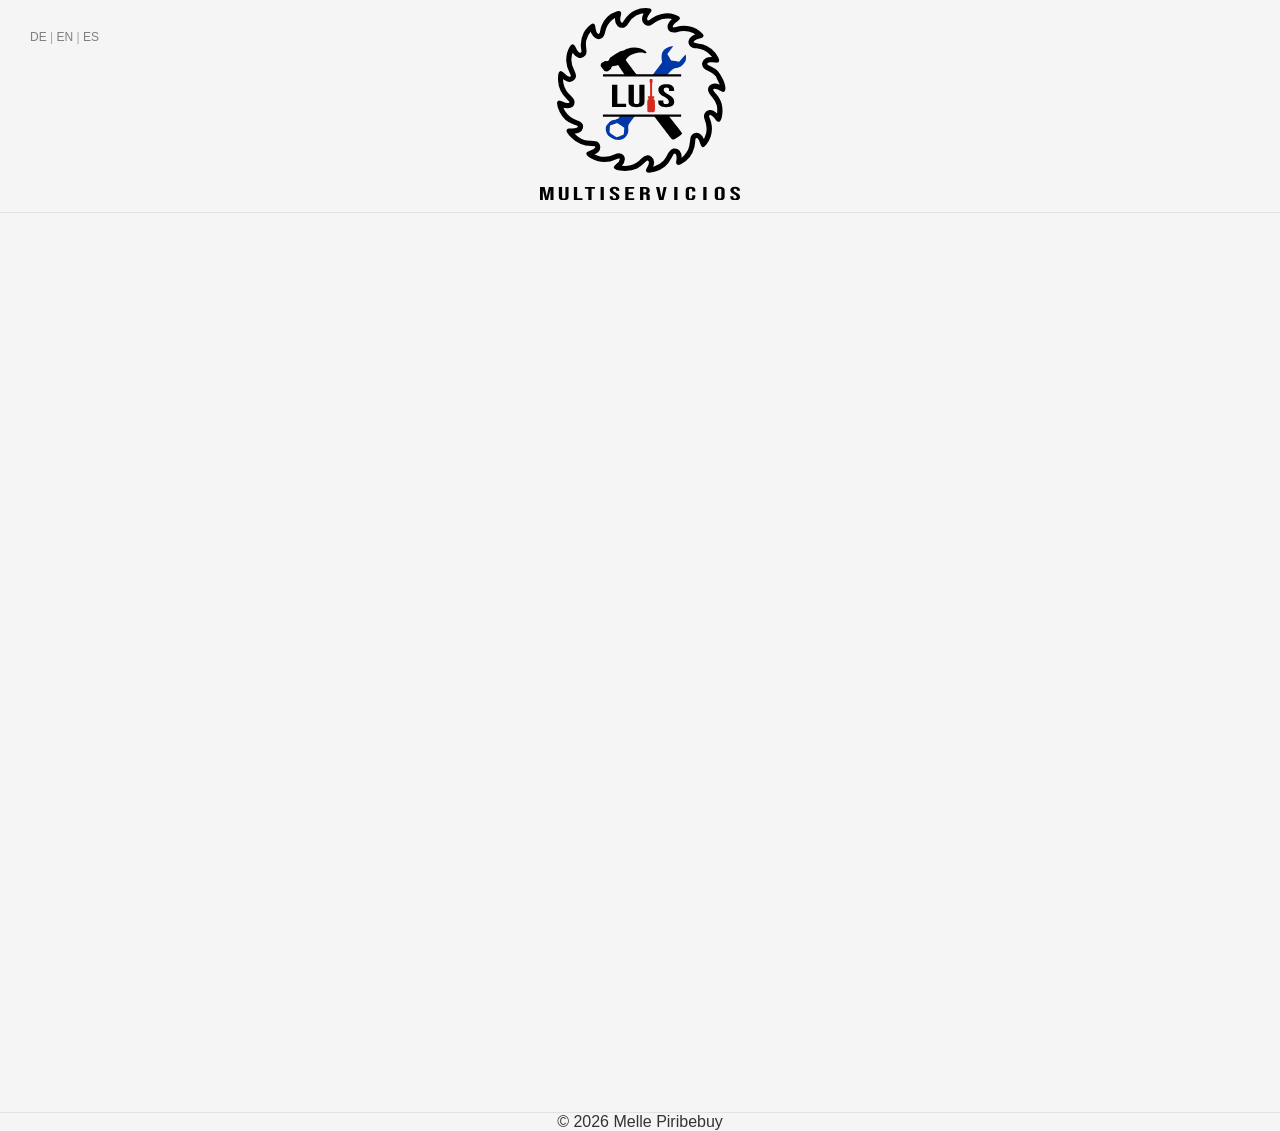
<file: index.html>
<!DOCTYPE html>
<html lang="de" dir="ltr">
<head>
  <meta charset="utf-8">
  <meta http-equiv="Pragma" content="no-cache">
  <meta http-equiv="Expires" content="0">
  <link rel="icon" sizes="32x32" href="Images/LuisLogo.jpg">
  <!-- GSAP -->
  <script src="https://cdn.jsdelivr.net/npm/gsap@3.12.5/dist/gsap.min.js"></script>
  <link rel="stylesheet" href="css/style.css">
  <meta name="viewport" content="width=device-width, initial-scale=1">
  <title>Luis  | Multiservicios</title>
</head>
<body>


  <div class="container">
   <header class="header">

<div class="lang-picker">
  <span class="lang active" data-lang="de">DE</span>
  <span class="divider">|</span>
  <span class="lang" data-lang="en">EN</span>
  <span class="divider">|</span>
  <span class="lang" data-lang="es">ES</span>
</div>

<input class="side-menu" title="hamb" type="checkbox" id="side-menu"/>
<div class="menuContainer">
    <a  href="index.html">
 <svg class="logo"
  
   viewBox="0 0 105.61422 101.57352"
   version="1.1"
   id="svg1"
   inkscape:version="1.4 (86a8ad7, 2024-10-11)"
   sodipodi:docname="LuisLogo_.svg"
   xml:space="preserve"
   inkscape:export-filename="LuisLogo_multi.png"
   inkscape:export-xdpi="96"
   inkscape:export-ydpi="96"
   xmlns:inkscape="http://www.inkscape.org/namespaces/inkscape"
   xmlns:sodipodi="http://sodipodi.sourceforge.net/DTD/sodipodi-0.dtd"
   xmlns="http://www.w3.org/2000/svg"
   xmlns:svg="http://www.w3.org/2000/svg"><sodipodi:namedview
     id="namedview1"
     pagecolor="#ffffff"
     bordercolor="#000000"
     borderopacity="0.25"
     inkscape:showpageshadow="2"
     inkscape:pageopacity="0.0"
     inkscape:pagecheckerboard="0"
     inkscape:deskcolor="#d1d1d1"
     inkscape:document-units="mm"
     inkscape:zoom="1.07"
     inkscape:cx="261.68224"
     inkscape:cy="172.42991"
     inkscape:window-width="1920"
     inkscape:window-height="1111"
     inkscape:window-x="-9"
     inkscape:window-y="-9"
     inkscape:window-maximized="1"
     inkscape:current-layer="layer1"
     inkscape:export-bgcolor="#ffffffff" /><defs
     id="defs1"><rect
       x="45.794392"
       y="335.98132"
       width="249.53271"
       height="57.009346"
       id="rect10" /><rect
       x="216.32578"
       y="393.07974"
       width="470.90427"
       height="203.13518"
       id="rect1" /></defs><g
     inkscape:label="Layer 1"
     inkscape:groupmode="layer"
     id="layer1"
     transform="translate(-55.233114,-82.084185)"><path
       style="fill:#000100;fill-opacity:1;stroke-width:0.638722"
       d="m 126.11175,151.36258 c -1.09446,0.39889 -1.02225,0.45638 -3.41384,-2.71784 -1.2132,-1.61022 -6.62149,-8.54905 -8.80223,-11.61166 -2.18072,-3.06266 -6.12677,-8.5859 -8.76898,-12.27387 -2.6422,-3.68797 -7.339115,-10.54465 -7.794774,-11.24882 l -0.828477,-1.28031 -0.758275,0.20848 c -0.417067,0.11461 -1.060636,0.21397 -1.430139,0.22083 -0.939103,0.0173 -1.451172,0.38692 -1.428728,1.03146 0.01734,0.49864 -0.02372,0.5454 -1.070002,1.2186 -1.18398,0.76265 -1.319938,0.80352 -2.056496,0.62898 -0.395488,-0.0937 -0.705487,-0.39673 -1.543038,-1.50815 -0.9969,-1.32289 -1.041164,-1.42193 -0.905353,-2.02682 0.133958,-0.59676 0.211345,-0.68026 1.25545,-1.35466 1.072876,-0.69299 1.131311,-0.71168 1.632124,-0.52401 0.691076,0.259 1.312071,-0.13942 1.706518,-1.09517 l 0.294402,-0.71315 2.728375,-1.76938 c 2.666338,-1.72931 2.745157,-1.77083 3.481944,-1.81438 0.414463,-0.0252 0.968977,-0.18404 1.232188,-0.35406 0.263205,-0.17001 1.032611,-0.50719 1.709811,-0.74929 3.21223,-1.1484 6.65879,-0.74609 9.27715,1.08288 1.30857,0.91403 1.07073,1.47118 -0.4734,1.10924 -2.98682,-0.70003 -7.54205,0.78474 -9.12556,2.9745 l -0.55886,0.77282 0.76442,1.01741 c 0.42049,0.55952 8.23381,11.02202 14.72062,19.26146 9.85881,12.52245 14.40839,18.14359 14.32052,18.38429 -0.0577,0.15837 -0.30672,0.50812 -0.55311,0.77726 -0.51355,0.56091 -2.82353,2.06593 -3.61194,2.35333 z"
       id="path3"
       sodipodi:nodetypes="cscssccccccscccccccscccsccscccc" /><path
       style="fill:#0038a8;fill-opacity:1;stroke-width:0.680684"
       d="m 91.020882,149.1728 c -0.710006,-0.89472 -1.177324,-2.514 -1.056044,-3.65916 0.09093,-0.85846 0.21056,-1.09106 1.159833,-2.25484 1.164068,-1.42681 1.787837,-1.78625 3.711725,-2.13761 2.076584,-0.37928 1.286116,-0.1159 11.851724,-13.25197 l 12.99253,-17.0073 -0.13286,-1.2213 c -0.31101,-2.85874 0.11278,-4.45382 1.521,-5.72552 0.80897,-0.73057 2.99943,-1.64868 3.88879,-1.62996 l 0.66089,0.014 -1.56998,2.02664 -1.56997,2.02663 0.9898,1.7109 0.98981,1.71089 2.1289,0.35343 2.1289,0.35342 1.69815,-1.94279 1.69815,-1.94278 0.16807,0.68476 c 0.0925,0.37661 0.0862,1.21537 -0.0136,1.86393 -0.16373,1.06266 -0.2807,1.30137 -1.1826,2.41505 -0.89089,1.09999 -1.11492,1.28108 -2.03808,1.64779 -0.57045,0.22658 -1.56928,0.49956 -2.21962,0.60663 -2.42876,0.39984 -4.83174,4.4646 -15.27348,17.35709 -6.69798,8.27001 -9.49091,12.37253 -9.61522,12.78032 -0.0948,0.31097 -0.13195,1.18789 -0.0826,1.94871 0.11021,1.69876 -0.12816,2.60214 -0.98246,3.72336 -1.278366,1.67775 -3.203821,2.4018 -5.453039,2.05049 -1.01222,-0.15804 -1.405725,-0.31591 -2.5406,-1.01911 -0.905383,-0.5609 -1.510815,-1.04351 -1.858126,-1.48137 z m 6.375319,0.58101 c 0.976472,-0.32198 1.858739,-0.68832 1.9606,-0.81409 0.101879,-0.12579 0.228507,-1.00584 0.281423,-1.95571 l 0.09621,-1.72702 -1.890407,-1.1977 -1.890412,-1.19767 -1.80073,0.60548 c -0.990406,0.33303 -1.843395,0.65148 -1.89555,0.70771 -0.05211,0.0563 -0.134084,0.72167 -0.182096,1.47884 -0.158216,2.49502 -0.353765,2.09971 1.719439,3.4745 l 1.826206,1.21096 z"
       id="path5"
       sodipodi:nodetypes="ccccccscccccccccccsccccsscccccccsscccccsccc" /><rect
       style="fill:#F5F5F5;fill-opacity:1;stroke:none;stroke-width:1.39692;stroke-miterlimit:3.4;stroke-opacity:1"
       id="rect6"
       width="51.299824"
       height="21.442261"
       x="82.531487"
       y="117.67466" /><path
       d="m 93.254866,122.57298 h 2.826745 v 10.09829 h 4.651279 v 1.68305 h -7.478024 z m 12.951634,11.94964 c -1.37054,0 -2.41558,-0.25246 -3.13512,-0.75737 -0.71953,-0.51613 -1.0793,-1.25107 -1.0793,-2.20479 v -8.98748 h 2.82675 v 9.12212 c 0,0.40393 0.11992,0.69566 0.35976,0.87519 0.25698,0.17952 0.61675,0.26928 1.0793,0.26928 0.46256,0 0.81377,-0.0898 1.05361,-0.26928 0.25698,-0.17953 0.38547,-0.47126 0.38547,-0.87519 v -9.12212 h 2.72395 v 8.98748 c 0,0.95372 -0.35977,1.68866 -1.0793,2.20479 -0.71954,0.50491 -1.76458,0.75737 -3.13512,0.75737 z m 15.6458,0 c -1.37054,0 -2.40702,-0.25246 -3.10942,-0.75737 -0.7024,-0.51613 -1.0536,-1.25107 -1.0536,-2.20479 v -0.67322 h 2.67255 v 0.80786 c 0,0.76298 0.48826,1.14447 1.46477,1.14447 0.47969,0 0.83946,-0.0898 1.0793,-0.26928 0.25698,-0.19075 0.38547,-0.4937 0.38547,-0.90885 0,-0.4937 -0.17132,-0.92568 -0.51395,-1.29595 -0.34264,-0.38149 -0.97652,-0.83591 -1.90163,-1.36327 -1.16496,-0.67322 -1.97872,-1.27911 -2.44128,-1.81769 -0.46256,-0.54979 -0.69384,-1.16691 -0.69384,-1.85135 0,-0.93129 0.35977,-1.64939 1.0793,-2.1543 0.71954,-0.51614 1.76458,-0.77421 3.13512,-0.77421 1.35341,0 2.37275,0.25807 3.05802,0.77421 0.70241,0.50491 1.05361,1.23423 1.05361,2.18796 v 0.48808 h -2.67256 v -0.60589 c 0,-0.40393 -0.11992,-0.69566 -0.35977,-0.87519 -0.23984,-0.19074 -0.59104,-0.28612 -1.0536,-0.28612 -0.94225,0 -1.41338,0.37588 -1.41338,1.12764 0,0.42638 0.17133,0.8247 0.51396,1.19497 0.35977,0.37027 1.00221,0.81908 1.92732,1.34644 1.1821,0.67322 1.99586,1.28472 2.44128,1.83452 0.44543,0.5498 0.66814,1.19497 0.66814,1.93551 0,0.96494 -0.36833,1.70549 -1.105,2.22162 -0.71953,0.51613 -1.77313,0.7742 -3.16081,0.7742 z"
       id="text1"
       style="font-size:63.0917px;font-family:'Bebas Neue';-inkscape-font-specification:'Bebas Neue, Normal';font-variant-position:sub;white-space:pre;fill:#000100;stroke-width:1.74417;stroke-miterlimit:3.4"
       aria-label="Lu  s"
       sodipodi:nodetypes="cccccccscsccscscsccscsscsccsscscccscscsccscssccsscs" /><path
       style="fill:#000100;fill-opacity:1;stroke:#000100;stroke-width:1.791;stroke-dasharray:none;stroke-opacity:1"
       d="m 112.06897,167.91644 c -0.0526,-0.0851 0.13811,-0.55985 0.42386,-1.05486 1.29571,-2.24459 1.50895,-3.72979 0.66607,-4.63927 -0.4245,-0.45805 -1.00202,-0.63415 -1.59312,-0.4858 -0.23329,0.0585 -1.09476,0.75554 -1.91439,1.54885 -1.73126,1.67569 -2.24108,2.0685 -3.52732,2.71771 -2.01741,1.01827 -2.98316,1.20919 -6.0893,1.20382 -2.584464,-0.004 -2.901838,-0.0362 -3.906909,-0.39069 -0.601667,-0.2122 -1.093934,-0.47051 -1.093934,-0.57403 0,-0.10351 0.469338,-0.57533 1.042972,-1.04849 1.34899,-1.11271 2.03326,-2.10217 2.126766,-3.07533 0.06174,-0.64263 0.01677,-0.7983 -0.330895,-1.146 -0.606333,-0.60633 -1.337407,-0.53793 -3.091406,0.28922 -2.179924,1.028 -3.150377,1.24819 -5.451537,1.23694 -1.489624,-0.007 -2.250306,-0.0898 -3.203671,-0.34747 -2.220414,-0.60018 -5.547921,-2.46329 -5.547738,-3.10625 5.3e-5,-0.20037 0.337026,-0.38811 1.279948,-0.71312 1.498336,-0.51645 2.856539,-1.36751 3.179708,-1.99246 0.389536,-0.75327 0.296195,-1.46675 -0.252255,-1.92824 -0.460413,-0.38741 -0.562655,-0.40458 -2.408541,-0.40458 -4.400521,0 -6.965792,-1.04571 -9.903953,-4.03722 -1.763049,-1.79506 -2.421803,-2.66569 -2.339666,-3.0922 0.04731,-0.24576 0.277464,-0.27603 2.162364,-0.28438 2.473631,-0.011 3.154062,-0.24057 3.645957,-1.23034 0.277624,-0.55861 0.277624,-0.59399 0,-1.1603 -0.218796,-0.44631 -0.452274,-0.64584 -0.989596,-0.84568 -0.386788,-0.14386 -1.230681,-0.45644 -1.875319,-0.69461 -3.035589,-1.12159 -5.243935,-3.16634 -6.722101,-6.22412 -0.548732,-1.13513 -1.244077,-3.47591 -1.246912,-4.19757 -0.0023,-0.52029 0.486254,-0.46789 1.899754,0.20384 1.141588,0.54251 1.624859,0.68411 2.534025,0.74245 1.045431,0.0671 1.15831,0.0428 1.626076,-0.35087 0.415943,-0.34999 0.502669,-0.53381 0.502669,-1.06546 0,-0.60706 -0.0813,-0.72053 -1.47344,-2.05678 -1.732505,-1.66293 -2.39612,-2.52071 -3.224019,-4.16732 -0.944316,-1.87815 -1.260551,-3.18305 -1.340059,-5.5296 -0.07575,-2.23549 0.152093,-3.71144 0.585821,-3.79497 0.13823,-0.0266 0.760742,0.46766 1.422756,1.12967 1.886252,1.88624 3.436506,2.42226 4.353516,1.50525 0.691658,-0.69166 0.619847,-1.27821 -0.389571,-3.1821 -1.151929,-2.17268 -1.508949,-3.39467 -1.611557,-5.51598 -0.128856,-2.66408 0.343936,-4.75695 1.55932,-6.90255 0.828348,-1.46232 1.053717,-1.47339 1.684267,-0.0827 1.049258,2.3141 2.144639,3.48176 3.266215,3.48176 0.693774,0 1.155268,-0.30383 1.415397,-0.93182 0.163291,-0.39422 0.150031,-0.76139 -0.07758,-2.1491 -0.501398,-3.05687 -0.139453,-5.300386 1.305618,-8.092854 0.575141,-1.111414 1.02817,-1.709768 2.159369,-2.85205 1.482737,-1.497263 2.018576,-1.770696 2.1438,-1.09394 0.03579,0.193396 0.143534,0.868166 0.239444,1.499492 0.447023,2.94255 2.073194,4.446375 3.448224,3.18881 0.403894,-0.369398 0.511871,-0.649969 0.768675,-1.997359 0.164325,-0.862179 0.47167,-1.993099 0.682987,-2.51316 1.28833,-3.17059 4.268026,-5.922343 7.591209,-7.010494 1.090816,-0.357173 1.206406,-0.230655 0.893261,0.977803 -0.580593,2.24059 -0.454506,3.753179 0.382636,4.590323 0.472231,0.472232 1.294165,0.598535 1.87435,0.288032 0.160427,-0.08584 0.651902,-0.752461 1.092165,-1.481334 1.42052,-2.351747 3.123,-3.898529 5.49674,-4.994078 1.81439,-0.837386 2.93121,-1.077137 5.08432,-1.091484 2.20803,-0.01471 2.50877,0.1093 1.95786,0.807332 -2.00811,2.544383 -2.53318,4.431386 -1.51607,5.448497 0.26328,0.263285 0.54922,0.373228 0.97067,0.373228 0.63507,0 0.87217,-0.131121 2.22975,-1.233123 1.17561,-0.954297 3.38502,-1.969269 4.98938,-2.292052 1.80316,-0.362782 4.79378,-0.247895 6.34066,0.243572 1.42708,0.453409 2.26602,0.887717 2.26602,1.173096 0,0.126096 -0.29888,0.416231 -0.66418,0.644729 -2.38809,1.493801 -3.60634,3.276614 -3.01733,4.415632 0.41127,0.795302 1.16616,0.915834 2.70041,0.431162 2.58467,-0.816488 4.65403,-0.912076 7.03507,-0.324958 2.09498,0.516583 4.47116,1.861133 5.89471,3.335483 0.53684,0.55599 0.5885,0.669088 0.3907,0.855401 -0.12537,0.118087 -0.73862,0.32689 -1.36279,0.464025 -2.6674,0.586022 -4.17436,1.916053 -3.63802,3.210899 0.2659,0.64193 0.95831,0.9189 2.78303,1.11326 0.88249,0.094 1.97252,0.27948 2.42229,0.4122 3.13746,0.9258 6.33114,3.61783 7.79663,6.57196 0.5933,1.19597 0.52334,1.5216 -0.29963,1.39458 -0.32145,-0.0496 -1.26858,-0.13769 -2.10473,-0.19573 -1.83952,-0.12768 -2.77477,0.14045 -3.2588,0.93426 -0.71441,1.17159 -0.26539,1.77822 2.25301,3.04387 1.48208,0.74484 2.2414,1.24036 3.05511,1.99373 1.09457,1.0134 1.22856,1.2262 3.08962,4.90706 0.87312,1.72688 1.27758,4.69487 0.65585,4.81259 -0.14163,0.0268 -0.62504,-0.17738 -1.07422,-0.45378 -2.6041,-1.60231 -4.7913,-1.6317 -5.08459,-0.0683 -0.14981,0.79858 0.0195,1.11803 1.33106,2.51036 0.66391,0.70485 1.46901,1.71265 1.78909,2.23955 1.27474,2.09846 1.93656,4.86543 1.75908,7.35454 -0.11286,1.5828 -0.63198,3.73867 -0.98117,4.07463 -0.22176,0.21337 -0.30351,0.16769 -0.81753,-0.45681 -1.76073,-2.13919 -2.83506,-2.97861 -3.81214,-2.97861 -0.53442,0 -1.32048,0.67288 -1.44422,1.23625 -0.0697,0.31752 0.0676,0.86906 0.47546,1.91016 0.31543,0.80507 0.67637,2.02635 0.80209,2.71397 0.59215,3.23877 -0.43673,7.31343 -2.52614,10.00416 -1.14537,1.47501 -1.26483,1.45783 -1.71684,-0.24698 -0.77933,-2.93925 -2.56428,-4.41087 -3.82314,-3.15201 -0.40363,0.40363 -0.43964,0.5492 -0.544,2.19827 -0.0615,0.97131 -0.24903,2.30635 -0.41683,2.96677 -0.87634,3.44904 -3.44559,6.7329 -6.44211,8.23391 -1.33596,0.66921 -1.57438,0.60623 -1.40683,-0.37163 0.23333,-1.36177 0.14395,-3.48091 -0.17416,-4.12892 -0.46754,-0.95242 -1.6301,-1.34539 -2.39507,-0.80958 -0.1872,0.13112 -0.80295,1.13717 -1.36834,2.23565 -1.16352,2.2606 -2.14823,3.56594 -3.56094,4.72041 -1.21365,0.99178 -3.40017,2.0764 -5.02193,2.49113 -1.29832,0.33201 -3.28828,0.42499 -3.45127,0.16126 z m 3.26997,-1.10237 c 2.29748,-0.60176 4.11956,-1.67994 5.73756,-3.39511 0.79378,-0.84146 1.26279,-1.55178 2.06073,-3.12101 1.11614,-2.19502 1.74532,-2.92226 2.67985,-3.09758 2.04125,-0.38294 3.44069,1.34069 3.33474,4.10722 -0.0343,0.89412 0.005,1.29463 0.12856,1.29437 0.30071,-5.9e-4 1.96552,-1.31125 2.79853,-2.20317 1.02055,-1.0927 1.7128,-2.11277 2.25016,-3.31571 0.59998,-1.34314 0.79161,-2.20829 1.02273,-4.6174 0.21778,-2.27014 0.35218,-2.6005 1.32825,-3.2648 1.53897,-1.04741 3.54003,0.17183 4.4709,2.72413 l 0.43285,1.1868 0.34344,-0.43072 c 0.56832,-0.71274 1.43431,-2.58112 1.81227,-3.90997 0.28772,-1.0116 0.35391,-1.62305 0.34676,-3.20367 -0.009,-2.04136 -0.0352,-2.15936 -1.139,-5.15713 -0.65068,-1.76726 0.17616,-3.29884 1.90914,-3.53637 1.03709,-0.14215 2.16898,0.43079 3.44263,1.7426 l 1.01897,1.04949 0.19798,-0.68272 c 0.30312,-1.04525 0.26625,-4.37882 -0.062,-5.60544 -0.47883,-1.78935 -1.38331,-3.38119 -2.91475,-5.12981 -1.50747,-1.72126 -1.8469,-2.40914 -1.6656,-3.37554 0.13678,-0.72911 0.89056,-1.58293 1.60587,-1.81901 0.90073,-0.29727 2.24864,-0.0925 3.59245,0.54564 l 1.18759,0.56398 -0.0885,-0.74511 c -0.1309,-1.10176 -0.52542,-2.16341 -1.29831,-3.49368 -0.37892,-0.6522 -0.68896,-1.25515 -0.68896,-1.33991 0,-0.3351 -1.13928,-1.73411 -1.99101,-2.44492 -0.49506,-0.41315 -1.69392,-1.14531 -2.66413,-1.62701 -1.06471,-0.52863 -1.9445,-1.08137 -2.21923,-1.39429 -1.08916,-1.24047 -0.63381,-2.97442 1.014,-3.86121 0.53851,-0.28982 0.87946,-0.33642 2.46135,-0.33642 1.00994,0 1.83626,-0.039 1.83626,-0.0866 0,-0.24884 -1.07117,-1.71776 -1.84794,-2.53414 -2.15872,-2.2688 -4.77254,-3.5311 -7.84122,-3.78675 -0.64464,-0.0537 -1.46896,-0.20376 -1.8318,-0.33346 -1.22239,-0.43694 -1.83697,-1.6401 -1.46757,-2.873036 0.33529,-1.11913 2.1807,-2.406551 3.9595,-2.762314 0.2386,-0.04773 0.43381,-0.143175 0.43381,-0.212119 0,-0.271546 -1.24186,-1.137141 -2.57856,-1.797312 -2.01283,-0.994091 -3.06751,-1.237699 -5.31341,-1.227299 -1.59895,0.0072 -2.05956,0.07002 -3.12553,0.424797 -2.73577,0.910531 -4.51722,0.220732 -4.51211,-1.747144 0.003,-1.217052 0.84276,-2.52374 2.42547,-3.774806 l 0.74842,-0.591586 -0.58926,-0.235779 c -1.47637,-0.590723 -4.39719,-0.75495 -6.27704,-0.352931 -2.02075,0.432151 -3.08329,0.975979 -5.73769,2.936672 -0.90929,0.671651 -2.08168,0.776227 -2.84315,0.253604 -0.93913,-0.644558 -1.18647,-1.122317 -1.18629,-2.291395 1.3e-4,-0.889487 0.0858,-1.216305 0.58104,-2.215475 0.31949,-0.644648 0.6972,-1.330311 0.83936,-1.523699 0.25775,-0.350656 0.25655,-0.351627 -0.43513,-0.351627 -1.57455,0 -3.982,0.64329 -5.43931,1.453423 -1.95962,1.089373 -3.35328,2.478499 -4.49114,4.476515 -0.78705,1.382007 -1.459302,1.883901 -2.523385,1.883901 -0.809346,0 -1.24592,-0.175319 -1.787737,-0.71788 -0.853262,-0.854448 -1.217959,-2.495811 -0.916915,-4.126702 0.08725,-0.472735 0.125247,-0.893281 0.08442,-0.934549 -0.145979,-0.147553 -2.33705,1.097158 -3.22031,1.82942 -2.094941,1.736762 -3.337063,3.867014 -3.926811,6.734534 -0.394603,1.918662 -0.675121,2.452395 -1.513604,2.879952 -1.158782,0.590876 -2.531989,0.168254 -3.405497,-1.048087 -0.50082,-0.697368 -1.115416,-2.329247 -1.115416,-2.961634 0,-0.693961 -0.325668,-0.618149 -1.148558,0.267365 -1.398196,1.504607 -2.401749,3.462918 -2.844041,5.549795 -0.288799,1.362686 -0.2832,2.528566 0.02138,4.444276 0.285043,1.79288 0.21426,2.41506 -0.351201,3.08708 -1.540508,1.83078 -4.096737,0.8598 -5.591936,-2.1241 l -0.459645,-0.91728 -0.436256,0.93769 c -0.686172,1.47486 -1.066746,3.20688 -1.066746,4.85481 0,2.36396 0.383138,3.7408 1.742854,6.26306 0.737228,1.36756 0.789583,1.53604 0.723796,2.3293 -0.05877,0.70892 -0.161206,0.94828 -0.599115,1.40008 -1.238089,1.27738 -3.011409,1.01459 -5.152698,-0.76359 -0.466426,-0.38733 -0.902616,-0.67052 -0.969312,-0.6293 -0.180805,0.11174 -0.146465,2.83131 0.04921,3.89565 0.237991,1.29462 0.974279,3.13566 1.723633,4.30981 0.348638,0.54627 1.412633,1.77931 2.364432,2.74006 1.725235,1.74149 1.730757,1.74948 1.801966,2.60821 0.202676,2.44395 -2.356263,3.3108 -5.654728,1.91555 -0.33552,-0.14193 -0.637916,-0.23016 -0.672002,-0.19608 -0.141242,0.14124 0.826558,2.69326 1.346119,3.54961 1.726215,2.84519 3.655284,4.3271 7.100182,5.45436 1.862656,0.60951 2.708068,1.7582 2.28069,3.09884 -0.433214,1.35895 -1.619562,2.01306 -3.93621,2.17025 -0.752076,0.0511 -1.367417,0.1527 -1.367417,0.22593 0,0.0733 0.06171,0.13315 0.137137,0.13315 0.07543,0 0.466036,0.40436 0.868022,0.89858 1.454864,1.78869 3.376962,3.08085 5.636595,3.78929 0.860289,0.26972 1.661373,0.36481 3.750638,0.44525 2.442681,0.094 2.697807,0.13158 3.166962,0.46615 0.66078,0.47121 0.975,1.09633 0.971799,1.9333 -0.0053,1.3462 -1.297549,2.74367 -3.177635,3.43596 l -0.914193,0.33663 0.367226,0.28154 c 0.664116,0.50915 2.571502,1.36809 3.824588,1.7223 0.963092,0.27224 1.638987,0.34783 3.106254,0.34745 2.149565,-5.7e-4 3.256972,-0.26908 5.416099,-1.31321 1.843336,-0.89141 2.885824,-0.83189 3.8694,0.22097 0.273106,0.29233 0.396984,0.63641 0.447213,1.24214 0.09428,1.13686 -0.326513,2.04224 -1.53322,3.2989 l -0.953088,0.99255 0.799306,0.17142 c 1.346154,0.28869 4.467445,0.21576 5.845095,-0.13658 2.322,-0.59387 4.42296,-1.89501 6.00081,-3.71633 1.39186,-1.60665 2.95813,-1.99341 4.20899,-1.03934 1.23841,0.94458 1.38945,2.68567 0.42264,4.8718 -0.20818,0.47073 -0.3785,0.88226 -0.3785,0.91455 0,0.13324 0.63645,0.0403 1.78623,-0.26086 z"
       id="path1"
       sodipodi:nodetypes="[base64]" /><path
       style="fill:#000100;fill-opacity:1;stroke:#000100;stroke-width:1.19888;stroke-miterlimit:3.4;stroke-opacity:1"
       d="M 88.484526,117.62583 H 129.77769"
       id="path2"
       sodipodi:nodetypes="cc" /><path
       style="fill:#d52a1e;fill-opacity:1;stroke:none;stroke-width:0.792328;stroke-dasharray:none;stroke-opacity:1"
       d="m 112.63548,137.08484 c -0.74624,-0.13944 -0.72738,-0.0521 -0.72738,-3.36329 0,-3.03362 0.005,-3.07271 0.44107,-3.3034 0.34249,-0.18125 0.37323,-0.4301 0.0794,-0.64234 -0.22746,-0.16426 -0.2448,-0.21353 -0.21947,-0.62343 l 0.0275,-0.44508 0.56308,-0.0285 0.56308,-0.0285 0.0242,-3.45016 c 0.0229,-3.26647 0.0147,-3.4673 -0.15492,-3.77246 -0.15604,-0.28079 -0.16876,-0.39835 -0.0987,-0.91256 0.0442,-0.32463 0.0823,-0.67475 0.0845,-0.77807 l 0.004,-0.18785 0.68038,0.0168 0.68038,0.0169 0.08,0.76988 c 0.067,0.64444 0.0555,0.81718 -0.0704,1.06006 -0.13114,0.25298 -0.15041,0.73699 -0.15041,3.77815 v 3.488 h 0.56308 0.56307 v 0.48473 c 0,0.40873 -0.0294,0.50264 -0.1877,0.59881 -0.28462,0.17298 -0.2498,0.48345 0.0755,0.67331 0.49017,0.28606 0.48765,0.26891 0.486,3.30711 -0.002,2.83352 -0.002,2.83461 -0.21269,3.06108 -0.15919,0.17079 -0.30316,0.24341 -0.58499,0.295 -0.51889,0.095 -1.96858,0.087 -2.50877,-0.0141 z"
       id="path4" /><path
       style="fill:#000100;fill-opacity:1;stroke:#000100;stroke-width:1.19888;stroke-miterlimit:3.4;stroke-opacity:1"
       d="M 88.468558,138.90439 H 129.76173"
       id="path2-3"
       sodipodi:nodetypes="cc" /><path
       style="font-size:48px;font-family:'Bebas Neue';-inkscape-font-specification:'Bebas Neue, Normal';font-variant-position:sub;white-space:pre;stroke-width:1.75993;stroke-miterlimit:3.4"
       d="m 158.24967,183.6577 c -0.83459,0 -1.46574,-0.14929 -1.89347,-0.44786 -0.42773,-0.30521 -0.64159,-0.73981 -0.64159,-1.30378 v -0.3981 h 1.62744 v 0.47772 c 0,0.45118 0.29732,0.67677 0.89197,0.67677 0.29211,0 0.51119,-0.0531 0.65724,-0.15924 0.15648,-0.1128 0.23472,-0.29195 0.23472,-0.53744 0,-0.29194 -0.10432,-0.54739 -0.31296,-0.76634 -0.20865,-0.22559 -0.59465,-0.49431 -1.158,-0.80615 -0.70939,-0.39811 -1.20493,-0.7564 -1.48661,-1.07488 -0.28167,-0.32511 -0.4225,-0.69004 -0.4225,-1.09477 0,-0.55071 0.21908,-0.97535 0.65723,-1.27392 0.43816,-0.30521 1.07454,-0.45782 1.90913,-0.45782 0.82415,0 1.44488,0.15261 1.86217,0.45782 0.42773,0.29857 0.64159,0.72985 0.64159,1.29382 v 0.28863 h -1.62744 v -0.35829 c 0,-0.23886 -0.073,-0.41137 -0.21909,-0.51753 -0.14605,-0.1128 -0.35991,-0.1692 -0.64159,-0.1692 -0.57377,0 -0.86066,0.22227 -0.86066,0.66682 0,0.25213 0.10432,0.48768 0.31296,0.70663 0.21909,0.21895 0.6103,0.48435 1.17365,0.7962 0.71983,0.3981 1.21536,0.75971 1.4866,1.08482 0.27125,0.32512 0.40687,0.70663 0.40687,1.14454 0,0.57061 -0.2243,1.00852 -0.67289,1.31373 -0.43815,0.30521 -1.07974,0.45782 -1.92477,0.45782 z"
       id="path21" /><path
       style="font-size:48px;font-family:'Bebas Neue';-inkscape-font-specification:'Bebas Neue, Normal';font-variant-position:sub;white-space:pre;stroke-width:1.75993;stroke-miterlimit:3.4"
       d="m 150.12396,183.6577 c -0.84503,0 -1.49184,-0.15261 -1.94043,-0.45782 -0.44859,-0.30521 -0.67288,-0.73648 -0.67288,-1.29382 v -3.66253 c 0,-0.55734 0.22429,-0.98861 0.67288,-1.29382 0.44859,-0.30521 1.0954,-0.45782 1.94043,-0.45782 0.84502,0 1.49183,0.15261 1.94042,0.45782 0.44859,0.30521 0.67289,0.73648 0.67289,1.29382 v 3.66253 c 0,0.55734 -0.2243,0.98861 -0.67289,1.29382 -0.44859,0.30521 -1.0954,0.45782 -1.94042,0.45782 z m 0,-0.99525 c 0.59464,0 0.89196,-0.22891 0.89196,-0.68673 v -3.80185 c 0,-0.45782 -0.29732,-0.68673 -0.89196,-0.68673 -0.59465,0 -0.89197,0.22891 -0.89197,0.68673 v 3.80185 c 0,0.45782 0.29732,0.68673 0.89197,0.68673 z"
       id="path20" /><path
       style="font-size:48px;font-family:'Bebas Neue';-inkscape-font-specification:'Bebas Neue, Normal';font-variant-position:sub;white-space:pre;stroke-width:1.75993;stroke-miterlimit:3.4"
       d="m 141.4563,176.59142 h 1.72134 v 6.96675 h -1.72134 z"
       id="path19" /><path
       style="font-size:48px;font-family:'Bebas Neue';-inkscape-font-specification:'Bebas Neue, Normal';font-variant-position:sub;white-space:pre;stroke-width:1.75993;stroke-miterlimit:3.4"
       d="m 134.71343,183.6577 c -0.82416,0 -1.45532,-0.14929 -1.89348,-0.44786 -0.42773,-0.29858 -0.64159,-0.7199 -0.64159,-1.26397 v -3.74215 c 0,-0.54407 0.21386,-0.96539 0.64159,-1.26397 0.43816,-0.29857 1.06932,-0.44786 1.89348,-0.44786 0.82415,0 1.45009,0.14929 1.87782,0.44786 0.43817,0.29858 0.65725,0.7199 0.65725,1.26397 v 0.73649 h -1.62746 v -0.80615 c 0,-0.43128 -0.28689,-0.64692 -0.86066,-0.64692 -0.57379,0 -0.86068,0.21564 -0.86068,0.64692 v 3.89143 c 0,0.42464 0.28689,0.63696 0.86068,0.63696 0.57377,0 0.86066,-0.21232 0.86066,-0.63696 v -1.06492 h 1.62746 v 0.9853 c 0,0.54407 -0.21908,0.96539 -0.65725,1.26397 -0.42773,0.29857 -1.05367,0.44786 -1.87782,0.44786 z"
       id="path18" /><path
       style="font-size:48px;font-family:'Bebas Neue';-inkscape-font-specification:'Bebas Neue, Normal';font-variant-position:sub;white-space:pre;stroke-width:1.75993;stroke-miterlimit:3.4"
       d="m 126.10836,176.59142 h 1.72135 v 6.96675 h -1.72135 z"
       id="path17" /><path
       style="font-size:48px;font-family:'Bebas Neue';-inkscape-font-specification:'Bebas Neue, Normal';font-variant-position:sub;white-space:pre;stroke-width:1.75993;stroke-miterlimit:3.4"
       d="m 116.50178,176.59142 h 1.73699 l 1.12669,5.40421 h 0.0313 l 1.12669,-5.40421 h 1.58052 l -1.65877,6.96675 h -2.28468 z"
       id="path16" /><path
       style="font-size:48px;font-family:'Bebas Neue';-inkscape-font-specification:'Bebas Neue, Normal';font-variant-position:sub;white-space:pre;stroke-width:1.75993;stroke-miterlimit:3.4"
       d="m 108.06594,176.59142 h 2.55074 c 0.88675,0 1.53355,0.1327 1.94042,0.3981 0.40686,0.25877 0.61029,0.66018 0.61029,1.20425 v 0.42796 c 0,0.72321 -0.37556,1.18103 -1.1267,1.37344 v 0.0199 c 0.4173,0.0796 0.7094,0.24218 0.87632,0.48767 0.17735,0.2455 0.26603,0.57393 0.26603,0.9853 v 1.22416 c 0,0.19905 0.0104,0.36161 0.0313,0.48767 0.0209,0.11943 0.073,0.23886 0.15649,0.35829 h -1.75264 c -0.0626,-0.11279 -0.10433,-0.21895 -0.12518,-0.31848 -0.0209,-0.0995 -0.0313,-0.27866 -0.0313,-0.53743 v -1.27392 c 0,-0.31848 -0.0835,-0.54075 -0.25038,-0.66682 -0.15648,-0.12607 -0.43294,-0.1891 -0.82938,-0.1891 h -0.59465 v 2.98575 h -1.72136 z m 2.34729,2.98575 c 0.34428,0 0.59987,-0.0564 0.76679,-0.16919 0.17735,-0.1128 0.26603,-0.3019 0.26603,-0.5673 v -0.53743 c 0,-0.25213 -0.073,-0.4346 -0.21908,-0.54739 -0.13562,-0.11279 -0.3547,-0.16919 -0.65725,-0.16919 h -0.78243 v 1.9905 z"
       id="path15" /><path
       style="font-size:48px;font-family:'Bebas Neue';-inkscape-font-specification:'Bebas Neue, Normal';font-variant-position:sub;white-space:pre;stroke-width:1.75993;stroke-miterlimit:3.4"
       d="m 100.26879,176.59142 h 4.69459 v 0.99525 h -2.97323 v 1.84121 h 2.36294 v 0.99525 h -2.36294 v 2.13979 h 2.97323 v 0.99525 h -4.69459 z"
       id="path14" /><path
       style="font-size:48px;font-family:'Bebas Neue';-inkscape-font-specification:'Bebas Neue, Normal';font-variant-position:sub;white-space:pre;stroke-width:1.75993;stroke-miterlimit:3.4"
       d="m 94.568615,183.6577 c -0.834589,0 -1.465748,-0.14929 -1.893475,-0.44786 -0.427727,-0.30521 -0.64159,-0.73981 -0.64159,-1.30378 v -0.3981 h 1.627448 v 0.47772 c 0,0.45118 0.297322,0.67677 0.891967,0.67677 0.292107,0 0.511187,-0.0531 0.65724,-0.15924 0.156485,-0.1128 0.234727,-0.29195 0.234727,-0.53744 0,-0.29194 -0.104323,-0.54739 -0.31297,-0.76634 -0.208647,-0.22559 -0.594645,-0.49431 -1.157993,-0.80615 -0.7094,-0.39811 -1.204937,-0.7564 -1.486611,-1.07488 -0.281674,-0.32511 -0.422511,-0.69004 -0.422511,-1.09477 0,-0.55071 0.219079,-0.97535 0.657238,-1.27392 0.43816,-0.30521 1.074534,-0.45782 1.909123,-0.45782 0.824157,0 1.444883,0.15261 1.862178,0.45782 0.427727,0.29857 0.64159,0.72985 0.64159,1.29382 v 0.28863 h -1.627448 v -0.35829 c 0,-0.23886 -0.07303,-0.41137 -0.21908,-0.51753 -0.146053,-0.1128 -0.359917,-0.1692 -0.641592,-0.1692 -0.573779,0 -0.860669,0.22227 -0.860669,0.66682 0,0.25213 0.104324,0.48768 0.312971,0.70663 0.219079,0.21895 0.610293,0.48435 1.17364,0.7962 0.719833,0.3981 1.215371,0.75971 1.486613,1.08482 0.271241,0.32512 0.406862,0.70663 0.406862,1.14454 0,0.57061 -0.224296,1.00852 -0.672887,1.31373 -0.43816,0.30521 -1.07975,0.45782 -1.924771,0.45782 z"
       id="path13" /><path
       style="font-size:48px;font-family:'Bebas Neue';-inkscape-font-specification:'Bebas Neue, Normal';font-variant-position:sub;white-space:pre;stroke-width:1.75993;stroke-miterlimit:3.4"
       d="m 87.209693,176.59142 h 1.72134 v 6.96675 h -1.72134 z"
       id="path12" /><path
       style="font-size:48px;font-family:'Bebas Neue';-inkscape-font-specification:'Bebas Neue, Normal';font-variant-position:sub;white-space:pre;stroke-width:1.75993;stroke-miterlimit:3.4"
       d="M 80.742724,177.58667 H 78.94314 v -0.99525 h 5.320505 v 0.99525 h -1.799582 v 5.9715 h -1.721339 z"
       id="path22" /><path
       style="font-size:48px;font-family:'Bebas Neue';-inkscape-font-specification:'Bebas Neue, Normal';font-variant-position:sub;white-space:pre;stroke-width:1.75993;stroke-miterlimit:3.4"
       d="m 73.117756,176.59142 h 1.72134 v 5.9715 h 2.832387 v 0.99525 h -4.553727 z"
       id="path11" /><path
       style="font-size:48px;font-family:'Bebas Neue';-inkscape-font-specification:'Bebas Neue, Normal';font-variant-position:sub;white-space:pre;stroke-width:1.75993;stroke-miterlimit:3.4"
       d="m 67.743301,183.6577 c -0.834589,0 -1.470963,-0.14929 -1.909123,-0.44786 -0.438159,-0.30521 -0.657239,-0.73981 -0.657239,-1.30378 v -5.31464 h 1.721341 v 5.39426 c 0,0.23886 0.07303,0.41137 0.21908,0.51753 0.156485,0.10616 0.375564,0.15924 0.657238,0.15924 0.281674,0 0.495538,-0.0531 0.641591,-0.15924 0.156485,-0.10616 0.234728,-0.27867 0.234728,-0.51753 v -5.39426 h 1.658745 v 5.31464 c 0,0.56397 -0.21908,0.99857 -0.657239,1.30378 -0.438159,0.29857 -1.074533,0.44786 -1.909122,0.44786 z"
       id="path10" /><path
       style="font-size:48px;font-family:'Bebas Neue';-inkscape-font-specification:'Bebas Neue, Normal';font-variant-position:sub;white-space:pre;stroke-width:1.75993;stroke-miterlimit:3.4"
       d="m 55.233114,176.59142 h 2.456822 l 1.095399,4.9862 h 0.0313 l 1.095397,-4.9862 h 2.456822 v 6.96675 h -1.627448 v -5.27483 h -0.0313 l -1.251884,5.27483 h -1.439666 l -1.251884,-5.27483 h -0.0313 v 5.27483 h -1.502257 z"
       id="text10" /></g>
    </svg>
</a>

                <!--Menu>
            <nav class="nav" id="nav">
              <ul class="menu" id="menu">
                 <li> <a href="index.html">Willkommen</a></li>
             
                               
              </ul>
            </nav-->     
  </div>
        <label class="hamb" id="hamb" for="side-menu"><span class="hamb-line"></span></label> 
               
    </header>

    <main class="main">
       
  <!--div class="hero">
      <h1>Ihr Webauftritt verdient Applaus.</h1>
      <p class="audience">Ich sorge fürs Publikum.</p>
     
    
<section class="sectionIndex">
    <picture>
      <source srcset="../Images/avif/IndexWithDogs-600.avif 600w,
      ../Images/avif/IndexWithDogs-1200.avif 1200w"                  
      sizes="(max-width: 768px) 80vw, 400px" type="image/avif">
      <source srcset="../Images/webp/IndexWithDogs-600.webp"
       sizes="(max-width: 768px) 80vw, 400px" type="image/webp"> 
   <img src="../Images/IndexWithDogs.JPG"class="IndexWithDogs" alt="Webdesigner mit Laptop und zwei Hunden im Garten in Paraguay">
    </picture>
</section>
 <p class="branding">Webseiten • SEO • Webgrafiken</p>
  </div-->

    </main>  

    <footer class="footer">
      <p>© 2026 Melle Piribebuy</p>
    </footer>
  </div>

<script type= "module" src="../js/script.js"></script>
</body>
</html>
</file>
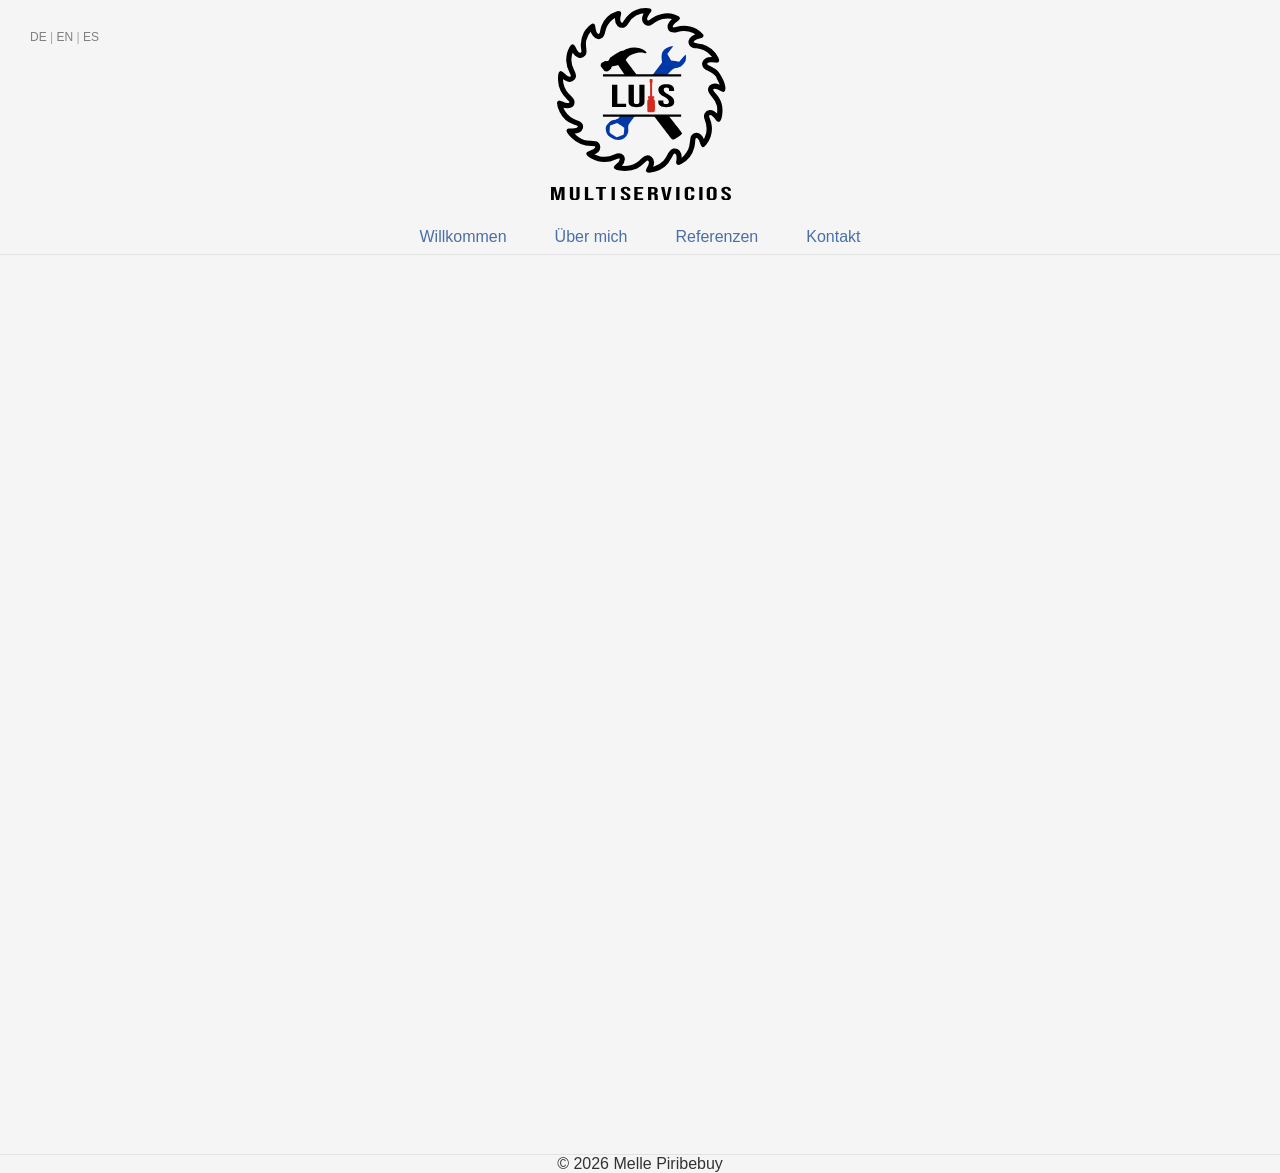
<file: de/index.html>
<!DOCTYPE html>
<html lang="de" dir="ltr">

<head>
  <meta charset="utf-8">
  <meta http-equiv="Pragma" content="no-cache">
  <meta http-equiv="Expires" content="0">
  <link rel="icon" sizes="32x32" href="../Images/LuisLogo.jpg">
  <!-- GSAP -->
  <script src="https://cdn.jsdelivr.net/npm/gsap@3.12.5/dist/gsap.min.js"></script>
  <link rel="stylesheet" href="../css/style.css">
  <meta name="viewport" content="width=device-width, initial-scale=1">
  <title>Luis | Multiservicios</title>
</head>

<body>


  <div class="container">
    <header class="header">

      <div class="lang-picker">
        <span class="lang active" data-lang="de">DE</span>
        <span class="divider">|</span>
        <span class="lang" data-lang="en">EN</span>
        <span class="divider">|</span>
        <span class="lang" data-lang="es">ES</span>
      </div>

      <input class="side-menu" title="hamb" type="checkbox" id="side-menu" />
      <div class="menuContainer">
        <a href="index.html">
         <svg class="logo" viewBox="0 0 105.61422 101.57352" version="1.1" id="svg1" xml:space="preserve"
            xmlns="http://www.w3.org/2000/svg" xmlns:svg="http://www.w3.org/2000/svg">
            <defs id="defs1">
              <rect x="45.794392" y="335.98132" width="249.53271" height="57.009346" id="rect10" />
              <rect x="216.32578" y="393.07974" width="470.90427" height="203.13518" id="rect1" />
            </defs>
            <g id="layer1" transform="translate(-55.233114,-82.084185)">
              <path style="fill:#000100;fill-opacity:1;stroke-width:0.638722"
                d="m 126.11175,151.36258 c -1.09446,0.39889 -1.02225,0.45638 -3.41384,-2.71784 -1.2132,-1.61022 -6.62149,-8.54905 -8.80223,-11.61166 -2.18072,-3.06266 -6.12677,-8.5859 -8.76898,-12.27387 -2.6422,-3.68797 -7.339115,-10.54465 -7.794774,-11.24882 l -0.828477,-1.28031 -0.758275,0.20848 c -0.417067,0.11461 -1.060636,0.21397 -1.430139,0.22083 -0.939103,0.0173 -1.451172,0.38692 -1.428728,1.03146 0.01734,0.49864 -0.02372,0.5454 -1.070002,1.2186 -1.18398,0.76265 -1.319938,0.80352 -2.056496,0.62898 -0.395488,-0.0937 -0.705487,-0.39673 -1.543038,-1.50815 -0.9969,-1.32289 -1.041164,-1.42193 -0.905353,-2.02682 0.133958,-0.59676 0.211345,-0.68026 1.25545,-1.35466 1.072876,-0.69299 1.131311,-0.71168 1.632124,-0.52401 0.691076,0.259 1.312071,-0.13942 1.706518,-1.09517 l 0.294402,-0.71315 2.728375,-1.76938 c 2.666338,-1.72931 2.745157,-1.77083 3.481944,-1.81438 0.414463,-0.0252 0.968977,-0.18404 1.232188,-0.35406 0.263205,-0.17001 1.032611,-0.50719 1.709811,-0.74929 3.21223,-1.1484 6.65879,-0.74609 9.27715,1.08288 1.30857,0.91403 1.07073,1.47118 -0.4734,1.10924 -2.98682,-0.70003 -7.54205,0.78474 -9.12556,2.9745 l -0.55886,0.77282 0.76442,1.01741 c 0.42049,0.55952 8.23381,11.02202 14.72062,19.26146 9.85881,12.52245 14.40839,18.14359 14.32052,18.38429 -0.0577,0.15837 -0.30672,0.50812 -0.55311,0.77726 -0.51355,0.56091 -2.82353,2.06593 -3.61194,2.35333 z"
                id="path3" />
              <path style="fill:#0038a8;fill-opacity:1;stroke-width:0.680684"
                d="m 91.020882,149.1728 c -0.710006,-0.89472 -1.177324,-2.514 -1.056044,-3.65916 0.09093,-0.85846 0.21056,-1.09106 1.159833,-2.25484 1.164068,-1.42681 1.787837,-1.78625 3.711725,-2.13761 2.076584,-0.37928 1.286116,-0.1159 11.851724,-13.25197 l 12.99253,-17.0073 -0.13286,-1.2213 c -0.31101,-2.85874 0.11278,-4.45382 1.521,-5.72552 0.80897,-0.73057 2.99943,-1.64868 3.88879,-1.62996 l 0.66089,0.014 -1.56998,2.02664 -1.56997,2.02663 0.9898,1.7109 0.98981,1.71089 2.1289,0.35343 2.1289,0.35342 1.69815,-1.94279 1.69815,-1.94278 0.16807,0.68476 c 0.0925,0.37661 0.0862,1.21537 -0.0136,1.86393 -0.16373,1.06266 -0.2807,1.30137 -1.1826,2.41505 -0.89089,1.09999 -1.11492,1.28108 -2.03808,1.64779 -0.57045,0.22658 -1.56928,0.49956 -2.21962,0.60663 -2.42876,0.39984 -4.83174,4.4646 -15.27348,17.35709 -6.69798,8.27001 -9.49091,12.37253 -9.61522,12.78032 -0.0948,0.31097 -0.13195,1.18789 -0.0826,1.94871 0.11021,1.69876 -0.12816,2.60214 -0.98246,3.72336 -1.278366,1.67775 -3.203821,2.4018 -5.453039,2.05049 -1.01222,-0.15804 -1.405725,-0.31591 -2.5406,-1.01911 -0.905383,-0.5609 -1.510815,-1.04351 -1.858126,-1.48137 z m 6.375319,0.58101 c 0.976472,-0.32198 1.858739,-0.68832 1.9606,-0.81409 0.101879,-0.12579 0.228507,-1.00584 0.281423,-1.95571 l 0.09621,-1.72702 -1.890407,-1.1977 -1.890412,-1.19767 -1.80073,0.60548 c -0.990406,0.33303 -1.843395,0.65148 -1.89555,0.70771 -0.05211,0.0563 -0.134084,0.72167 -0.182096,1.47884 -0.158216,2.49502 -0.353765,2.09971 1.719439,3.4745 l 1.826206,1.21096 z"
                id="path5" />
              <rect
                style="fill:#f5f5f5;fill-opacity:1;stroke:none;stroke-width:1.39692;stroke-miterlimit:3.4;stroke-opacity:1"
                id="rect6" width="51.299824" height="21.442261" x="82.531487" y="117.67466" />
              <path
                d="m 93.254866,122.57298 h 2.826745 v 10.09829 h 4.651279 v 1.68305 h -7.478024 z m 12.951634,11.94964 c -1.37054,0 -2.41558,-0.25246 -3.13512,-0.75737 -0.71953,-0.51613 -1.0793,-1.25107 -1.0793,-2.20479 v -8.98748 h 2.82675 v 9.12212 c 0,0.40393 0.11992,0.69566 0.35976,0.87519 0.25698,0.17952 0.61675,0.26928 1.0793,0.26928 0.46256,0 0.81377,-0.0898 1.05361,-0.26928 0.25698,-0.17953 0.38547,-0.47126 0.38547,-0.87519 v -9.12212 h 2.72395 v 8.98748 c 0,0.95372 -0.35977,1.68866 -1.0793,2.20479 -0.71954,0.50491 -1.76458,0.75737 -3.13512,0.75737 z m 15.6458,0 c -1.37054,0 -2.40702,-0.25246 -3.10942,-0.75737 -0.7024,-0.51613 -1.0536,-1.25107 -1.0536,-2.20479 v -0.67322 h 2.67255 v 0.80786 c 0,0.76298 0.48826,1.14447 1.46477,1.14447 0.47969,0 0.83946,-0.0898 1.0793,-0.26928 0.25698,-0.19075 0.38547,-0.4937 0.38547,-0.90885 0,-0.4937 -0.17132,-0.92568 -0.51395,-1.29595 -0.34264,-0.38149 -0.97652,-0.83591 -1.90163,-1.36327 -1.16496,-0.67322 -1.97872,-1.27911 -2.44128,-1.81769 -0.46256,-0.54979 -0.69384,-1.16691 -0.69384,-1.85135 0,-0.93129 0.35977,-1.64939 1.0793,-2.1543 0.71954,-0.51614 1.76458,-0.77421 3.13512,-0.77421 1.35341,0 2.37275,0.25807 3.05802,0.77421 0.70241,0.50491 1.05361,1.23423 1.05361,2.18796 v 0.48808 h -2.67256 v -0.60589 c 0,-0.40393 -0.11992,-0.69566 -0.35977,-0.87519 -0.23984,-0.19074 -0.59104,-0.28612 -1.0536,-0.28612 -0.94225,0 -1.41338,0.37588 -1.41338,1.12764 0,0.42638 0.17133,0.8247 0.51396,1.19497 0.35977,0.37027 1.00221,0.81908 1.92732,1.34644 1.1821,0.67322 1.99586,1.28472 2.44128,1.83452 0.44543,0.5498 0.66814,1.19497 0.66814,1.93551 0,0.96494 -0.36833,1.70549 -1.105,2.22162 -0.71953,0.51613 -1.77313,0.7742 -3.16081,0.7742 z"
                id="text1"
                style="font-size:63.0917px;font-family:'Bebas Neue';-inkscape-font-specification:'Bebas Neue, Normal';font-variant-position:sub;white-space:pre;fill:#000100;stroke-width:1.74417;stroke-miterlimit:3.4"
                aria-label="Lu  s" />
              <path
                style="fill:#000100;fill-opacity:1;stroke:#000100;stroke-width:1.791;stroke-dasharray:none;stroke-opacity:1"
                d="m 112.06897,167.91644 c -0.0526,-0.0851 0.13811,-0.55985 0.42386,-1.05486 1.29571,-2.24459 1.50895,-3.72979 0.66607,-4.63927 -0.4245,-0.45805 -1.00202,-0.63415 -1.59312,-0.4858 -0.23329,0.0585 -1.09476,0.75554 -1.91439,1.54885 -1.73126,1.67569 -2.24108,2.0685 -3.52732,2.71771 -2.01741,1.01827 -2.98316,1.20919 -6.0893,1.20382 -2.584464,-0.004 -2.901838,-0.0362 -3.906909,-0.39069 -0.601667,-0.2122 -1.093934,-0.47051 -1.093934,-0.57403 0,-0.10351 0.469338,-0.57533 1.042972,-1.04849 1.34899,-1.11271 2.03326,-2.10217 2.126766,-3.07533 0.06174,-0.64263 0.01677,-0.7983 -0.330895,-1.146 -0.606333,-0.60633 -1.337407,-0.53793 -3.091406,0.28922 -2.179924,1.028 -3.150377,1.24819 -5.451537,1.23694 -1.489624,-0.007 -2.250306,-0.0898 -3.203671,-0.34747 -2.220414,-0.60018 -5.547921,-2.46329 -5.547738,-3.10625 5.3e-5,-0.20037 0.337026,-0.38811 1.279948,-0.71312 1.498336,-0.51645 2.856539,-1.36751 3.179708,-1.99246 0.389536,-0.75327 0.296195,-1.46675 -0.252255,-1.92824 -0.460413,-0.38741 -0.562655,-0.40458 -2.408541,-0.40458 -4.400521,0 -6.965792,-1.04571 -9.903953,-4.03722 -1.763049,-1.79506 -2.421803,-2.66569 -2.339666,-3.0922 0.04731,-0.24576 0.277464,-0.27603 2.162364,-0.28438 2.473631,-0.011 3.154062,-0.24057 3.645957,-1.23034 0.277624,-0.55861 0.277624,-0.59399 0,-1.1603 -0.218796,-0.44631 -0.452274,-0.64584 -0.989596,-0.84568 -0.386788,-0.14386 -1.230681,-0.45644 -1.875319,-0.69461 -3.035589,-1.12159 -5.243935,-3.16634 -6.722101,-6.22412 -0.548732,-1.13513 -1.244077,-3.47591 -1.246912,-4.19757 -0.0023,-0.52029 0.486254,-0.46789 1.899754,0.20384 1.141588,0.54251 1.624859,0.68411 2.534025,0.74245 1.045431,0.0671 1.15831,0.0428 1.626076,-0.35087 0.415943,-0.34999 0.502669,-0.53381 0.502669,-1.06546 0,-0.60706 -0.0813,-0.72053 -1.47344,-2.05678 -1.732505,-1.66293 -2.39612,-2.52071 -3.224019,-4.16732 -0.944316,-1.87815 -1.260551,-3.18305 -1.340059,-5.5296 -0.07575,-2.23549 0.152093,-3.71144 0.585821,-3.79497 0.13823,-0.0266 0.760742,0.46766 1.422756,1.12967 1.886252,1.88624 3.436506,2.42226 4.353516,1.50525 0.691658,-0.69166 0.619847,-1.27821 -0.389571,-3.1821 -1.151929,-2.17268 -1.508949,-3.39467 -1.611557,-5.51598 -0.128856,-2.66408 0.343936,-4.75695 1.55932,-6.90255 0.828348,-1.46232 1.053717,-1.47339 1.684267,-0.0827 1.049258,2.3141 2.144639,3.48176 3.266215,3.48176 0.693774,0 1.155268,-0.30383 1.415397,-0.93182 0.163291,-0.39422 0.150031,-0.76139 -0.07758,-2.1491 -0.501398,-3.05687 -0.139453,-5.300386 1.305618,-8.092854 0.575141,-1.111414 1.02817,-1.709768 2.159369,-2.85205 1.482737,-1.497263 2.018576,-1.770696 2.1438,-1.09394 0.03579,0.193396 0.143534,0.868166 0.239444,1.499492 0.447023,2.94255 2.073194,4.446375 3.448224,3.18881 0.403894,-0.369398 0.511871,-0.649969 0.768675,-1.997359 0.164325,-0.862179 0.47167,-1.993099 0.682987,-2.51316 1.28833,-3.17059 4.268026,-5.922343 7.591209,-7.010494 1.090816,-0.357173 1.206406,-0.230655 0.893261,0.977803 -0.580593,2.24059 -0.454506,3.753179 0.382636,4.590323 0.472231,0.472232 1.294165,0.598535 1.87435,0.288032 0.160427,-0.08584 0.651902,-0.752461 1.092165,-1.481334 1.42052,-2.351747 3.123,-3.898529 5.49674,-4.994078 1.81439,-0.837386 2.93121,-1.077137 5.08432,-1.091484 2.20803,-0.01471 2.50877,0.1093 1.95786,0.807332 -2.00811,2.544383 -2.53318,4.431386 -1.51607,5.448497 0.26328,0.263285 0.54922,0.373228 0.97067,0.373228 0.63507,0 0.87217,-0.131121 2.22975,-1.233123 1.17561,-0.954297 3.38502,-1.969269 4.98938,-2.292052 1.80316,-0.362782 4.79378,-0.247895 6.34066,0.243572 1.42708,0.453409 2.26602,0.887717 2.26602,1.173096 0,0.126096 -0.29888,0.416231 -0.66418,0.644729 -2.38809,1.493801 -3.60634,3.276614 -3.01733,4.415632 0.41127,0.795302 1.16616,0.915834 2.70041,0.431162 2.58467,-0.816488 4.65403,-0.912076 7.03507,-0.324958 2.09498,0.516583 4.47116,1.861133 5.89471,3.335483 0.53684,0.55599 0.5885,0.669088 0.3907,0.855401 -0.12537,0.118087 -0.73862,0.32689 -1.36279,0.464025 -2.6674,0.586022 -4.17436,1.916053 -3.63802,3.210899 0.2659,0.64193 0.95831,0.9189 2.78303,1.11326 0.88249,0.094 1.97252,0.27948 2.42229,0.4122 3.13746,0.9258 6.33114,3.61783 7.79663,6.57196 0.5933,1.19597 0.52334,1.5216 -0.29963,1.39458 -0.32145,-0.0496 -1.26858,-0.13769 -2.10473,-0.19573 -1.83952,-0.12768 -2.77477,0.14045 -3.2588,0.93426 -0.71441,1.17159 -0.26539,1.77822 2.25301,3.04387 1.48208,0.74484 2.2414,1.24036 3.05511,1.99373 1.09457,1.0134 1.22856,1.2262 3.08962,4.90706 0.87312,1.72688 1.27758,4.69487 0.65585,4.81259 -0.14163,0.0268 -0.62504,-0.17738 -1.07422,-0.45378 -2.6041,-1.60231 -4.7913,-1.6317 -5.08459,-0.0683 -0.14981,0.79858 0.0195,1.11803 1.33106,2.51036 0.66391,0.70485 1.46901,1.71265 1.78909,2.23955 1.27474,2.09846 1.93656,4.86543 1.75908,7.35454 -0.11286,1.5828 -0.63198,3.73867 -0.98117,4.07463 -0.22176,0.21337 -0.30351,0.16769 -0.81753,-0.45681 -1.76073,-2.13919 -2.83506,-2.97861 -3.81214,-2.97861 -0.53442,0 -1.32048,0.67288 -1.44422,1.23625 -0.0697,0.31752 0.0676,0.86906 0.47546,1.91016 0.31543,0.80507 0.67637,2.02635 0.80209,2.71397 0.59215,3.23877 -0.43673,7.31343 -2.52614,10.00416 -1.14537,1.47501 -1.26483,1.45783 -1.71684,-0.24698 -0.77933,-2.93925 -2.56428,-4.41087 -3.82314,-3.15201 -0.40363,0.40363 -0.43964,0.5492 -0.544,2.19827 -0.0615,0.97131 -0.24903,2.30635 -0.41683,2.96677 -0.87634,3.44904 -3.44559,6.7329 -6.44211,8.23391 -1.33596,0.66921 -1.57438,0.60623 -1.40683,-0.37163 0.23333,-1.36177 0.14395,-3.48091 -0.17416,-4.12892 -0.46754,-0.95242 -1.6301,-1.34539 -2.39507,-0.80958 -0.1872,0.13112 -0.80295,1.13717 -1.36834,2.23565 -1.16352,2.2606 -2.14823,3.56594 -3.56094,4.72041 -1.21365,0.99178 -3.40017,2.0764 -5.02193,2.49113 -1.29832,0.33201 -3.28828,0.42499 -3.45127,0.16126 z m 3.26997,-1.10237 c 2.29748,-0.60176 4.11956,-1.67994 5.73756,-3.39511 0.79378,-0.84146 1.26279,-1.55178 2.06073,-3.12101 1.11614,-2.19502 1.74532,-2.92226 2.67985,-3.09758 2.04125,-0.38294 3.44069,1.34069 3.33474,4.10722 -0.0343,0.89412 0.005,1.29463 0.12856,1.29437 0.30071,-5.9e-4 1.96552,-1.31125 2.79853,-2.20317 1.02055,-1.0927 1.7128,-2.11277 2.25016,-3.31571 0.59998,-1.34314 0.79161,-2.20829 1.02273,-4.6174 0.21778,-2.27014 0.35218,-2.6005 1.32825,-3.2648 1.53897,-1.04741 3.54003,0.17183 4.4709,2.72413 l 0.43285,1.1868 0.34344,-0.43072 c 0.56832,-0.71274 1.43431,-2.58112 1.81227,-3.90997 0.28772,-1.0116 0.35391,-1.62305 0.34676,-3.20367 -0.009,-2.04136 -0.0352,-2.15936 -1.139,-5.15713 -0.65068,-1.76726 0.17616,-3.29884 1.90914,-3.53637 1.03709,-0.14215 2.16898,0.43079 3.44263,1.7426 l 1.01897,1.04949 0.19798,-0.68272 c 0.30312,-1.04525 0.26625,-4.37882 -0.062,-5.60544 -0.47883,-1.78935 -1.38331,-3.38119 -2.91475,-5.12981 -1.50747,-1.72126 -1.8469,-2.40914 -1.6656,-3.37554 0.13678,-0.72911 0.89056,-1.58293 1.60587,-1.81901 0.90073,-0.29727 2.24864,-0.0925 3.59245,0.54564 l 1.18759,0.56398 -0.0885,-0.74511 c -0.1309,-1.10176 -0.52542,-2.16341 -1.29831,-3.49368 -0.37892,-0.6522 -0.68896,-1.25515 -0.68896,-1.33991 0,-0.3351 -1.13928,-1.73411 -1.99101,-2.44492 -0.49506,-0.41315 -1.69392,-1.14531 -2.66413,-1.62701 -1.06471,-0.52863 -1.9445,-1.08137 -2.21923,-1.39429 -1.08916,-1.24047 -0.63381,-2.97442 1.014,-3.86121 0.53851,-0.28982 0.87946,-0.33642 2.46135,-0.33642 1.00994,0 1.83626,-0.039 1.83626,-0.0866 0,-0.24884 -1.07117,-1.71776 -1.84794,-2.53414 -2.15872,-2.2688 -4.77254,-3.5311 -7.84122,-3.78675 -0.64464,-0.0537 -1.46896,-0.20376 -1.8318,-0.33346 -1.22239,-0.43694 -1.83697,-1.6401 -1.46757,-2.873036 0.33529,-1.11913 2.1807,-2.406551 3.9595,-2.762314 0.2386,-0.04773 0.43381,-0.143175 0.43381,-0.212119 0,-0.271546 -1.24186,-1.137141 -2.57856,-1.797312 -2.01283,-0.994091 -3.06751,-1.237699 -5.31341,-1.227299 -1.59895,0.0072 -2.05956,0.07002 -3.12553,0.424797 -2.73577,0.910531 -4.51722,0.220732 -4.51211,-1.747144 0.003,-1.217052 0.84276,-2.52374 2.42547,-3.774806 l 0.74842,-0.591586 -0.58926,-0.235779 c -1.47637,-0.590723 -4.39719,-0.75495 -6.27704,-0.352931 -2.02075,0.432151 -3.08329,0.975979 -5.73769,2.936672 -0.90929,0.671651 -2.08168,0.776227 -2.84315,0.253604 -0.93913,-0.644558 -1.18647,-1.122317 -1.18629,-2.291395 1.3e-4,-0.889487 0.0858,-1.216305 0.58104,-2.215475 0.31949,-0.644648 0.6972,-1.330311 0.83936,-1.523699 0.25775,-0.350656 0.25655,-0.351627 -0.43513,-0.351627 -1.57455,0 -3.982,0.64329 -5.43931,1.453423 -1.95962,1.089373 -3.35328,2.478499 -4.49114,4.476515 -0.78705,1.382007 -1.459302,1.883901 -2.523385,1.883901 -0.809346,0 -1.24592,-0.175319 -1.787737,-0.71788 -0.853262,-0.854448 -1.217959,-2.495811 -0.916915,-4.126702 0.08725,-0.472735 0.125247,-0.893281 0.08442,-0.934549 -0.145979,-0.147553 -2.33705,1.097158 -3.22031,1.82942 -2.094941,1.736762 -3.337063,3.867014 -3.926811,6.734534 -0.394603,1.918662 -0.675121,2.452395 -1.513604,2.879952 -1.158782,0.590876 -2.531989,0.168254 -3.405497,-1.048087 -0.50082,-0.697368 -1.115416,-2.329247 -1.115416,-2.961634 0,-0.693961 -0.325668,-0.618149 -1.148558,0.267365 -1.398196,1.504607 -2.401749,3.462918 -2.844041,5.549795 -0.288799,1.362686 -0.2832,2.528566 0.02138,4.444276 0.285043,1.79288 0.21426,2.41506 -0.351201,3.08708 -1.540508,1.83078 -4.096737,0.8598 -5.591936,-2.1241 l -0.459645,-0.91728 -0.436256,0.93769 c -0.686172,1.47486 -1.066746,3.20688 -1.066746,4.85481 0,2.36396 0.383138,3.7408 1.742854,6.26306 0.737228,1.36756 0.789583,1.53604 0.723796,2.3293 -0.05877,0.70892 -0.161206,0.94828 -0.599115,1.40008 -1.238089,1.27738 -3.011409,1.01459 -5.152698,-0.76359 -0.466426,-0.38733 -0.902616,-0.67052 -0.969312,-0.6293 -0.180805,0.11174 -0.146465,2.83131 0.04921,3.89565 0.237991,1.29462 0.974279,3.13566 1.723633,4.30981 0.348638,0.54627 1.412633,1.77931 2.364432,2.74006 1.725235,1.74149 1.730757,1.74948 1.801966,2.60821 0.202676,2.44395 -2.356263,3.3108 -5.654728,1.91555 -0.33552,-0.14193 -0.637916,-0.23016 -0.672002,-0.19608 -0.141242,0.14124 0.826558,2.69326 1.346119,3.54961 1.726215,2.84519 3.655284,4.3271 7.100182,5.45436 1.862656,0.60951 2.708068,1.7582 2.28069,3.09884 -0.433214,1.35895 -1.619562,2.01306 -3.93621,2.17025 -0.752076,0.0511 -1.367417,0.1527 -1.367417,0.22593 0,0.0733 0.06171,0.13315 0.137137,0.13315 0.07543,0 0.466036,0.40436 0.868022,0.89858 1.454864,1.78869 3.376962,3.08085 5.636595,3.78929 0.860289,0.26972 1.661373,0.36481 3.750638,0.44525 2.442681,0.094 2.697807,0.13158 3.166962,0.46615 0.66078,0.47121 0.975,1.09633 0.971799,1.9333 -0.0053,1.3462 -1.297549,2.74367 -3.177635,3.43596 l -0.914193,0.33663 0.367226,0.28154 c 0.664116,0.50915 2.571502,1.36809 3.824588,1.7223 0.963092,0.27224 1.638987,0.34783 3.106254,0.34745 2.149565,-5.7e-4 3.256972,-0.26908 5.416099,-1.31321 1.843336,-0.89141 2.885824,-0.83189 3.8694,0.22097 0.273106,0.29233 0.396984,0.63641 0.447213,1.24214 0.09428,1.13686 -0.326513,2.04224 -1.53322,3.2989 l -0.953088,0.99255 0.799306,0.17142 c 1.346154,0.28869 4.467445,0.21576 5.845095,-0.13658 2.322,-0.59387 4.42296,-1.89501 6.00081,-3.71633 1.39186,-1.60665 2.95813,-1.99341 4.20899,-1.03934 1.23841,0.94458 1.38945,2.68567 0.42264,4.8718 -0.20818,0.47073 -0.3785,0.88226 -0.3785,0.91455 0,0.13324 0.63645,0.0403 1.78623,-0.26086 z"
                id="path1" />
              <path
                style="fill:#000100;fill-opacity:1;stroke:#000100;stroke-width:1.19888;stroke-miterlimit:3.4;stroke-opacity:1"
                d="M 88.484526,117.62583 H 129.77769" id="path2" />
              <path
                style="fill:#d52a1e;fill-opacity:1;stroke:none;stroke-width:0.792328;stroke-dasharray:none;stroke-opacity:1"
                d="m 112.63548,137.08484 c -0.74624,-0.13944 -0.72738,-0.0521 -0.72738,-3.36329 0,-3.03362 0.005,-3.07271 0.44107,-3.3034 0.34249,-0.18125 0.37323,-0.4301 0.0794,-0.64234 -0.22746,-0.16426 -0.2448,-0.21353 -0.21947,-0.62343 l 0.0275,-0.44508 0.56308,-0.0285 0.56308,-0.0285 0.0242,-3.45016 c 0.0229,-3.26647 0.0147,-3.4673 -0.15492,-3.77246 -0.15604,-0.28079 -0.16876,-0.39835 -0.0987,-0.91256 0.0442,-0.32463 0.0823,-0.67475 0.0845,-0.77807 l 0.004,-0.18785 0.68038,0.0168 0.68038,0.0169 0.08,0.76988 c 0.067,0.64444 0.0555,0.81718 -0.0704,1.06006 -0.13114,0.25298 -0.15041,0.73699 -0.15041,3.77815 v 3.488 h 0.56308 0.56307 v 0.48473 c 0,0.40873 -0.0294,0.50264 -0.1877,0.59881 -0.28462,0.17298 -0.2498,0.48345 0.0755,0.67331 0.49017,0.28606 0.48765,0.26891 0.486,3.30711 -0.002,2.83352 -0.002,2.83461 -0.21269,3.06108 -0.15919,0.17079 -0.30316,0.24341 -0.58499,0.295 -0.51889,0.095 -1.96858,0.087 -2.50877,-0.0141 z"
                id="path4" />
              <path
                style="fill:#000100;fill-opacity:1;stroke:#000100;stroke-width:1.19888;stroke-miterlimit:3.4;stroke-opacity:1"
                d="M 88.468558,138.90439 H 129.76173" id="path2-3" />
              <path
                style="font-size:48px;font-family:'Bebas Neue';-inkscape-font-specification:'Bebas Neue, Normal';font-variant-position:sub;white-space:pre;stroke-width:1.75993;stroke-miterlimit:3.4"
                d="m 153.48714,183.6577 c -0.83459,0 -1.46574,-0.14929 -1.89347,-0.44786 -0.42773,-0.30521 -0.64159,-0.73981 -0.64159,-1.30378 v -0.3981 h 1.62744 v 0.47772 c 0,0.45118 0.29732,0.67677 0.89197,0.67677 0.29211,0 0.51119,-0.0531 0.65724,-0.15924 0.15648,-0.1128 0.23472,-0.29195 0.23472,-0.53744 0,-0.29194 -0.10432,-0.54739 -0.31296,-0.76634 -0.20865,-0.22559 -0.59465,-0.49431 -1.158,-0.80615 -0.70939,-0.39811 -1.20493,-0.7564 -1.48661,-1.07488 -0.28167,-0.32511 -0.4225,-0.69004 -0.4225,-1.09477 0,-0.55071 0.21908,-0.97535 0.65723,-1.27392 0.43816,-0.30521 1.07454,-0.45782 1.90913,-0.45782 0.82415,0 1.44488,0.15261 1.86217,0.45782 0.42773,0.29857 0.64159,0.72985 0.64159,1.29382 v 0.28863 h -1.62744 v -0.35829 c 0,-0.23886 -0.073,-0.41137 -0.21909,-0.51753 -0.14605,-0.1128 -0.35991,-0.1692 -0.64159,-0.1692 -0.57377,0 -0.86066,0.22227 -0.86066,0.66682 0,0.25213 0.10432,0.48768 0.31296,0.70663 0.21909,0.21895 0.6103,0.48435 1.17365,0.7962 0.71983,0.3981 1.21536,0.75971 1.4866,1.08482 0.27125,0.32512 0.40687,0.70663 0.40687,1.14454 0,0.57061 -0.2243,1.00852 -0.67289,1.31373 -0.43815,0.30521 -1.07974,0.45782 -1.92477,0.45782 z"
                id="path21" />
              <path
                style="font-size:48px;font-family:'Bebas Neue';-inkscape-font-specification:'Bebas Neue, Normal';font-variant-position:sub;white-space:pre;stroke-width:1.75993;stroke-miterlimit:3.4"
                d="m 145.8906,183.6577 c -0.84503,0 -1.49184,-0.15261 -1.94043,-0.45782 -0.44859,-0.30521 -0.67288,-0.73648 -0.67288,-1.29382 v -3.66253 c 0,-0.55734 0.22429,-0.98861 0.67288,-1.29382 0.44859,-0.30521 1.0954,-0.45782 1.94043,-0.45782 0.84502,0 1.49183,0.15261 1.94042,0.45782 0.44859,0.30521 0.67289,0.73648 0.67289,1.29382 v 3.66253 c 0,0.55734 -0.2243,0.98861 -0.67289,1.29382 -0.44859,0.30521 -1.0954,0.45782 -1.94042,0.45782 z m 0,-0.99525 c 0.59464,0 0.89196,-0.22891 0.89196,-0.68673 v -3.80185 c 0,-0.45782 -0.29732,-0.68673 -0.89196,-0.68673 -0.59465,0 -0.89197,0.22891 -0.89197,0.68673 v 3.80185 c 0,0.45782 0.29732,0.68673 0.89197,0.68673 z"
                id="path20" />
              <path
                style="font-size:48px;font-family:'Bebas Neue';-inkscape-font-specification:'Bebas Neue, Normal';font-variant-position:sub;white-space:pre;stroke-width:1.75993;stroke-miterlimit:3.4"
                d="m 139.33962,176.59142 h 1.72134 v 6.96675 h -1.72134 z" id="path19" />
              <path
                style="font-size:48px;font-family:'Bebas Neue';-inkscape-font-specification:'Bebas Neue, Normal';font-variant-position:sub;white-space:pre;stroke-width:1.75993;stroke-miterlimit:3.4"
                d="m 134.18426,183.6577 c -0.82416,0 -1.45532,-0.14929 -1.89348,-0.44786 -0.42773,-0.29858 -0.64159,-0.7199 -0.64159,-1.26397 v -3.74215 c 0,-0.54407 0.21386,-0.96539 0.64159,-1.26397 0.43816,-0.29857 1.06932,-0.44786 1.89348,-0.44786 0.82415,0 1.45009,0.14929 1.87782,0.44786 0.43817,0.29858 0.65725,0.7199 0.65725,1.26397 v 0.73649 h -1.62746 v -0.80615 c 0,-0.43128 -0.28689,-0.64692 -0.86066,-0.64692 -0.57379,0 -0.86068,0.21564 -0.86068,0.64692 v 3.89143 c 0,0.42464 0.28689,0.63696 0.86068,0.63696 0.57377,0 0.86066,-0.21232 0.86066,-0.63696 v -1.06492 h 1.62746 v 0.9853 c 0,0.54407 -0.21908,0.96539 -0.65725,1.26397 -0.42773,0.29857 -1.05367,0.44786 -1.87782,0.44786 z"
                id="path18" />
              <path
                style="font-size:48px;font-family:'Bebas Neue';-inkscape-font-specification:'Bebas Neue, Normal';font-variant-position:sub;white-space:pre;stroke-width:1.75993;stroke-miterlimit:3.4"
                d="m 127.1667,176.59142 h 1.72135 v 6.96675 h -1.72135 z" id="path17" />
              <path
                style="font-size:48px;font-family:'Bebas Neue';-inkscape-font-specification:'Bebas Neue, Normal';font-variant-position:sub;white-space:pre;stroke-width:1.75993;stroke-miterlimit:3.4"
                d="m 119.14763,176.59142 h 1.73699 l 1.12669,5.40421 h 0.0313 l 1.12669,-5.40421 h 1.58052 l -1.65877,6.96675 h -2.28468 z"
                id="path16" />
              <path
                style="font-size:48px;font-family:'Bebas Neue';-inkscape-font-specification:'Bebas Neue, Normal';font-variant-position:sub;white-space:pre;stroke-width:1.75993;stroke-miterlimit:3.4"
                d="m 112.2993,176.59142 h 2.55074 c 0.88675,0 1.53355,0.1327 1.94042,0.3981 0.40686,0.25877 0.61029,0.66018 0.61029,1.20425 v 0.42796 c 0,0.72321 -0.37556,1.18103 -1.1267,1.37344 v 0.0199 c 0.4173,0.0796 0.7094,0.24218 0.87632,0.48767 0.17735,0.2455 0.26603,0.57393 0.26603,0.9853 v 1.22416 c 0,0.19905 0.0104,0.36161 0.0313,0.48767 0.0209,0.11943 0.073,0.23886 0.15649,0.35829 h -1.75264 c -0.0626,-0.11279 -0.10433,-0.21895 -0.12518,-0.31848 -0.0209,-0.0995 -0.0313,-0.27866 -0.0313,-0.53743 v -1.27392 c 0,-0.31848 -0.0835,-0.54075 -0.25038,-0.66682 -0.15648,-0.12607 -0.43294,-0.1891 -0.82938,-0.1891 h -0.59465 v 2.98575 h -1.72136 z m 2.34729,2.98575 c 0.34428,0 0.59987,-0.0564 0.76679,-0.16919 0.17735,-0.1128 0.26603,-0.3019 0.26603,-0.5673 v -0.53743 c 0,-0.25213 -0.073,-0.4346 -0.21908,-0.54739 -0.13562,-0.11279 -0.3547,-0.16919 -0.65725,-0.16919 h -0.78243 v 1.9905 z"
                id="path15" />
              <path
                style="font-size:48px;font-family:'Bebas Neue';-inkscape-font-specification:'Bebas Neue, Normal';font-variant-position:sub;white-space:pre;stroke-width:1.75993;stroke-miterlimit:3.4"
                d="m 105.03132,176.59142 h 4.69459 v 0.99525 h -2.97323 v 1.84121 h 2.36294 v 0.99525 h -2.36294 v 2.13979 h 2.97323 v 0.99525 h -4.69459 z"
                id="path14" />
              <path
                style="font-size:48px;font-family:'Bebas Neue';-inkscape-font-specification:'Bebas Neue, Normal';font-variant-position:sub;white-space:pre;stroke-width:1.75993;stroke-miterlimit:3.4"
                d="m 100.38945,183.6577 c -0.834587,0 -1.465746,-0.14929 -1.893473,-0.44786 -0.427727,-0.30521 -0.64159,-0.73981 -0.64159,-1.30378 v -0.3981 h 1.627446 v 0.47772 c 0,0.45118 0.29732,0.67677 0.891967,0.67677 0.29211,0 0.51119,-0.0531 0.65724,-0.15924 0.15649,-0.1128 0.23473,-0.29195 0.23473,-0.53744 0,-0.29194 -0.10432,-0.54739 -0.31297,-0.76634 -0.20865,-0.22559 -0.59465,-0.49431 -1.157997,-0.80615 -0.709397,-0.39811 -1.204934,-0.7564 -1.486608,-1.07488 -0.281674,-0.32511 -0.422511,-0.69004 -0.422511,-1.09477 0,-0.55071 0.219079,-0.97535 0.657238,-1.27392 0.43816,-0.30521 1.074531,-0.45782 1.909118,-0.45782 0.82417,0 1.4449,0.15261 1.86219,0.45782 0.42773,0.29857 0.6416,0.72985 0.6416,1.29382 v 0.28863 h -1.62746 v -0.35829 c 0,-0.23886 -0.073,-0.41137 -0.21908,-0.51753 -0.14606,-0.1128 -0.35992,-0.1692 -0.6416,-0.1692 -0.573777,0 -0.860667,0.22227 -0.860667,0.66682 0,0.25213 0.10432,0.48768 0.31297,0.70663 0.219077,0.21895 0.610297,0.48435 1.173647,0.7962 0.71984,0.3981 1.21538,0.75971 1.48662,1.08482 0.27124,0.32512 0.40686,0.70663 0.40686,1.14454 0,0.57061 -0.22429,1.00852 -0.67289,1.31373 -0.43816,0.30521 -1.07975,0.45782 -1.92478,0.45782 z"
                id="path13" />
              <path
                style="font-size:48px;font-family:'Bebas Neue';-inkscape-font-specification:'Bebas Neue, Normal';font-variant-position:sub;white-space:pre;stroke-width:1.75993;stroke-miterlimit:3.4"
                d="m 93.03053,176.59142 h 1.72134 v 6.96675 h -1.72134 z" id="path12" />
              <path
                style="font-size:48px;font-family:'Bebas Neue';-inkscape-font-specification:'Bebas Neue, Normal';font-variant-position:sub;white-space:pre;stroke-width:1.75993;stroke-miterlimit:3.4"
                d="m 86.563561,177.58667 h -1.799584 v -0.99525 h 5.320505 v 0.99525 H 88.2849 v 5.9715 h -1.721339 z"
                id="path22" />
              <path
                style="font-size:48px;font-family:'Bebas Neue';-inkscape-font-specification:'Bebas Neue, Normal';font-variant-position:sub;white-space:pre;stroke-width:1.75993;stroke-miterlimit:3.4"
                d="m 78.938593,176.59142 h 1.72134 v 5.9715 h 2.832387 v 0.99525 h -4.553727 z" id="path11" />
              <path
                style="font-size:48px;font-family:'Bebas Neue';-inkscape-font-specification:'Bebas Neue, Normal';font-variant-position:sub;white-space:pre;stroke-width:1.75993;stroke-miterlimit:3.4"
                d="m 73.564138,183.6577 c -0.834589,0 -1.470963,-0.14929 -1.909123,-0.44786 -0.438159,-0.30521 -0.657239,-0.73981 -0.657239,-1.30378 v -5.31464 h 1.721341 v 5.39426 c 0,0.23886 0.07303,0.41137 0.21908,0.51753 0.156485,0.10616 0.375564,0.15924 0.657238,0.15924 0.281674,0 0.495538,-0.0531 0.641591,-0.15924 0.156485,-0.10616 0.234728,-0.27867 0.234728,-0.51753 v -5.39426 h 1.658745 v 5.31464 c 0,0.56397 -0.21908,0.99857 -0.657239,1.30378 -0.438159,0.29857 -1.074533,0.44786 -1.909122,0.44786 z"
                id="path10" />
              <path
                style="font-size:48px;font-family:'Bebas Neue';-inkscape-font-specification:'Bebas Neue, Normal';font-variant-position:sub;white-space:pre;stroke-width:1.75993;stroke-miterlimit:3.4"
                d="m 61.053951,176.59142 h 2.456822 l 1.095399,4.9862 h 0.0313 l 1.095397,-4.9862 h 2.456822 v 6.96675 h -1.627448 v -5.27483 h -0.0313 l -1.251884,5.27483 h -1.439666 l -1.251884,-5.27483 h -0.0313 v 5.27483 h -1.502257 z"
                id="text10" />
            </g>
          </svg>

        </a>

        <Menu>
          <nav class="nav" id="nav">
            <ul class="menu" id="menu">
              <li> <a href="index.html">Willkommen</a></li>
              <li> <a href="index.html">Über mich</a></li>
              <li> <a href="references.html">Referenzen</a></li>
              <li> <a href="index.html">Kontakt</a></li>


            </ul>
          </nav>
      </div>
      <label class="hamb" id="hamb" for="side-menu"><span class="hamb-line"></span></label>

    </header>

    <main class="main">

      <!--div class="hero">
      <h1>Ihr Webauftritt verdient Applaus.</h1>
      <p class="audience">Ich sorge fürs Publikum.</p>
     
    
<section class="sectionIndex">
    <picture>
      <source srcset="../Images/avif/IndexWithDogs-600.avif 600w,
      ../Images/avif/IndexWithDogs-1200.avif 1200w"                  
      sizes="(max-width: 768px) 80vw, 400px" type="image/avif">
      <source srcset="../Images/webp/IndexWithDogs-600.webp"
       sizes="(max-width: 768px) 80vw, 400px" type="image/webp"> 
   <img src="../Images/IndexWithDogs.JPG"class="IndexWithDogs" alt="Webdesigner mit Laptop und zwei Hunden im Garten in Paraguay">
    </picture>
</section>
 <p class="branding">Webseiten • SEO • Webgrafiken</p>
  </div-->

    </main>

    <footer class="footer">
      <p>© 2026 Melle Piribebuy</p>
    </footer>
  </div>

  <script type="module" src="../js/script.js"></script>
</body>

</html>
</file>
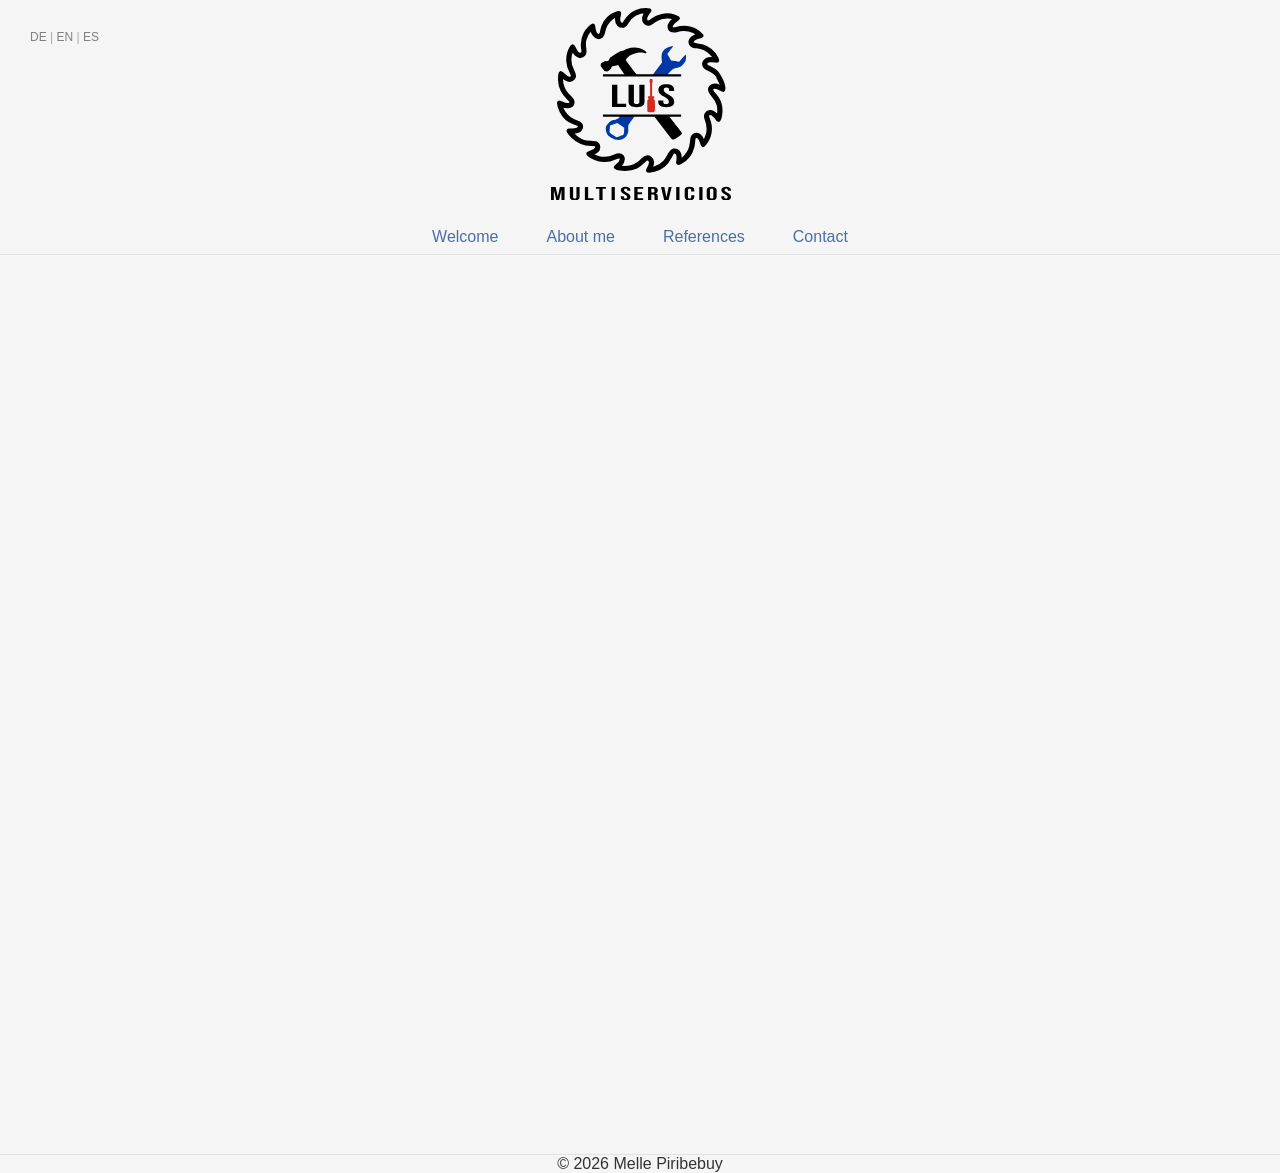
<file: en/index.html>
<!DOCTYPE html>
<html lang="de" dir="ltr">

<head>
  <meta charset="utf-8">
  <meta http-equiv="Pragma" content="no-cache">
  <meta http-equiv="Expires" content="0">
  <link rel="icon" sizes="32x32" href="../Images/LuisLogo.jpg">
  <!-- GSAP -->
  <script src="https://cdn.jsdelivr.net/npm/gsap@3.12.5/dist/gsap.min.js"></script>
  <link rel="stylesheet" href="../css/style.css">
  <meta name="viewport" content="width=device-width, initial-scale=1">
  <title>Luis | Multiservicios</title>
</head>

<body>


  <div class="container">
    <header class="header">

      <div class="lang-picker">
        <span class="lang active" data-lang="de">DE</span>
        <span class="divider">|</span>
        <span class="lang" data-lang="en">EN</span>
        <span class="divider">|</span>
        <span class="lang" data-lang="es">ES</span>
      </div>

      <input class="side-menu" title="hamb" type="checkbox" id="side-menu" />
      <div class="menuContainer">
        <a href="index.html">
     <svg class="logo"  viewBox="0 0 105.61422 101.57352"
   version="1.1"
  
   xml:space="preserve"
   xmlns="http://www.w3.org/2000/svg"
   xmlns:svg="http://www.w3.org/2000/svg"><defs
     id="defs1" /><g
     id="layer1"
     transform="translate(-55.233114,-82.084185)"><path
       style="fill:#000100;fill-opacity:1;stroke-width:0.638722"
       d="m 126.11175,151.36258 c -1.09446,0.39889 -1.02225,0.45638 -3.41384,-2.71784 -1.2132,-1.61022 -6.62149,-8.54905 -8.80223,-11.61166 -2.18072,-3.06266 -6.12677,-8.5859 -8.76898,-12.27387 -2.6422,-3.68797 -7.339115,-10.54465 -7.794774,-11.24882 l -0.828477,-1.28031 -0.758275,0.20848 c -0.417067,0.11461 -1.060636,0.21397 -1.430139,0.22083 -0.939103,0.0173 -1.451172,0.38692 -1.428728,1.03146 0.01734,0.49864 -0.02372,0.5454 -1.070002,1.2186 -1.18398,0.76265 -1.319938,0.80352 -2.056496,0.62898 -0.395488,-0.0937 -0.705487,-0.39673 -1.543038,-1.50815 -0.9969,-1.32289 -1.041164,-1.42193 -0.905353,-2.02682 0.133958,-0.59676 0.211345,-0.68026 1.25545,-1.35466 1.072876,-0.69299 1.131311,-0.71168 1.632124,-0.52401 0.691076,0.259 1.312071,-0.13942 1.706518,-1.09517 l 0.294402,-0.71315 2.728375,-1.76938 c 2.666338,-1.72931 2.745157,-1.77083 3.481944,-1.81438 0.414463,-0.0252 0.968977,-0.18404 1.232188,-0.35406 0.263205,-0.17001 1.032611,-0.50719 1.709811,-0.74929 3.21223,-1.1484 6.65879,-0.74609 9.27715,1.08288 1.30857,0.91403 1.07073,1.47118 -0.4734,1.10924 -2.98682,-0.70003 -7.54205,0.78474 -9.12556,2.9745 l -0.55886,0.77282 0.76442,1.01741 c 0.42049,0.55952 8.23381,11.02202 14.72062,19.26146 9.85881,12.52245 14.40839,18.14359 14.32052,18.38429 -0.0577,0.15837 -0.30672,0.50812 -0.55311,0.77726 -0.51355,0.56091 -2.82353,2.06593 -3.61194,2.35333 z"
       id="path3" /><path
       style="fill:#0038a8;fill-opacity:1;stroke-width:0.680684"
       d="m 91.020882,149.1728 c -0.710006,-0.89472 -1.177324,-2.514 -1.056044,-3.65916 0.09093,-0.85846 0.21056,-1.09106 1.159833,-2.25484 1.164068,-1.42681 1.787837,-1.78625 3.711725,-2.13761 2.076584,-0.37928 1.286116,-0.1159 11.851724,-13.25197 l 12.99253,-17.0073 -0.13286,-1.2213 c -0.31101,-2.85874 0.11278,-4.45382 1.521,-5.72552 0.80897,-0.73057 2.99943,-1.64868 3.88879,-1.62996 l 0.66089,0.014 -1.56998,2.02664 -1.56997,2.02663 0.9898,1.7109 0.98981,1.71089 2.1289,0.35343 2.1289,0.35342 1.69815,-1.94279 1.69815,-1.94278 0.16807,0.68476 c 0.0925,0.37661 0.0862,1.21537 -0.0136,1.86393 -0.16373,1.06266 -0.2807,1.30137 -1.1826,2.41505 -0.89089,1.09999 -1.11492,1.28108 -2.03808,1.64779 -0.57045,0.22658 -1.56928,0.49956 -2.21962,0.60663 -2.42876,0.39984 -4.83174,4.4646 -15.27348,17.35709 -6.69798,8.27001 -9.49091,12.37253 -9.61522,12.78032 -0.0948,0.31097 -0.13195,1.18789 -0.0826,1.94871 0.11021,1.69876 -0.12816,2.60214 -0.98246,3.72336 -1.278366,1.67775 -3.203821,2.4018 -5.453039,2.05049 -1.01222,-0.15804 -1.405725,-0.31591 -2.5406,-1.01911 -0.905383,-0.5609 -1.510815,-1.04351 -1.858126,-1.48137 z m 6.375319,0.58101 c 0.976472,-0.32198 1.858739,-0.68832 1.9606,-0.81409 0.101879,-0.12579 0.228507,-1.00584 0.281423,-1.95571 l 0.09621,-1.72702 -1.890407,-1.1977 -1.890412,-1.19767 -1.80073,0.60548 c -0.990406,0.33303 -1.843395,0.65148 -1.89555,0.70771 -0.05211,0.0563 -0.134084,0.72167 -0.182096,1.47884 -0.158216,2.49502 -0.353765,2.09971 1.719439,3.4745 l 1.826206,1.21096 z"
       id="path5" /><rect
       style="fill:#f5f5f5;fill-opacity:1;stroke:none;stroke-width:1.39692;stroke-miterlimit:3.4;stroke-opacity:1"
       id="rect6"
       width="51.299824"
       height="21.442261"
       x="82.531487"
       y="117.67466" /><path
       d="m 93.254866,122.57298 h 2.826745 v 10.09829 h 4.651279 v 1.68305 h -7.478024 z m 12.951634,11.94964 c -1.37054,0 -2.41558,-0.25246 -3.13512,-0.75737 -0.71953,-0.51613 -1.0793,-1.25107 -1.0793,-2.20479 v -8.98748 h 2.82675 v 9.12212 c 0,0.40393 0.11992,0.69566 0.35976,0.87519 0.25698,0.17952 0.61675,0.26928 1.0793,0.26928 0.46256,0 0.81377,-0.0898 1.05361,-0.26928 0.25698,-0.17953 0.38547,-0.47126 0.38547,-0.87519 v -9.12212 h 2.72395 v 8.98748 c 0,0.95372 -0.35977,1.68866 -1.0793,2.20479 -0.71954,0.50491 -1.76458,0.75737 -3.13512,0.75737 z m 15.6458,0 c -1.37054,0 -2.40702,-0.25246 -3.10942,-0.75737 -0.7024,-0.51613 -1.0536,-1.25107 -1.0536,-2.20479 v -0.67322 h 2.67255 v 0.80786 c 0,0.76298 0.48826,1.14447 1.46477,1.14447 0.47969,0 0.83946,-0.0898 1.0793,-0.26928 0.25698,-0.19075 0.38547,-0.4937 0.38547,-0.90885 0,-0.4937 -0.17132,-0.92568 -0.51395,-1.29595 -0.34264,-0.38149 -0.97652,-0.83591 -1.90163,-1.36327 -1.16496,-0.67322 -1.97872,-1.27911 -2.44128,-1.81769 -0.46256,-0.54979 -0.69384,-1.16691 -0.69384,-1.85135 0,-0.93129 0.35977,-1.64939 1.0793,-2.1543 0.71954,-0.51614 1.76458,-0.77421 3.13512,-0.77421 1.35341,0 2.37275,0.25807 3.05802,0.77421 0.70241,0.50491 1.05361,1.23423 1.05361,2.18796 v 0.48808 h -2.67256 v -0.60589 c 0,-0.40393 -0.11992,-0.69566 -0.35977,-0.87519 -0.23984,-0.19074 -0.59104,-0.28612 -1.0536,-0.28612 -0.94225,0 -1.41338,0.37588 -1.41338,1.12764 0,0.42638 0.17133,0.8247 0.51396,1.19497 0.35977,0.37027 1.00221,0.81908 1.92732,1.34644 1.1821,0.67322 1.99586,1.28472 2.44128,1.83452 0.44543,0.5498 0.66814,1.19497 0.66814,1.93551 0,0.96494 -0.36833,1.70549 -1.105,2.22162 -0.71953,0.51613 -1.77313,0.7742 -3.16081,0.7742 z"
       id="text1"
       style="font-size:63.0917px;font-family:'Bebas Neue';-inkscape-font-specification:'Bebas Neue, Normal';font-variant-position:sub;white-space:pre;fill:#000100;stroke-width:1.74417;stroke-miterlimit:3.4"
       aria-label="Lu  s" /><path
       style="fill:#000100;fill-opacity:1;stroke:#000100;stroke-width:1.791;stroke-dasharray:none;stroke-opacity:1"
       d="m 112.06897,167.91644 c -0.0526,-0.0851 0.13811,-0.55985 0.42386,-1.05486 1.29571,-2.24459 1.50895,-3.72979 0.66607,-4.63927 -0.4245,-0.45805 -1.00202,-0.63415 -1.59312,-0.4858 -0.23329,0.0585 -1.09476,0.75554 -1.91439,1.54885 -1.73126,1.67569 -2.24108,2.0685 -3.52732,2.71771 -2.01741,1.01827 -2.98316,1.20919 -6.0893,1.20382 -2.584464,-0.004 -2.901838,-0.0362 -3.906909,-0.39069 -0.601667,-0.2122 -1.093934,-0.47051 -1.093934,-0.57403 0,-0.10351 0.469338,-0.57533 1.042972,-1.04849 1.34899,-1.11271 2.03326,-2.10217 2.126766,-3.07533 0.06174,-0.64263 0.01677,-0.7983 -0.330895,-1.146 -0.606333,-0.60633 -1.337407,-0.53793 -3.091406,0.28922 -2.179924,1.028 -3.150377,1.24819 -5.451537,1.23694 -1.489624,-0.007 -2.250306,-0.0898 -3.203671,-0.34747 -2.220414,-0.60018 -5.547921,-2.46329 -5.547738,-3.10625 5.3e-5,-0.20037 0.337026,-0.38811 1.279948,-0.71312 1.498336,-0.51645 2.856539,-1.36751 3.179708,-1.99246 0.389536,-0.75327 0.296195,-1.46675 -0.252255,-1.92824 -0.460413,-0.38741 -0.562655,-0.40458 -2.408541,-0.40458 -4.400521,0 -6.965792,-1.04571 -9.903953,-4.03722 -1.763049,-1.79506 -2.421803,-2.66569 -2.339666,-3.0922 0.04731,-0.24576 0.277464,-0.27603 2.162364,-0.28438 2.473631,-0.011 3.154062,-0.24057 3.645957,-1.23034 0.277624,-0.55861 0.277624,-0.59399 0,-1.1603 -0.218796,-0.44631 -0.452274,-0.64584 -0.989596,-0.84568 -0.386788,-0.14386 -1.230681,-0.45644 -1.875319,-0.69461 -3.035589,-1.12159 -5.243935,-3.16634 -6.722101,-6.22412 -0.548732,-1.13513 -1.244077,-3.47591 -1.246912,-4.19757 -0.0023,-0.52029 0.486254,-0.46789 1.899754,0.20384 1.141588,0.54251 1.624859,0.68411 2.534025,0.74245 1.045431,0.0671 1.15831,0.0428 1.626076,-0.35087 0.415943,-0.34999 0.502669,-0.53381 0.502669,-1.06546 0,-0.60706 -0.0813,-0.72053 -1.47344,-2.05678 -1.732505,-1.66293 -2.39612,-2.52071 -3.224019,-4.16732 -0.944316,-1.87815 -1.260551,-3.18305 -1.340059,-5.5296 -0.07575,-2.23549 0.152093,-3.71144 0.585821,-3.79497 0.13823,-0.0266 0.760742,0.46766 1.422756,1.12967 1.886252,1.88624 3.436506,2.42226 4.353516,1.50525 0.691658,-0.69166 0.619847,-1.27821 -0.389571,-3.1821 -1.151929,-2.17268 -1.508949,-3.39467 -1.611557,-5.51598 -0.128856,-2.66408 0.343936,-4.75695 1.55932,-6.90255 0.828348,-1.46232 1.053717,-1.47339 1.684267,-0.0827 1.049258,2.3141 2.144639,3.48176 3.266215,3.48176 0.693774,0 1.155268,-0.30383 1.415397,-0.93182 0.163291,-0.39422 0.150031,-0.76139 -0.07758,-2.1491 -0.501398,-3.05687 -0.139453,-5.300386 1.305618,-8.092854 0.575141,-1.111414 1.02817,-1.709768 2.159369,-2.85205 1.482737,-1.497263 2.018576,-1.770696 2.1438,-1.09394 0.03579,0.193396 0.143534,0.868166 0.239444,1.499492 0.447023,2.94255 2.073194,4.446375 3.448224,3.18881 0.403894,-0.369398 0.511871,-0.649969 0.768675,-1.997359 0.164325,-0.862179 0.47167,-1.993099 0.682987,-2.51316 1.28833,-3.17059 4.268026,-5.922343 7.591209,-7.010494 1.090816,-0.357173 1.206406,-0.230655 0.893261,0.977803 -0.580593,2.24059 -0.454506,3.753179 0.382636,4.590323 0.472231,0.472232 1.294165,0.598535 1.87435,0.288032 0.160427,-0.08584 0.651902,-0.752461 1.092165,-1.481334 1.42052,-2.351747 3.123,-3.898529 5.49674,-4.994078 1.81439,-0.837386 2.93121,-1.077137 5.08432,-1.091484 2.20803,-0.01471 2.50877,0.1093 1.95786,0.807332 -2.00811,2.544383 -2.53318,4.431386 -1.51607,5.448497 0.26328,0.263285 0.54922,0.373228 0.97067,0.373228 0.63507,0 0.87217,-0.131121 2.22975,-1.233123 1.17561,-0.954297 3.38502,-1.969269 4.98938,-2.292052 1.80316,-0.362782 4.79378,-0.247895 6.34066,0.243572 1.42708,0.453409 2.26602,0.887717 2.26602,1.173096 0,0.126096 -0.29888,0.416231 -0.66418,0.644729 -2.38809,1.493801 -3.60634,3.276614 -3.01733,4.415632 0.41127,0.795302 1.16616,0.915834 2.70041,0.431162 2.58467,-0.816488 4.65403,-0.912076 7.03507,-0.324958 2.09498,0.516583 4.47116,1.861133 5.89471,3.335483 0.53684,0.55599 0.5885,0.669088 0.3907,0.855401 -0.12537,0.118087 -0.73862,0.32689 -1.36279,0.464025 -2.6674,0.586022 -4.17436,1.916053 -3.63802,3.210899 0.2659,0.64193 0.95831,0.9189 2.78303,1.11326 0.88249,0.094 1.97252,0.27948 2.42229,0.4122 3.13746,0.9258 6.33114,3.61783 7.79663,6.57196 0.5933,1.19597 0.52334,1.5216 -0.29963,1.39458 -0.32145,-0.0496 -1.26858,-0.13769 -2.10473,-0.19573 -1.83952,-0.12768 -2.77477,0.14045 -3.2588,0.93426 -0.71441,1.17159 -0.26539,1.77822 2.25301,3.04387 1.48208,0.74484 2.2414,1.24036 3.05511,1.99373 1.09457,1.0134 1.22856,1.2262 3.08962,4.90706 0.87312,1.72688 1.27758,4.69487 0.65585,4.81259 -0.14163,0.0268 -0.62504,-0.17738 -1.07422,-0.45378 -2.6041,-1.60231 -4.7913,-1.6317 -5.08459,-0.0683 -0.14981,0.79858 0.0195,1.11803 1.33106,2.51036 0.66391,0.70485 1.46901,1.71265 1.78909,2.23955 1.27474,2.09846 1.93656,4.86543 1.75908,7.35454 -0.11286,1.5828 -0.63198,3.73867 -0.98117,4.07463 -0.22176,0.21337 -0.30351,0.16769 -0.81753,-0.45681 -1.76073,-2.13919 -2.83506,-2.97861 -3.81214,-2.97861 -0.53442,0 -1.32048,0.67288 -1.44422,1.23625 -0.0697,0.31752 0.0676,0.86906 0.47546,1.91016 0.31543,0.80507 0.67637,2.02635 0.80209,2.71397 0.59215,3.23877 -0.43673,7.31343 -2.52614,10.00416 -1.14537,1.47501 -1.26483,1.45783 -1.71684,-0.24698 -0.77933,-2.93925 -2.56428,-4.41087 -3.82314,-3.15201 -0.40363,0.40363 -0.43964,0.5492 -0.544,2.19827 -0.0615,0.97131 -0.24903,2.30635 -0.41683,2.96677 -0.87634,3.44904 -3.44559,6.7329 -6.44211,8.23391 -1.33596,0.66921 -1.57438,0.60623 -1.40683,-0.37163 0.23333,-1.36177 0.14395,-3.48091 -0.17416,-4.12892 -0.46754,-0.95242 -1.6301,-1.34539 -2.39507,-0.80958 -0.1872,0.13112 -0.80295,1.13717 -1.36834,2.23565 -1.16352,2.2606 -2.14823,3.56594 -3.56094,4.72041 -1.21365,0.99178 -3.40017,2.0764 -5.02193,2.49113 -1.29832,0.33201 -3.28828,0.42499 -3.45127,0.16126 z m 3.26997,-1.10237 c 2.29748,-0.60176 4.11956,-1.67994 5.73756,-3.39511 0.79378,-0.84146 1.26279,-1.55178 2.06073,-3.12101 1.11614,-2.19502 1.74532,-2.92226 2.67985,-3.09758 2.04125,-0.38294 3.44069,1.34069 3.33474,4.10722 -0.0343,0.89412 0.005,1.29463 0.12856,1.29437 0.30071,-5.9e-4 1.96552,-1.31125 2.79853,-2.20317 1.02055,-1.0927 1.7128,-2.11277 2.25016,-3.31571 0.59998,-1.34314 0.79161,-2.20829 1.02273,-4.6174 0.21778,-2.27014 0.35218,-2.6005 1.32825,-3.2648 1.53897,-1.04741 3.54003,0.17183 4.4709,2.72413 l 0.43285,1.1868 0.34344,-0.43072 c 0.56832,-0.71274 1.43431,-2.58112 1.81227,-3.90997 0.28772,-1.0116 0.35391,-1.62305 0.34676,-3.20367 -0.009,-2.04136 -0.0352,-2.15936 -1.139,-5.15713 -0.65068,-1.76726 0.17616,-3.29884 1.90914,-3.53637 1.03709,-0.14215 2.16898,0.43079 3.44263,1.7426 l 1.01897,1.04949 0.19798,-0.68272 c 0.30312,-1.04525 0.26625,-4.37882 -0.062,-5.60544 -0.47883,-1.78935 -1.38331,-3.38119 -2.91475,-5.12981 -1.50747,-1.72126 -1.8469,-2.40914 -1.6656,-3.37554 0.13678,-0.72911 0.89056,-1.58293 1.60587,-1.81901 0.90073,-0.29727 2.24864,-0.0925 3.59245,0.54564 l 1.18759,0.56398 -0.0885,-0.74511 c -0.1309,-1.10176 -0.52542,-2.16341 -1.29831,-3.49368 -0.37892,-0.6522 -0.68896,-1.25515 -0.68896,-1.33991 0,-0.3351 -1.13928,-1.73411 -1.99101,-2.44492 -0.49506,-0.41315 -1.69392,-1.14531 -2.66413,-1.62701 -1.06471,-0.52863 -1.9445,-1.08137 -2.21923,-1.39429 -1.08916,-1.24047 -0.63381,-2.97442 1.014,-3.86121 0.53851,-0.28982 0.87946,-0.33642 2.46135,-0.33642 1.00994,0 1.83626,-0.039 1.83626,-0.0866 0,-0.24884 -1.07117,-1.71776 -1.84794,-2.53414 -2.15872,-2.2688 -4.77254,-3.5311 -7.84122,-3.78675 -0.64464,-0.0537 -1.46896,-0.20376 -1.8318,-0.33346 -1.22239,-0.43694 -1.83697,-1.6401 -1.46757,-2.873036 0.33529,-1.11913 2.1807,-2.406551 3.9595,-2.762314 0.2386,-0.04773 0.43381,-0.143175 0.43381,-0.212119 0,-0.271546 -1.24186,-1.137141 -2.57856,-1.797312 -2.01283,-0.994091 -3.06751,-1.237699 -5.31341,-1.227299 -1.59895,0.0072 -2.05956,0.07002 -3.12553,0.424797 -2.73577,0.910531 -4.51722,0.220732 -4.51211,-1.747144 0.003,-1.217052 0.84276,-2.52374 2.42547,-3.774806 l 0.74842,-0.591586 -0.58926,-0.235779 c -1.47637,-0.590723 -4.39719,-0.75495 -6.27704,-0.352931 -2.02075,0.432151 -3.08329,0.975979 -5.73769,2.936672 -0.90929,0.671651 -2.08168,0.776227 -2.84315,0.253604 -0.93913,-0.644558 -1.18647,-1.122317 -1.18629,-2.291395 1.3e-4,-0.889487 0.0858,-1.216305 0.58104,-2.215475 0.31949,-0.644648 0.6972,-1.330311 0.83936,-1.523699 0.25775,-0.350656 0.25655,-0.351627 -0.43513,-0.351627 -1.57455,0 -3.982,0.64329 -5.43931,1.453423 -1.95962,1.089373 -3.35328,2.478499 -4.49114,4.476515 -0.78705,1.382007 -1.459302,1.883901 -2.523385,1.883901 -0.809346,0 -1.24592,-0.175319 -1.787737,-0.71788 -0.853262,-0.854448 -1.217959,-2.495811 -0.916915,-4.126702 0.08725,-0.472735 0.125247,-0.893281 0.08442,-0.934549 -0.145979,-0.147553 -2.33705,1.097158 -3.22031,1.82942 -2.094941,1.736762 -3.337063,3.867014 -3.926811,6.734534 -0.394603,1.918662 -0.675121,2.452395 -1.513604,2.879952 -1.158782,0.590876 -2.531989,0.168254 -3.405497,-1.048087 -0.50082,-0.697368 -1.115416,-2.329247 -1.115416,-2.961634 0,-0.693961 -0.325668,-0.618149 -1.148558,0.267365 -1.398196,1.504607 -2.401749,3.462918 -2.844041,5.549795 -0.288799,1.362686 -0.2832,2.528566 0.02138,4.444276 0.285043,1.79288 0.21426,2.41506 -0.351201,3.08708 -1.540508,1.83078 -4.096737,0.8598 -5.591936,-2.1241 l -0.459645,-0.91728 -0.436256,0.93769 c -0.686172,1.47486 -1.066746,3.20688 -1.066746,4.85481 0,2.36396 0.383138,3.7408 1.742854,6.26306 0.737228,1.36756 0.789583,1.53604 0.723796,2.3293 -0.05877,0.70892 -0.161206,0.94828 -0.599115,1.40008 -1.238089,1.27738 -3.011409,1.01459 -5.152698,-0.76359 -0.466426,-0.38733 -0.902616,-0.67052 -0.969312,-0.6293 -0.180805,0.11174 -0.146465,2.83131 0.04921,3.89565 0.237991,1.29462 0.974279,3.13566 1.723633,4.30981 0.348638,0.54627 1.412633,1.77931 2.364432,2.74006 1.725235,1.74149 1.730757,1.74948 1.801966,2.60821 0.202676,2.44395 -2.356263,3.3108 -5.654728,1.91555 -0.33552,-0.14193 -0.637916,-0.23016 -0.672002,-0.19608 -0.141242,0.14124 0.826558,2.69326 1.346119,3.54961 1.726215,2.84519 3.655284,4.3271 7.100182,5.45436 1.862656,0.60951 2.708068,1.7582 2.28069,3.09884 -0.433214,1.35895 -1.619562,2.01306 -3.93621,2.17025 -0.752076,0.0511 -1.367417,0.1527 -1.367417,0.22593 0,0.0733 0.06171,0.13315 0.137137,0.13315 0.07543,0 0.466036,0.40436 0.868022,0.89858 1.454864,1.78869 3.376962,3.08085 5.636595,3.78929 0.860289,0.26972 1.661373,0.36481 3.750638,0.44525 2.442681,0.094 2.697807,0.13158 3.166962,0.46615 0.66078,0.47121 0.975,1.09633 0.971799,1.9333 -0.0053,1.3462 -1.297549,2.74367 -3.177635,3.43596 l -0.914193,0.33663 0.367226,0.28154 c 0.664116,0.50915 2.571502,1.36809 3.824588,1.7223 0.963092,0.27224 1.638987,0.34783 3.106254,0.34745 2.149565,-5.7e-4 3.256972,-0.26908 5.416099,-1.31321 1.843336,-0.89141 2.885824,-0.83189 3.8694,0.22097 0.273106,0.29233 0.396984,0.63641 0.447213,1.24214 0.09428,1.13686 -0.326513,2.04224 -1.53322,3.2989 l -0.953088,0.99255 0.799306,0.17142 c 1.346154,0.28869 4.467445,0.21576 5.845095,-0.13658 2.322,-0.59387 4.42296,-1.89501 6.00081,-3.71633 1.39186,-1.60665 2.95813,-1.99341 4.20899,-1.03934 1.23841,0.94458 1.38945,2.68567 0.42264,4.8718 -0.20818,0.47073 -0.3785,0.88226 -0.3785,0.91455 0,0.13324 0.63645,0.0403 1.78623,-0.26086 z"
       id="path1" /><path
       style="fill:#000100;fill-opacity:1;stroke:#000100;stroke-width:1.19888;stroke-miterlimit:3.4;stroke-opacity:1"
       d="M 88.484526,117.62583 H 129.77769"
       id="path2" /><path
       style="fill:#d52a1e;fill-opacity:1;stroke:none;stroke-width:0.792328;stroke-dasharray:none;stroke-opacity:1"
       d="m 112.63548,137.08484 c -0.74624,-0.13944 -0.72738,-0.0521 -0.72738,-3.36329 0,-3.03362 0.005,-3.07271 0.44107,-3.3034 0.34249,-0.18125 0.37323,-0.4301 0.0794,-0.64234 -0.22746,-0.16426 -0.2448,-0.21353 -0.21947,-0.62343 l 0.0275,-0.44508 0.56308,-0.0285 0.56308,-0.0285 0.0242,-3.45016 c 0.0229,-3.26647 0.0147,-3.4673 -0.15492,-3.77246 -0.15604,-0.28079 -0.16876,-0.39835 -0.0987,-0.91256 0.0442,-0.32463 0.0823,-0.67475 0.0845,-0.77807 l 0.004,-0.18785 0.68038,0.0168 0.68038,0.0169 0.08,0.76988 c 0.067,0.64444 0.0555,0.81718 -0.0704,1.06006 -0.13114,0.25298 -0.15041,0.73699 -0.15041,3.77815 v 3.488 h 0.56308 0.56307 v 0.48473 c 0,0.40873 -0.0294,0.50264 -0.1877,0.59881 -0.28462,0.17298 -0.2498,0.48345 0.0755,0.67331 0.49017,0.28606 0.48765,0.26891 0.486,3.30711 -0.002,2.83352 -0.002,2.83461 -0.21269,3.06108 -0.15919,0.17079 -0.30316,0.24341 -0.58499,0.295 -0.51889,0.095 -1.96858,0.087 -2.50877,-0.0141 z"
       id="path4" /><path
       style="fill:#000100;fill-opacity:1;stroke:#000100;stroke-width:1.19888;stroke-miterlimit:3.4;stroke-opacity:1"
       d="M 88.468558,138.90439 H 129.76173"
       id="path2-3" /><path
       style="font-size:48px;font-family:'Bebas Neue';-inkscape-font-specification:'Bebas Neue, Normal';font-variant-position:sub;white-space:pre;stroke-width:1.75993;stroke-miterlimit:3.4"
       d="m 153.48714,183.6577 c -0.83459,0 -1.46574,-0.14929 -1.89347,-0.44786 -0.42773,-0.30521 -0.64159,-0.73981 -0.64159,-1.30378 v -0.3981 h 1.62744 v 0.47772 c 0,0.45118 0.29732,0.67677 0.89197,0.67677 0.29211,0 0.51119,-0.0531 0.65724,-0.15924 0.15648,-0.1128 0.23472,-0.29195 0.23472,-0.53744 0,-0.29194 -0.10432,-0.54739 -0.31296,-0.76634 -0.20865,-0.22559 -0.59465,-0.49431 -1.158,-0.80615 -0.70939,-0.39811 -1.20493,-0.7564 -1.48661,-1.07488 -0.28167,-0.32511 -0.4225,-0.69004 -0.4225,-1.09477 0,-0.55071 0.21908,-0.97535 0.65723,-1.27392 0.43816,-0.30521 1.07454,-0.45782 1.90913,-0.45782 0.82415,0 1.44488,0.15261 1.86217,0.45782 0.42773,0.29857 0.64159,0.72985 0.64159,1.29382 v 0.28863 h -1.62744 v -0.35829 c 0,-0.23886 -0.073,-0.41137 -0.21909,-0.51753 -0.14605,-0.1128 -0.35991,-0.1692 -0.64159,-0.1692 -0.57377,0 -0.86066,0.22227 -0.86066,0.66682 0,0.25213 0.10432,0.48768 0.31296,0.70663 0.21909,0.21895 0.6103,0.48435 1.17365,0.7962 0.71983,0.3981 1.21536,0.75971 1.4866,1.08482 0.27125,0.32512 0.40687,0.70663 0.40687,1.14454 0,0.57061 -0.2243,1.00852 -0.67289,1.31373 -0.43815,0.30521 -1.07974,0.45782 -1.92477,0.45782 z"
       id="path21" /><path
       style="font-size:48px;font-family:'Bebas Neue';-inkscape-font-specification:'Bebas Neue, Normal';font-variant-position:sub;white-space:pre;stroke-width:1.75993;stroke-miterlimit:3.4"
       d="m 145.8906,183.6577 c -0.84503,0 -1.49184,-0.15261 -1.94043,-0.45782 -0.44859,-0.30521 -0.67288,-0.73648 -0.67288,-1.29382 v -3.66253 c 0,-0.55734 0.22429,-0.98861 0.67288,-1.29382 0.44859,-0.30521 1.0954,-0.45782 1.94043,-0.45782 0.84502,0 1.49183,0.15261 1.94042,0.45782 0.44859,0.30521 0.67289,0.73648 0.67289,1.29382 v 3.66253 c 0,0.55734 -0.2243,0.98861 -0.67289,1.29382 -0.44859,0.30521 -1.0954,0.45782 -1.94042,0.45782 z m 0,-0.99525 c 0.59464,0 0.89196,-0.22891 0.89196,-0.68673 v -3.80185 c 0,-0.45782 -0.29732,-0.68673 -0.89196,-0.68673 -0.59465,0 -0.89197,0.22891 -0.89197,0.68673 v 3.80185 c 0,0.45782 0.29732,0.68673 0.89197,0.68673 z"
       id="path20" /><path
       style="font-size:48px;font-family:'Bebas Neue';-inkscape-font-specification:'Bebas Neue, Normal';font-variant-position:sub;white-space:pre;stroke-width:1.75993;stroke-miterlimit:3.4"
       d="m 139.33962,176.59142 h 1.72134 v 6.96675 h -1.72134 z"
       id="path19" /><path
       style="font-size:48px;font-family:'Bebas Neue';-inkscape-font-specification:'Bebas Neue, Normal';font-variant-position:sub;white-space:pre;stroke-width:1.75993;stroke-miterlimit:3.4"
       d="m 134.18426,183.6577 c -0.82416,0 -1.45532,-0.14929 -1.89348,-0.44786 -0.42773,-0.29858 -0.64159,-0.7199 -0.64159,-1.26397 v -3.74215 c 0,-0.54407 0.21386,-0.96539 0.64159,-1.26397 0.43816,-0.29857 1.06932,-0.44786 1.89348,-0.44786 0.82415,0 1.45009,0.14929 1.87782,0.44786 0.43817,0.29858 0.65725,0.7199 0.65725,1.26397 v 0.73649 h -1.62746 v -0.80615 c 0,-0.43128 -0.28689,-0.64692 -0.86066,-0.64692 -0.57379,0 -0.86068,0.21564 -0.86068,0.64692 v 3.89143 c 0,0.42464 0.28689,0.63696 0.86068,0.63696 0.57377,0 0.86066,-0.21232 0.86066,-0.63696 v -1.06492 h 1.62746 v 0.9853 c 0,0.54407 -0.21908,0.96539 -0.65725,1.26397 -0.42773,0.29857 -1.05367,0.44786 -1.87782,0.44786 z"
       id="path18" /><path
       style="font-size:48px;font-family:'Bebas Neue';-inkscape-font-specification:'Bebas Neue, Normal';font-variant-position:sub;white-space:pre;stroke-width:1.75993;stroke-miterlimit:3.4"
       d="m 127.1667,176.59142 h 1.72135 v 6.96675 h -1.72135 z"
       id="path17" /><path
       style="font-size:48px;font-family:'Bebas Neue';-inkscape-font-specification:'Bebas Neue, Normal';font-variant-position:sub;white-space:pre;stroke-width:1.75993;stroke-miterlimit:3.4"
       d="m 119.14763,176.59142 h 1.73699 l 1.12669,5.40421 h 0.0313 l 1.12669,-5.40421 h 1.58052 l -1.65877,6.96675 h -2.28468 z"
       id="path16" /><path
       style="font-size:48px;font-family:'Bebas Neue';-inkscape-font-specification:'Bebas Neue, Normal';font-variant-position:sub;white-space:pre;stroke-width:1.75993;stroke-miterlimit:3.4"
       d="m 112.2993,176.59142 h 2.55074 c 0.88675,0 1.53355,0.1327 1.94042,0.3981 0.40686,0.25877 0.61029,0.66018 0.61029,1.20425 v 0.42796 c 0,0.72321 -0.37556,1.18103 -1.1267,1.37344 v 0.0199 c 0.4173,0.0796 0.7094,0.24218 0.87632,0.48767 0.17735,0.2455 0.26603,0.57393 0.26603,0.9853 v 1.22416 c 0,0.19905 0.0104,0.36161 0.0313,0.48767 0.0209,0.11943 0.073,0.23886 0.15649,0.35829 h -1.75264 c -0.0626,-0.11279 -0.10433,-0.21895 -0.12518,-0.31848 -0.0209,-0.0995 -0.0313,-0.27866 -0.0313,-0.53743 v -1.27392 c 0,-0.31848 -0.0835,-0.54075 -0.25038,-0.66682 -0.15648,-0.12607 -0.43294,-0.1891 -0.82938,-0.1891 h -0.59465 v 2.98575 h -1.72136 z m 2.34729,2.98575 c 0.34428,0 0.59987,-0.0564 0.76679,-0.16919 0.17735,-0.1128 0.26603,-0.3019 0.26603,-0.5673 v -0.53743 c 0,-0.25213 -0.073,-0.4346 -0.21908,-0.54739 -0.13562,-0.11279 -0.3547,-0.16919 -0.65725,-0.16919 h -0.78243 v 1.9905 z"
       id="path15" /><path
       style="font-size:48px;font-family:'Bebas Neue';-inkscape-font-specification:'Bebas Neue, Normal';font-variant-position:sub;white-space:pre;stroke-width:1.75993;stroke-miterlimit:3.4"
       d="m 105.03132,176.59142 h 4.69459 v 0.99525 h -2.97323 v 1.84121 h 2.36294 v 0.99525 h -2.36294 v 2.13979 h 2.97323 v 0.99525 h -4.69459 z"
       id="path14" /><path
       style="font-size:48px;font-family:'Bebas Neue';-inkscape-font-specification:'Bebas Neue, Normal';font-variant-position:sub;white-space:pre;stroke-width:1.75993;stroke-miterlimit:3.4"
       d="m 100.38945,183.6577 c -0.834587,0 -1.465746,-0.14929 -1.893473,-0.44786 -0.427727,-0.30521 -0.64159,-0.73981 -0.64159,-1.30378 v -0.3981 h 1.627446 v 0.47772 c 0,0.45118 0.29732,0.67677 0.891967,0.67677 0.29211,0 0.51119,-0.0531 0.65724,-0.15924 0.15649,-0.1128 0.23473,-0.29195 0.23473,-0.53744 0,-0.29194 -0.10432,-0.54739 -0.31297,-0.76634 -0.20865,-0.22559 -0.59465,-0.49431 -1.157997,-0.80615 -0.709397,-0.39811 -1.204934,-0.7564 -1.486608,-1.07488 -0.281674,-0.32511 -0.422511,-0.69004 -0.422511,-1.09477 0,-0.55071 0.219079,-0.97535 0.657238,-1.27392 0.43816,-0.30521 1.074531,-0.45782 1.909118,-0.45782 0.82417,0 1.4449,0.15261 1.86219,0.45782 0.42773,0.29857 0.6416,0.72985 0.6416,1.29382 v 0.28863 h -1.62746 v -0.35829 c 0,-0.23886 -0.073,-0.41137 -0.21908,-0.51753 -0.14606,-0.1128 -0.35992,-0.1692 -0.6416,-0.1692 -0.573777,0 -0.860667,0.22227 -0.860667,0.66682 0,0.25213 0.10432,0.48768 0.31297,0.70663 0.219077,0.21895 0.610297,0.48435 1.173647,0.7962 0.71984,0.3981 1.21538,0.75971 1.48662,1.08482 0.27124,0.32512 0.40686,0.70663 0.40686,1.14454 0,0.57061 -0.22429,1.00852 -0.67289,1.31373 -0.43816,0.30521 -1.07975,0.45782 -1.92478,0.45782 z"
       id="path13" /><path
       style="font-size:48px;font-family:'Bebas Neue';-inkscape-font-specification:'Bebas Neue, Normal';font-variant-position:sub;white-space:pre;stroke-width:1.75993;stroke-miterlimit:3.4"
       d="m 93.03053,176.59142 h 1.72134 v 6.96675 h -1.72134 z"
       id="path12" /><path
       style="font-size:48px;font-family:'Bebas Neue';-inkscape-font-specification:'Bebas Neue, Normal';font-variant-position:sub;white-space:pre;stroke-width:1.75993;stroke-miterlimit:3.4"
       d="m 86.563561,177.58667 h -1.799584 v -0.99525 h 5.320505 v 0.99525 H 88.2849 v 5.9715 h -1.721339 z"
       id="path22" /><path
       style="font-size:48px;font-family:'Bebas Neue';-inkscape-font-specification:'Bebas Neue, Normal';font-variant-position:sub;white-space:pre;stroke-width:1.75993;stroke-miterlimit:3.4"
       d="m 78.938593,176.59142 h 1.72134 v 5.9715 h 2.832387 v 0.99525 h -4.553727 z"
       id="path11" /><path
       style="font-size:48px;font-family:'Bebas Neue';-inkscape-font-specification:'Bebas Neue, Normal';font-variant-position:sub;white-space:pre;stroke-width:1.75993;stroke-miterlimit:3.4"
       d="m 73.564138,183.6577 c -0.834589,0 -1.470963,-0.14929 -1.909123,-0.44786 -0.438159,-0.30521 -0.657239,-0.73981 -0.657239,-1.30378 v -5.31464 h 1.721341 v 5.39426 c 0,0.23886 0.07303,0.41137 0.21908,0.51753 0.156485,0.10616 0.375564,0.15924 0.657238,0.15924 0.281674,0 0.495538,-0.0531 0.641591,-0.15924 0.156485,-0.10616 0.234728,-0.27867 0.234728,-0.51753 v -5.39426 h 1.658745 v 5.31464 c 0,0.56397 -0.21908,0.99857 -0.657239,1.30378 -0.438159,0.29857 -1.074533,0.44786 -1.909122,0.44786 z"
       id="path10" /><path
       style="font-size:48px;font-family:'Bebas Neue';-inkscape-font-specification:'Bebas Neue, Normal';font-variant-position:sub;white-space:pre;stroke-width:1.75993;stroke-miterlimit:3.4"
       d="m 61.053951,176.59142 h 2.456822 l 1.095399,4.9862 h 0.0313 l 1.095397,-4.9862 h 2.456822 v 6.96675 h -1.627448 v -5.27483 h -0.0313 l -1.251884,5.27483 h -1.439666 l -1.251884,-5.27483 h -0.0313 v 5.27483 h -1.502257 z"
       id="text10" /></g></svg>

        </a>

        <Menu>
          <nav class="nav" id="nav">
            <ul class="menu" id="menu">
              <li> <a href="index.html">Welcome</a></li>
               <li> <a href="index.html">About me</a></li>
                <li> <a href="index.html">References</a></li>
                <li> <a href="index.html">Contact</a></li>


            </ul>
          </nav>
      </div>
      <label class="hamb" id="hamb" for="side-menu"><span class="hamb-line"></span></label>

    </header>

    <main class="main">

      <!--div class="hero">
      <h1>Ihr Webauftritt verdient Applaus.</h1>
      <p class="audience">Ich sorge fürs Publikum.</p>
     
    
<section class="sectionIndex">
    <picture>
      <source srcset="../Images/avif/IndexWithDogs-600.avif 600w,
      ../Images/avif/IndexWithDogs-1200.avif 1200w"                  
      sizes="(max-width: 768px) 80vw, 400px" type="image/avif">
      <source srcset="../Images/webp/IndexWithDogs-600.webp"
       sizes="(max-width: 768px) 80vw, 400px" type="image/webp"> 
   <img src="../Images/IndexWithDogs.JPG"class="IndexWithDogs" alt="Webdesigner mit Laptop und zwei Hunden im Garten in Paraguay">
    </picture>
</section>
 <p class="branding">Webseiten • SEO • Webgrafiken</p>
  </div-->

    </main>

    <footer class="footer">
      <p>© 2026 Melle Piribebuy</p>
    </footer>
  </div>

  <script type="module" src="../js/script.js"></script>
</body>

</html>
</file>
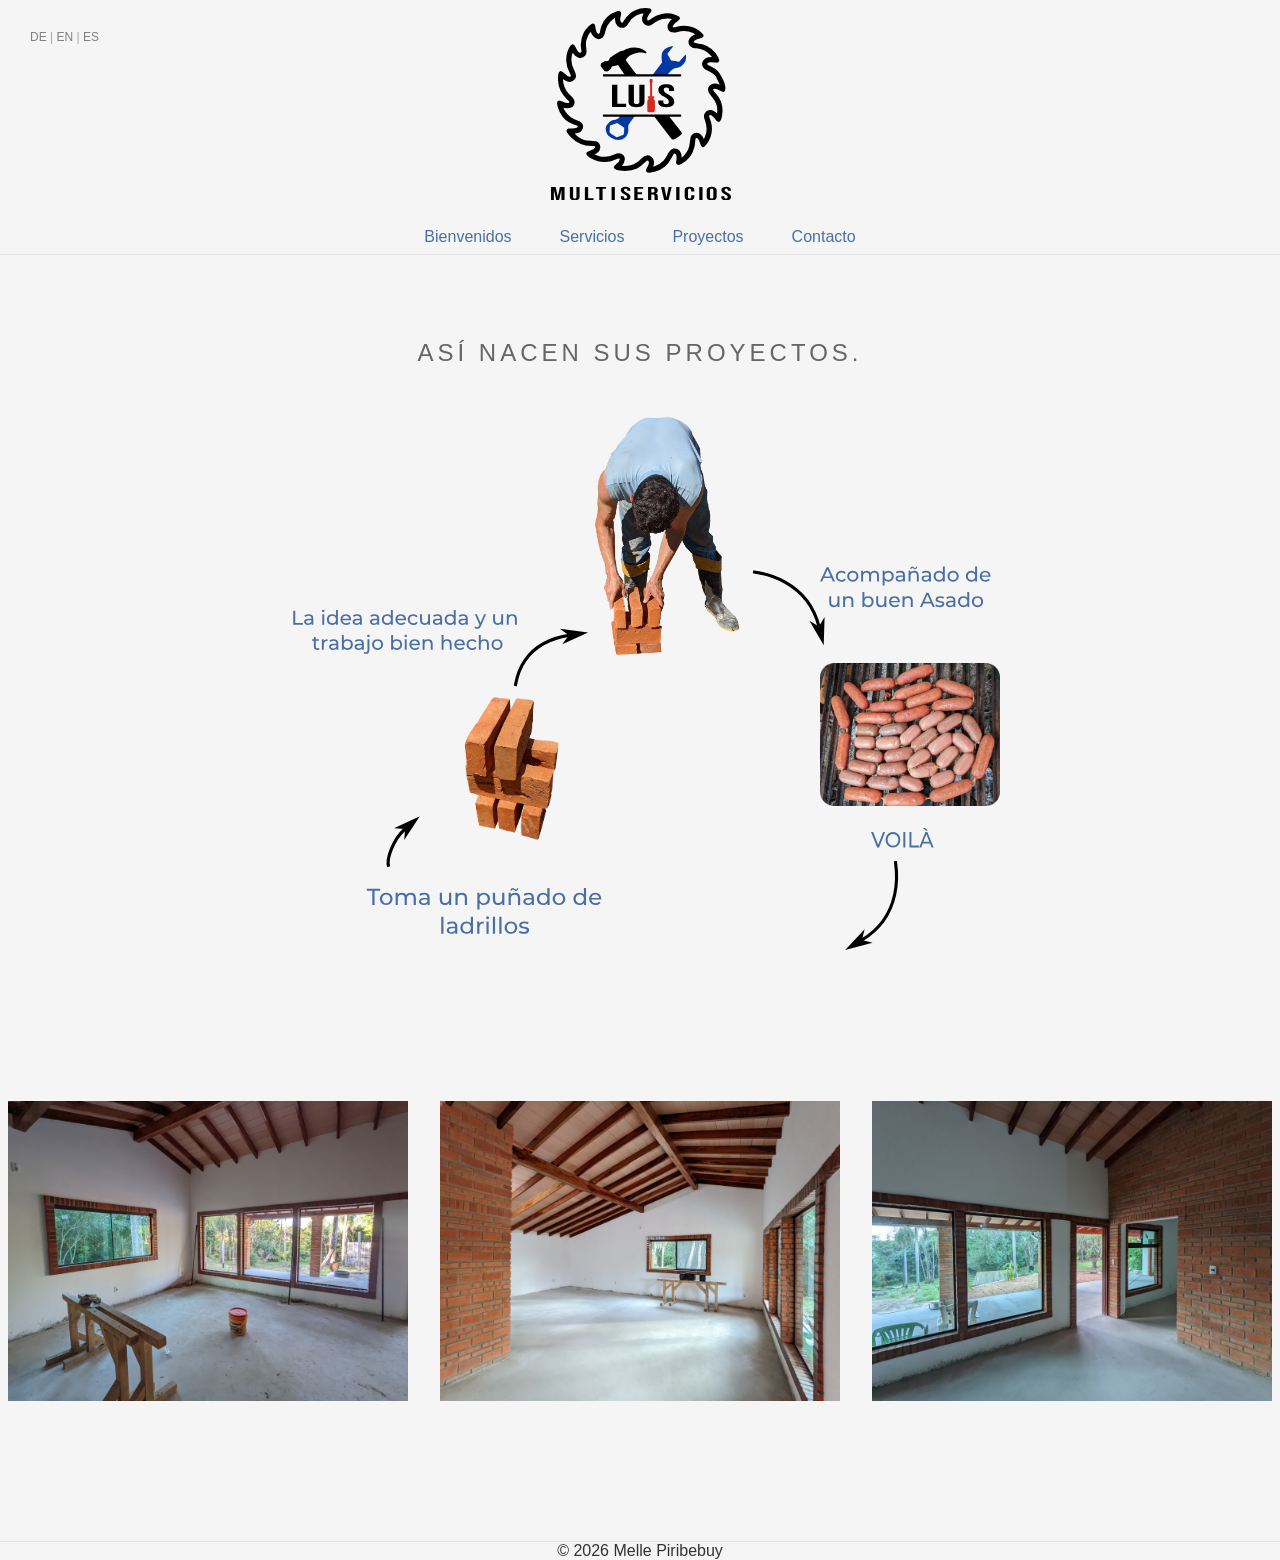
<file: es/index.html>
<!DOCTYPE html>
<html lang="de" dir="ltr">

<head>
  <meta charset="utf-8">
  <meta http-equiv="Pragma" content="no-cache">
  <meta http-equiv="Expires" content="0">
  <link rel="icon" sizes="32x32" href="../Images/LuisLogo.jpg">
  <link rel="stylesheet" href="../css/style.css">
  <meta name="viewport" content="width=device-width, initial-scale=1">
  <title>Luis | Multiservicios</title>
</head>

<body>


  <div class="container">
    <header class="header">

      <div class="lang-picker">
        <span class="lang active" data-lang="de">DE</span>
        <span class="divider">|</span>
        <span class="lang" data-lang="en">EN</span>
        <span class="divider">|</span>
        <span class="lang" data-lang="es">ES</span>
      </div>

      <input class="side-menu" title="hamb" type="checkbox" id="side-menu" />
      <div class="menuContainer">
        <a href="index.html">
          <svg class="logo" viewBox="0 0 105.61422 101.57352" version="1.1" xml:space="preserve"
            xmlns="http://www.w3.org/2000/svg" xmlns:svg="http://www.w3.org/2000/svg">
            <defs id="defs1">
              <rect x="45.794392" y="335.98132" width="249.53271" height="57.009346" id="rect10" />
              <rect x="216.32578" y="393.07974" width="470.90427" height="203.13518" id="rect1" />
            </defs>
            <g id="layer1" transform="translate(-55.233114,-82.084185)">
              <path style="fill:#000100;fill-opacity:1;stroke-width:0.638722"
                d="m 126.11175,151.36258 c -1.09446,0.39889 -1.02225,0.45638 -3.41384,-2.71784 -1.2132,-1.61022 -6.62149,-8.54905 -8.80223,-11.61166 -2.18072,-3.06266 -6.12677,-8.5859 -8.76898,-12.27387 -2.6422,-3.68797 -7.339115,-10.54465 -7.794774,-11.24882 l -0.828477,-1.28031 -0.758275,0.20848 c -0.417067,0.11461 -1.060636,0.21397 -1.430139,0.22083 -0.939103,0.0173 -1.451172,0.38692 -1.428728,1.03146 0.01734,0.49864 -0.02372,0.5454 -1.070002,1.2186 -1.18398,0.76265 -1.319938,0.80352 -2.056496,0.62898 -0.395488,-0.0937 -0.705487,-0.39673 -1.543038,-1.50815 -0.9969,-1.32289 -1.041164,-1.42193 -0.905353,-2.02682 0.133958,-0.59676 0.211345,-0.68026 1.25545,-1.35466 1.072876,-0.69299 1.131311,-0.71168 1.632124,-0.52401 0.691076,0.259 1.312071,-0.13942 1.706518,-1.09517 l 0.294402,-0.71315 2.728375,-1.76938 c 2.666338,-1.72931 2.745157,-1.77083 3.481944,-1.81438 0.414463,-0.0252 0.968977,-0.18404 1.232188,-0.35406 0.263205,-0.17001 1.032611,-0.50719 1.709811,-0.74929 3.21223,-1.1484 6.65879,-0.74609 9.27715,1.08288 1.30857,0.91403 1.07073,1.47118 -0.4734,1.10924 -2.98682,-0.70003 -7.54205,0.78474 -9.12556,2.9745 l -0.55886,0.77282 0.76442,1.01741 c 0.42049,0.55952 8.23381,11.02202 14.72062,19.26146 9.85881,12.52245 14.40839,18.14359 14.32052,18.38429 -0.0577,0.15837 -0.30672,0.50812 -0.55311,0.77726 -0.51355,0.56091 -2.82353,2.06593 -3.61194,2.35333 z"
                id="path3" />
              <path style="fill:#0038a8;fill-opacity:1;stroke-width:0.680684"
                d="m 91.020882,149.1728 c -0.710006,-0.89472 -1.177324,-2.514 -1.056044,-3.65916 0.09093,-0.85846 0.21056,-1.09106 1.159833,-2.25484 1.164068,-1.42681 1.787837,-1.78625 3.711725,-2.13761 2.076584,-0.37928 1.286116,-0.1159 11.851724,-13.25197 l 12.99253,-17.0073 -0.13286,-1.2213 c -0.31101,-2.85874 0.11278,-4.45382 1.521,-5.72552 0.80897,-0.73057 2.99943,-1.64868 3.88879,-1.62996 l 0.66089,0.014 -1.56998,2.02664 -1.56997,2.02663 0.9898,1.7109 0.98981,1.71089 2.1289,0.35343 2.1289,0.35342 1.69815,-1.94279 1.69815,-1.94278 0.16807,0.68476 c 0.0925,0.37661 0.0862,1.21537 -0.0136,1.86393 -0.16373,1.06266 -0.2807,1.30137 -1.1826,2.41505 -0.89089,1.09999 -1.11492,1.28108 -2.03808,1.64779 -0.57045,0.22658 -1.56928,0.49956 -2.21962,0.60663 -2.42876,0.39984 -4.83174,4.4646 -15.27348,17.35709 -6.69798,8.27001 -9.49091,12.37253 -9.61522,12.78032 -0.0948,0.31097 -0.13195,1.18789 -0.0826,1.94871 0.11021,1.69876 -0.12816,2.60214 -0.98246,3.72336 -1.278366,1.67775 -3.203821,2.4018 -5.453039,2.05049 -1.01222,-0.15804 -1.405725,-0.31591 -2.5406,-1.01911 -0.905383,-0.5609 -1.510815,-1.04351 -1.858126,-1.48137 z m 6.375319,0.58101 c 0.976472,-0.32198 1.858739,-0.68832 1.9606,-0.81409 0.101879,-0.12579 0.228507,-1.00584 0.281423,-1.95571 l 0.09621,-1.72702 -1.890407,-1.1977 -1.890412,-1.19767 -1.80073,0.60548 c -0.990406,0.33303 -1.843395,0.65148 -1.89555,0.70771 -0.05211,0.0563 -0.134084,0.72167 -0.182096,1.47884 -0.158216,2.49502 -0.353765,2.09971 1.719439,3.4745 l 1.826206,1.21096 z"
                id="path5" />
              <rect style="fill:#F5F5F5;fill-opacity:1;" id="rect6" width="51.299824" height="21.442261" x="82.531487"
                y="117.67466" />
              <path
                d="m 93.254866,122.57298 h 2.826745 v 10.09829 h 4.651279 v 1.68305 h -7.478024 z m 12.951634,11.94964 c -1.37054,0 -2.41558,-0.25246 -3.13512,-0.75737 -0.71953,-0.51613 -1.0793,-1.25107 -1.0793,-2.20479 v -8.98748 h 2.82675 v 9.12212 c 0,0.40393 0.11992,0.69566 0.35976,0.87519 0.25698,0.17952 0.61675,0.26928 1.0793,0.26928 0.46256,0 0.81377,-0.0898 1.05361,-0.26928 0.25698,-0.17953 0.38547,-0.47126 0.38547,-0.87519 v -9.12212 h 2.72395 v 8.98748 c 0,0.95372 -0.35977,1.68866 -1.0793,2.20479 -0.71954,0.50491 -1.76458,0.75737 -3.13512,0.75737 z m 15.6458,0 c -1.37054,0 -2.40702,-0.25246 -3.10942,-0.75737 -0.7024,-0.51613 -1.0536,-1.25107 -1.0536,-2.20479 v -0.67322 h 2.67255 v 0.80786 c 0,0.76298 0.48826,1.14447 1.46477,1.14447 0.47969,0 0.83946,-0.0898 1.0793,-0.26928 0.25698,-0.19075 0.38547,-0.4937 0.38547,-0.90885 0,-0.4937 -0.17132,-0.92568 -0.51395,-1.29595 -0.34264,-0.38149 -0.97652,-0.83591 -1.90163,-1.36327 -1.16496,-0.67322 -1.97872,-1.27911 -2.44128,-1.81769 -0.46256,-0.54979 -0.69384,-1.16691 -0.69384,-1.85135 0,-0.93129 0.35977,-1.64939 1.0793,-2.1543 0.71954,-0.51614 1.76458,-0.77421 3.13512,-0.77421 1.35341,0 2.37275,0.25807 3.05802,0.77421 0.70241,0.50491 1.05361,1.23423 1.05361,2.18796 v 0.48808 h -2.67256 v -0.60589 c 0,-0.40393 -0.11992,-0.69566 -0.35977,-0.87519 -0.23984,-0.19074 -0.59104,-0.28612 -1.0536,-0.28612 -0.94225,0 -1.41338,0.37588 -1.41338,1.12764 0,0.42638 0.17133,0.8247 0.51396,1.19497 0.35977,0.37027 1.00221,0.81908 1.92732,1.34644 1.1821,0.67322 1.99586,1.28472 2.44128,1.83452 0.44543,0.5498 0.66814,1.19497 0.66814,1.93551 0,0.96494 -0.36833,1.70549 -1.105,2.22162 -0.71953,0.51613 -1.77313,0.7742 -3.16081,0.7742 z"
                id="text1"
                style="font-family:'Bebas Neue';-inkscape-font-specification:'Bebas Neue, Normal';font-variant-position:sub;white-space:pre;fill:#000100;stroke-width:1.74417;stroke-miterlimit:3.4"
                aria-label="Lu  s" />
              <path
                style="fill:#000100;fill-opacity:1;stroke:#000100;stroke-width:1.791;stroke-dasharray:none;stroke-opacity:1"
                d="m 112.06897,167.91644 c -0.0526,-0.0851 0.13811,-0.55985 0.42386,-1.05486 1.29571,-2.24459 1.50895,-3.72979 0.66607,-4.63927 -0.4245,-0.45805 -1.00202,-0.63415 -1.59312,-0.4858 -0.23329,0.0585 -1.09476,0.75554 -1.91439,1.54885 -1.73126,1.67569 -2.24108,2.0685 -3.52732,2.71771 -2.01741,1.01827 -2.98316,1.20919 -6.0893,1.20382 -2.584464,-0.004 -2.901838,-0.0362 -3.906909,-0.39069 -0.601667,-0.2122 -1.093934,-0.47051 -1.093934,-0.57403 0,-0.10351 0.469338,-0.57533 1.042972,-1.04849 1.34899,-1.11271 2.03326,-2.10217 2.126766,-3.07533 0.06174,-0.64263 0.01677,-0.7983 -0.330895,-1.146 -0.606333,-0.60633 -1.337407,-0.53793 -3.091406,0.28922 -2.179924,1.028 -3.150377,1.24819 -5.451537,1.23694 -1.489624,-0.007 -2.250306,-0.0898 -3.203671,-0.34747 -2.220414,-0.60018 -5.547921,-2.46329 -5.547738,-3.10625 5.3e-5,-0.20037 0.337026,-0.38811 1.279948,-0.71312 1.498336,-0.51645 2.856539,-1.36751 3.179708,-1.99246 0.389536,-0.75327 0.296195,-1.46675 -0.252255,-1.92824 -0.460413,-0.38741 -0.562655,-0.40458 -2.408541,-0.40458 -4.400521,0 -6.965792,-1.04571 -9.903953,-4.03722 -1.763049,-1.79506 -2.421803,-2.66569 -2.339666,-3.0922 0.04731,-0.24576 0.277464,-0.27603 2.162364,-0.28438 2.473631,-0.011 3.154062,-0.24057 3.645957,-1.23034 0.277624,-0.55861 0.277624,-0.59399 0,-1.1603 -0.218796,-0.44631 -0.452274,-0.64584 -0.989596,-0.84568 -0.386788,-0.14386 -1.230681,-0.45644 -1.875319,-0.69461 -3.035589,-1.12159 -5.243935,-3.16634 -6.722101,-6.22412 -0.548732,-1.13513 -1.244077,-3.47591 -1.246912,-4.19757 -0.0023,-0.52029 0.486254,-0.46789 1.899754,0.20384 1.141588,0.54251 1.624859,0.68411 2.534025,0.74245 1.045431,0.0671 1.15831,0.0428 1.626076,-0.35087 0.415943,-0.34999 0.502669,-0.53381 0.502669,-1.06546 0,-0.60706 -0.0813,-0.72053 -1.47344,-2.05678 -1.732505,-1.66293 -2.39612,-2.52071 -3.224019,-4.16732 -0.944316,-1.87815 -1.260551,-3.18305 -1.340059,-5.5296 -0.07575,-2.23549 0.152093,-3.71144 0.585821,-3.79497 0.13823,-0.0266 0.760742,0.46766 1.422756,1.12967 1.886252,1.88624 3.436506,2.42226 4.353516,1.50525 0.691658,-0.69166 0.619847,-1.27821 -0.389571,-3.1821 -1.151929,-2.17268 -1.508949,-3.39467 -1.611557,-5.51598 -0.128856,-2.66408 0.343936,-4.75695 1.55932,-6.90255 0.828348,-1.46232 1.053717,-1.47339 1.684267,-0.0827 1.049258,2.3141 2.144639,3.48176 3.266215,3.48176 0.693774,0 1.155268,-0.30383 1.415397,-0.93182 0.163291,-0.39422 0.150031,-0.76139 -0.07758,-2.1491 -0.501398,-3.05687 -0.139453,-5.300386 1.305618,-8.092854 0.575141,-1.111414 1.02817,-1.709768 2.159369,-2.85205 1.482737,-1.497263 2.018576,-1.770696 2.1438,-1.09394 0.03579,0.193396 0.143534,0.868166 0.239444,1.499492 0.447023,2.94255 2.073194,4.446375 3.448224,3.18881 0.403894,-0.369398 0.511871,-0.649969 0.768675,-1.997359 0.164325,-0.862179 0.47167,-1.993099 0.682987,-2.51316 1.28833,-3.17059 4.268026,-5.922343 7.591209,-7.010494 1.090816,-0.357173 1.206406,-0.230655 0.893261,0.977803 -0.580593,2.24059 -0.454506,3.753179 0.382636,4.590323 0.472231,0.472232 1.294165,0.598535 1.87435,0.288032 0.160427,-0.08584 0.651902,-0.752461 1.092165,-1.481334 1.42052,-2.351747 3.123,-3.898529 5.49674,-4.994078 1.81439,-0.837386 2.93121,-1.077137 5.08432,-1.091484 2.20803,-0.01471 2.50877,0.1093 1.95786,0.807332 -2.00811,2.544383 -2.53318,4.431386 -1.51607,5.448497 0.26328,0.263285 0.54922,0.373228 0.97067,0.373228 0.63507,0 0.87217,-0.131121 2.22975,-1.233123 1.17561,-0.954297 3.38502,-1.969269 4.98938,-2.292052 1.80316,-0.362782 4.79378,-0.247895 6.34066,0.243572 1.42708,0.453409 2.26602,0.887717 2.26602,1.173096 0,0.126096 -0.29888,0.416231 -0.66418,0.644729 -2.38809,1.493801 -3.60634,3.276614 -3.01733,4.415632 0.41127,0.795302 1.16616,0.915834 2.70041,0.431162 2.58467,-0.816488 4.65403,-0.912076 7.03507,-0.324958 2.09498,0.516583 4.47116,1.861133 5.89471,3.335483 0.53684,0.55599 0.5885,0.669088 0.3907,0.855401 -0.12537,0.118087 -0.73862,0.32689 -1.36279,0.464025 -2.6674,0.586022 -4.17436,1.916053 -3.63802,3.210899 0.2659,0.64193 0.95831,0.9189 2.78303,1.11326 0.88249,0.094 1.97252,0.27948 2.42229,0.4122 3.13746,0.9258 6.33114,3.61783 7.79663,6.57196 0.5933,1.19597 0.52334,1.5216 -0.29963,1.39458 -0.32145,-0.0496 -1.26858,-0.13769 -2.10473,-0.19573 -1.83952,-0.12768 -2.77477,0.14045 -3.2588,0.93426 -0.71441,1.17159 -0.26539,1.77822 2.25301,3.04387 1.48208,0.74484 2.2414,1.24036 3.05511,1.99373 1.09457,1.0134 1.22856,1.2262 3.08962,4.90706 0.87312,1.72688 1.27758,4.69487 0.65585,4.81259 -0.14163,0.0268 -0.62504,-0.17738 -1.07422,-0.45378 -2.6041,-1.60231 -4.7913,-1.6317 -5.08459,-0.0683 -0.14981,0.79858 0.0195,1.11803 1.33106,2.51036 0.66391,0.70485 1.46901,1.71265 1.78909,2.23955 1.27474,2.09846 1.93656,4.86543 1.75908,7.35454 -0.11286,1.5828 -0.63198,3.73867 -0.98117,4.07463 -0.22176,0.21337 -0.30351,0.16769 -0.81753,-0.45681 -1.76073,-2.13919 -2.83506,-2.97861 -3.81214,-2.97861 -0.53442,0 -1.32048,0.67288 -1.44422,1.23625 -0.0697,0.31752 0.0676,0.86906 0.47546,1.91016 0.31543,0.80507 0.67637,2.02635 0.80209,2.71397 0.59215,3.23877 -0.43673,7.31343 -2.52614,10.00416 -1.14537,1.47501 -1.26483,1.45783 -1.71684,-0.24698 -0.77933,-2.93925 -2.56428,-4.41087 -3.82314,-3.15201 -0.40363,0.40363 -0.43964,0.5492 -0.544,2.19827 -0.0615,0.97131 -0.24903,2.30635 -0.41683,2.96677 -0.87634,3.44904 -3.44559,6.7329 -6.44211,8.23391 -1.33596,0.66921 -1.57438,0.60623 -1.40683,-0.37163 0.23333,-1.36177 0.14395,-3.48091 -0.17416,-4.12892 -0.46754,-0.95242 -1.6301,-1.34539 -2.39507,-0.80958 -0.1872,0.13112 -0.80295,1.13717 -1.36834,2.23565 -1.16352,2.2606 -2.14823,3.56594 -3.56094,4.72041 -1.21365,0.99178 -3.40017,2.0764 -5.02193,2.49113 -1.29832,0.33201 -3.28828,0.42499 -3.45127,0.16126 z m 3.26997,-1.10237 c 2.29748,-0.60176 4.11956,-1.67994 5.73756,-3.39511 0.79378,-0.84146 1.26279,-1.55178 2.06073,-3.12101 1.11614,-2.19502 1.74532,-2.92226 2.67985,-3.09758 2.04125,-0.38294 3.44069,1.34069 3.33474,4.10722 -0.0343,0.89412 0.005,1.29463 0.12856,1.29437 0.30071,-5.9e-4 1.96552,-1.31125 2.79853,-2.20317 1.02055,-1.0927 1.7128,-2.11277 2.25016,-3.31571 0.59998,-1.34314 0.79161,-2.20829 1.02273,-4.6174 0.21778,-2.27014 0.35218,-2.6005 1.32825,-3.2648 1.53897,-1.04741 3.54003,0.17183 4.4709,2.72413 l 0.43285,1.1868 0.34344,-0.43072 c 0.56832,-0.71274 1.43431,-2.58112 1.81227,-3.90997 0.28772,-1.0116 0.35391,-1.62305 0.34676,-3.20367 -0.009,-2.04136 -0.0352,-2.15936 -1.139,-5.15713 -0.65068,-1.76726 0.17616,-3.29884 1.90914,-3.53637 1.03709,-0.14215 2.16898,0.43079 3.44263,1.7426 l 1.01897,1.04949 0.19798,-0.68272 c 0.30312,-1.04525 0.26625,-4.37882 -0.062,-5.60544 -0.47883,-1.78935 -1.38331,-3.38119 -2.91475,-5.12981 -1.50747,-1.72126 -1.8469,-2.40914 -1.6656,-3.37554 0.13678,-0.72911 0.89056,-1.58293 1.60587,-1.81901 0.90073,-0.29727 2.24864,-0.0925 3.59245,0.54564 l 1.18759,0.56398 -0.0885,-0.74511 c -0.1309,-1.10176 -0.52542,-2.16341 -1.29831,-3.49368 -0.37892,-0.6522 -0.68896,-1.25515 -0.68896,-1.33991 0,-0.3351 -1.13928,-1.73411 -1.99101,-2.44492 -0.49506,-0.41315 -1.69392,-1.14531 -2.66413,-1.62701 -1.06471,-0.52863 -1.9445,-1.08137 -2.21923,-1.39429 -1.08916,-1.24047 -0.63381,-2.97442 1.014,-3.86121 0.53851,-0.28982 0.87946,-0.33642 2.46135,-0.33642 1.00994,0 1.83626,-0.039 1.83626,-0.0866 0,-0.24884 -1.07117,-1.71776 -1.84794,-2.53414 -2.15872,-2.2688 -4.77254,-3.5311 -7.84122,-3.78675 -0.64464,-0.0537 -1.46896,-0.20376 -1.8318,-0.33346 -1.22239,-0.43694 -1.83697,-1.6401 -1.46757,-2.873036 0.33529,-1.11913 2.1807,-2.406551 3.9595,-2.762314 0.2386,-0.04773 0.43381,-0.143175 0.43381,-0.212119 0,-0.271546 -1.24186,-1.137141 -2.57856,-1.797312 -2.01283,-0.994091 -3.06751,-1.237699 -5.31341,-1.227299 -1.59895,0.0072 -2.05956,0.07002 -3.12553,0.424797 -2.73577,0.910531 -4.51722,0.220732 -4.51211,-1.747144 0.003,-1.217052 0.84276,-2.52374 2.42547,-3.774806 l 0.74842,-0.591586 -0.58926,-0.235779 c -1.47637,-0.590723 -4.39719,-0.75495 -6.27704,-0.352931 -2.02075,0.432151 -3.08329,0.975979 -5.73769,2.936672 -0.90929,0.671651 -2.08168,0.776227 -2.84315,0.253604 -0.93913,-0.644558 -1.18647,-1.122317 -1.18629,-2.291395 1.3e-4,-0.889487 0.0858,-1.216305 0.58104,-2.215475 0.31949,-0.644648 0.6972,-1.330311 0.83936,-1.523699 0.25775,-0.350656 0.25655,-0.351627 -0.43513,-0.351627 -1.57455,0 -3.982,0.64329 -5.43931,1.453423 -1.95962,1.089373 -3.35328,2.478499 -4.49114,4.476515 -0.78705,1.382007 -1.459302,1.883901 -2.523385,1.883901 -0.809346,0 -1.24592,-0.175319 -1.787737,-0.71788 -0.853262,-0.854448 -1.217959,-2.495811 -0.916915,-4.126702 0.08725,-0.472735 0.125247,-0.893281 0.08442,-0.934549 -0.145979,-0.147553 -2.33705,1.097158 -3.22031,1.82942 -2.094941,1.736762 -3.337063,3.867014 -3.926811,6.734534 -0.394603,1.918662 -0.675121,2.452395 -1.513604,2.879952 -1.158782,0.590876 -2.531989,0.168254 -3.405497,-1.048087 -0.50082,-0.697368 -1.115416,-2.329247 -1.115416,-2.961634 0,-0.693961 -0.325668,-0.618149 -1.148558,0.267365 -1.398196,1.504607 -2.401749,3.462918 -2.844041,5.549795 -0.288799,1.362686 -0.2832,2.528566 0.02138,4.444276 0.285043,1.79288 0.21426,2.41506 -0.351201,3.08708 -1.540508,1.83078 -4.096737,0.8598 -5.591936,-2.1241 l -0.459645,-0.91728 -0.436256,0.93769 c -0.686172,1.47486 -1.066746,3.20688 -1.066746,4.85481 0,2.36396 0.383138,3.7408 1.742854,6.26306 0.737228,1.36756 0.789583,1.53604 0.723796,2.3293 -0.05877,0.70892 -0.161206,0.94828 -0.599115,1.40008 -1.238089,1.27738 -3.011409,1.01459 -5.152698,-0.76359 -0.466426,-0.38733 -0.902616,-0.67052 -0.969312,-0.6293 -0.180805,0.11174 -0.146465,2.83131 0.04921,3.89565 0.237991,1.29462 0.974279,3.13566 1.723633,4.30981 0.348638,0.54627 1.412633,1.77931 2.364432,2.74006 1.725235,1.74149 1.730757,1.74948 1.801966,2.60821 0.202676,2.44395 -2.356263,3.3108 -5.654728,1.91555 -0.33552,-0.14193 -0.637916,-0.23016 -0.672002,-0.19608 -0.141242,0.14124 0.826558,2.69326 1.346119,3.54961 1.726215,2.84519 3.655284,4.3271 7.100182,5.45436 1.862656,0.60951 2.708068,1.7582 2.28069,3.09884 -0.433214,1.35895 -1.619562,2.01306 -3.93621,2.17025 -0.752076,0.0511 -1.367417,0.1527 -1.367417,0.22593 0,0.0733 0.06171,0.13315 0.137137,0.13315 0.07543,0 0.466036,0.40436 0.868022,0.89858 1.454864,1.78869 3.376962,3.08085 5.636595,3.78929 0.860289,0.26972 1.661373,0.36481 3.750638,0.44525 2.442681,0.094 2.697807,0.13158 3.166962,0.46615 0.66078,0.47121 0.975,1.09633 0.971799,1.9333 -0.0053,1.3462 -1.297549,2.74367 -3.177635,3.43596 l -0.914193,0.33663 0.367226,0.28154 c 0.664116,0.50915 2.571502,1.36809 3.824588,1.7223 0.963092,0.27224 1.638987,0.34783 3.106254,0.34745 2.149565,-5.7e-4 3.256972,-0.26908 5.416099,-1.31321 1.843336,-0.89141 2.885824,-0.83189 3.8694,0.22097 0.273106,0.29233 0.396984,0.63641 0.447213,1.24214 0.09428,1.13686 -0.326513,2.04224 -1.53322,3.2989 l -0.953088,0.99255 0.799306,0.17142 c 1.346154,0.28869 4.467445,0.21576 5.845095,-0.13658 2.322,-0.59387 4.42296,-1.89501 6.00081,-3.71633 1.39186,-1.60665 2.95813,-1.99341 4.20899,-1.03934 1.23841,0.94458 1.38945,2.68567 0.42264,4.8718 -0.20818,0.47073 -0.3785,0.88226 -0.3785,0.91455 0,0.13324 0.63645,0.0403 1.78623,-0.26086 z"
                id="path1" />
              <path
                style="fill:#000100;fill-opacity:1;stroke:#000100;stroke-width:1.19888;stroke-miterlimit:3.4;stroke-opacity:1"
                d="M 88.484526,117.62583 H 129.77769" id="path2" />
              <path style="fill:#d52a1e;fill-opacity:1;"
                d="m 112.63548,137.08484 c -0.74624,-0.13944 -0.72738,-0.0521 -0.72738,-3.36329 0,-3.03362 0.005,-3.07271 0.44107,-3.3034 0.34249,-0.18125 0.37323,-0.4301 0.0794,-0.64234 -0.22746,-0.16426 -0.2448,-0.21353 -0.21947,-0.62343 l 0.0275,-0.44508 0.56308,-0.0285 0.56308,-0.0285 0.0242,-3.45016 c 0.0229,-3.26647 0.0147,-3.4673 -0.15492,-3.77246 -0.15604,-0.28079 -0.16876,-0.39835 -0.0987,-0.91256 0.0442,-0.32463 0.0823,-0.67475 0.0845,-0.77807 l 0.004,-0.18785 0.68038,0.0168 0.68038,0.0169 0.08,0.76988 c 0.067,0.64444 0.0555,0.81718 -0.0704,1.06006 -0.13114,0.25298 -0.15041,0.73699 -0.15041,3.77815 v 3.488 h 0.56308 0.56307 v 0.48473 c 0,0.40873 -0.0294,0.50264 -0.1877,0.59881 -0.28462,0.17298 -0.2498,0.48345 0.0755,0.67331 0.49017,0.28606 0.48765,0.26891 0.486,3.30711 -0.002,2.83352 -0.002,2.83461 -0.21269,3.06108 -0.15919,0.17079 -0.30316,0.24341 -0.58499,0.295 -0.51889,0.095 -1.96858,0.087 -2.50877,-0.0141 z"
                id="path4" />
              <path
                style="fill:#000100;fill-opacity:1;stroke:#000100;stroke-width:1.19888;stroke-miterlimit:3.4;stroke-opacity:1"
                d="M 88.468558,138.90439 H 129.76173" id="path2-3" />
              <path
                style="font-family:'Bebas Neue';-inkscape-font-specification:'Bebas Neue, Normal';font-variant-position:sub;white-space:pre;stroke-width:1.75993;stroke-miterlimit:3.4"
                d="m 153.48714,183.6577 c -0.83459,0 -1.46574,-0.14929 -1.89347,-0.44786 -0.42773,-0.30521 -0.64159,-0.73981 -0.64159,-1.30378 v -0.3981 h 1.62744 v 0.47772 c 0,0.45118 0.29732,0.67677 0.89197,0.67677 0.29211,0 0.51119,-0.0531 0.65724,-0.15924 0.15648,-0.1128 0.23472,-0.29195 0.23472,-0.53744 0,-0.29194 -0.10432,-0.54739 -0.31296,-0.76634 -0.20865,-0.22559 -0.59465,-0.49431 -1.158,-0.80615 -0.70939,-0.39811 -1.20493,-0.7564 -1.48661,-1.07488 -0.28167,-0.32511 -0.4225,-0.69004 -0.4225,-1.09477 0,-0.55071 0.21908,-0.97535 0.65723,-1.27392 0.43816,-0.30521 1.07454,-0.45782 1.90913,-0.45782 0.82415,0 1.44488,0.15261 1.86217,0.45782 0.42773,0.29857 0.64159,0.72985 0.64159,1.29382 v 0.28863 h -1.62744 v -0.35829 c 0,-0.23886 -0.073,-0.41137 -0.21909,-0.51753 -0.14605,-0.1128 -0.35991,-0.1692 -0.64159,-0.1692 -0.57377,0 -0.86066,0.22227 -0.86066,0.66682 0,0.25213 0.10432,0.48768 0.31296,0.70663 0.21909,0.21895 0.6103,0.48435 1.17365,0.7962 0.71983,0.3981 1.21536,0.75971 1.4866,1.08482 0.27125,0.32512 0.40687,0.70663 0.40687,1.14454 0,0.57061 -0.2243,1.00852 -0.67289,1.31373 -0.43815,0.30521 -1.07974,0.45782 -1.92477,0.45782 z"
                id="path21" />
              <path
                style="font-size:48px;font-family:'Bebas Neue';-inkscape-font-specification:'Bebas Neue, Normal';font-variant-position:sub;white-space:pre;stroke-width:1.75993;stroke-miterlimit:3.4"
                d="m 145.8906,183.6577 c -0.84503,0 -1.49184,-0.15261 -1.94043,-0.45782 -0.44859,-0.30521 -0.67288,-0.73648 -0.67288,-1.29382 v -3.66253 c 0,-0.55734 0.22429,-0.98861 0.67288,-1.29382 0.44859,-0.30521 1.0954,-0.45782 1.94043,-0.45782 0.84502,0 1.49183,0.15261 1.94042,0.45782 0.44859,0.30521 0.67289,0.73648 0.67289,1.29382 v 3.66253 c 0,0.55734 -0.2243,0.98861 -0.67289,1.29382 -0.44859,0.30521 -1.0954,0.45782 -1.94042,0.45782 z m 0,-0.99525 c 0.59464,0 0.89196,-0.22891 0.89196,-0.68673 v -3.80185 c 0,-0.45782 -0.29732,-0.68673 -0.89196,-0.68673 -0.59465,0 -0.89197,0.22891 -0.89197,0.68673 v 3.80185 c 0,0.45782 0.29732,0.68673 0.89197,0.68673 z"
                id="path20" />
              <path
                style="font-size:48px;font-family:'Bebas Neue';-inkscape-font-specification:'Bebas Neue, Normal';font-variant-position:sub;white-space:pre;stroke-width:1.75993;stroke-miterlimit:3.4"
                d="m 139.33962,176.59142 h 1.72134 v 6.96675 h -1.72134 z" id="path19" />
              <path
                style="font-size:48px;font-family:'Bebas Neue';-inkscape-font-specification:'Bebas Neue, Normal';font-variant-position:sub;white-space:pre;stroke-width:1.75993;stroke-miterlimit:3.4"
                d="m 134.18426,183.6577 c -0.82416,0 -1.45532,-0.14929 -1.89348,-0.44786 -0.42773,-0.29858 -0.64159,-0.7199 -0.64159,-1.26397 v -3.74215 c 0,-0.54407 0.21386,-0.96539 0.64159,-1.26397 0.43816,-0.29857 1.06932,-0.44786 1.89348,-0.44786 0.82415,0 1.45009,0.14929 1.87782,0.44786 0.43817,0.29858 0.65725,0.7199 0.65725,1.26397 v 0.73649 h -1.62746 v -0.80615 c 0,-0.43128 -0.28689,-0.64692 -0.86066,-0.64692 -0.57379,0 -0.86068,0.21564 -0.86068,0.64692 v 3.89143 c 0,0.42464 0.28689,0.63696 0.86068,0.63696 0.57377,0 0.86066,-0.21232 0.86066,-0.63696 v -1.06492 h 1.62746 v 0.9853 c 0,0.54407 -0.21908,0.96539 -0.65725,1.26397 -0.42773,0.29857 -1.05367,0.44786 -1.87782,0.44786 z"
                id="path18" />
              <path
                style="font-size:48px;font-family:'Bebas Neue';-inkscape-font-specification:'Bebas Neue, Normal';font-variant-position:sub;white-space:pre;stroke-width:1.75993;stroke-miterlimit:3.4"
                d="m 127.1667,176.59142 h 1.72135 v 6.96675 h -1.72135 z" id="path17" />
              <path
                style="font-size:48px;font-family:'Bebas Neue';-inkscape-font-specification:'Bebas Neue, Normal';font-variant-position:sub;white-space:pre;stroke-width:1.75993;stroke-miterlimit:3.4"
                d="m 119.14763,176.59142 h 1.73699 l 1.12669,5.40421 h 0.0313 l 1.12669,-5.40421 h 1.58052 l -1.65877,6.96675 h -2.28468 z"
                id="path16" />
              <path
                style="font-size:48px;font-family:'Bebas Neue';-inkscape-font-specification:'Bebas Neue, Normal';font-variant-position:sub;white-space:pre;stroke-width:1.75993;stroke-miterlimit:3.4"
                d="m 112.2993,176.59142 h 2.55074 c 0.88675,0 1.53355,0.1327 1.94042,0.3981 0.40686,0.25877 0.61029,0.66018 0.61029,1.20425 v 0.42796 c 0,0.72321 -0.37556,1.18103 -1.1267,1.37344 v 0.0199 c 0.4173,0.0796 0.7094,0.24218 0.87632,0.48767 0.17735,0.2455 0.26603,0.57393 0.26603,0.9853 v 1.22416 c 0,0.19905 0.0104,0.36161 0.0313,0.48767 0.0209,0.11943 0.073,0.23886 0.15649,0.35829 h -1.75264 c -0.0626,-0.11279 -0.10433,-0.21895 -0.12518,-0.31848 -0.0209,-0.0995 -0.0313,-0.27866 -0.0313,-0.53743 v -1.27392 c 0,-0.31848 -0.0835,-0.54075 -0.25038,-0.66682 -0.15648,-0.12607 -0.43294,-0.1891 -0.82938,-0.1891 h -0.59465 v 2.98575 h -1.72136 z m 2.34729,2.98575 c 0.34428,0 0.59987,-0.0564 0.76679,-0.16919 0.17735,-0.1128 0.26603,-0.3019 0.26603,-0.5673 v -0.53743 c 0,-0.25213 -0.073,-0.4346 -0.21908,-0.54739 -0.13562,-0.11279 -0.3547,-0.16919 -0.65725,-0.16919 h -0.78243 v 1.9905 z"
                id="path15" />
              <path
                style="font-size:48px;font-family:'Bebas Neue';-inkscape-font-specification:'Bebas Neue, Normal';font-variant-position:sub;white-space:pre;stroke-width:1.75993;stroke-miterlimit:3.4"
                d="m 105.03132,176.59142 h 4.69459 v 0.99525 h -2.97323 v 1.84121 h 2.36294 v 0.99525 h -2.36294 v 2.13979 h 2.97323 v 0.99525 h -4.69459 z"
                id="path14" />
              <path
                style="font-size:48px;font-family:'Bebas Neue';-inkscape-font-specification:'Bebas Neue, Normal';font-variant-position:sub;white-space:pre;stroke-width:1.75993;stroke-miterlimit:3.4"
                d="m 100.38945,183.6577 c -0.834587,0 -1.465746,-0.14929 -1.893473,-0.44786 -0.427727,-0.30521 -0.64159,-0.73981 -0.64159,-1.30378 v -0.3981 h 1.627446 v 0.47772 c 0,0.45118 0.29732,0.67677 0.891967,0.67677 0.29211,0 0.51119,-0.0531 0.65724,-0.15924 0.15649,-0.1128 0.23473,-0.29195 0.23473,-0.53744 0,-0.29194 -0.10432,-0.54739 -0.31297,-0.76634 -0.20865,-0.22559 -0.59465,-0.49431 -1.157997,-0.80615 -0.709397,-0.39811 -1.204934,-0.7564 -1.486608,-1.07488 -0.281674,-0.32511 -0.422511,-0.69004 -0.422511,-1.09477 0,-0.55071 0.219079,-0.97535 0.657238,-1.27392 0.43816,-0.30521 1.074531,-0.45782 1.909118,-0.45782 0.82417,0 1.4449,0.15261 1.86219,0.45782 0.42773,0.29857 0.6416,0.72985 0.6416,1.29382 v 0.28863 h -1.62746 v -0.35829 c 0,-0.23886 -0.073,-0.41137 -0.21908,-0.51753 -0.14606,-0.1128 -0.35992,-0.1692 -0.6416,-0.1692 -0.573777,0 -0.860667,0.22227 -0.860667,0.66682 0,0.25213 0.10432,0.48768 0.31297,0.70663 0.219077,0.21895 0.610297,0.48435 1.173647,0.7962 0.71984,0.3981 1.21538,0.75971 1.48662,1.08482 0.27124,0.32512 0.40686,0.70663 0.40686,1.14454 0,0.57061 -0.22429,1.00852 -0.67289,1.31373 -0.43816,0.30521 -1.07975,0.45782 -1.92478,0.45782 z"
                id="path13" />
              <path
                style="font-size:48px;font-family:'Bebas Neue';-inkscape-font-specification:'Bebas Neue, Normal';font-variant-position:sub;white-space:pre;stroke-width:1.75993;stroke-miterlimit:3.4"
                d="m 93.03053,176.59142 h 1.72134 v 6.96675 h -1.72134 z" id="path12" />
              <path
                style="font-size:48px;font-family:'Bebas Neue';-inkscape-font-specification:'Bebas Neue, Normal';font-variant-position:sub;white-space:pre;stroke-width:1.75993;stroke-miterlimit:3.4"
                d="m 86.563561,177.58667 h -1.799584 v -0.99525 h 5.320505 v 0.99525 H 88.2849 v 5.9715 h -1.721339 z"
                id="path22" />
              <path
                style="font-size:28px;font-family:'Bebas Neue';-inkscape-font-specification:'Bebas Neue, Normal';font-variant-position:sub;white-space:pre;stroke-width:1.75993;stroke-miterlimit:3.4"
                d="m 78.938593,176.59142 h 1.72134 v 5.9715 h 2.832387 v 0.99525 h -4.553727 z" id="path11" />
              <path
                style="font-size:48px;font-family:'Bebas Neue';-inkscape-font-specification:'Bebas Neue, Normal';font-variant-position:sub;white-space:pre;stroke-width:1.75993;stroke-miterlimit:3.4"
                d="m 73.564138,183.6577 c -0.834589,0 -1.470963,-0.14929 -1.909123,-0.44786 -0.438159,-0.30521 -0.657239,-0.73981 -0.657239,-1.30378 v -5.31464 h 1.721341 v 5.39426 c 0,0.23886 0.07303,0.41137 0.21908,0.51753 0.156485,0.10616 0.375564,0.15924 0.657238,0.15924 0.281674,0 0.495538,-0.0531 0.641591,-0.15924 0.156485,-0.10616 0.234728,-0.27867 0.234728,-0.51753 v -5.39426 h 1.658745 v 5.31464 c 0,0.56397 -0.21908,0.99857 -0.657239,1.30378 -0.438159,0.29857 -1.074533,0.44786 -1.909122,0.44786 z"
                id="path10" />
              <path
                style="font-size:48px;font-family:'Bebas Neue';-inkscape-font-specification:'Bebas Neue, Normal';font-variant-position:sub;white-space:pre;stroke-width:1.75993;stroke-miterlimit:3.4"
                d="m 61.053951,176.59142 h 2.456822 l 1.095399,4.9862 h 0.0313 l 1.095397,-4.9862 h 2.456822 v 6.96675 h -1.627448 v -5.27483 h -0.0313 l -1.251884,5.27483 h -1.439666 l -1.251884,-5.27483 h -0.0313 v 5.27483 h -1.502257 z"
                id="text10" />
            </g>
          </svg>
        </a>

        <Menu>
          <nav class="nav" id="nav">
            <ul class="menu" id="menu">
            <li> <a href="index.html">Bienvenidos</a></li>
              <li> <a href="servicios.html">Servicios</a></li>
              <li> <a href="references.html">Proyectos</a></li>
              <li> <a href="contact.html">Contacto</a></li>

            </ul>
          </nav>
      </div>
      <label class="hamb" id="hamb" for="side-menu"><span class="hamb-line"></span></label>

    </header>

    <main class="main">


      <div class="hero">
        <h1>Así nacen sus proyectos.</h1>
        <!--p class="audience">la idea adecuada y un trabajo bien hecho</p-->


        <section class="sectionIndex">
          <svg class="voila" viewBox="0 0 544.75993 357.02019" version="1.1" xml:space="preserve"
            sodipodi:docname="references_es.svg" inkscape:version="1.4 (86a8ad7, 2024-10-11)"
            xmlns:inkscape="http://www.inkscape.org/namespaces/inkscape"
            xmlns:sodipodi="http://sodipodi.sourceforge.net/DTD/sodipodi-0.dtd" xmlns="http://www.w3.org/2000/svg"
            xmlns:svg="http://www.w3.org/2000/svg">
            <sodipodi:namedview id="namedview1" pagecolor="#ffffff" bordercolor="#000000" borderopacity="0.25"
              inkscape:showpageshadow="2" inkscape:pageopacity="0.0" inkscape:pagecheckerboard="0"
              inkscape:deskcolor="#d1d1d1" inkscape:document-units="mm" inkscape:zoom="0.63066576"
              inkscape:cx="1201.9045" inkscape:cy="1055.2341" inkscape:window-width="1920" inkscape:window-height="1111"
              inkscape:window-x="-9" inkscape:window-y="92" inkscape:window-maximized="1" inkscape:current-layer="g2" />
            <defs id="defs1">
              <rect x="1479.6093" y="129.96567" width="546.52234" height="209.94455" id="rect8" />
              <rect x="2612.6433" y="473.20834" width="243.26907" height="176.62003" id="rect7" />
              <marker style="overflow:visible" id="DartArrow" refX="0" refY="0" orient="auto-start-reverse"
                markerWidth="1" markerHeight="1" viewBox="0 0 1 1" preserveAspectRatio="xMidYMid">
                <path style="fill:context-stroke;fill-rule:evenodd;stroke:none" d="M 0,0 5,-5 -12.5,0 5,5 Z"
                  transform="scale(-0.5)" id="path23" />
              </marker>
              <marker style="overflow:visible" id="DartArrow-1" refX="0" refY="0" orient="auto-start-reverse"
                markerWidth="1" markerHeight="1" viewBox="0 0 1 1" preserveAspectRatio="xMidYMid">
                <path style="fill:context-stroke;fill-rule:evenodd;stroke:none" d="M 0,0 5,-5 -12.5,0 5,5 Z"
                  transform="scale(-0.5)" id="path23-2" />
              </marker>
              <marker style="overflow:visible" id="DartArrow-1-1" refX="0" refY="0" orient="auto-start-reverse"
                markerWidth="1" markerHeight="1" viewBox="0 0 1 1" preserveAspectRatio="xMidYMid">
                <path style="fill:context-stroke;fill-rule:evenodd;stroke:none" d="M 0,0 5,-5 -12.5,0 5,5 Z"
                  transform="scale(-0.5)" id="path23-2-3" />
              </marker>
              <marker style="overflow:visible" id="DartArrow-1-1-2" refX="0" refY="0" orient="auto-start-reverse"
                markerWidth="1" markerHeight="1" viewBox="0 0 1 1" preserveAspectRatio="xMidYMid">
                <path style="fill:context-stroke;fill-rule:evenodd;stroke:none" d="M 0,0 5,-5 -12.5,0 5,5 Z"
                  transform="scale(-0.5)" id="path23-2-3-9" />
              </marker>
            </defs>
            <g id="layer1" transform="translate(161.77035,8.4539159)">
              <g id="g2" transform="translate(-20.396903,-21.249739)">
                <rect
                  style="opacity:0.807829;fill:#f5f5f5;fill-opacity:1;stroke:none;stroke-width:1.791;stroke-miterlimit:3.4;stroke-opacity:1"
                  id="rect143" width="99.116333" height="87.25029" x="278.09045" y="163.56067" />
                <rect
                  style="opacity:0.807829;fill:#f5f5f5;fill-opacity:1;stroke:none;stroke-width:1.791;stroke-miterlimit:3.4;stroke-opacity:1"
                  id="rect142" width="92.136307" height="149.3725" x="99.035904" y="12.795823" />
                <rect
                  style="opacity:0.807829;fill:#f5f5f5;fill-opacity:1;stroke:none;stroke-width:1.791;stroke-miterlimit:3.4;stroke-opacity:1"
                  id="rect144" width="76.08226" height="80.968269" x="-22.416504" y="183.1084" />
                <path
                  style="opacity:1;fill:none;fill-opacity:1;stroke-width:1.22572;stroke-miterlimit:3.4;stroke-dasharray:none"
                  id="path5"
                  d="m -24.297151,44.254967 a 8.0817719,9.8468122 0 0 1 7.555136,-10.447875 8.0817719,9.8468122 0 0 1 8.5761211,9.20374 8.0817719,9.8468122 0 0 1 -7.5528041,10.450377 8.0817719,9.8468122 0 0 1 -8.578175,-9.200898 l 8.06542,-0.626076 z" />
                <path
                  style="opacity:1;fill:none;fill-opacity:1;stroke-width:1.22572;stroke-miterlimit:3.4;stroke-dasharray:none"
                  id="path6"
                  d="M -23.317034,103.80724 A 22.819118,21.134621 0 0 1 -1.9848875,81.382533 22.819118,21.134621 0 0 1 22.23004,101.1369 22.819118,21.134621 0 0 1 0.90447763,123.56698 22.819118,21.134621 0 0 1 -23.316248,103.81871 l 22.77294701,-1.34377 z" />
                <path
                  style="fill:none;fill-opacity:1;stroke:#000000;stroke-width:2.3635;stroke-miterlimit:3.4;stroke-opacity:1;marker-start:url(#DartArrow)"
                  d="m 77.147411,131.79211 c -37.938505,5.83204 -39.897133,36.40516 -40.523602,38.37638" id="path22" />
                <path
                  style="fill:none;fill-opacity:1;stroke:#000000;stroke-width:2.3635;stroke-miterlimit:3.4;stroke-opacity:1;marker-start:url(#DartArrow-1)"
                  d="M 266.38773,125.0144 C 256.92333,87.416906 218.56627,84.156688 216.56276,83.713412"
                  id="path22-3" />
                <path
                  style="fill:none;fill-opacity:1;stroke:#000000;stroke-width:2.3635;stroke-miterlimit:3.4;stroke-opacity:1;marker-start:url(#DartArrow-1-1)"
                  d="m 298.9125,362.26028 c 33.31487,-19.83091 25.45867,-57.51609 25.30988,-59.56265" id="path22-3-7" />
                <path
                  style="fill:none;fill-opacity:1;stroke:#000000;stroke-width:2.3635;stroke-miterlimit:3.4;stroke-opacity:1;marker-start:url(#DartArrow-1-1-2)"
                  d="m -46.776492,278.27443 c -8.986448,7.76238 -14.249346,23.04069 -12.429664,28.66221"
                  id="path22-3-7-3" />
                <g id="text140-4-4"
                  style="font-size:12.7px;font-family:'Bebas Neue';-inkscape-font-specification:'Bebas Neue, Normal';font-variant-position:sub;white-space:pre;inline-size:154.041;opacity:1;fill:#0038a8;stroke-width:1.791;stroke-miterlimit:3.4"
                  transform="matrix(0.86372778,0,0,0.97958217,493.18978,-11.324756)"
                  aria-label="gepaart mit einer ordentlichen Stärkung - Asado">
                  <path
                    d="m -204.58751,298.08427 -5.30923,11.84057 h -1.7121 l -5.32652,-11.84057 h 1.86774 l 4.35806,9.72619 4.39266,-9.72619 z m 6.88298,11.97589 q -1.83315,0 -3.30313,-0.77809 -1.46999,-0.79501 -2.31739,-2.18205 -0.83011,-1.38704 -0.83011,-3.09546 0,-1.70843 0.83011,-3.09547 0.8474,-1.38704 2.31739,-2.16513 1.46998,-0.79501 3.30313,-0.79501 1.81586,0 3.28585,0.79501 1.46998,0.77809 2.30009,2.16513 0.8301,1.37013 0.8301,3.09547 0,1.72534 -0.8301,3.11238 -0.83011,1.37012 -2.30009,2.16513 -1.46999,0.77809 -3.28585,0.77809 z m 0,-1.50544 q 1.33163,0 2.38656,-0.59203 1.07222,-0.59203 1.67751,-1.62385 0.62258,-1.04874 0.62258,-2.33428 0,-1.28555 -0.62258,-2.31737 -0.60529,-1.04874 -1.67751,-1.64077 -1.05493,-0.59203 -2.38656,-0.59203 -1.33163,0 -2.42114,0.59203 -1.07223,0.59203 -1.69481,1.64077 -0.60528,1.03182 -0.60528,2.31737 0,1.28554 0.60528,2.33428 0.62258,1.03182 1.69481,1.62385 1.08951,0.59203 2.42114,0.59203 z m 9.06201,-10.47045 h 1.72939 v 11.84057 h -1.72939 z m 5.3611,0 h 1.72939 v 10.36896 h 6.55439 v 1.47161 h -8.28378 z m 18.03755,8.88043 h -6.43334 l -1.33163,2.96014 h -1.78127 l 5.48217,-11.84057 h 1.7121 l 5.49946,11.84057 h -1.81586 z m -0.60529,-1.35321 -2.61138,-5.80188 -2.61138,5.80188 z m -5.75887,-10.69035 h 2.10986 l 2.35197,2.19897 h -1.55645 z"
                    id="text4"
                    style="font-size:64px;font-family:Montserrat;-inkscape-font-specification:'Montserrat, Normal';text-align:center;text-anchor:middle;fill:#4a6fa5;fill-opacity:1;stroke-width:1.80899"
                    aria-label="VOILÀ" />
                  <path
                    d="m -653.83631,343.45504 h -4.83697 v -1.54603 h 11.66919 v 1.54603 h -4.83697 v 10.89329 h -1.99525 z m 12.21335,10.99991 q -1.59217,0 -2.86188,-0.62197 -1.2697,-0.62196 -1.99525,-1.70596 -0.70539,-1.10177 -0.70539,-2.48786 0,-1.3861 0.70539,-2.4701 0.72555,-1.10176 1.99525,-1.70596 1.26971,-0.62196 2.86188,-0.62196 1.59217,0 2.84172,0.62196 1.2697,0.6042 1.9751,1.70596 0.72554,1.084 0.72554,2.4701 0,1.38609 -0.72554,2.48786 -0.7054,1.084 -1.9751,1.70596 -1.24955,0.62197 -2.84172,0.62197 z m 0,-1.49272 q 1.02785,0 1.83402,-0.40872 0.82631,-0.42649 1.28986,-1.17285 0.46354,-0.76413 0.46354,-1.7415 0,-0.97738 -0.46354,-1.72374 -0.46355,-0.76413 -1.28986,-1.17285 -0.80617,-0.40872 -1.83402,-0.40872 -1.02786,0 -1.85417,0.40872 -0.80617,0.40872 -1.28986,1.17285 -0.46355,0.74636 -0.46355,1.72374 0,0.97737 0.46355,1.7415 0.48369,0.74636 1.28986,1.17285 0.82631,0.40872 1.85417,0.40872 z m 21.58499,-8.12109 q 2.01541,0 3.18434,1.03068 1.18909,1.03069 1.18909,3.05652 v 5.41999 h -1.93479 v -5.22452 q 0,-1.36832 -0.72555,-2.06137 -0.70539,-0.69305 -2.03555,-0.69305 -1.47125,0 -2.33787,0.81744 -0.86663,0.79967 -0.86663,2.31016 v 4.85134 h -1.93479 v -5.22452 q 0,-1.36832 -0.72554,-2.06137 -0.7054,-0.69305 -2.03556,-0.69305 -1.47125,0 -2.33787,0.81744 -0.86663,0.79967 -0.86663,2.31016 v 4.85134 h -1.93479 v -9.41834 h 1.85418 v 1.40386 q 0.58446,-0.72859 1.5317,-1.10176 0.94725,-0.39095 2.15649,-0.39095 1.24955,0 2.21694,0.44426 0.9674,0.44426 1.4914,1.29724 0.60463,-0.81744 1.67279,-1.27947 1.08832,-0.46203 2.43864,-0.46203 z m 11.8304,0 q 2.21695,0 3.38588,0.9596 1.18909,0.9596 1.18909,2.86104 v 5.68655 h -1.83402 v -1.24394 q -0.48369,0.65751 -1.39063,1.01292 -0.88677,0.33764 -2.11617,0.33764 -1.7937,0 -2.88202,-0.76413 -1.06817,-0.76413 -1.06817,-2.00806 0,-1.24393 1.02786,-1.99029 1.02786,-0.76413 3.26495,-0.76413 h 3.06341 v -0.33764 q 0,-1.10177 -0.72554,-1.68819 -0.72555,-0.58643 -2.13633,-0.58643 -0.94724,0 -1.85416,0.28433 -0.90694,0.26656 -1.53171,0.72859 l -0.80616,-1.27947 q 0.82631,-0.58643 1.97509,-0.88853 1.14878,-0.31986 2.43863,-0.31986 z m -0.44339,8.29879 q 1.10848,0 1.91464,-0.42649 0.80616,-0.44426 1.16893,-1.24393 v -1.31501 h -2.9828 q -2.45878,0 -2.45878,1.45718 0,0.71081 0.62477,1.11953 0.62478,0.40872 1.73324,0.40872 z m 23.98329,-8.20994 v 9.41834 h -1.83402 v -1.42164 q -0.58446,0.72859 -1.55186,1.13731 -0.94724,0.39095 -2.07586,0.39095 -2.13633,0 -3.36573,-1.03069 -1.2294,-1.04845 -1.2294,-3.07429 v -5.41998 h 1.93479 v 5.22451 q 0,1.36832 0.7457,2.07914 0.7457,0.69305 2.13633,0.69305 1.53171,0 2.41849,-0.81744 0.88677,-0.81744 0.88677,-2.31016 v -4.8691 z m 9.39179,-0.0888 q 2.03556,0 3.22465,1.04845 1.20924,1.03069 1.20924,3.03875 v 5.41999 h -1.93479 v -5.22452 q 0,-1.36832 -0.7457,-2.06137 -0.7457,-0.69305 -2.13633,-0.69305 -1.57201,0 -2.47894,0.81744 -0.90694,0.79967 -0.90694,2.31016 v 4.85134 h -1.93479 v -9.41834 h 1.85418 v 1.42163 q 0.58446,-0.72859 1.57201,-1.11953 1.00771,-0.39095 2.27741,-0.39095 z m 19.10604,0 q 1.55186,0 2.78126,0.60419 1.2294,0.6042 1.91464,1.68819 0.70539,1.084 0.70539,2.50564 0,1.42163 -0.70539,2.5234 -0.68524,1.084 -1.91464,1.68819 -1.2294,0.6042 -2.78126,0.6042 -1.14878,0 -2.11617,-0.39095 -0.94724,-0.39095 -1.61233,-1.13731 v 4.8691 h -1.93479 v -12.8658 h 1.85418 v 1.49272 q 0.64493,-0.7819 1.63247,-1.17285 0.98755,-0.40872 2.17664,-0.40872 z m -0.16123,8.12109 q 1.02786,0 1.83402,-0.40872 0.82631,-0.42649 1.28986,-1.17285 0.48369,-0.76413 0.48369,-1.7415 0,-0.97738 -0.48369,-1.72374 -0.46355,-0.76413 -1.28986,-1.17285 -0.80616,-0.40872 -1.83402,-0.40872 -1.0077,0 -1.83402,0.42649 -0.80616,0.40872 -1.28986,1.15508 -0.46354,0.74636 -0.46354,1.72374 0,0.97737 0.46354,1.7415 0.46354,0.74636 1.28986,1.17285 0.82632,0.40872 1.83402,0.40872 z m 18.19908,-8.03224 v 9.41834 h -1.83402 v -1.42164 q -0.58447,0.72859 -1.55186,1.13731 -0.94724,0.39095 -2.07587,0.39095 -2.13633,0 -3.36573,-1.03069 -1.2294,-1.04845 -1.2294,-3.07429 v -5.41998 h 1.93479 v 5.22451 q 0,1.36832 0.7457,2.07914 0.7457,0.69305 2.13633,0.69305 1.53171,0 2.41849,-0.81744 0.88678,-0.81744 0.88678,-2.31016 v -4.8691 z m 9.39178,-0.0888 q 2.03556,0 3.22465,1.04845 1.20925,1.03069 1.20925,3.03875 v 5.41999 h -1.93479 v -5.22452 q 0,-1.36832 -0.7457,-2.06137 -0.7457,-0.69305 -2.13633,-0.69305 -1.57202,0 -2.47895,0.81744 -0.90693,0.79967 -0.90693,2.31016 v 4.85134 h -1.93479 v -9.41834 h 1.85417 v 1.42163 q 0.58447,-0.72859 1.57202,-1.11953 1.0077,-0.39095 2.2774,-0.39095 z m 0.78601,-1.33279 q -0.4837,0 -0.84647,-0.1777 -0.34262,-0.17771 -0.86662,-0.53312 -0.30231,-0.24878 -0.52401,-0.35541 -0.22169,-0.12439 -0.44339,-0.12439 -0.44339,0 -0.72554,0.3021 -0.28216,0.28433 -0.30231,0.79967 h -1.08832 q 0.0403,-0.99515 0.56431,-1.58157 0.54416,-0.58643 1.41078,-0.58643 0.4837,0 0.84647,0.19548 0.38293,0.1777 0.86663,0.53311 0.34262,0.24879 0.54416,0.37318 0.20154,0.10663 0.42323,0.10663 0.44339,0 0.72555,-0.28433 0.28216,-0.28433 0.30231,-0.7819 h 1.08832 q -0.0403,0.9596 -0.58447,1.54603 -0.524,0.56865 -1.39063,0.56865 z m 11.12504,1.33279 q 2.21694,0 3.38588,0.9596 1.18909,0.9596 1.18909,2.86104 v 5.68655 h -1.83402 v -1.24394 q -0.4837,0.65751 -1.39063,1.01292 -0.88678,0.33764 -2.11618,0.33764 -1.79371,0 -2.88203,-0.76413 -1.06816,-0.76413 -1.06816,-2.00806 0,-1.24393 1.02786,-1.99029 1.02785,-0.76413 3.26495,-0.76413 h 3.06342 v -0.33764 q 0,-1.10177 -0.72555,-1.68819 -0.72554,-0.58643 -2.13633,-0.58643 -0.94724,0 -1.85417,0.28433 -0.90693,0.26656 -1.53171,0.72859 l -0.80616,-1.27947 q 0.82632,-0.58643 1.9751,-0.88853 1.14878,-0.31986 2.43864,-0.31986 z m -0.44339,8.29879 q 1.10847,0 1.91463,-0.42649 0.80617,-0.44426 1.16894,-1.24393 v -1.31501 h -2.9828 q -2.45879,0 -2.45879,1.45718 0,0.71081 0.62477,1.11953 0.62478,0.40872 1.73325,0.40872 z m 18.74327,-11.97728 v 13.18568 h -1.85418 v -1.49272 q -0.64493,0.7819 -1.63247,1.19062 -0.98755,0.40872 -2.17664,0.40872 -1.55186,0 -2.78126,-0.6042 -1.2294,-0.60419 -1.93479,-1.68819 -0.68524,-1.10177 -0.68524,-2.5234 0,-1.42164 0.68524,-2.50564 0.70539,-1.08399 1.93479,-1.68819 1.2294,-0.60419 2.78126,-0.60419 1.14878,0 2.11617,0.39095 0.9674,0.37317 1.61233,1.11953 v -5.18897 z m -5.50206,11.79958 q 1.0077,0 1.83402,-0.40872 0.82632,-0.42649 1.28986,-1.17285 0.46354,-0.76413 0.46354,-1.7415 0,-0.97738 -0.46354,-1.72374 -0.46354,-0.76413 -1.28986,-1.17285 -0.82632,-0.40872 -1.83402,-0.40872 -1.02786,0 -1.85417,0.40872 -0.80616,0.40872 -1.28986,1.17285 -0.46354,0.74636 -0.46354,1.72374 0,0.97737 0.46354,1.7415 0.4837,0.74636 1.28986,1.17285 0.82631,0.40872 1.85417,0.40872 z m 13.74506,1.49272 q -1.59217,0 -2.86187,-0.62197 -1.26971,-0.62196 -1.99525,-1.70596 -0.70539,-1.10177 -0.70539,-2.48786 0,-1.3861 0.70539,-2.4701 0.72554,-1.10176 1.99525,-1.70596 1.2697,-0.62196 2.86187,-0.62196 1.59217,0 2.84172,0.62196 1.26971,0.6042 1.9751,1.70596 0.72555,1.084 0.72555,2.4701 0,1.38609 -0.72555,2.48786 -0.70539,1.084 -1.9751,1.70596 -1.24955,0.62197 -2.84172,0.62197 z m 0,-1.49272 q 1.02786,0 1.83402,-0.40872 0.82632,-0.42649 1.28986,-1.17285 0.46354,-0.76413 0.46354,-1.7415 0,-0.97738 -0.46354,-1.72374 -0.46354,-0.76413 -1.28986,-1.17285 -0.80616,-0.40872 -1.83402,-0.40872 -1.02785,0 -1.85417,0.40872 -0.80616,0.40872 -1.28986,1.17285 -0.46354,0.74636 -0.46354,1.72374 0,0.97737 0.46354,1.7415 0.4837,0.74636 1.28986,1.17285 0.82632,0.40872 1.85417,0.40872 z m 23.72129,-11.79958 v 13.18568 h -1.85417 v -1.49272 q -0.64493,0.7819 -1.63248,1.19062 -0.98755,0.40872 -2.17664,0.40872 -1.55186,0 -2.78126,-0.6042 -1.22939,-0.60419 -1.93479,-1.68819 -0.68523,-1.10177 -0.68523,-2.5234 0,-1.42164 0.68523,-2.50564 0.7054,-1.08399 1.93479,-1.68819 1.2294,-0.60419 2.78126,-0.60419 1.14878,0 2.11618,0.39095 0.96739,0.37317 1.61232,1.11953 v -5.18897 z m -5.50206,11.79958 q 1.00771,0 1.83402,-0.40872 0.82632,-0.42649 1.28986,-1.17285 0.46355,-0.76413 0.46355,-1.7415 0,-0.97738 -0.46355,-1.72374 -0.46354,-0.76413 -1.28986,-1.17285 -0.82631,-0.40872 -1.83402,-0.40872 -1.02785,0 -1.85417,0.40872 -0.80616,0.40872 -1.28986,1.17285 -0.46354,0.74636 -0.46354,1.72374 0,0.97737 0.46354,1.7415 0.4837,0.74636 1.28986,1.17285 0.82632,0.40872 1.85417,0.40872 z m 18.82389,-3.26976 q 0,0.19547 -0.0403,0.51534 h -8.66624 q 0.18138,1.24393 1.2294,2.00806 1.06816,0.74636 2.64018,0.74636 1.91463,0 3.08357,-1.13731 l 1.06816,1.10177 q -0.72555,0.74636 -1.81386,1.13731 -1.06817,0.39095 -2.39834,0.39095 -1.69294,0 -3.00295,-0.6042 -1.31001,-0.62196 -2.03556,-1.72373 -0.70539,-1.10177 -0.70539,-2.48786 0,-1.36833 0.68524,-2.4701 0.70539,-1.10176 1.91463,-1.70596 1.2294,-0.62196 2.76111,-0.62196 1.5317,0 2.72079,0.62196 1.20925,0.6042 1.87433,1.70596 0.68524,1.10177 0.68524,2.52341 z m -5.28036,-3.41193 q -1.39063,0 -2.33787,0.74636 -0.92709,0.74636 -1.08832,1.95475 h 6.85238 q -0.16124,-1.19062 -1.10848,-1.93698 -0.92708,-0.76413 -2.31771,-0.76413 z m -134.90105,17.09517 h 1.93479 v 13.18568 h -1.93479 z m 9.51268,3.67849 q 2.21695,0 3.38588,0.9596 1.18909,0.9596 1.18909,2.86104 v 5.68655 h -1.83402 v -1.24394 q -0.4837,0.65751 -1.39063,1.01292 -0.88678,0.33764 -2.11617,0.33764 -1.79371,0 -2.88203,-0.76413 -1.06817,-0.76413 -1.06817,-2.00806 0,-1.24393 1.02786,-1.99029 1.02786,-0.76413 3.26496,-0.76413 h 3.06341 v -0.33764 q 0,-1.10177 -0.72554,-1.68819 -0.72555,-0.58643 -2.13633,-0.58643 -0.94724,0 -1.85418,0.28433 -0.90693,0.26656 -1.5317,0.72859 l -0.80617,-1.27947 q 0.82632,-0.58643 1.9751,-0.88853 1.14878,-0.31986 2.43864,-0.31986 z m -0.44339,8.2988 q 1.10847,0 1.91464,-0.4265 0.80616,-0.44426 1.16893,-1.24393 v -1.31501 h -2.9828 q -2.45879,0 -2.45879,1.45718 0,0.71081 0.62477,1.11954 0.62478,0.40872 1.73325,0.40872 z m 18.74327,-11.97729 v 13.18568 h -1.85417 v -1.49272 q -0.64493,0.7819 -1.63248,1.19062 -0.98755,0.40872 -2.17664,0.40872 -1.55186,0 -2.78126,-0.6042 -1.2294,-0.60419 -1.93479,-1.68819 -0.68524,-1.10177 -0.68524,-2.5234 0,-1.42164 0.68524,-2.50564 0.70539,-1.08399 1.93479,-1.68819 1.2294,-0.60419 2.78126,-0.60419 1.14878,0 2.11618,0.39095 0.96739,0.37318 1.61232,1.11953 v -5.18897 z m -5.50206,11.79958 q 1.00771,0 1.83402,-0.40872 0.82632,-0.42649 1.28986,-1.17285 0.46354,-0.76413 0.46354,-1.7415 0,-0.97738 -0.46354,-1.72374 -0.46354,-0.76413 -1.28986,-1.17285 -0.82631,-0.40872 -1.83402,-0.40872 -1.02785,0 -1.85417,0.40872 -0.80616,0.40872 -1.28986,1.17285 -0.46354,0.74636 -0.46354,1.72374 0,0.97737 0.46354,1.7415 0.4837,0.74636 1.28986,1.17285 0.82632,0.40872 1.85417,0.40872 z m 11.02427,-6.45067 q 0.50385,-0.81744 1.4914,-1.24393 0.98755,-0.42649 2.39833,-0.42649 v 1.65265 q -0.16123,-0.0178 -0.44339,-0.0178 -1.57201,0 -2.47895,0.83521 -0.88677,0.81744 -0.88677,2.3457 v 4.6914 h -1.93479 v -9.41834 h 1.85417 z m 6.26791,-1.58157 h 1.93479 v 9.41834 h -1.93479 z m 0.96739,-1.81259 q -0.56431,0 -0.94724,-0.31987 -0.36277,-0.31986 -0.36277,-0.7819 0,-0.46203 0.36277,-0.7819 0.38293,-0.33763 0.94724,-0.33763 0.56432,0 0.92709,0.31986 0.38293,0.3021 0.38293,0.76413 0,0.47981 -0.38293,0.81744 -0.36277,0.31987 -0.92709,0.31987 z m 4.65556,-1.95475 h 1.93479 v 13.18568 h -1.93479 z m 5.62298,0 h 1.93479 v 13.18568 h -1.93479 z m 10.19792,13.2923 q -1.59217,0 -2.86188,-0.62197 -1.2697,-0.62196 -1.99525,-1.70596 -0.70539,-1.10177 -0.70539,-2.48786 0,-1.3861 0.70539,-2.4701 0.72555,-1.10176 1.99525,-1.70596 1.26971,-0.62196 2.86188,-0.62196 1.59217,0 2.84172,0.62196 1.2697,0.6042 1.97509,1.70596 0.72555,1.084 0.72555,2.4701 0,1.38609 -0.72555,2.48786 -0.70539,1.084 -1.97509,1.70596 -1.24955,0.62197 -2.84172,0.62197 z m 0,-1.49272 q 1.02785,0 1.83401,-0.40872 0.82632,-0.42649 1.28986,-1.17285 0.46355,-0.76413 0.46355,-1.7415 0,-0.97738 -0.46355,-1.72374 -0.46354,-0.76413 -1.28986,-1.17285 -0.80616,-0.40872 -1.83401,-0.40872 -1.02786,0 -1.85418,0.40872 -0.80616,0.40872 -1.28986,1.17285 -0.46354,0.74636 -0.46354,1.72374 0,0.97737 0.46354,1.7415 0.4837,0.74636 1.28986,1.17285 0.82632,0.40872 1.85418,0.40872 z m 11.2863,1.49272 q -1.31002,0 -2.51926,-0.3021 -1.20924,-0.31987 -1.89448,-0.79967 l 0.80616,-1.35055 q 0.70539,0.44426 1.7131,0.71081 1.0077,0.26656 2.03555,0.26656 2.53942,0 2.53942,-1.27947 0,-0.42649 -0.34262,-0.67528 -0.34262,-0.24878 -0.86663,-0.35541 -0.50385,-0.12439 -1.45109,-0.26655 -1.28986,-0.17771 -2.11617,-0.40872 -0.80617,-0.23102 -1.39063,-0.7819 -0.58447,-0.55089 -0.58447,-1.54603 0,-1.27947 1.20924,-2.0436 1.20924,-0.7819 3.2448,-0.7819 1.06817,0 2.13633,0.23101 1.06817,0.23102 1.75341,0.62197 l -0.82632,1.35055 q -1.31001,-0.74636 -3.08357,-0.74636 -1.2294,0 -1.87433,0.35541 -0.64493,0.35541 -0.64493,0.94184 0,0.46203 0.36278,0.72858 0.36277,0.26656 0.88677,0.39095 0.54416,0.1244 1.51156,0.28433 1.28986,0.19548 2.07587,0.42649 0.80616,0.21325 1.37047,0.74636 0.56431,0.53311 0.56431,1.49272 0,1.27947 -1.24955,2.0436 -1.22939,0.74636 -3.36572,0.74636 z"
                    id="text5"
                    style="font-size:64px;font-family:Montserrat;-inkscape-font-specification:'Montserrat, Normal';text-align:center;text-anchor:middle;fill:#4a6fa5;fill-opacity:1;stroke-width:2.00163"
                    aria-label="Toma un puñado de ladrillos" />
                  <g id="text6"
                    style="font-size:18.4091px;font-family:Montserrat;-inkscape-font-specification:'Montserrat, Normal';text-align:center;text-anchor:middle;fill:#4a6fa5;fill-opacity:1;stroke-width:1.94709"
                    transform="matrix(0.95189203,0,0,0.83931253,-66.368804,17.029349)"
                    aria-label="La idea adecuada y un &#10;trabajo bien hecho">
                    <path
                      d="m -689.86804,131.23886 h 1.84091 v 11.28478 h 6.97705 v 1.60159 h -8.81796 z m 14.28546,3.0375 q 2.02501,0 3.09273,0.99409 1.08614,0.99409 1.08614,2.96387 v 5.89091 h -1.67523 v -1.28864 q -0.44182,0.68114 -1.27023,1.04932 -0.81,0.34977 -1.93295,0.34977 -1.63841,0 -2.6325,-0.79159 -0.97568,-0.79159 -0.97568,-2.08023 0,-1.28863 0.93886,-2.06182 0.93886,-0.79159 2.98227,-0.79159 h 2.79819 v -0.34977 q 0,-1.14136 -0.66273,-1.74886 -0.66273,-0.6075 -1.95137,-0.6075 -0.86522,0 -1.69363,0.29454 -0.82841,0.27614 -1.39909,0.75477 l -0.73637,-1.32545 q 0.75477,-0.6075 1.80409,-0.92046 1.04932,-0.33136 2.2275,-0.33136 z m -0.405,8.59705 q 1.0125,0 1.74887,-0.44182 0.73636,-0.46023 1.06773,-1.28864 v -1.36227 h -2.72455 q -2.24591,0 -2.24591,1.50955 0,0.73636 0.57068,1.15977 0.57068,0.42341 1.58318,0.42341 z m 12.81271,-8.505 h 1.76728 v 9.75682 h -1.76728 z m 0.88364,-1.87773 q -0.51546,0 -0.86523,-0.33137 -0.33136,-0.33136 -0.33136,-0.81 0,-0.47863 0.33136,-0.81 0.34977,-0.34977 0.86523,-0.34977 0.51545,0 0.84682,0.33136 0.34977,0.31296 0.34977,0.7916 0,0.49704 -0.34977,0.84681 -0.33137,0.33137 -0.84682,0.33137 z m 13.45704,-2.025 v 13.65955 h -1.69364 v -1.54637 q -0.58909,0.81 -1.49114,1.23341 -0.90204,0.42341 -1.98818,0.42341 -1.4175,0 -2.54045,-0.62591 -1.12296,-0.62591 -1.76728,-1.74886 -0.62591,-1.14136 -0.62591,-2.61409 0,-1.47273 0.62591,-2.59569 0.64432,-1.12295 1.76728,-1.74886 1.12295,-0.62591 2.54045,-0.62591 1.04932,0 1.93296,0.405 0.88363,0.38659 1.47272,1.15977 v -5.37545 z m -5.02569,12.22364 q 0.92046,0 1.67523,-0.42341 0.75478,-0.44182 1.17818,-1.215 0.42341,-0.79159 0.42341,-1.80409 0,-1.0125 -0.42341,-1.78569 -0.4234,-0.79159 -1.17818,-1.215 -0.75477,-0.42341 -1.67523,-0.42341 -0.93886,0 -1.69363,0.42341 -0.73637,0.42341 -1.17819,1.215 -0.4234,0.77319 -0.4234,1.78569 0,1.0125 0.4234,1.80409 0.44182,0.77318 1.17819,1.215 0.75477,0.42341 1.69363,0.42341 z m 17.19409,-3.38728 q 0,0.2025 -0.0368,0.53387 h -7.91591 q 0.16568,1.28864 1.12295,2.08023 0.97569,0.77318 2.4116,0.77318 1.74886,0 2.81659,-1.17818 l 0.97568,1.14136 q -0.66273,0.77318 -1.65682,1.17818 -0.97568,0.405 -2.19068,0.405 -1.54637,0 -2.74296,-0.62591 -1.19659,-0.64431 -1.85932,-1.78568 -0.64431,-1.14136 -0.64431,-2.57727 0,-1.4175 0.6259,-2.55887 0.64432,-1.14136 1.74887,-1.76727 1.12295,-0.64432 2.52205,-0.64432 1.39909,0 2.48522,0.64432 1.10455,0.62591 1.71205,1.76727 0.62591,1.14137 0.62591,2.61409 z m -4.82318,-3.53454 q -1.27023,0 -2.13546,0.77318 -0.84682,0.77318 -0.99409,2.025 h 6.25909 q -0.14727,-1.23341 -1.0125,-2.00659 -0.84682,-0.79159 -2.11704,-0.79159 z m 10.54841,-1.49114 q 2.025,0 3.09273,0.99409 1.08614,0.99409 1.08614,2.96387 v 5.89091 h -1.67523 v -1.28864 q -0.44182,0.68114 -1.27023,1.04932 -0.81,0.34977 -1.93295,0.34977 -1.63841,0 -2.63251,-0.79159 -0.97568,-0.79159 -0.97568,-2.08023 0,-1.28863 0.93887,-2.06182 0.93886,-0.79159 2.98227,-0.79159 h 2.79818 v -0.34977 q 0,-1.14136 -0.66272,-1.74886 -0.66273,-0.6075 -1.95137,-0.6075 -0.86523,0 -1.69364,0.29454 -0.8284,0.27614 -1.39909,0.75477 l -0.73636,-1.32545 q 0.75477,-0.6075 1.80409,-0.92046 1.04932,-0.33136 2.2275,-0.33136 z m -0.405,8.59705 q 1.0125,0 1.74887,-0.44182 0.73636,-0.46023 1.06772,-1.28864 v -1.36227 h -2.72454 q -2.24591,0 -2.24591,1.50955 0,0.73636 0.57068,1.15977 0.57068,0.42341 1.58318,0.42341 z m 16.36567,-8.59705 q 2.025,0 3.09273,0.99409 1.08613,0.99409 1.08613,2.96387 v 5.89091 h -1.67522 v -1.28864 q -0.44182,0.68114 -1.27023,1.04932 -0.81,0.34977 -1.93296,0.34977 -1.63841,0 -2.6325,-0.79159 -0.97568,-0.79159 -0.97568,-2.08023 0,-1.28863 0.93886,-2.06182 0.93887,-0.79159 2.98228,-0.79159 h 2.79818 v -0.34977 q 0,-1.14136 -0.66273,-1.74886 -0.66272,-0.6075 -1.95136,-0.6075 -0.86523,0 -1.69364,0.29454 -0.82841,0.27614 -1.39909,0.75477 l -0.73636,-1.32545 q 0.75477,-0.6075 1.80409,-0.92046 1.04932,-0.33136 2.2275,-0.33136 z m -0.405,8.59705 q 1.0125,0 1.74886,-0.44182 0.73637,-0.46023 1.06773,-1.28864 v -1.36227 h -2.72455 q -2.24591,0 -2.24591,1.50955 0,0.73636 0.57069,1.15977 0.57068,0.42341 1.58318,0.42341 z m 17.12046,-12.40773 v 13.65955 h -1.69364 v -1.54637 q -0.58909,0.81 -1.49114,1.23341 -0.90204,0.42341 -1.98818,0.42341 -1.4175,0 -2.54046,-0.62591 -1.12295,-0.62591 -1.76727,-1.74886 -0.62591,-1.14136 -0.62591,-2.61409 0,-1.47273 0.62591,-2.59569 0.64432,-1.12295 1.76727,-1.74886 1.12296,-0.62591 2.54046,-0.62591 1.04932,0 1.93296,0.405 0.88363,0.38659 1.47272,1.15977 v -5.37545 z m -5.02569,12.22364 q 0.92046,0 1.67523,-0.42341 0.75477,-0.44182 1.17818,-1.215 0.42341,-0.79159 0.42341,-1.80409 0,-1.0125 -0.42341,-1.78569 -0.42341,-0.79159 -1.17818,-1.215 -0.75477,-0.42341 -1.67523,-0.42341 -0.93886,0 -1.69363,0.42341 -0.73637,0.42341 -1.17819,1.215 -0.42341,0.77319 -0.42341,1.78569 0,1.0125 0.42341,1.80409 0.44182,0.77318 1.17819,1.215 0.75477,0.42341 1.69363,0.42341 z m 17.19409,-3.38728 q 0,0.2025 -0.0368,0.53387 h -7.91591 q 0.16568,1.28864 1.12295,2.08023 0.97569,0.77318 2.4116,0.77318 1.74886,0 2.81659,-1.17818 l 0.97568,1.14136 q -0.66273,0.77318 -1.65682,1.17818 -0.97568,0.405 -2.19068,0.405 -1.54637,0 -2.74296,-0.62591 -1.19659,-0.64431 -1.85932,-1.78568 -0.64432,-1.14136 -0.64432,-2.57727 0,-1.4175 0.62591,-2.55887 0.64432,-1.14136 1.74887,-1.76727 1.12295,-0.64432 2.52205,-0.64432 1.39909,0 2.48522,0.64432 1.10455,0.62591 1.71205,1.76727 0.62591,1.14137 0.62591,2.61409 z m -4.82318,-3.53454 q -1.27023,0 -2.13546,0.77318 -0.84682,0.77318 -0.99409,2.025 h 6.25909 q -0.14727,-1.23341 -1.0125,-2.00659 -0.84682,-0.79159 -2.11704,-0.79159 z m 11.52408,8.46818 q -1.49114,0 -2.66932,-0.64432 -1.15977,-0.64431 -1.8225,-1.76727 -0.66273,-1.14136 -0.66273,-2.57727 0,-1.43591 0.66273,-2.55887 0.66273,-1.14136 1.8225,-1.76727 1.17818,-0.64432 2.66932,-0.64432 1.32546,0 2.35636,0.53386 1.04932,0.53387 1.62001,1.54637 l -1.34387,0.86523 q -0.46023,-0.69955 -1.14136,-1.04932 -0.68114,-0.34978 -1.50955,-0.34978 -0.95727,0 -1.73045,0.42341 -0.75478,0.42341 -1.1966,1.215 -0.42341,0.77319 -0.42341,1.78569 0,1.03091 0.42341,1.8225 0.44182,0.77318 1.1966,1.19659 0.77318,0.42341 1.73045,0.42341 0.82841,0 1.50955,-0.34977 0.68113,-0.34978 1.14136,-1.04932 l 1.34387,0.84682 q -0.57069,1.0125 -1.62001,1.56477 -1.0309,0.53386 -2.35636,0.53386 z m 15.35317,-9.86727 v 9.75682 h -1.67522 v -1.47273 q -0.53387,0.75477 -1.4175,1.17818 -0.86523,0.405 -1.89614,0.405 -1.95137,0 -3.07432,-1.06772 -1.12296,-1.08614 -1.12296,-3.18478 v -5.61477 h 1.76728 v 5.41227 q 0,1.4175 0.68113,2.15387 0.68114,0.71795 1.95137,0.71795 1.39909,0 2.20909,-0.84682 0.81,-0.84682 0.81,-2.39318 v -5.04409 z m 6.92183,-0.0921 q 2.025,0 3.09273,0.99409 1.08614,0.99409 1.08614,2.96387 v 5.89091 h -1.67523 v -1.28864 q -0.44182,0.68114 -1.27023,1.04932 -0.81,0.34977 -1.93295,0.34977 -1.63841,0 -2.6325,-0.79159 -0.97569,-0.79159 -0.97569,-2.08023 0,-1.28863 0.93887,-2.06182 0.93886,-0.79159 2.98227,-0.79159 h 2.79818 v -0.34977 q 0,-1.14136 -0.66272,-1.74886 -0.66273,-0.6075 -1.95137,-0.6075 -0.86523,0 -1.69363,0.29454 -0.82841,0.27614 -1.3991,0.75477 l -0.73636,-1.32545 q 0.75477,-0.6075 1.80409,-0.92046 1.04932,-0.33136 2.2275,-0.33136 z m -0.405,8.59705 q 1.0125,0 1.74887,-0.44182 0.73636,-0.46023 1.06772,-1.28864 v -1.36227 h -2.72454 q -2.24591,0 -2.24591,1.50955 0,0.73636 0.57068,1.15977 0.57068,0.42341 1.58318,0.42341 z m 17.12045,-12.40773 v 13.65955 h -1.69363 v -1.54637 q -0.58909,0.81 -1.49114,1.23341 -0.90205,0.42341 -1.98818,0.42341 -1.4175,0 -2.54046,-0.62591 -1.12295,-0.62591 -1.76727,-1.74886 -0.62591,-1.14136 -0.62591,-2.61409 0,-1.47273 0.62591,-2.59569 0.64432,-1.12295 1.76727,-1.74886 1.12296,-0.62591 2.54046,-0.62591 1.04932,0 1.93295,0.405 0.88364,0.38659 1.47273,1.15977 v -5.37545 z m -5.02568,12.22364 q 0.92045,0 1.67523,-0.42341 0.75477,-0.44182 1.17818,-1.215 0.42341,-0.79159 0.42341,-1.80409 0,-1.0125 -0.42341,-1.78569 -0.42341,-0.79159 -1.17818,-1.215 -0.75478,-0.42341 -1.67523,-0.42341 -0.93886,0 -1.69364,0.42341 -0.73636,0.42341 -1.17818,1.215 -0.42341,0.77319 -0.42341,1.78569 0,1.0125 0.42341,1.80409 0.44182,0.77318 1.17818,1.215 0.75478,0.42341 1.69364,0.42341 z m 11.92908,-8.41296 q 2.025,0 3.09273,0.99409 1.08614,0.99409 1.08614,2.96387 v 5.89091 h -1.67523 v -1.28864 q -0.44182,0.68114 -1.27023,1.04932 -0.81,0.34977 -1.93295,0.34977 -1.63841,0 -2.6325,-0.79159 -0.97569,-0.79159 -0.97569,-2.08023 0,-1.28863 0.93887,-2.06182 0.93886,-0.79159 2.98227,-0.79159 h 2.79819 v -0.34977 q 0,-1.14136 -0.66273,-1.74886 -0.66273,-0.6075 -1.95137,-0.6075 -0.86522,0 -1.69363,0.29454 -0.82841,0.27614 -1.3991,0.75477 l -0.73636,-1.32545 q 0.75477,-0.6075 1.80409,-0.92046 1.04932,-0.33136 2.2275,-0.33136 z m -0.405,8.59705 q 1.0125,0 1.74887,-0.44182 0.73636,-0.46023 1.06773,-1.28864 v -1.36227 h -2.72455 q -2.24591,0 -2.24591,1.50955 0,0.73636 0.57068,1.15977 0.57068,0.42341 1.58318,0.42341 z m 21.44658,-8.505 -4.73114,10.7325 q -0.62591,1.49114 -1.47273,2.09864 -0.82841,0.6075 -2.00659,0.6075 -0.71796,0 -1.39909,-0.23932 -0.66273,-0.22091 -1.10455,-0.66273 l 0.75477,-1.32545 q 0.75478,0.71795 1.74887,0.71795 0.64432,0 1.06773,-0.34977 0.44182,-0.33136 0.79159,-1.15977 l 0.31295,-0.68114 -4.30773,-9.73841 h 1.84091 l 3.40569,7.80545 3.36886,-7.80545 z m 15.70295,0 v 9.75682 h -1.67523 v -1.47273 q -0.53387,0.75477 -1.4175,1.17818 -0.86523,0.405 -1.89614,0.405 -1.95136,0 -3.07432,-1.06772 -1.12295,-1.08614 -1.12295,-3.18478 v -5.61477 h 1.76727 v 5.41227 q 0,1.4175 0.68114,2.15387 0.68113,0.71795 1.95136,0.71795 1.39909,0 2.20909,-0.84682 0.81,-0.84682 0.81,-2.39318 v -5.04409 z m 8.57864,-0.0921 q 1.85932,0 2.94546,1.08614 1.10455,1.06773 1.10455,3.14795 v 5.61478 h -1.76728 v -5.41228 q 0,-1.4175 -0.68113,-2.13545 -0.68114,-0.71796 -1.95137,-0.71796 -1.43591,0 -2.26432,0.84682 -0.82841,0.82841 -0.82841,2.39318 v 5.02569 h -1.76727 v -9.75682 h 1.69364 v 1.47272 q 0.53386,-0.75477 1.43591,-1.15977 0.92045,-0.405 2.08022,-0.405 z"
                      id="path10" style="fill:#4a6fa5;fill-opacity:1" />
                    <path
                      d="m -665.69694,166.56592 q -0.38659,0.33137 -0.95727,0.51546 -0.57068,0.16568 -1.17818,0.16568 -1.47273,0 -2.28273,-0.79159 -0.81,-0.79159 -0.81,-2.26432 v -5.35705 h -1.65682 v -1.45432 h 1.65682 v -2.13545 h 1.76727 v 2.13545 h 2.79818 v 1.45432 h -2.79818 v 5.28341 q 0,0.79159 0.38659,1.215 0.405,0.42341 1.14137,0.42341 0.81,0 1.38068,-0.46023 z m 3.82909,-7.54773 q 0.46022,-0.84682 1.36227,-1.28864 0.90205,-0.44181 2.19068,-0.44181 v 1.71204 q -0.14727,-0.0184 -0.405,-0.0184 -1.43591,0 -2.26432,0.86523 -0.81,0.84682 -0.81,2.43 v 4.86 h -1.76727 v -9.75682 h 1.69364 z m 9.25978,-1.73045 q 2.025,0 3.09273,0.99409 1.08614,0.99409 1.08614,2.96386 v 5.89091 h -1.67523 v -1.28863 q -0.44182,0.68113 -1.27023,1.04932 -0.81,0.34977 -1.93295,0.34977 -1.63841,0 -2.63251,-0.79159 -0.97568,-0.79159 -0.97568,-2.08023 0,-1.28864 0.93887,-2.06182 0.93886,-0.79159 2.98227,-0.79159 h 2.79818 v -0.34977 q 0,-1.14137 -0.66272,-1.74887 -0.66273,-0.6075 -1.95137,-0.6075 -0.86523,0 -1.69364,0.29455 -0.82841,0.27613 -1.39909,0.75477 l -0.73636,-1.32546 q 0.75477,-0.6075 1.80409,-0.92045 1.04932,-0.33136 2.2275,-0.33136 z m -0.405,8.59704 q 1.0125,0 1.74887,-0.44181 0.73636,-0.46023 1.06772,-1.28864 v -1.36227 h -2.72454 q -2.24591,0 -2.24591,1.50954 0,0.73637 0.57068,1.15978 0.57068,0.4234 1.58318,0.4234 z m 13.03364,-8.59704 q 1.4175,0 2.54045,0.6259 1.12296,0.62591 1.74887,1.74887 0.64431,1.12295 0.64431,2.59568 0,1.47273 -0.64431,2.61409 -0.62591,1.12296 -1.74887,1.74887 -1.12295,0.62591 -2.54045,0.62591 -1.08614,0 -1.98819,-0.42341 -0.90204,-0.42341 -1.49113,-1.23341 v 1.54636 h -1.69364 v -13.65955 h 1.76727 v 5.37546 q 0.58909,-0.77318 1.47273,-1.15977 0.88364,-0.405 1.93296,-0.405 z m -0.14728,8.41295 q 0.93887,0 1.67523,-0.42341 0.75477,-0.44181 1.17818,-1.215 0.44182,-0.79159 0.44182,-1.80409 0,-1.0125 -0.44182,-1.78568 -0.42341,-0.79159 -1.17818,-1.215 -0.73636,-0.42341 -1.67523,-0.42341 -0.92045,0 -1.67523,0.42341 -0.75477,0.42341 -1.17818,1.215 -0.42341,0.77318 -0.42341,1.78568 0,1.0125 0.42341,1.80409 0.42341,0.77319 1.17818,1.215 0.75478,0.42341 1.67523,0.42341 z m 10.99024,-8.41295 q 2.025,0 3.09272,0.99409 1.08614,0.99409 1.08614,2.96386 v 5.89091 h -1.67523 v -1.28863 q -0.44182,0.68113 -1.27022,1.04932 -0.81001,0.34977 -1.93296,0.34977 -1.63841,0 -2.6325,-0.79159 -0.97568,-0.79159 -0.97568,-2.08023 0,-1.28864 0.93886,-2.06182 0.93886,-0.79159 2.98227,-0.79159 h 2.79819 v -0.34977 q 0,-1.14137 -0.66273,-1.74887 -0.66273,-0.6075 -1.95136,-0.6075 -0.86523,0 -1.69364,0.29455 -0.82841,0.27613 -1.39909,0.75477 l -0.73637,-1.32546 q 0.75478,-0.6075 1.80409,-0.92045 1.04932,-0.33136 2.22751,-0.33136 z m -0.405,8.59704 q 1.0125,0 1.74886,-0.44181 0.73636,-0.46023 1.06773,-1.28864 v -1.36227 h -2.72455 q -2.24591,0 -2.24591,1.50954 0,0.73637 0.57068,1.15978 0.57069,0.4234 1.58319,0.4234 z m 6.60885,4.93364 q -0.64432,0 -1.19659,-0.14727 -0.55227,-0.14727 -0.92045,-0.44182 l 0.57068,-1.36227 q 0.55227,0.46023 1.43591,0.46023 0.69954,0 1.06773,-0.44182 0.38659,-0.42341 0.38659,-1.27023 v -10.23546 h 1.76727 v 10.19864 q 0,1.50955 -0.81,2.37478 -0.81,0.86522 -2.30114,0.86522 z m 2.2275,-15.31637 q -0.51545,0 -0.86522,-0.33136 -0.33137,-0.33137 -0.33137,-0.81 0,-0.47864 0.33137,-0.81 0.34977,-0.34978 0.86522,-0.34978 0.51546,0 0.84682,0.33137 0.34978,0.31295 0.34978,0.79159 0,0.49705 -0.34978,0.84682 -0.33136,0.33136 -0.84682,0.33136 z m 8.43138,11.74501 q -1.45432,0 -2.61409,-0.64432 -1.15978,-0.64432 -1.8225,-1.76727 -0.64432,-1.14137 -0.64432,-2.57728 0,-1.43591 0.64432,-2.55886 0.66272,-1.14137 1.8225,-1.76728 1.15977,-0.64431 2.61409,-0.64431 1.45432,0 2.59568,0.64431 1.15978,0.62591 1.80409,1.76728 0.66273,1.12295 0.66273,2.55886 0,1.43591 -0.66273,2.57728 -0.64431,1.12295 -1.80409,1.76727 -1.14136,0.64432 -2.59568,0.64432 z m 0,-1.54637 q 0.93886,0 1.67523,-0.42341 0.75477,-0.44181 1.17818,-1.215 0.42341,-0.79159 0.42341,-1.80409 0,-1.0125 -0.42341,-1.78568 -0.42341,-0.79159 -1.17818,-1.215 -0.73637,-0.42341 -1.67523,-0.42341 -0.93886,0 -1.69364,0.42341 -0.73636,0.42341 -1.17818,1.215 -0.42341,0.77318 -0.42341,1.78568 0,1.0125 0.42341,1.80409 0.44182,0.77319 1.17818,1.215 0.75478,0.42341 1.69364,0.42341 z m 17.6359,-8.41295 q 1.4175,0 2.54046,0.6259 1.12295,0.62591 1.74886,1.74887 0.64432,1.12295 0.64432,2.59568 0,1.47273 -0.64432,2.61409 -0.62591,1.12296 -1.74886,1.74887 -1.12296,0.62591 -2.54046,0.62591 -1.08614,0 -1.98818,-0.42341 -0.90205,-0.42341 -1.49114,-1.23341 v 1.54636 h -1.69364 v -13.65955 h 1.76728 v 5.37546 q 0.58909,-0.77318 1.47273,-1.15977 0.88363,-0.405 1.93295,-0.405 z m -0.14727,8.41295 q 0.93886,0 1.67523,-0.42341 0.75477,-0.44181 1.17818,-1.215 0.44182,-0.79159 0.44182,-1.80409 0,-1.0125 -0.44182,-1.78568 -0.42341,-0.79159 -1.17818,-1.215 -0.73637,-0.42341 -1.67523,-0.42341 -0.92046,0 -1.67523,0.42341 -0.75477,0.42341 -1.17818,1.215 -0.42341,0.77318 -0.42341,1.78568 0,1.0125 0.42341,1.80409 0.42341,0.77319 1.17818,1.215 0.75477,0.42341 1.67523,0.42341 z m 7.52931,-8.32091 h 1.76727 v 9.75682 h -1.76727 z m 0.88363,-1.87773 q -0.51545,0 -0.86522,-0.33136 -0.33137,-0.33137 -0.33137,-0.81 0,-0.47864 0.33137,-0.81 0.34977,-0.34978 0.86522,-0.34978 0.51546,0 0.84682,0.33137 0.34978,0.31295 0.34978,0.79159 0,0.49705 -0.34978,0.84682 -0.33136,0.33136 -0.84682,0.33136 z m 13.07046,6.81137 q 0,0.2025 -0.0368,0.53386 h -7.91591 q 0.16568,1.28864 1.12295,2.08023 0.97568,0.77318 2.41159,0.77318 1.74887,0 2.8166,-1.17818 l 0.97568,1.14137 q -0.66273,0.77318 -1.65682,1.17818 -0.97568,0.405 -2.19068,0.405 -1.54637,0 -2.74296,-0.62591 -1.19659,-0.64432 -1.85932,-1.78568 -0.64432,-1.14137 -0.64432,-2.57728 0,-1.4175 0.62591,-2.55886 0.64432,-1.14137 1.74887,-1.76728 1.12295,-0.64431 2.52204,-0.64431 1.39909,0 2.48523,0.64431 1.10455,0.62591 1.71205,1.76728 0.62591,1.14136 0.62591,2.61409 z m -4.82319,-3.53455 q -1.27022,0 -2.13545,0.77318 -0.84682,0.77319 -0.99409,2.02501 h 6.25909 q -0.14727,-1.23341 -1.0125,-2.0066 -0.84682,-0.79159 -2.11705,-0.79159 z m 12.48136,-1.49113 q 1.85932,0 2.94546,1.08613 1.10454,1.06773 1.10454,3.14796 v 5.61477 h -1.76727 v -5.41227 q 0,-1.4175 -0.68114,-2.13546 -0.68113,-0.71795 -1.95136,-0.71795 -1.43591,0 -2.26432,0.84682 -0.82841,0.82841 -0.82841,2.39318 v 5.02568 h -1.76727 v -9.75682 h 1.69363 v 1.47273 q 0.53387,-0.75477 1.43591,-1.15977 0.92046,-0.405 2.08023,-0.405 z m 17.48863,0 q 1.85932,0 2.94545,1.08613 1.10455,1.06773 1.10455,3.14796 v 5.61477 h -1.76728 v -5.41227 q 0,-1.4175 -0.68113,-2.13546 -0.68114,-0.71795 -1.95137,-0.71795 -1.43591,0 -2.26432,0.84682 -0.82841,0.82841 -0.82841,2.39318 v 5.02568 h -1.76727 v -13.65955 h 1.76727 v 5.28341 q 0.55228,-0.69954 1.43591,-1.08613 0.90205,-0.38659 2.0066,-0.38659 z m 16.20001,5.02568 q 0,0.2025 -0.0368,0.53386 h -7.91591 q 0.16568,1.28864 1.12295,2.08023 0.97568,0.77318 2.41159,0.77318 1.74887,0 2.8166,-1.17818 l 0.97568,1.14137 q -0.66273,0.77318 -1.65682,1.17818 -0.97568,0.405 -2.19068,0.405 -1.54637,0 -2.74296,-0.62591 -1.19659,-0.64432 -1.85932,-1.78568 -0.64432,-1.14137 -0.64432,-2.57728 0,-1.4175 0.62591,-2.55886 0.64432,-1.14137 1.74887,-1.76728 1.12295,-0.64431 2.52204,-0.64431 1.39909,0 2.48523,0.64431 1.10455,0.62591 1.71205,1.76728 0.62591,1.14136 0.62591,2.61409 z m -4.82319,-3.53455 q -1.27023,0 -2.13545,0.77318 -0.84682,0.77319 -0.99409,2.02501 h 6.25909 q -0.14727,-1.23341 -1.0125,-2.0066 -0.84682,-0.79159 -2.11705,-0.79159 z m 11.52409,8.46819 q -1.49114,0 -2.66932,-0.64432 -1.15978,-0.64432 -1.8225,-1.76727 -0.66273,-1.14137 -0.66273,-2.57728 0,-1.43591 0.66273,-2.55886 0.66272,-1.14137 1.8225,-1.76728 1.17818,-0.64431 2.66932,-0.64431 1.32545,0 2.35636,0.53386 1.04932,0.53386 1.62,1.54636 l -1.34386,0.86523 q -0.46023,-0.69954 -1.14137,-1.04932 -0.68113,-0.34977 -1.50954,-0.34977 -0.95727,0 -1.73046,0.42341 -0.75477,0.42341 -1.19659,1.215 -0.42341,0.77318 -0.42341,1.78568 0,1.03091 0.42341,1.8225 0.44182,0.77319 1.19659,1.19659 0.77319,0.42341 1.73046,0.42341 0.82841,0 1.50954,-0.34977 0.68114,-0.34977 1.14137,-1.04932 l 1.34386,0.84682 q -0.57068,1.0125 -1.62,1.56477 -1.03091,0.53387 -2.35636,0.53387 z m 11.33999,-9.95932 q 1.85932,0 2.94546,1.08613 1.10454,1.06773 1.10454,3.14796 v 5.61477 h -1.76727 v -5.41227 q 0,-1.4175 -0.68114,-2.13546 -0.68113,-0.71795 -1.95136,-0.71795 -1.43591,0 -2.26432,0.84682 -0.82841,0.82841 -0.82841,2.39318 v 5.02568 h -1.76727 v -13.65955 h 1.76727 v 5.28341 q 0.55227,-0.69954 1.43591,-1.08613 0.90205,-0.38659 2.00659,-0.38659 z m 11.5609,9.95932 q -1.45431,0 -2.61409,-0.64432 -1.15977,-0.64432 -1.8225,-1.76727 -0.64432,-1.14137 -0.64432,-2.57728 0,-1.43591 0.64432,-2.55886 0.66273,-1.14137 1.8225,-1.76728 1.15978,-0.64431 2.61409,-0.64431 1.45432,0 2.59569,0.64431 1.15977,0.62591 1.80409,1.76728 0.66273,1.12295 0.66273,2.55886 0,1.43591 -0.66273,2.57728 -0.64432,1.12295 -1.80409,1.76727 -1.14137,0.64432 -2.59569,0.64432 z m 0,-1.54637 q 0.93887,0 1.67523,-0.42341 0.75478,-0.44181 1.17818,-1.215 0.42341,-0.79159 0.42341,-1.80409 0,-1.0125 -0.42341,-1.78568 -0.4234,-0.79159 -1.17818,-1.215 -0.73636,-0.42341 -1.67523,-0.42341 -0.93886,0 -1.69363,0.42341 -0.73637,0.42341 -1.17819,1.215 -0.4234,0.77318 -0.4234,1.78568 0,1.0125 0.4234,1.80409 0.44182,0.77319 1.17819,1.215 0.75477,0.42341 1.69363,0.42341 z"
                      id="textpath11" style="fill:#4a6fa5;fill-opacity:1;" />
                  </g><text xml:space="preserve" transform="matrix(0.30632722,0,0,0.27009815,-734.67965,24.623334)"
                    id="text8"
                    style="font-style:normal;font-variant:normal;font-weight:normal;font-stretch:normal;font-size:64px;font-family:Montserrat;-inkscape-font-specification:'Montserrat, Normal';font-variant-ligatures:normal;font-variant-position:sub;font-variant-caps:normal;font-variant-numeric:normal;font-variant-east-asian:normal;text-align:center;writing-mode:lr-tb;direction:ltr;white-space:pre;display:inline;opacity:1;fill:#f5f5f5;fill-opacity:1;stroke-width:6.76913;stroke-miterlimit:3.4">
                    <tspan x="1729.4461" y="188.78683" id="tspan1">A</tspan>
                  </text>
                  <path
                    d="m -251.71957,101.84848 h -6.62781 l -1.37189,2.74917 h -1.83512 l 5.6479,-10.996679 h 1.76385 l 5.66572,10.996679 h -1.87076 z m -0.62358,-1.25676 -2.69033,-5.388375 -2.69032,5.388375 z m 9.49634,4.10019 q -1.44316,0 -2.58343,-0.54983 -1.12245,-0.54984 -1.76385,-1.50812 -0.6414,-0.97399 -0.6414,-2.19934 0,-1.22534 0.6414,-2.183623 0.6414,-0.973992 1.76385,-1.508117 1.14027,-0.549834 2.58343,-0.549834 1.2828,0 2.28054,0.455577 1.01555,0.455577 1.56787,1.319602 l -1.30062,0.738349 q -0.44542,-0.596963 -1.10464,-0.895444 -0.65922,-0.298482 -1.46097,-0.298482 -0.92647,0 -1.67477,0.36132 -0.73049,0.36132 -1.15809,1.03683 -0.40978,0.659801 -0.40978,1.523822 0,0.87974 0.40978,1.55525 0.4276,0.6598 1.15809,1.02112 0.7483,0.36132 1.67477,0.36132 0.80175,0 1.46097,-0.29848 0.65922,-0.29848 1.10464,-0.89545 l 1.30062,0.72264 q -0.55232,0.86403 -1.56787,1.33532 -0.99774,0.45557 -2.28054,0.45557 z m 9.95954,0 q -1.40752,0 -2.52997,-0.54983 -1.12246,-0.54984 -1.76386,-1.50812 -0.62358,-0.97399 -0.62358,-2.19934 0,-1.22534 0.62358,-2.183623 0.6414,-0.973992 1.76386,-1.508117 1.12245,-0.549834 2.52997,-0.549834 1.40752,0 2.51216,0.549834 1.12245,0.534125 1.74604,1.508117 0.6414,0.958283 0.6414,2.183623 0,1.22535 -0.6414,2.19934 -0.62359,0.95828 -1.74604,1.50812 -1.10464,0.54983 -2.51216,0.54983 z m 0,-1.3196 q 0.90865,0 1.62132,-0.36132 0.73049,-0.37703 1.14027,-1.03683 0.40979,-0.67551 0.40979,-1.53954 0,-0.864021 -0.40979,-1.523822 -0.40978,-0.67551 -1.14027,-1.03683 -0.71267,-0.36132 -1.62132,-0.36132 -0.90865,0 -1.63914,0.36132 -0.71267,0.36132 -1.14027,1.03683 -0.40978,0.659801 -0.40978,1.523822 0,0.86403 0.40978,1.53954 0.4276,0.6598 1.14027,1.03683 0.73049,0.36132 1.63914,0.36132 z m 19.08171,-7.179264 q 1.78167,0 2.81504,0.911154 1.05118,0.911154 1.05118,2.702042 v 4.791408 h -1.7104 v -4.618603 q 0,-1.209635 -0.6414,-1.822307 -0.62359,-0.612673 -1.79949,-0.612673 -1.30062,0 -2.06674,0.72264 -0.76612,0.706929 -0.76612,2.042243 v 4.2887 h -1.71041 v -4.618603 q 0,-1.209635 -0.6414,-1.822307 -0.62358,-0.612673 -1.79949,-0.612673 -1.30062,0 -2.06673,0.72264 -0.76612,0.706929 -0.76612,2.042243 v 4.2887 h -1.71041 v -8.326056 h 1.63914 v 1.241054 q 0.51668,-0.644091 1.35407,-0.973992 0.83739,-0.34561 1.90639,-0.34561 1.10464,0 1.95984,0.392739 0.8552,0.392739 1.31844,1.146797 0.5345,-0.722639 1.47878,-1.131087 0.96211,-0.408449 2.15583,-0.408449 z m 12.02628,0 q 1.37189,0 2.45871,0.534125 1.08682,0.534125 1.69258,1.492407 0.62359,0.958282 0.62359,2.215042 0,1.25677 -0.62359,2.23076 -0.60576,0.95828 -1.69258,1.49241 -1.08682,0.53412 -2.45871,0.53412 -1.01555,0 -1.87076,-0.34561 -0.83738,-0.34561 -1.42533,-1.00541 v 4.30442 h -1.71041 V 96.271594 h 1.63914 v 1.319602 q 0.57013,-0.69122 1.44315,-1.03683 0.87302,-0.36132 1.92421,-0.36132 z m -0.14253,7.179264 q 0.90865,0 1.62132,-0.36132 0.73048,-0.37703 1.14027,-1.03683 0.4276,-0.67551 0.4276,-1.53954 0,-0.864021 -0.4276,-1.523822 -0.40979,-0.67551 -1.14027,-1.03683 -0.71267,-0.36132 -1.62132,-0.36132 -0.89084,0 -1.62133,0.377029 -0.71266,0.36132 -1.14027,1.021121 -0.40978,0.659801 -0.40978,1.523822 0,0.86403 0.40978,1.53954 0.40979,0.6598 1.14027,1.03683 0.73049,0.36132 1.62133,0.36132 z m 10.63658,-7.179264 q 1.95983,0 2.9932,0.848316 1.05119,0.848315 1.05119,2.529237 v 5.027051 h -1.62132 v -1.09966 q -0.4276,0.58125 -1.22935,0.89544 -0.78394,0.29848 -1.87076,0.29848 -1.58569,0 -2.54779,-0.67551 -0.94429,-0.67551 -0.94429,-1.77518 0,-1.09967 0.90866,-1.75947 0.90865,-0.675508 2.8863,-0.675508 h 2.70815 v -0.298481 q 0,-0.973992 -0.64141,-1.492407 -0.6414,-0.518415 -1.88857,-0.518415 -0.83738,0 -1.63914,0.251353 -0.80175,0.235643 -1.35407,0.644091 l -0.71267,-1.131087 q 0.73049,-0.518416 1.74604,-0.785478 1.01556,-0.282772 2.15583,-0.282772 z m -0.39197,7.336364 q 0.97992,0 1.69259,-0.37703 0.71266,-0.39274 1.03337,-1.09967 v -1.16251 h -2.63688 q -2.17364,0 -2.17364,1.28818 0,0.62839 0.55232,0.98971 0.55232,0.36132 1.53224,0.36132 z m 12.64984,-7.336364 q 1.79949,0 2.85067,0.926864 1.06901,0.911153 1.06901,2.686332 v 4.791408 h -1.71041 v -4.618603 q 0,-1.209635 -0.65922,-1.822307 -0.65922,-0.612673 -1.88857,-0.612673 -1.3897,0 -2.19146,0.72264 -0.80175,0.706929 -0.80175,2.042243 v 4.2887 h -1.7104 v -8.326056 h 1.63914 v 1.256764 q 0.51668,-0.644092 1.3897,-0.989702 0.89084,-0.34561 2.01329,-0.34561 z m 0.69485,-1.178216 q -0.4276,0 -0.7483,-0.157095 -0.30289,-0.157096 -0.76612,-0.471287 -0.26725,-0.219933 -0.46323,-0.314191 -0.19599,-0.109967 -0.39197,-0.109967 -0.39197,0 -0.6414,0.267063 -0.24944,0.251353 -0.26726,0.706929 h -0.9621 q 0.0356,-0.879734 0.49887,-1.398149 0.48105,-0.518415 1.24717,-0.518415 0.4276,0 0.7483,0.172805 0.33852,0.157095 0.76612,0.471286 0.30289,0.219934 0.48105,0.329901 0.17817,0.09426 0.37415,0.09426 0.39197,0 0.64141,-0.251353 0.24943,-0.251353 0.26725,-0.69122 h 0.9621 q -0.0356,0.848316 -0.51669,1.366731 -0.46323,0.502705 -1.22935,0.502705 z m 9.83483,1.178216 q 1.95984,0 2.99321,0.848316 1.05118,0.848315 1.05118,2.529237 v 5.027051 h -1.62132 v -1.09966 q -0.4276,0.58125 -1.22935,0.89544 -0.78394,0.29848 -1.87076,0.29848 -1.58568,0 -2.54779,-0.67551 -0.94428,-0.67551 -0.94428,-1.77518 0,-1.09967 0.90865,-1.75947 0.90865,-0.675508 2.88631,-0.675508 h 2.70814 v -0.298481 q 0,-0.973992 -0.6414,-1.492407 -0.64141,-0.518415 -1.88858,-0.518415 -0.83738,0 -1.63913,0.251353 -0.80176,0.235643 -1.35407,0.644091 l -0.71267,-1.131087 q 0.73048,-0.518416 1.74604,-0.785478 1.01555,-0.282772 2.15582,-0.282772 z m -0.39197,7.336364 q 0.97992,0 1.69259,-0.37703 0.71267,-0.39274 1.03337,-1.09967 v -1.16251 h -2.63688 q -2.17364,0 -2.17364,1.28818 0,0.62839 0.55232,0.98971 0.55232,0.36132 1.53224,0.36132 z m 16.56955,-10.58824 v 11.65648 h -1.63914 v -1.3196 q -0.57014,0.69122 -1.44315,1.05254 -0.87302,0.36132 -1.92421,0.36132 -1.37189,0 -2.45871,-0.53412 -1.08682,-0.53413 -1.7104,-1.49241 -0.60577,-0.97399 -0.60577,-2.23076 0,-1.25676 0.60577,-2.215042 0.62358,-0.958282 1.7104,-1.492407 1.08682,-0.534125 2.45871,-0.534125 1.01555,0 1.87076,0.34561 0.8552,0.329901 1.42533,0.989702 V 92.94117 Z m -4.86397,10.43114 q 0.89084,0 1.62132,-0.36132 0.73049,-0.37703 1.14027,-1.03683 0.40979,-0.67551 0.40979,-1.53954 0,-0.864021 -0.40979,-1.523822 -0.40978,-0.67551 -1.14027,-1.03683 -0.73048,-0.36132 -1.62132,-0.36132 -0.90865,0 -1.63913,0.36132 -0.71267,0.36132 -1.14027,1.03683 -0.40979,0.659801 -0.40979,1.523822 0,0.86403 0.40979,1.53954 0.4276,0.6598 1.14027,1.03683 0.73048,0.36132 1.63913,0.36132 z m 12.151,1.3196 q -1.40752,0 -2.52997,-0.54983 -1.12245,-0.54984 -1.76385,-1.50812 -0.62359,-0.97399 -0.62359,-2.19934 0,-1.22534 0.62359,-2.183623 0.6414,-0.973992 1.76385,-1.508117 1.12245,-0.549834 2.52997,-0.549834 1.40753,0 2.51216,0.549834 1.12245,0.534125 1.74604,1.508117 0.6414,0.958283 0.6414,2.183623 0,1.22535 -0.6414,2.19934 -0.62359,0.95828 -1.74604,1.50812 -1.10463,0.54983 -2.51216,0.54983 z m 0,-1.3196 q 0.90866,0 1.62133,-0.36132 0.73048,-0.37703 1.14027,-1.03683 0.40978,-0.67551 0.40978,-1.53954 0,-0.864021 -0.40978,-1.523822 -0.40979,-0.67551 -1.14027,-1.03683 -0.71267,-0.36132 -1.62133,-0.36132 -0.90865,0 -1.63913,0.36132 -0.71267,0.36132 -1.14027,1.03683 -0.40979,0.659801 -0.40979,1.523822 0,0.86403 0.40979,1.53954 0.4276,0.6598 1.14027,1.03683 0.73048,0.36132 1.63913,0.36132 z m 20.97025,-10.43114 v 11.65648 h -1.63914 v -1.3196 q -0.57013,0.69122 -1.44315,1.05254 -0.87302,0.36132 -1.92421,0.36132 -1.37188,0 -2.4587,-0.53412 -1.08682,-0.53413 -1.71041,-1.49241 -0.60577,-0.97399 -0.60577,-2.23076 0,-1.25676 0.60577,-2.215042 0.62359,-0.958282 1.71041,-1.492407 1.08682,-0.534125 2.4587,-0.534125 1.01556,0 1.87076,0.34561 0.8552,0.329901 1.42534,0.989702 V 92.94117 Z m -4.86396,10.43114 q 0.89083,0 1.62132,-0.36132 0.73049,-0.37703 1.14027,-1.03683 0.40978,-0.67551 0.40978,-1.53954 0,-0.864021 -0.40978,-1.523822 -0.40978,-0.67551 -1.14027,-1.03683 -0.73049,-0.36132 -1.62132,-0.36132 -0.90865,0 -1.63914,0.36132 -0.71267,0.36132 -1.14027,1.03683 -0.40978,0.659801 -0.40978,1.523822 0,0.86403 0.40978,1.53954 0.4276,0.6598 1.14027,1.03683 0.73049,0.36132 1.63914,0.36132 z m 16.64081,-2.89056 q 0,0.17281 -0.0356,0.45558 h -7.66119 q 0.16035,1.09967 1.08682,1.77518 0.94429,0.6598 2.33399,0.6598 1.69259,0 2.72596,-1.00541 l 0.94428,0.97399 q -0.6414,0.6598 -1.6035,1.00541 -0.94429,0.34561 -2.12019,0.34561 -1.4966,0 -2.65469,-0.53412 -1.15809,-0.54984 -1.79949,-1.52383 -0.62358,-0.97399 -0.62358,-2.19934 0,-1.209631 0.60576,-2.183623 0.62359,-0.973992 1.69259,-1.508117 1.08682,-0.549834 2.44089,-0.549834 1.35407,0 2.40526,0.549834 1.069,0.534125 1.65695,1.508117 0.60577,0.973992 0.60577,2.230753 z m -4.66798,-3.01623 q -1.22935,0 -2.06674,0.659801 -0.81957,0.659801 -0.9621,1.72805 h 6.05768 q -0.14253,-1.05254 -0.97992,-1.712341 -0.81956,-0.67551 -2.04892,-0.67551 z m -127.70129,18.44301 v 8.32606 h -1.62132 v -1.25676 q -0.51668,0.64409 -1.37189,1.00541 -0.83738,0.34561 -1.83512,0.34561 -1.88857,0 -2.97539,-0.91116 -1.08682,-0.92686 -1.08682,-2.71775 v -4.79141 h 1.71041 v 4.61861 q 0,1.20963 0.65921,1.83801 0.65922,0.61268 1.88858,0.61268 1.35407,0 2.138,-0.72264 0.78394,-0.72264 0.78394,-2.04224 v -4.30442 z m 8.30259,-0.0785 q 1.79949,0 2.85068,0.92687 1.069,0.91115 1.069,2.68633 v 4.79141 h -1.7104 v -4.61861 q 0,-1.20963 -0.65922,-1.8223 -0.65922,-0.61268 -1.88858,-0.61268 -1.3897,0 -2.19145,0.72264 -0.80175,0.70693 -0.80175,2.04224 v 4.28871 h -1.71041 v -8.32606 h 1.63914 v 1.25676 q 0.51668,-0.64409 1.3897,-0.9897 0.89084,-0.34561 2.01329,-0.34561 z m 16.89025,0 q 1.37189,0 2.45871,0.53413 1.08682,0.53412 1.69258,1.4924 0.62359,0.95829 0.62359,2.21505 0,1.25676 -0.62359,2.23076 -0.60576,0.95828 -1.69258,1.4924 -1.08682,0.53413 -2.45871,0.53413 -1.05119,0 -1.92421,-0.36132 -0.87301,-0.36132 -1.44315,-1.05254 v 1.3196 h -1.63914 v -11.65648 h 1.71041 v 4.58718 q 0.57013,-0.6598 1.42533,-0.9897 0.85521,-0.34561 1.87076,-0.34561 z m -0.14253,7.17927 q 0.90865,0 1.62132,-0.36132 0.73048,-0.37703 1.14027,-1.03683 0.4276,-0.67552 0.4276,-1.53954 0,-0.86403 -0.4276,-1.52383 -0.40979,-0.67551 -1.14027,-1.03683 -0.71267,-0.36132 -1.62132,-0.36132 -0.89084,0 -1.62133,0.36132 -0.73048,0.36132 -1.14027,1.03683 -0.40978,0.6598 -0.40978,1.52383 0,0.86402 0.40978,1.53954 0.40979,0.6598 1.14027,1.03683 0.73049,0.36132 1.62133,0.36132 z m 16.08846,-7.10072 v 8.32606 h -1.62132 v -1.25676 q -0.51668,0.64409 -1.37188,1.00541 -0.83739,0.34561 -1.83513,0.34561 -1.88857,0 -2.97539,-0.91116 -1.08682,-0.92686 -1.08682,-2.71775 v -4.79141 h 1.71041 v 4.61861 q 0,1.20963 0.65922,1.83801 0.65921,0.61268 1.88857,0.61268 1.35407,0 2.138,-0.72264 0.78394,-0.72264 0.78394,-2.04224 v -4.30442 z m 11.79467,4.21016 q 0,0.1728 -0.0356,0.45558 h -7.66119 q 0.16035,1.09966 1.08682,1.77517 0.94428,0.65981 2.33399,0.65981 1.69259,0 2.72596,-1.00542 l 0.94428,0.974 q -0.6414,0.6598 -1.6035,1.00541 -0.94429,0.34561 -2.12019,0.34561 -1.49661,0 -2.65469,-0.53413 -1.15809,-0.54983 -1.79949,-1.52382 -0.62359,-0.974 -0.62359,-2.19934 0,-1.20964 0.60577,-2.18363 0.62359,-0.97399 1.69259,-1.50811 1.08682,-0.54984 2.44089,-0.54984 1.35407,0 2.40526,0.54984 1.069,0.53412 1.65695,1.50811 0.60577,0.97399 0.60577,2.23076 z m -4.66798,-3.01623 q -1.22935,0 -2.06674,0.6598 -0.81957,0.6598 -0.9621,1.72805 h 6.05768 q -0.14253,-1.05254 -0.97992,-1.71234 -0.81957,-0.67551 -2.04892,-0.67551 z m 12.07973,-1.27248 q 1.79949,0 2.85068,0.92687 1.069,0.91115 1.069,2.68633 v 4.79141 h -1.7104 v -4.61861 q 0,-1.20963 -0.65922,-1.8223 -0.65922,-0.61268 -1.88857,-0.61268 -1.38971,0 -2.19146,0.72264 -0.80175,0.70693 -0.80175,2.04224 v 4.28871 h -1.71041 v -8.32606 h 1.63914 v 1.25676 q 0.51669,-0.64409 1.38971,-0.9897 0.89083,-0.34561 2.01328,-0.34561 z m 20.07942,5.65544 h -6.62782 l -1.37189,2.74917 h -1.83512 l 5.6479,-10.99668 h 1.76385 l 5.66572,10.99668 h -1.87076 z m -0.62359,-1.25676 -2.69032,-5.38838 -2.69033,5.38838 z m 8.08882,4.10019 q -1.15809,0 -2.22709,-0.26707 -1.069,-0.28277 -1.67477,-0.70692 l 0.71267,-1.19393 q 0.62358,0.39274 1.51442,0.62838 0.89083,0.23564 1.79949,0.23564 2.2449,0 2.2449,-1.13108 0,-0.37703 -0.30288,-0.59697 -0.30289,-0.21993 -0.76612,-0.31419 -0.44542,-0.10996 -1.2828,-0.23564 -1.14027,-0.1571 -1.87076,-0.36132 -0.71267,-0.20422 -1.22935,-0.69122 -0.51669,-0.487 -0.51669,-1.36673 0,-1.13109 1.069,-1.8066 1.06901,-0.69122 2.8685,-0.69122 0.94428,0 1.88857,0.20423 0.94428,0.20422 1.55005,0.54983 l -0.73048,1.19393 q -1.15809,-0.65981 -2.72596,-0.65981 -1.08682,0 -1.65696,0.3142 -0.57013,0.31419 -0.57013,0.8326 0,0.40845 0.3207,0.64409 0.3207,0.23565 0.78394,0.34561 0.48105,0.10997 1.33625,0.25136 1.14027,0.1728 1.83512,0.37703 0.71267,0.18851 1.21154,0.6598 0.49887,0.47128 0.49887,1.3196 0,1.13109 -1.10464,1.8066 -1.08682,0.6598 -2.97539,0.6598 z m 9.65666,-8.49887 q 1.95984,0 2.99321,0.84832 1.05118,0.84831 1.05118,2.52923 v 5.02706 h -1.62132 v -1.09967 q -0.4276,0.58125 -1.22935,0.89545 -0.78394,0.29848 -1.87076,0.29848 -1.58568,0 -2.54779,-0.67551 -0.94428,-0.67551 -0.94428,-1.77518 0,-1.09967 0.90865,-1.75947 0.90865,-0.67551 2.88631,-0.67551 h 2.70814 v -0.29848 q 0,-0.974 -0.6414,-1.49241 -0.6414,-0.51842 -1.88857,-0.51842 -0.83739,0 -1.63914,0.25136 -0.80175,0.23564 -1.35407,0.64409 l -0.71267,-1.13109 q 0.73048,-0.51841 1.74604,-0.78548 1.01555,-0.28277 2.15582,-0.28277 z m -0.39197,7.33636 q 0.97992,0 1.69259,-0.37703 0.71267,-0.39274 1.03337,-1.09967 v -1.1625 h -2.63688 q -2.17363,0 -2.17363,1.28818 0,0.62838 0.55231,0.9897 0.55232,0.36132 1.53224,0.36132 z m 16.56955,-10.58823 v 11.65648 h -1.63914 v -1.3196 q -0.57013,0.69122 -1.44315,1.05254 -0.87302,0.36132 -1.92421,0.36132 -1.37189,0 -2.45871,-0.53413 -1.08682,-0.53412 -1.7104,-1.4924 -0.60577,-0.974 -0.60577,-2.23076 0,-1.25676 0.60577,-2.21505 0.62358,-0.95828 1.7104,-1.4924 1.08682,-0.53413 2.45871,-0.53413 1.01555,0 1.87076,0.34561 0.8552,0.3299 1.42533,0.9897 v -4.58718 z m -4.86397,10.43114 q 0.89084,0 1.62133,-0.36132 0.73048,-0.37703 1.14027,-1.03683 0.40978,-0.67552 0.40978,-1.53954 0,-0.86403 -0.40978,-1.52383 -0.40979,-0.67551 -1.14027,-1.03683 -0.73049,-0.36132 -1.62133,-0.36132 -0.90865,0 -1.63913,0.36132 -0.71267,0.36132 -1.14027,1.03683 -0.40979,0.6598 -0.40979,1.52383 0,0.86402 0.40979,1.53954 0.4276,0.6598 1.14027,1.03683 0.73048,0.36132 1.63913,0.36132 z m 12.15098,1.3196 q -1.40752,0 -2.52998,-0.54984 -1.12245,-0.54983 -1.76385,-1.50811 -0.62359,-0.974 -0.62359,-2.19934 0,-1.22535 0.62359,-2.18363 0.6414,-0.97399 1.76385,-1.50811 1.12246,-0.54984 2.52998,-0.54984 1.40752,0 2.51215,0.54984 1.12246,0.53412 1.74604,1.50811 0.6414,0.95828 0.6414,2.18363 0,1.22534 -0.6414,2.19934 -0.62358,0.95828 -1.74604,1.50811 -1.10463,0.54984 -2.51215,0.54984 z m 0,-1.3196 q 0.90865,0 1.62132,-0.36132 0.73048,-0.37703 1.14027,-1.03683 0.40978,-0.67552 0.40978,-1.53954 0,-0.86403 -0.40978,-1.52383 -0.40979,-0.67551 -1.14027,-1.03683 -0.71267,-0.36132 -1.62132,-0.36132 -0.90866,0 -1.63914,0.36132 -0.71267,0.36132 -1.14027,1.03683 -0.40978,0.6598 -0.40978,1.52383 0,0.86402 0.40978,1.53954 0.4276,0.6598 1.14027,1.03683 0.73048,0.36132 1.63914,0.36132 z"
                    id="text9"
                    style="font-family:Montserrat;-inkscape-font-specification:'Montserrat, Normal';text-align:center;text-anchor:middle;fill:#4a6fa5;fill-opacity:1;stroke-width:1.76949"
                    aria-label="Acompañado de un buen Asado" />
                </g><text xml:space="preserve" transform="matrix(0.26458333,0,0,0.26458333,-141.37345,12.795823)"
                  id="text7"
                  style="font-style:normal;font-variant:normal;font-weight:normal;font-stretch:normal;font-size:64px;font-family:Montserrat;-inkscape-font-specification:'Montserrat, Normal';font-variant-ligatures:normal;font-variant-position:sub;font-variant-caps:normal;font-variant-numeric:normal;font-variant-east-asian:normal;text-align:center;writing-mode:lr-tb;direction:ltr;white-space:pre;display:inline;opacity:1;fill:#f5f5f5;fill-opacity:1;stroke-width:6.76913;stroke-miterlimit:3.4">
                  <tspan x="2612.6426" y="708.65011" id="tspan3">
                    <tspan
                      dx="0 46.528076 36.031982 40.640015 67.647949 43.328003 38.271973 43.583984 38.463989 43.647949 40.640015 17.215942 43.647949 39.167969 17.215942 43.328003 43.583984 43.647949 43.328003 39.167969 43.583984 17.215942 46.528076 32.063965 38.463989 43.647949"
                      id="tspan2">Acompanado de unbuen Asado</tspan>
                  </tspan>
                </text>
              </g>
            </g>
          </svg>

          <picture>
            <source srcset="../Images/avif/LuisWithStones.avif" sizes="(max-width: 768px) 80vw, 400px"
              type="image/avif">
            <source srcset="../Images/webp/LuisWithStones.webp" sizes="(max-width: 768px) 80vw, 400px"
              type="image/webp">
            <img src="../Images/LuisWithStones.png" class="LuisWithStones"
              alt="Trabajador de construcción con ladrillos rojos en Piribebuy, Paraguay">
          </picture>



          <picture>
            <source srcset="../Images/avif/redStones.avif" sizes="(max-width: 768px) 80vw, 400px" type="image/avif">
            <source srcset="../Images/webp/redStones.webp" sizes="(max-width: 768px) 80vw, 400px" type="image/webp">
            <img src="../Images/redStones.png" class="redStones" alt="ladrillos rojos en Piribebuy Paraguay">
          </picture>

          <picture>
            <source srcset="../Images/avif/Asado.avif" sizes="(max-width: 768px) 80vw, 400px" type="image/avif">
            <source srcset="../Images/webp/Asado.webp" sizes="(max-width: 768px) 80vw, 400px" type="image/webp">
            <img src="../Images/Asado.png" class="Asado" alt="Asado en parilla en Paraguay">
          </picture>


        </section>
        <section class="projectosIndex">
          <picture>
            <img src="../Images/HouseInside.jpg" class="HouseInside" alt="Casa interior con ladrillos in Piribebuy Paraguay">
          </picture>
          <picture>
            <source srcset="../Images/avif/livingRoom.avif" sizes="(max-width: 768px) 80vw, 400px" type="image/avif">
                    <source srcset="../Images/webp/livingRoom.webp" sizes="(max-width: 768px) 80vw, 400px" type="image/webp">
            <img src="../Images/livingRoom.jpg" class="livingRoom" alt="Asado en parilla en Paraguay">
          </picture>
              <picture>
            <source srcset="../Images/avif/windows.avif" sizes="(max-width: 768px) 80vw, 400px" type="image/avif">
                    <source srcset="../Images/webp/windows.webp" sizes="(max-width: 768px) 80vw, 400px" type="image/webp"-->
            <img src="../Images/windows.jpg" class="windows" alt="Asado en parilla en Paraguay">
          </picture>
          </section>

      </div>

    </main>

    <footer class="footer">
      <p>© 2026 Melle Piribebuy</p>
    </footer>
  </div>

  <script type="module" src="../js/script.js"></script>
</body>

</html>
</file>
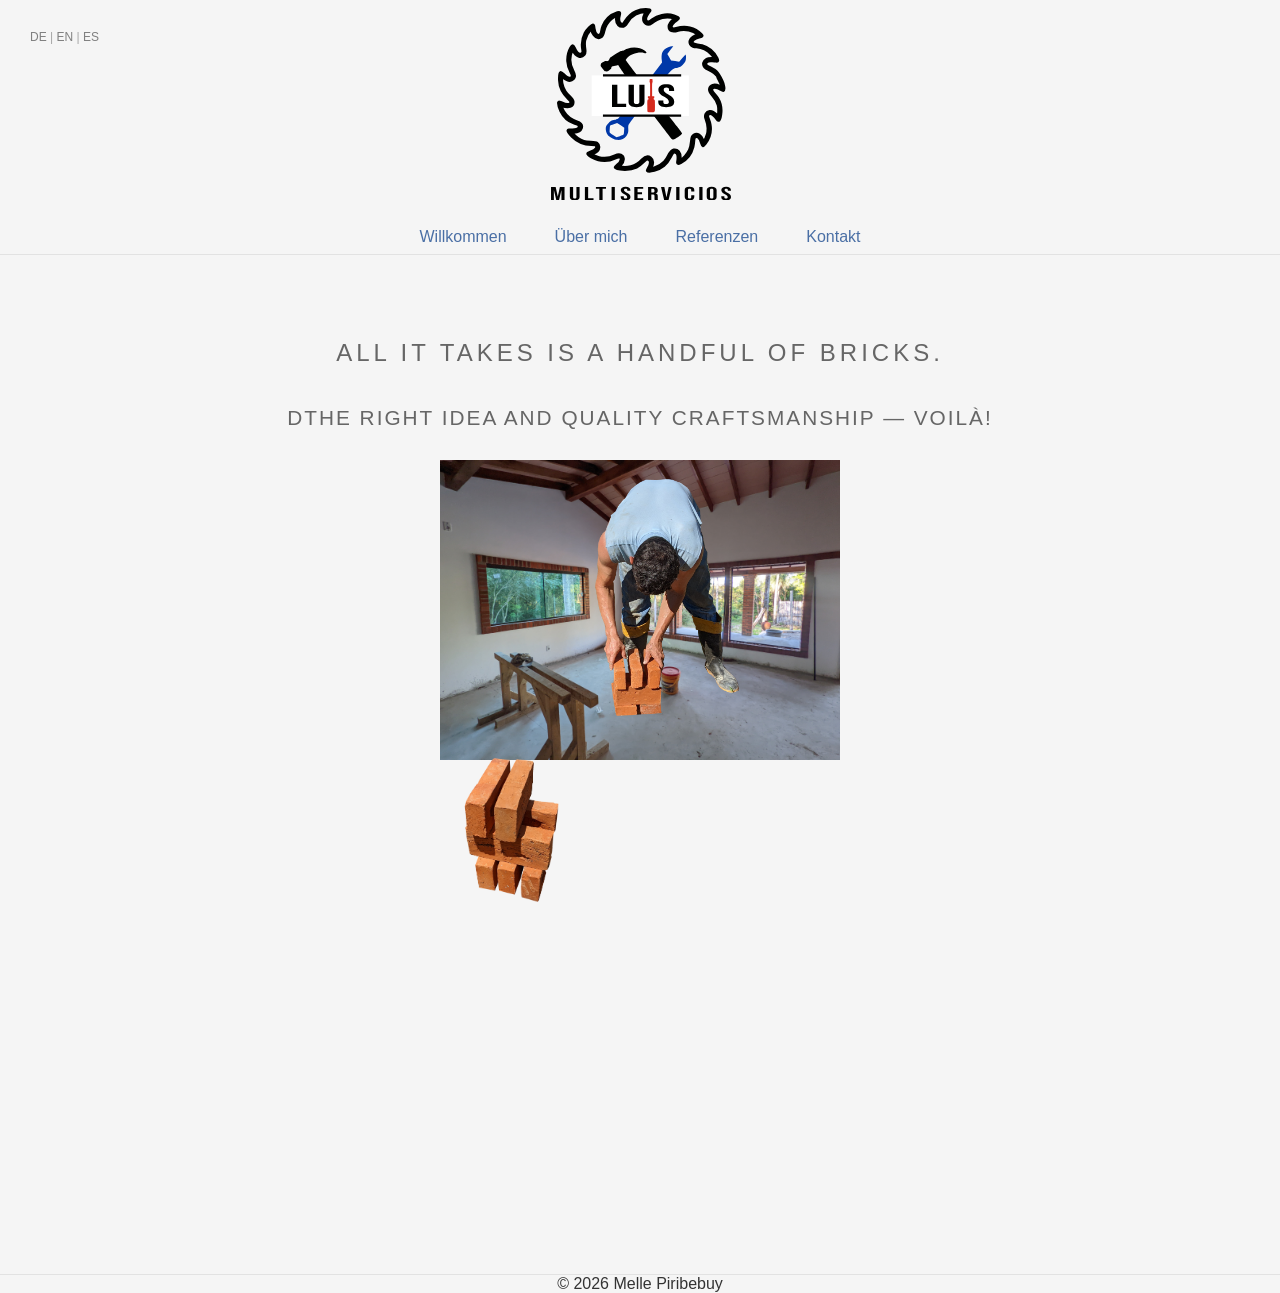
<file: en/references.html>
<!DOCTYPE html>
<html lang="de" dir="ltr">

<head>
  <meta charset="utf-8">
  <meta http-equiv="Pragma" content="no-cache">
  <meta http-equiv="Expires" content="0">
  <link rel="icon" sizes="32x32" href="../Images/LuisLogo.jpg">
  <!-- GSAP -->
  <script src="https://cdn.jsdelivr.net/npm/gsap@3.12.5/dist/gsap.min.js"></script>
  <link rel="stylesheet" href="../css/style.css">
  <meta name="viewport" content="width=device-width, initial-scale=1">
  <title>Luis | Multiservicios</title>
</head>

<body>


  <div class="container">
    <header class="header">

      <div class="lang-picker">
        <span class="lang active" data-lang="de">DE</span>
        <span class="divider">|</span>
        <span class="lang" data-lang="en">EN</span>
        <span class="divider">|</span>
        <span class="lang" data-lang="es">ES</span>
      </div>

      <input class="side-menu" title="hamb" type="checkbox" id="side-menu" />
      <div class="menuContainer">
        <a href="index.html">
     <svg class="logo" viewBox="0 0 105.61422 101.57352" version="1.1" id="svg1" xml:space="preserve"
            xmlns="http://www.w3.org/2000/svg" xmlns:svg="http://www.w3.org/2000/svg">
            <defs id="defs1">
              <rect x="45.794392" y="335.98132" width="249.53271" height="57.009346" id="rect10" />
              <rect x="216.32578" y="393.07974" width="470.90427" height="203.13518" id="rect1" />
            </defs>
            <g id="layer1" transform="translate(-55.233114,-82.084185)">
              <path style="fill:#000100;fill-opacity:1;stroke-width:0.638722"
                d="m 126.11175,151.36258 c -1.09446,0.39889 -1.02225,0.45638 -3.41384,-2.71784 -1.2132,-1.61022 -6.62149,-8.54905 -8.80223,-11.61166 -2.18072,-3.06266 -6.12677,-8.5859 -8.76898,-12.27387 -2.6422,-3.68797 -7.339115,-10.54465 -7.794774,-11.24882 l -0.828477,-1.28031 -0.758275,0.20848 c -0.417067,0.11461 -1.060636,0.21397 -1.430139,0.22083 -0.939103,0.0173 -1.451172,0.38692 -1.428728,1.03146 0.01734,0.49864 -0.02372,0.5454 -1.070002,1.2186 -1.18398,0.76265 -1.319938,0.80352 -2.056496,0.62898 -0.395488,-0.0937 -0.705487,-0.39673 -1.543038,-1.50815 -0.9969,-1.32289 -1.041164,-1.42193 -0.905353,-2.02682 0.133958,-0.59676 0.211345,-0.68026 1.25545,-1.35466 1.072876,-0.69299 1.131311,-0.71168 1.632124,-0.52401 0.691076,0.259 1.312071,-0.13942 1.706518,-1.09517 l 0.294402,-0.71315 2.728375,-1.76938 c 2.666338,-1.72931 2.745157,-1.77083 3.481944,-1.81438 0.414463,-0.0252 0.968977,-0.18404 1.232188,-0.35406 0.263205,-0.17001 1.032611,-0.50719 1.709811,-0.74929 3.21223,-1.1484 6.65879,-0.74609 9.27715,1.08288 1.30857,0.91403 1.07073,1.47118 -0.4734,1.10924 -2.98682,-0.70003 -7.54205,0.78474 -9.12556,2.9745 l -0.55886,0.77282 0.76442,1.01741 c 0.42049,0.55952 8.23381,11.02202 14.72062,19.26146 9.85881,12.52245 14.40839,18.14359 14.32052,18.38429 -0.0577,0.15837 -0.30672,0.50812 -0.55311,0.77726 -0.51355,0.56091 -2.82353,2.06593 -3.61194,2.35333 z"
                id="path3" />
              <path style="fill:#0038a8;fill-opacity:1;stroke-width:0.680684"
                d="m 91.020882,149.1728 c -0.710006,-0.89472 -1.177324,-2.514 -1.056044,-3.65916 0.09093,-0.85846 0.21056,-1.09106 1.159833,-2.25484 1.164068,-1.42681 1.787837,-1.78625 3.711725,-2.13761 2.076584,-0.37928 1.286116,-0.1159 11.851724,-13.25197 l 12.99253,-17.0073 -0.13286,-1.2213 c -0.31101,-2.85874 0.11278,-4.45382 1.521,-5.72552 0.80897,-0.73057 2.99943,-1.64868 3.88879,-1.62996 l 0.66089,0.014 -1.56998,2.02664 -1.56997,2.02663 0.9898,1.7109 0.98981,1.71089 2.1289,0.35343 2.1289,0.35342 1.69815,-1.94279 1.69815,-1.94278 0.16807,0.68476 c 0.0925,0.37661 0.0862,1.21537 -0.0136,1.86393 -0.16373,1.06266 -0.2807,1.30137 -1.1826,2.41505 -0.89089,1.09999 -1.11492,1.28108 -2.03808,1.64779 -0.57045,0.22658 -1.56928,0.49956 -2.21962,0.60663 -2.42876,0.39984 -4.83174,4.4646 -15.27348,17.35709 -6.69798,8.27001 -9.49091,12.37253 -9.61522,12.78032 -0.0948,0.31097 -0.13195,1.18789 -0.0826,1.94871 0.11021,1.69876 -0.12816,2.60214 -0.98246,3.72336 -1.278366,1.67775 -3.203821,2.4018 -5.453039,2.05049 -1.01222,-0.15804 -1.405725,-0.31591 -2.5406,-1.01911 -0.905383,-0.5609 -1.510815,-1.04351 -1.858126,-1.48137 z m 6.375319,0.58101 c 0.976472,-0.32198 1.858739,-0.68832 1.9606,-0.81409 0.101879,-0.12579 0.228507,-1.00584 0.281423,-1.95571 l 0.09621,-1.72702 -1.890407,-1.1977 -1.890412,-1.19767 -1.80073,0.60548 c -0.990406,0.33303 -1.843395,0.65148 -1.89555,0.70771 -0.05211,0.0563 -0.134084,0.72167 -0.182096,1.47884 -0.158216,2.49502 -0.353765,2.09971 1.719439,3.4745 l 1.826206,1.21096 z"
                id="path5" />
              <rect
                style="fill:#ffffff;fill-opacity:1;stroke:none;stroke-width:1.39692;stroke-miterlimit:3.4;stroke-opacity:1"
                id="rect6" width="51.299824" height="21.442261" x="82.531487" y="117.67466" />
              <path
                d="m 93.254866,122.57298 h 2.826745 v 10.09829 h 4.651279 v 1.68305 h -7.478024 z m 12.951634,11.94964 c -1.37054,0 -2.41558,-0.25246 -3.13512,-0.75737 -0.71953,-0.51613 -1.0793,-1.25107 -1.0793,-2.20479 v -8.98748 h 2.82675 v 9.12212 c 0,0.40393 0.11992,0.69566 0.35976,0.87519 0.25698,0.17952 0.61675,0.26928 1.0793,0.26928 0.46256,0 0.81377,-0.0898 1.05361,-0.26928 0.25698,-0.17953 0.38547,-0.47126 0.38547,-0.87519 v -9.12212 h 2.72395 v 8.98748 c 0,0.95372 -0.35977,1.68866 -1.0793,2.20479 -0.71954,0.50491 -1.76458,0.75737 -3.13512,0.75737 z m 15.6458,0 c -1.37054,0 -2.40702,-0.25246 -3.10942,-0.75737 -0.7024,-0.51613 -1.0536,-1.25107 -1.0536,-2.20479 v -0.67322 h 2.67255 v 0.80786 c 0,0.76298 0.48826,1.14447 1.46477,1.14447 0.47969,0 0.83946,-0.0898 1.0793,-0.26928 0.25698,-0.19075 0.38547,-0.4937 0.38547,-0.90885 0,-0.4937 -0.17132,-0.92568 -0.51395,-1.29595 -0.34264,-0.38149 -0.97652,-0.83591 -1.90163,-1.36327 -1.16496,-0.67322 -1.97872,-1.27911 -2.44128,-1.81769 -0.46256,-0.54979 -0.69384,-1.16691 -0.69384,-1.85135 0,-0.93129 0.35977,-1.64939 1.0793,-2.1543 0.71954,-0.51614 1.76458,-0.77421 3.13512,-0.77421 1.35341,0 2.37275,0.25807 3.05802,0.77421 0.70241,0.50491 1.05361,1.23423 1.05361,2.18796 v 0.48808 h -2.67256 v -0.60589 c 0,-0.40393 -0.11992,-0.69566 -0.35977,-0.87519 -0.23984,-0.19074 -0.59104,-0.28612 -1.0536,-0.28612 -0.94225,0 -1.41338,0.37588 -1.41338,1.12764 0,0.42638 0.17133,0.8247 0.51396,1.19497 0.35977,0.37027 1.00221,0.81908 1.92732,1.34644 1.1821,0.67322 1.99586,1.28472 2.44128,1.83452 0.44543,0.5498 0.66814,1.19497 0.66814,1.93551 0,0.96494 -0.36833,1.70549 -1.105,2.22162 -0.71953,0.51613 -1.77313,0.7742 -3.16081,0.7742 z"
                id="text1"
                style="font-size:63.0917px;font-family:'Bebas Neue';-inkscape-font-specification:'Bebas Neue, Normal';font-variant-position:sub;white-space:pre;fill:#000100;stroke-width:1.74417;stroke-miterlimit:3.4"
                aria-label="Lu  s" />
              <path
                style="fill:#000100;fill-opacity:1;stroke:#000100;stroke-width:1.791;stroke-dasharray:none;stroke-opacity:1"
                d="m 112.06897,167.91644 c -0.0526,-0.0851 0.13811,-0.55985 0.42386,-1.05486 1.29571,-2.24459 1.50895,-3.72979 0.66607,-4.63927 -0.4245,-0.45805 -1.00202,-0.63415 -1.59312,-0.4858 -0.23329,0.0585 -1.09476,0.75554 -1.91439,1.54885 -1.73126,1.67569 -2.24108,2.0685 -3.52732,2.71771 -2.01741,1.01827 -2.98316,1.20919 -6.0893,1.20382 -2.584464,-0.004 -2.901838,-0.0362 -3.906909,-0.39069 -0.601667,-0.2122 -1.093934,-0.47051 -1.093934,-0.57403 0,-0.10351 0.469338,-0.57533 1.042972,-1.04849 1.34899,-1.11271 2.03326,-2.10217 2.126766,-3.07533 0.06174,-0.64263 0.01677,-0.7983 -0.330895,-1.146 -0.606333,-0.60633 -1.337407,-0.53793 -3.091406,0.28922 -2.179924,1.028 -3.150377,1.24819 -5.451537,1.23694 -1.489624,-0.007 -2.250306,-0.0898 -3.203671,-0.34747 -2.220414,-0.60018 -5.547921,-2.46329 -5.547738,-3.10625 5.3e-5,-0.20037 0.337026,-0.38811 1.279948,-0.71312 1.498336,-0.51645 2.856539,-1.36751 3.179708,-1.99246 0.389536,-0.75327 0.296195,-1.46675 -0.252255,-1.92824 -0.460413,-0.38741 -0.562655,-0.40458 -2.408541,-0.40458 -4.400521,0 -6.965792,-1.04571 -9.903953,-4.03722 -1.763049,-1.79506 -2.421803,-2.66569 -2.339666,-3.0922 0.04731,-0.24576 0.277464,-0.27603 2.162364,-0.28438 2.473631,-0.011 3.154062,-0.24057 3.645957,-1.23034 0.277624,-0.55861 0.277624,-0.59399 0,-1.1603 -0.218796,-0.44631 -0.452274,-0.64584 -0.989596,-0.84568 -0.386788,-0.14386 -1.230681,-0.45644 -1.875319,-0.69461 -3.035589,-1.12159 -5.243935,-3.16634 -6.722101,-6.22412 -0.548732,-1.13513 -1.244077,-3.47591 -1.246912,-4.19757 -0.0023,-0.52029 0.486254,-0.46789 1.899754,0.20384 1.141588,0.54251 1.624859,0.68411 2.534025,0.74245 1.045431,0.0671 1.15831,0.0428 1.626076,-0.35087 0.415943,-0.34999 0.502669,-0.53381 0.502669,-1.06546 0,-0.60706 -0.0813,-0.72053 -1.47344,-2.05678 -1.732505,-1.66293 -2.39612,-2.52071 -3.224019,-4.16732 -0.944316,-1.87815 -1.260551,-3.18305 -1.340059,-5.5296 -0.07575,-2.23549 0.152093,-3.71144 0.585821,-3.79497 0.13823,-0.0266 0.760742,0.46766 1.422756,1.12967 1.886252,1.88624 3.436506,2.42226 4.353516,1.50525 0.691658,-0.69166 0.619847,-1.27821 -0.389571,-3.1821 -1.151929,-2.17268 -1.508949,-3.39467 -1.611557,-5.51598 -0.128856,-2.66408 0.343936,-4.75695 1.55932,-6.90255 0.828348,-1.46232 1.053717,-1.47339 1.684267,-0.0827 1.049258,2.3141 2.144639,3.48176 3.266215,3.48176 0.693774,0 1.155268,-0.30383 1.415397,-0.93182 0.163291,-0.39422 0.150031,-0.76139 -0.07758,-2.1491 -0.501398,-3.05687 -0.139453,-5.300386 1.305618,-8.092854 0.575141,-1.111414 1.02817,-1.709768 2.159369,-2.85205 1.482737,-1.497263 2.018576,-1.770696 2.1438,-1.09394 0.03579,0.193396 0.143534,0.868166 0.239444,1.499492 0.447023,2.94255 2.073194,4.446375 3.448224,3.18881 0.403894,-0.369398 0.511871,-0.649969 0.768675,-1.997359 0.164325,-0.862179 0.47167,-1.993099 0.682987,-2.51316 1.28833,-3.17059 4.268026,-5.922343 7.591209,-7.010494 1.090816,-0.357173 1.206406,-0.230655 0.893261,0.977803 -0.580593,2.24059 -0.454506,3.753179 0.382636,4.590323 0.472231,0.472232 1.294165,0.598535 1.87435,0.288032 0.160427,-0.08584 0.651902,-0.752461 1.092165,-1.481334 1.42052,-2.351747 3.123,-3.898529 5.49674,-4.994078 1.81439,-0.837386 2.93121,-1.077137 5.08432,-1.091484 2.20803,-0.01471 2.50877,0.1093 1.95786,0.807332 -2.00811,2.544383 -2.53318,4.431386 -1.51607,5.448497 0.26328,0.263285 0.54922,0.373228 0.97067,0.373228 0.63507,0 0.87217,-0.131121 2.22975,-1.233123 1.17561,-0.954297 3.38502,-1.969269 4.98938,-2.292052 1.80316,-0.362782 4.79378,-0.247895 6.34066,0.243572 1.42708,0.453409 2.26602,0.887717 2.26602,1.173096 0,0.126096 -0.29888,0.416231 -0.66418,0.644729 -2.38809,1.493801 -3.60634,3.276614 -3.01733,4.415632 0.41127,0.795302 1.16616,0.915834 2.70041,0.431162 2.58467,-0.816488 4.65403,-0.912076 7.03507,-0.324958 2.09498,0.516583 4.47116,1.861133 5.89471,3.335483 0.53684,0.55599 0.5885,0.669088 0.3907,0.855401 -0.12537,0.118087 -0.73862,0.32689 -1.36279,0.464025 -2.6674,0.586022 -4.17436,1.916053 -3.63802,3.210899 0.2659,0.64193 0.95831,0.9189 2.78303,1.11326 0.88249,0.094 1.97252,0.27948 2.42229,0.4122 3.13746,0.9258 6.33114,3.61783 7.79663,6.57196 0.5933,1.19597 0.52334,1.5216 -0.29963,1.39458 -0.32145,-0.0496 -1.26858,-0.13769 -2.10473,-0.19573 -1.83952,-0.12768 -2.77477,0.14045 -3.2588,0.93426 -0.71441,1.17159 -0.26539,1.77822 2.25301,3.04387 1.48208,0.74484 2.2414,1.24036 3.05511,1.99373 1.09457,1.0134 1.22856,1.2262 3.08962,4.90706 0.87312,1.72688 1.27758,4.69487 0.65585,4.81259 -0.14163,0.0268 -0.62504,-0.17738 -1.07422,-0.45378 -2.6041,-1.60231 -4.7913,-1.6317 -5.08459,-0.0683 -0.14981,0.79858 0.0195,1.11803 1.33106,2.51036 0.66391,0.70485 1.46901,1.71265 1.78909,2.23955 1.27474,2.09846 1.93656,4.86543 1.75908,7.35454 -0.11286,1.5828 -0.63198,3.73867 -0.98117,4.07463 -0.22176,0.21337 -0.30351,0.16769 -0.81753,-0.45681 -1.76073,-2.13919 -2.83506,-2.97861 -3.81214,-2.97861 -0.53442,0 -1.32048,0.67288 -1.44422,1.23625 -0.0697,0.31752 0.0676,0.86906 0.47546,1.91016 0.31543,0.80507 0.67637,2.02635 0.80209,2.71397 0.59215,3.23877 -0.43673,7.31343 -2.52614,10.00416 -1.14537,1.47501 -1.26483,1.45783 -1.71684,-0.24698 -0.77933,-2.93925 -2.56428,-4.41087 -3.82314,-3.15201 -0.40363,0.40363 -0.43964,0.5492 -0.544,2.19827 -0.0615,0.97131 -0.24903,2.30635 -0.41683,2.96677 -0.87634,3.44904 -3.44559,6.7329 -6.44211,8.23391 -1.33596,0.66921 -1.57438,0.60623 -1.40683,-0.37163 0.23333,-1.36177 0.14395,-3.48091 -0.17416,-4.12892 -0.46754,-0.95242 -1.6301,-1.34539 -2.39507,-0.80958 -0.1872,0.13112 -0.80295,1.13717 -1.36834,2.23565 -1.16352,2.2606 -2.14823,3.56594 -3.56094,4.72041 -1.21365,0.99178 -3.40017,2.0764 -5.02193,2.49113 -1.29832,0.33201 -3.28828,0.42499 -3.45127,0.16126 z m 3.26997,-1.10237 c 2.29748,-0.60176 4.11956,-1.67994 5.73756,-3.39511 0.79378,-0.84146 1.26279,-1.55178 2.06073,-3.12101 1.11614,-2.19502 1.74532,-2.92226 2.67985,-3.09758 2.04125,-0.38294 3.44069,1.34069 3.33474,4.10722 -0.0343,0.89412 0.005,1.29463 0.12856,1.29437 0.30071,-5.9e-4 1.96552,-1.31125 2.79853,-2.20317 1.02055,-1.0927 1.7128,-2.11277 2.25016,-3.31571 0.59998,-1.34314 0.79161,-2.20829 1.02273,-4.6174 0.21778,-2.27014 0.35218,-2.6005 1.32825,-3.2648 1.53897,-1.04741 3.54003,0.17183 4.4709,2.72413 l 0.43285,1.1868 0.34344,-0.43072 c 0.56832,-0.71274 1.43431,-2.58112 1.81227,-3.90997 0.28772,-1.0116 0.35391,-1.62305 0.34676,-3.20367 -0.009,-2.04136 -0.0352,-2.15936 -1.139,-5.15713 -0.65068,-1.76726 0.17616,-3.29884 1.90914,-3.53637 1.03709,-0.14215 2.16898,0.43079 3.44263,1.7426 l 1.01897,1.04949 0.19798,-0.68272 c 0.30312,-1.04525 0.26625,-4.37882 -0.062,-5.60544 -0.47883,-1.78935 -1.38331,-3.38119 -2.91475,-5.12981 -1.50747,-1.72126 -1.8469,-2.40914 -1.6656,-3.37554 0.13678,-0.72911 0.89056,-1.58293 1.60587,-1.81901 0.90073,-0.29727 2.24864,-0.0925 3.59245,0.54564 l 1.18759,0.56398 -0.0885,-0.74511 c -0.1309,-1.10176 -0.52542,-2.16341 -1.29831,-3.49368 -0.37892,-0.6522 -0.68896,-1.25515 -0.68896,-1.33991 0,-0.3351 -1.13928,-1.73411 -1.99101,-2.44492 -0.49506,-0.41315 -1.69392,-1.14531 -2.66413,-1.62701 -1.06471,-0.52863 -1.9445,-1.08137 -2.21923,-1.39429 -1.08916,-1.24047 -0.63381,-2.97442 1.014,-3.86121 0.53851,-0.28982 0.87946,-0.33642 2.46135,-0.33642 1.00994,0 1.83626,-0.039 1.83626,-0.0866 0,-0.24884 -1.07117,-1.71776 -1.84794,-2.53414 -2.15872,-2.2688 -4.77254,-3.5311 -7.84122,-3.78675 -0.64464,-0.0537 -1.46896,-0.20376 -1.8318,-0.33346 -1.22239,-0.43694 -1.83697,-1.6401 -1.46757,-2.873036 0.33529,-1.11913 2.1807,-2.406551 3.9595,-2.762314 0.2386,-0.04773 0.43381,-0.143175 0.43381,-0.212119 0,-0.271546 -1.24186,-1.137141 -2.57856,-1.797312 -2.01283,-0.994091 -3.06751,-1.237699 -5.31341,-1.227299 -1.59895,0.0072 -2.05956,0.07002 -3.12553,0.424797 -2.73577,0.910531 -4.51722,0.220732 -4.51211,-1.747144 0.003,-1.217052 0.84276,-2.52374 2.42547,-3.774806 l 0.74842,-0.591586 -0.58926,-0.235779 c -1.47637,-0.590723 -4.39719,-0.75495 -6.27704,-0.352931 -2.02075,0.432151 -3.08329,0.975979 -5.73769,2.936672 -0.90929,0.671651 -2.08168,0.776227 -2.84315,0.253604 -0.93913,-0.644558 -1.18647,-1.122317 -1.18629,-2.291395 1.3e-4,-0.889487 0.0858,-1.216305 0.58104,-2.215475 0.31949,-0.644648 0.6972,-1.330311 0.83936,-1.523699 0.25775,-0.350656 0.25655,-0.351627 -0.43513,-0.351627 -1.57455,0 -3.982,0.64329 -5.43931,1.453423 -1.95962,1.089373 -3.35328,2.478499 -4.49114,4.476515 -0.78705,1.382007 -1.459302,1.883901 -2.523385,1.883901 -0.809346,0 -1.24592,-0.175319 -1.787737,-0.71788 -0.853262,-0.854448 -1.217959,-2.495811 -0.916915,-4.126702 0.08725,-0.472735 0.125247,-0.893281 0.08442,-0.934549 -0.145979,-0.147553 -2.33705,1.097158 -3.22031,1.82942 -2.094941,1.736762 -3.337063,3.867014 -3.926811,6.734534 -0.394603,1.918662 -0.675121,2.452395 -1.513604,2.879952 -1.158782,0.590876 -2.531989,0.168254 -3.405497,-1.048087 -0.50082,-0.697368 -1.115416,-2.329247 -1.115416,-2.961634 0,-0.693961 -0.325668,-0.618149 -1.148558,0.267365 -1.398196,1.504607 -2.401749,3.462918 -2.844041,5.549795 -0.288799,1.362686 -0.2832,2.528566 0.02138,4.444276 0.285043,1.79288 0.21426,2.41506 -0.351201,3.08708 -1.540508,1.83078 -4.096737,0.8598 -5.591936,-2.1241 l -0.459645,-0.91728 -0.436256,0.93769 c -0.686172,1.47486 -1.066746,3.20688 -1.066746,4.85481 0,2.36396 0.383138,3.7408 1.742854,6.26306 0.737228,1.36756 0.789583,1.53604 0.723796,2.3293 -0.05877,0.70892 -0.161206,0.94828 -0.599115,1.40008 -1.238089,1.27738 -3.011409,1.01459 -5.152698,-0.76359 -0.466426,-0.38733 -0.902616,-0.67052 -0.969312,-0.6293 -0.180805,0.11174 -0.146465,2.83131 0.04921,3.89565 0.237991,1.29462 0.974279,3.13566 1.723633,4.30981 0.348638,0.54627 1.412633,1.77931 2.364432,2.74006 1.725235,1.74149 1.730757,1.74948 1.801966,2.60821 0.202676,2.44395 -2.356263,3.3108 -5.654728,1.91555 -0.33552,-0.14193 -0.637916,-0.23016 -0.672002,-0.19608 -0.141242,0.14124 0.826558,2.69326 1.346119,3.54961 1.726215,2.84519 3.655284,4.3271 7.100182,5.45436 1.862656,0.60951 2.708068,1.7582 2.28069,3.09884 -0.433214,1.35895 -1.619562,2.01306 -3.93621,2.17025 -0.752076,0.0511 -1.367417,0.1527 -1.367417,0.22593 0,0.0733 0.06171,0.13315 0.137137,0.13315 0.07543,0 0.466036,0.40436 0.868022,0.89858 1.454864,1.78869 3.376962,3.08085 5.636595,3.78929 0.860289,0.26972 1.661373,0.36481 3.750638,0.44525 2.442681,0.094 2.697807,0.13158 3.166962,0.46615 0.66078,0.47121 0.975,1.09633 0.971799,1.9333 -0.0053,1.3462 -1.297549,2.74367 -3.177635,3.43596 l -0.914193,0.33663 0.367226,0.28154 c 0.664116,0.50915 2.571502,1.36809 3.824588,1.7223 0.963092,0.27224 1.638987,0.34783 3.106254,0.34745 2.149565,-5.7e-4 3.256972,-0.26908 5.416099,-1.31321 1.843336,-0.89141 2.885824,-0.83189 3.8694,0.22097 0.273106,0.29233 0.396984,0.63641 0.447213,1.24214 0.09428,1.13686 -0.326513,2.04224 -1.53322,3.2989 l -0.953088,0.99255 0.799306,0.17142 c 1.346154,0.28869 4.467445,0.21576 5.845095,-0.13658 2.322,-0.59387 4.42296,-1.89501 6.00081,-3.71633 1.39186,-1.60665 2.95813,-1.99341 4.20899,-1.03934 1.23841,0.94458 1.38945,2.68567 0.42264,4.8718 -0.20818,0.47073 -0.3785,0.88226 -0.3785,0.91455 0,0.13324 0.63645,0.0403 1.78623,-0.26086 z"
                id="path1" />
              <path
                style="fill:#000100;fill-opacity:1;stroke:#000100;stroke-width:1.19888;stroke-miterlimit:3.4;stroke-opacity:1"
                d="M 88.484526,117.62583 H 129.77769" id="path2" />
              <path
                style="fill:#d52a1e;fill-opacity:1;stroke:none;stroke-width:0.792328;stroke-dasharray:none;stroke-opacity:1"
                d="m 112.63548,137.08484 c -0.74624,-0.13944 -0.72738,-0.0521 -0.72738,-3.36329 0,-3.03362 0.005,-3.07271 0.44107,-3.3034 0.34249,-0.18125 0.37323,-0.4301 0.0794,-0.64234 -0.22746,-0.16426 -0.2448,-0.21353 -0.21947,-0.62343 l 0.0275,-0.44508 0.56308,-0.0285 0.56308,-0.0285 0.0242,-3.45016 c 0.0229,-3.26647 0.0147,-3.4673 -0.15492,-3.77246 -0.15604,-0.28079 -0.16876,-0.39835 -0.0987,-0.91256 0.0442,-0.32463 0.0823,-0.67475 0.0845,-0.77807 l 0.004,-0.18785 0.68038,0.0168 0.68038,0.0169 0.08,0.76988 c 0.067,0.64444 0.0555,0.81718 -0.0704,1.06006 -0.13114,0.25298 -0.15041,0.73699 -0.15041,3.77815 v 3.488 h 0.56308 0.56307 v 0.48473 c 0,0.40873 -0.0294,0.50264 -0.1877,0.59881 -0.28462,0.17298 -0.2498,0.48345 0.0755,0.67331 0.49017,0.28606 0.48765,0.26891 0.486,3.30711 -0.002,2.83352 -0.002,2.83461 -0.21269,3.06108 -0.15919,0.17079 -0.30316,0.24341 -0.58499,0.295 -0.51889,0.095 -1.96858,0.087 -2.50877,-0.0141 z"
                id="path4" />
              <path
                style="fill:#000100;fill-opacity:1;stroke:#000100;stroke-width:1.19888;stroke-miterlimit:3.4;stroke-opacity:1"
                d="M 88.468558,138.90439 H 129.76173" id="path2-3" />
              <path
                style="font-size:48px;font-family:'Bebas Neue';-inkscape-font-specification:'Bebas Neue, Normal';font-variant-position:sub;white-space:pre;stroke-width:1.75993;stroke-miterlimit:3.4"
                d="m 153.48714,183.6577 c -0.83459,0 -1.46574,-0.14929 -1.89347,-0.44786 -0.42773,-0.30521 -0.64159,-0.73981 -0.64159,-1.30378 v -0.3981 h 1.62744 v 0.47772 c 0,0.45118 0.29732,0.67677 0.89197,0.67677 0.29211,0 0.51119,-0.0531 0.65724,-0.15924 0.15648,-0.1128 0.23472,-0.29195 0.23472,-0.53744 0,-0.29194 -0.10432,-0.54739 -0.31296,-0.76634 -0.20865,-0.22559 -0.59465,-0.49431 -1.158,-0.80615 -0.70939,-0.39811 -1.20493,-0.7564 -1.48661,-1.07488 -0.28167,-0.32511 -0.4225,-0.69004 -0.4225,-1.09477 0,-0.55071 0.21908,-0.97535 0.65723,-1.27392 0.43816,-0.30521 1.07454,-0.45782 1.90913,-0.45782 0.82415,0 1.44488,0.15261 1.86217,0.45782 0.42773,0.29857 0.64159,0.72985 0.64159,1.29382 v 0.28863 h -1.62744 v -0.35829 c 0,-0.23886 -0.073,-0.41137 -0.21909,-0.51753 -0.14605,-0.1128 -0.35991,-0.1692 -0.64159,-0.1692 -0.57377,0 -0.86066,0.22227 -0.86066,0.66682 0,0.25213 0.10432,0.48768 0.31296,0.70663 0.21909,0.21895 0.6103,0.48435 1.17365,0.7962 0.71983,0.3981 1.21536,0.75971 1.4866,1.08482 0.27125,0.32512 0.40687,0.70663 0.40687,1.14454 0,0.57061 -0.2243,1.00852 -0.67289,1.31373 -0.43815,0.30521 -1.07974,0.45782 -1.92477,0.45782 z"
                id="path21" />
              <path
                style="font-size:48px;font-family:'Bebas Neue';-inkscape-font-specification:'Bebas Neue, Normal';font-variant-position:sub;white-space:pre;stroke-width:1.75993;stroke-miterlimit:3.4"
                d="m 145.8906,183.6577 c -0.84503,0 -1.49184,-0.15261 -1.94043,-0.45782 -0.44859,-0.30521 -0.67288,-0.73648 -0.67288,-1.29382 v -3.66253 c 0,-0.55734 0.22429,-0.98861 0.67288,-1.29382 0.44859,-0.30521 1.0954,-0.45782 1.94043,-0.45782 0.84502,0 1.49183,0.15261 1.94042,0.45782 0.44859,0.30521 0.67289,0.73648 0.67289,1.29382 v 3.66253 c 0,0.55734 -0.2243,0.98861 -0.67289,1.29382 -0.44859,0.30521 -1.0954,0.45782 -1.94042,0.45782 z m 0,-0.99525 c 0.59464,0 0.89196,-0.22891 0.89196,-0.68673 v -3.80185 c 0,-0.45782 -0.29732,-0.68673 -0.89196,-0.68673 -0.59465,0 -0.89197,0.22891 -0.89197,0.68673 v 3.80185 c 0,0.45782 0.29732,0.68673 0.89197,0.68673 z"
                id="path20" />
              <path
                style="font-size:48px;font-family:'Bebas Neue';-inkscape-font-specification:'Bebas Neue, Normal';font-variant-position:sub;white-space:pre;stroke-width:1.75993;stroke-miterlimit:3.4"
                d="m 139.33962,176.59142 h 1.72134 v 6.96675 h -1.72134 z" id="path19" />
              <path
                style="font-size:48px;font-family:'Bebas Neue';-inkscape-font-specification:'Bebas Neue, Normal';font-variant-position:sub;white-space:pre;stroke-width:1.75993;stroke-miterlimit:3.4"
                d="m 134.18426,183.6577 c -0.82416,0 -1.45532,-0.14929 -1.89348,-0.44786 -0.42773,-0.29858 -0.64159,-0.7199 -0.64159,-1.26397 v -3.74215 c 0,-0.54407 0.21386,-0.96539 0.64159,-1.26397 0.43816,-0.29857 1.06932,-0.44786 1.89348,-0.44786 0.82415,0 1.45009,0.14929 1.87782,0.44786 0.43817,0.29858 0.65725,0.7199 0.65725,1.26397 v 0.73649 h -1.62746 v -0.80615 c 0,-0.43128 -0.28689,-0.64692 -0.86066,-0.64692 -0.57379,0 -0.86068,0.21564 -0.86068,0.64692 v 3.89143 c 0,0.42464 0.28689,0.63696 0.86068,0.63696 0.57377,0 0.86066,-0.21232 0.86066,-0.63696 v -1.06492 h 1.62746 v 0.9853 c 0,0.54407 -0.21908,0.96539 -0.65725,1.26397 -0.42773,0.29857 -1.05367,0.44786 -1.87782,0.44786 z"
                id="path18" />
              <path
                style="font-size:48px;font-family:'Bebas Neue';-inkscape-font-specification:'Bebas Neue, Normal';font-variant-position:sub;white-space:pre;stroke-width:1.75993;stroke-miterlimit:3.4"
                d="m 127.1667,176.59142 h 1.72135 v 6.96675 h -1.72135 z" id="path17" />
              <path
                style="font-size:48px;font-family:'Bebas Neue';-inkscape-font-specification:'Bebas Neue, Normal';font-variant-position:sub;white-space:pre;stroke-width:1.75993;stroke-miterlimit:3.4"
                d="m 119.14763,176.59142 h 1.73699 l 1.12669,5.40421 h 0.0313 l 1.12669,-5.40421 h 1.58052 l -1.65877,6.96675 h -2.28468 z"
                id="path16" />
              <path
                style="font-size:48px;font-family:'Bebas Neue';-inkscape-font-specification:'Bebas Neue, Normal';font-variant-position:sub;white-space:pre;stroke-width:1.75993;stroke-miterlimit:3.4"
                d="m 112.2993,176.59142 h 2.55074 c 0.88675,0 1.53355,0.1327 1.94042,0.3981 0.40686,0.25877 0.61029,0.66018 0.61029,1.20425 v 0.42796 c 0,0.72321 -0.37556,1.18103 -1.1267,1.37344 v 0.0199 c 0.4173,0.0796 0.7094,0.24218 0.87632,0.48767 0.17735,0.2455 0.26603,0.57393 0.26603,0.9853 v 1.22416 c 0,0.19905 0.0104,0.36161 0.0313,0.48767 0.0209,0.11943 0.073,0.23886 0.15649,0.35829 h -1.75264 c -0.0626,-0.11279 -0.10433,-0.21895 -0.12518,-0.31848 -0.0209,-0.0995 -0.0313,-0.27866 -0.0313,-0.53743 v -1.27392 c 0,-0.31848 -0.0835,-0.54075 -0.25038,-0.66682 -0.15648,-0.12607 -0.43294,-0.1891 -0.82938,-0.1891 h -0.59465 v 2.98575 h -1.72136 z m 2.34729,2.98575 c 0.34428,0 0.59987,-0.0564 0.76679,-0.16919 0.17735,-0.1128 0.26603,-0.3019 0.26603,-0.5673 v -0.53743 c 0,-0.25213 -0.073,-0.4346 -0.21908,-0.54739 -0.13562,-0.11279 -0.3547,-0.16919 -0.65725,-0.16919 h -0.78243 v 1.9905 z"
                id="path15" />
              <path
                style="font-size:48px;font-family:'Bebas Neue';-inkscape-font-specification:'Bebas Neue, Normal';font-variant-position:sub;white-space:pre;stroke-width:1.75993;stroke-miterlimit:3.4"
                d="m 105.03132,176.59142 h 4.69459 v 0.99525 h -2.97323 v 1.84121 h 2.36294 v 0.99525 h -2.36294 v 2.13979 h 2.97323 v 0.99525 h -4.69459 z"
                id="path14" />
              <path
                style="font-size:48px;font-family:'Bebas Neue';-inkscape-font-specification:'Bebas Neue, Normal';font-variant-position:sub;white-space:pre;stroke-width:1.75993;stroke-miterlimit:3.4"
                d="m 100.38945,183.6577 c -0.834587,0 -1.465746,-0.14929 -1.893473,-0.44786 -0.427727,-0.30521 -0.64159,-0.73981 -0.64159,-1.30378 v -0.3981 h 1.627446 v 0.47772 c 0,0.45118 0.29732,0.67677 0.891967,0.67677 0.29211,0 0.51119,-0.0531 0.65724,-0.15924 0.15649,-0.1128 0.23473,-0.29195 0.23473,-0.53744 0,-0.29194 -0.10432,-0.54739 -0.31297,-0.76634 -0.20865,-0.22559 -0.59465,-0.49431 -1.157997,-0.80615 -0.709397,-0.39811 -1.204934,-0.7564 -1.486608,-1.07488 -0.281674,-0.32511 -0.422511,-0.69004 -0.422511,-1.09477 0,-0.55071 0.219079,-0.97535 0.657238,-1.27392 0.43816,-0.30521 1.074531,-0.45782 1.909118,-0.45782 0.82417,0 1.4449,0.15261 1.86219,0.45782 0.42773,0.29857 0.6416,0.72985 0.6416,1.29382 v 0.28863 h -1.62746 v -0.35829 c 0,-0.23886 -0.073,-0.41137 -0.21908,-0.51753 -0.14606,-0.1128 -0.35992,-0.1692 -0.6416,-0.1692 -0.573777,0 -0.860667,0.22227 -0.860667,0.66682 0,0.25213 0.10432,0.48768 0.31297,0.70663 0.219077,0.21895 0.610297,0.48435 1.173647,0.7962 0.71984,0.3981 1.21538,0.75971 1.48662,1.08482 0.27124,0.32512 0.40686,0.70663 0.40686,1.14454 0,0.57061 -0.22429,1.00852 -0.67289,1.31373 -0.43816,0.30521 -1.07975,0.45782 -1.92478,0.45782 z"
                id="path13" />
              <path
                style="font-size:48px;font-family:'Bebas Neue';-inkscape-font-specification:'Bebas Neue, Normal';font-variant-position:sub;white-space:pre;stroke-width:1.75993;stroke-miterlimit:3.4"
                d="m 93.03053,176.59142 h 1.72134 v 6.96675 h -1.72134 z" id="path12" />
              <path
                style="font-size:48px;font-family:'Bebas Neue';-inkscape-font-specification:'Bebas Neue, Normal';font-variant-position:sub;white-space:pre;stroke-width:1.75993;stroke-miterlimit:3.4"
                d="m 86.563561,177.58667 h -1.799584 v -0.99525 h 5.320505 v 0.99525 H 88.2849 v 5.9715 h -1.721339 z"
                id="path22" />
              <path
                style="font-size:48px;font-family:'Bebas Neue';-inkscape-font-specification:'Bebas Neue, Normal';font-variant-position:sub;white-space:pre;stroke-width:1.75993;stroke-miterlimit:3.4"
                d="m 78.938593,176.59142 h 1.72134 v 5.9715 h 2.832387 v 0.99525 h -4.553727 z" id="path11" />
              <path
                style="font-size:48px;font-family:'Bebas Neue';-inkscape-font-specification:'Bebas Neue, Normal';font-variant-position:sub;white-space:pre;stroke-width:1.75993;stroke-miterlimit:3.4"
                d="m 73.564138,183.6577 c -0.834589,0 -1.470963,-0.14929 -1.909123,-0.44786 -0.438159,-0.30521 -0.657239,-0.73981 -0.657239,-1.30378 v -5.31464 h 1.721341 v 5.39426 c 0,0.23886 0.07303,0.41137 0.21908,0.51753 0.156485,0.10616 0.375564,0.15924 0.657238,0.15924 0.281674,0 0.495538,-0.0531 0.641591,-0.15924 0.156485,-0.10616 0.234728,-0.27867 0.234728,-0.51753 v -5.39426 h 1.658745 v 5.31464 c 0,0.56397 -0.21908,0.99857 -0.657239,1.30378 -0.438159,0.29857 -1.074533,0.44786 -1.909122,0.44786 z"
                id="path10" />
              <path
                style="font-size:48px;font-family:'Bebas Neue';-inkscape-font-specification:'Bebas Neue, Normal';font-variant-position:sub;white-space:pre;stroke-width:1.75993;stroke-miterlimit:3.4"
                d="m 61.053951,176.59142 h 2.456822 l 1.095399,4.9862 h 0.0313 l 1.095397,-4.9862 h 2.456822 v 6.96675 h -1.627448 v -5.27483 h -0.0313 l -1.251884,5.27483 h -1.439666 l -1.251884,-5.27483 h -0.0313 v 5.27483 h -1.502257 z"
                id="text10" />
            </g>
          </svg>

        </a>

        <Menu>
          <nav class="nav" id="nav">
            <ul class="menu" id="menu">
              <li> <a href="index.html">Willkommen</a></li>
              <li> <a href="index.html">Über mich</a></li>
              <li> <a href="references.html">Referenzen</a></li>
              <li> <a href="index.html">Kontakt</a></li>


            </ul>
          </nav>
      </div>
      <label class="hamb" id="hamb" for="side-menu"><span class="hamb-line"></span></label>

    </header>

    <main class="main">

      <div class="hero">
      <h1>All it takes is a handful of bricks.</h1>
      <p class="audience">dthe right idea and quality craftsmanship — voilà!</p-->
     
    
<section class="sectionIndex">
    <!--picture>
      <source srcset="../Images/avif/IndexWithDogs-600.avif 600w,
      ../Images/avif/IndexWithDogs-1200.avif 1200w"                  
      sizes="(max-width: 768px) 80vw, 400px" type="image/avif">
      <source srcset="../Images/webp/IndexWithDogs-600.webp"
       sizes="(max-width: 768px) 80vw, 400px" type="image/webp"--> 
   <img src="../Images/redStones.png"class="redStones" alt="Webdesigner mit Laptop und zwei Hunden im Garten in Paraguay">
   <img src="../Images/LuisWithStones.png"class="LuisWithStones" alt="Webdesigner mit Laptop und zwei Hunden im Garten in Paraguay">
   <img src="../Images/HouseInside.jpg"class="HouseInside" alt="Webdesigner mit Laptop und zwei Hunden im Garten in Paraguay">
   <!--/picture-->
</section>
 
  </div>

    </main>

    <footer class="footer">
      <p>© 2026 Melle Piribebuy</p>
    </footer>
  </div>

  <script type="module" src="../js/script.js"></script>
</body>

</html>
</file>
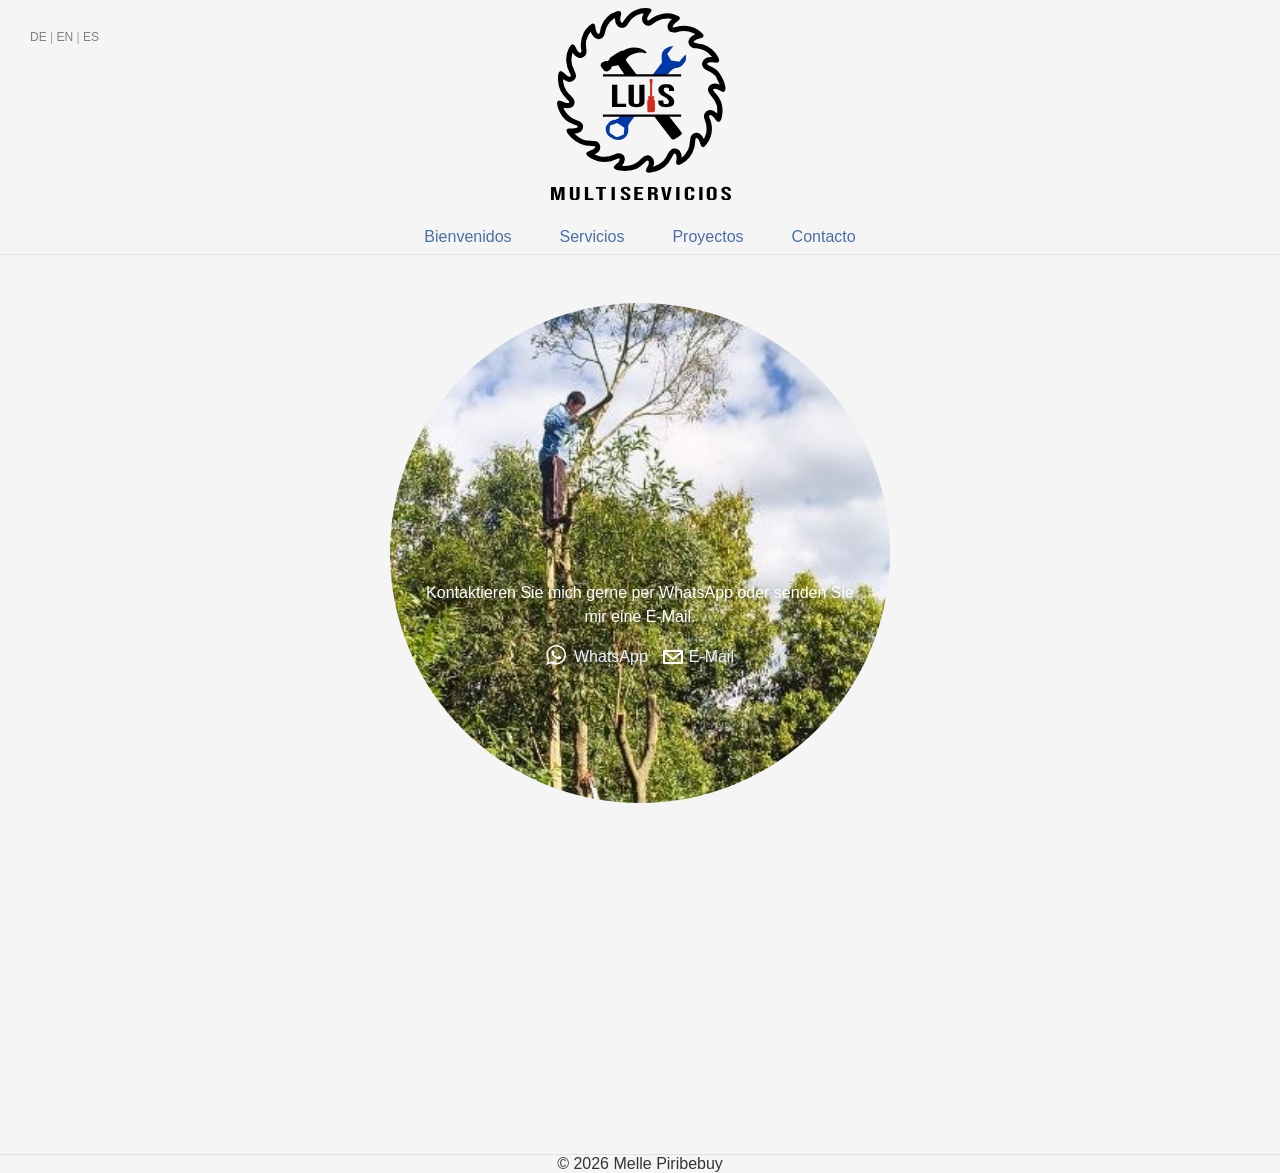
<file: es/contact.html>
<!DOCTYPE html>
<html lang="de" dir="ltr">

<head>
  <meta charset="utf-8">
  <meta http-equiv="Pragma" content="no-cache">
  <meta http-equiv="Expires" content="0">
  <link rel="icon" sizes="32x32" href="../Images/LuisLogo.jpg">
  <link rel="stylesheet" href="../css/style.css">
  <meta name="viewport" content="width=device-width, initial-scale=1">
  <title>Luis | Multiservicios</title>
</head>

<body>


  <div class="container">
    <header class="header">

      <div class="lang-picker">
        <span class="lang active" data-lang="de">DE</span>
        <span class="divider">|</span>
        <span class="lang" data-lang="en">EN</span>
        <span class="divider">|</span>
        <span class="lang" data-lang="es">ES</span>
      </div>

      <input class="side-menu" title="hamb" type="checkbox" id="side-menu" />
      <div class="menuContainer">
        <a href="index.html">
          <svg class="logo" viewBox="0 0 105.61422 101.57352" version="1.1" id="svg1" xml:space="preserve"
            xmlns="http://www.w3.org/2000/svg" xmlns:svg="http://www.w3.org/2000/svg">
            <defs id="defs1" />
            <g id="layer1" transform="translate(-55.233114,-82.084185)">
              <path style="fill:#000100;fill-opacity:1;stroke-width:0.638722"
                d="m 126.11175,151.36258 c -1.09446,0.39889 -1.02225,0.45638 -3.41384,-2.71784 -1.2132,-1.61022 -6.62149,-8.54905 -8.80223,-11.61166 -2.18072,-3.06266 -6.12677,-8.5859 -8.76898,-12.27387 -2.6422,-3.68797 -7.339115,-10.54465 -7.794774,-11.24882 l -0.828477,-1.28031 -0.758275,0.20848 c -0.417067,0.11461 -1.060636,0.21397 -1.430139,0.22083 -0.939103,0.0173 -1.451172,0.38692 -1.428728,1.03146 0.01734,0.49864 -0.02372,0.5454 -1.070002,1.2186 -1.18398,0.76265 -1.319938,0.80352 -2.056496,0.62898 -0.395488,-0.0937 -0.705487,-0.39673 -1.543038,-1.50815 -0.9969,-1.32289 -1.041164,-1.42193 -0.905353,-2.02682 0.133958,-0.59676 0.211345,-0.68026 1.25545,-1.35466 1.072876,-0.69299 1.131311,-0.71168 1.632124,-0.52401 0.691076,0.259 1.312071,-0.13942 1.706518,-1.09517 l 0.294402,-0.71315 2.728375,-1.76938 c 2.666338,-1.72931 2.745157,-1.77083 3.481944,-1.81438 0.414463,-0.0252 0.968977,-0.18404 1.232188,-0.35406 0.263205,-0.17001 1.032611,-0.50719 1.709811,-0.74929 3.21223,-1.1484 6.65879,-0.74609 9.27715,1.08288 1.30857,0.91403 1.07073,1.47118 -0.4734,1.10924 -2.98682,-0.70003 -7.54205,0.78474 -9.12556,2.9745 l -0.55886,0.77282 0.76442,1.01741 c 0.42049,0.55952 8.23381,11.02202 14.72062,19.26146 9.85881,12.52245 14.40839,18.14359 14.32052,18.38429 -0.0577,0.15837 -0.30672,0.50812 -0.55311,0.77726 -0.51355,0.56091 -2.82353,2.06593 -3.61194,2.35333 z"
                id="path3" />
              <path style="fill:#0038a8;fill-opacity:1;stroke-width:0.680684"
                d="m 91.020882,149.1728 c -0.710006,-0.89472 -1.177324,-2.514 -1.056044,-3.65916 0.09093,-0.85846 0.21056,-1.09106 1.159833,-2.25484 1.164068,-1.42681 1.787837,-1.78625 3.711725,-2.13761 2.076584,-0.37928 1.286116,-0.1159 11.851724,-13.25197 l 12.99253,-17.0073 -0.13286,-1.2213 c -0.31101,-2.85874 0.11278,-4.45382 1.521,-5.72552 0.80897,-0.73057 2.99943,-1.64868 3.88879,-1.62996 l 0.66089,0.014 -1.56998,2.02664 -1.56997,2.02663 0.9898,1.7109 0.98981,1.71089 2.1289,0.35343 2.1289,0.35342 1.69815,-1.94279 1.69815,-1.94278 0.16807,0.68476 c 0.0925,0.37661 0.0862,1.21537 -0.0136,1.86393 -0.16373,1.06266 -0.2807,1.30137 -1.1826,2.41505 -0.89089,1.09999 -1.11492,1.28108 -2.03808,1.64779 -0.57045,0.22658 -1.56928,0.49956 -2.21962,0.60663 -2.42876,0.39984 -4.83174,4.4646 -15.27348,17.35709 -6.69798,8.27001 -9.49091,12.37253 -9.61522,12.78032 -0.0948,0.31097 -0.13195,1.18789 -0.0826,1.94871 0.11021,1.69876 -0.12816,2.60214 -0.98246,3.72336 -1.278366,1.67775 -3.203821,2.4018 -5.453039,2.05049 -1.01222,-0.15804 -1.405725,-0.31591 -2.5406,-1.01911 -0.905383,-0.5609 -1.510815,-1.04351 -1.858126,-1.48137 z m 6.375319,0.58101 c 0.976472,-0.32198 1.858739,-0.68832 1.9606,-0.81409 0.101879,-0.12579 0.228507,-1.00584 0.281423,-1.95571 l 0.09621,-1.72702 -1.890407,-1.1977 -1.890412,-1.19767 -1.80073,0.60548 c -0.990406,0.33303 -1.843395,0.65148 -1.89555,0.70771 -0.05211,0.0563 -0.134084,0.72167 -0.182096,1.47884 -0.158216,2.49502 -0.353765,2.09971 1.719439,3.4745 l 1.826206,1.21096 z"
                id="path5" />
              <rect
                style="fill:#f5f5f5;fill-opacity:1;stroke:none;stroke-width:1.39692;stroke-miterlimit:3.4;stroke-opacity:1"
                id="rect6" width="51.299824" height="21.442261" x="82.531487" y="117.67466" />
              <path
                d="m 93.254866,122.57298 h 2.826745 v 10.09829 h 4.651279 v 1.68305 h -7.478024 z m 12.951634,11.94964 c -1.37054,0 -2.41558,-0.25246 -3.13512,-0.75737 -0.71953,-0.51613 -1.0793,-1.25107 -1.0793,-2.20479 v -8.98748 h 2.82675 v 9.12212 c 0,0.40393 0.11992,0.69566 0.35976,0.87519 0.25698,0.17952 0.61675,0.26928 1.0793,0.26928 0.46256,0 0.81377,-0.0898 1.05361,-0.26928 0.25698,-0.17953 0.38547,-0.47126 0.38547,-0.87519 v -9.12212 h 2.72395 v 8.98748 c 0,0.95372 -0.35977,1.68866 -1.0793,2.20479 -0.71954,0.50491 -1.76458,0.75737 -3.13512,0.75737 z m 15.6458,0 c -1.37054,0 -2.40702,-0.25246 -3.10942,-0.75737 -0.7024,-0.51613 -1.0536,-1.25107 -1.0536,-2.20479 v -0.67322 h 2.67255 v 0.80786 c 0,0.76298 0.48826,1.14447 1.46477,1.14447 0.47969,0 0.83946,-0.0898 1.0793,-0.26928 0.25698,-0.19075 0.38547,-0.4937 0.38547,-0.90885 0,-0.4937 -0.17132,-0.92568 -0.51395,-1.29595 -0.34264,-0.38149 -0.97652,-0.83591 -1.90163,-1.36327 -1.16496,-0.67322 -1.97872,-1.27911 -2.44128,-1.81769 -0.46256,-0.54979 -0.69384,-1.16691 -0.69384,-1.85135 0,-0.93129 0.35977,-1.64939 1.0793,-2.1543 0.71954,-0.51614 1.76458,-0.77421 3.13512,-0.77421 1.35341,0 2.37275,0.25807 3.05802,0.77421 0.70241,0.50491 1.05361,1.23423 1.05361,2.18796 v 0.48808 h -2.67256 v -0.60589 c 0,-0.40393 -0.11992,-0.69566 -0.35977,-0.87519 -0.23984,-0.19074 -0.59104,-0.28612 -1.0536,-0.28612 -0.94225,0 -1.41338,0.37588 -1.41338,1.12764 0,0.42638 0.17133,0.8247 0.51396,1.19497 0.35977,0.37027 1.00221,0.81908 1.92732,1.34644 1.1821,0.67322 1.99586,1.28472 2.44128,1.83452 0.44543,0.5498 0.66814,1.19497 0.66814,1.93551 0,0.96494 -0.36833,1.70549 -1.105,2.22162 -0.71953,0.51613 -1.77313,0.7742 -3.16081,0.7742 z"
                id="text1"
                style="font-size:63.0917px;font-family:'Bebas Neue';-inkscape-font-specification:'Bebas Neue, Normal';font-variant-position:sub;white-space:pre;fill:#000100;stroke-width:1.74417;stroke-miterlimit:3.4"
                aria-label="Lu  s" />
              <path
                style="fill:#000100;fill-opacity:1;stroke:#000100;stroke-width:1.791;stroke-dasharray:none;stroke-opacity:1"
                d="m 112.06897,167.91644 c -0.0526,-0.0851 0.13811,-0.55985 0.42386,-1.05486 1.29571,-2.24459 1.50895,-3.72979 0.66607,-4.63927 -0.4245,-0.45805 -1.00202,-0.63415 -1.59312,-0.4858 -0.23329,0.0585 -1.09476,0.75554 -1.91439,1.54885 -1.73126,1.67569 -2.24108,2.0685 -3.52732,2.71771 -2.01741,1.01827 -2.98316,1.20919 -6.0893,1.20382 -2.584464,-0.004 -2.901838,-0.0362 -3.906909,-0.39069 -0.601667,-0.2122 -1.093934,-0.47051 -1.093934,-0.57403 0,-0.10351 0.469338,-0.57533 1.042972,-1.04849 1.34899,-1.11271 2.03326,-2.10217 2.126766,-3.07533 0.06174,-0.64263 0.01677,-0.7983 -0.330895,-1.146 -0.606333,-0.60633 -1.337407,-0.53793 -3.091406,0.28922 -2.179924,1.028 -3.150377,1.24819 -5.451537,1.23694 -1.489624,-0.007 -2.250306,-0.0898 -3.203671,-0.34747 -2.220414,-0.60018 -5.547921,-2.46329 -5.547738,-3.10625 5.3e-5,-0.20037 0.337026,-0.38811 1.279948,-0.71312 1.498336,-0.51645 2.856539,-1.36751 3.179708,-1.99246 0.389536,-0.75327 0.296195,-1.46675 -0.252255,-1.92824 -0.460413,-0.38741 -0.562655,-0.40458 -2.408541,-0.40458 -4.400521,0 -6.965792,-1.04571 -9.903953,-4.03722 -1.763049,-1.79506 -2.421803,-2.66569 -2.339666,-3.0922 0.04731,-0.24576 0.277464,-0.27603 2.162364,-0.28438 2.473631,-0.011 3.154062,-0.24057 3.645957,-1.23034 0.277624,-0.55861 0.277624,-0.59399 0,-1.1603 -0.218796,-0.44631 -0.452274,-0.64584 -0.989596,-0.84568 -0.386788,-0.14386 -1.230681,-0.45644 -1.875319,-0.69461 -3.035589,-1.12159 -5.243935,-3.16634 -6.722101,-6.22412 -0.548732,-1.13513 -1.244077,-3.47591 -1.246912,-4.19757 -0.0023,-0.52029 0.486254,-0.46789 1.899754,0.20384 1.141588,0.54251 1.624859,0.68411 2.534025,0.74245 1.045431,0.0671 1.15831,0.0428 1.626076,-0.35087 0.415943,-0.34999 0.502669,-0.53381 0.502669,-1.06546 0,-0.60706 -0.0813,-0.72053 -1.47344,-2.05678 -1.732505,-1.66293 -2.39612,-2.52071 -3.224019,-4.16732 -0.944316,-1.87815 -1.260551,-3.18305 -1.340059,-5.5296 -0.07575,-2.23549 0.152093,-3.71144 0.585821,-3.79497 0.13823,-0.0266 0.760742,0.46766 1.422756,1.12967 1.886252,1.88624 3.436506,2.42226 4.353516,1.50525 0.691658,-0.69166 0.619847,-1.27821 -0.389571,-3.1821 -1.151929,-2.17268 -1.508949,-3.39467 -1.611557,-5.51598 -0.128856,-2.66408 0.343936,-4.75695 1.55932,-6.90255 0.828348,-1.46232 1.053717,-1.47339 1.684267,-0.0827 1.049258,2.3141 2.144639,3.48176 3.266215,3.48176 0.693774,0 1.155268,-0.30383 1.415397,-0.93182 0.163291,-0.39422 0.150031,-0.76139 -0.07758,-2.1491 -0.501398,-3.05687 -0.139453,-5.300386 1.305618,-8.092854 0.575141,-1.111414 1.02817,-1.709768 2.159369,-2.85205 1.482737,-1.497263 2.018576,-1.770696 2.1438,-1.09394 0.03579,0.193396 0.143534,0.868166 0.239444,1.499492 0.447023,2.94255 2.073194,4.446375 3.448224,3.18881 0.403894,-0.369398 0.511871,-0.649969 0.768675,-1.997359 0.164325,-0.862179 0.47167,-1.993099 0.682987,-2.51316 1.28833,-3.17059 4.268026,-5.922343 7.591209,-7.010494 1.090816,-0.357173 1.206406,-0.230655 0.893261,0.977803 -0.580593,2.24059 -0.454506,3.753179 0.382636,4.590323 0.472231,0.472232 1.294165,0.598535 1.87435,0.288032 0.160427,-0.08584 0.651902,-0.752461 1.092165,-1.481334 1.42052,-2.351747 3.123,-3.898529 5.49674,-4.994078 1.81439,-0.837386 2.93121,-1.077137 5.08432,-1.091484 2.20803,-0.01471 2.50877,0.1093 1.95786,0.807332 -2.00811,2.544383 -2.53318,4.431386 -1.51607,5.448497 0.26328,0.263285 0.54922,0.373228 0.97067,0.373228 0.63507,0 0.87217,-0.131121 2.22975,-1.233123 1.17561,-0.954297 3.38502,-1.969269 4.98938,-2.292052 1.80316,-0.362782 4.79378,-0.247895 6.34066,0.243572 1.42708,0.453409 2.26602,0.887717 2.26602,1.173096 0,0.126096 -0.29888,0.416231 -0.66418,0.644729 -2.38809,1.493801 -3.60634,3.276614 -3.01733,4.415632 0.41127,0.795302 1.16616,0.915834 2.70041,0.431162 2.58467,-0.816488 4.65403,-0.912076 7.03507,-0.324958 2.09498,0.516583 4.47116,1.861133 5.89471,3.335483 0.53684,0.55599 0.5885,0.669088 0.3907,0.855401 -0.12537,0.118087 -0.73862,0.32689 -1.36279,0.464025 -2.6674,0.586022 -4.17436,1.916053 -3.63802,3.210899 0.2659,0.64193 0.95831,0.9189 2.78303,1.11326 0.88249,0.094 1.97252,0.27948 2.42229,0.4122 3.13746,0.9258 6.33114,3.61783 7.79663,6.57196 0.5933,1.19597 0.52334,1.5216 -0.29963,1.39458 -0.32145,-0.0496 -1.26858,-0.13769 -2.10473,-0.19573 -1.83952,-0.12768 -2.77477,0.14045 -3.2588,0.93426 -0.71441,1.17159 -0.26539,1.77822 2.25301,3.04387 1.48208,0.74484 2.2414,1.24036 3.05511,1.99373 1.09457,1.0134 1.22856,1.2262 3.08962,4.90706 0.87312,1.72688 1.27758,4.69487 0.65585,4.81259 -0.14163,0.0268 -0.62504,-0.17738 -1.07422,-0.45378 -2.6041,-1.60231 -4.7913,-1.6317 -5.08459,-0.0683 -0.14981,0.79858 0.0195,1.11803 1.33106,2.51036 0.66391,0.70485 1.46901,1.71265 1.78909,2.23955 1.27474,2.09846 1.93656,4.86543 1.75908,7.35454 -0.11286,1.5828 -0.63198,3.73867 -0.98117,4.07463 -0.22176,0.21337 -0.30351,0.16769 -0.81753,-0.45681 -1.76073,-2.13919 -2.83506,-2.97861 -3.81214,-2.97861 -0.53442,0 -1.32048,0.67288 -1.44422,1.23625 -0.0697,0.31752 0.0676,0.86906 0.47546,1.91016 0.31543,0.80507 0.67637,2.02635 0.80209,2.71397 0.59215,3.23877 -0.43673,7.31343 -2.52614,10.00416 -1.14537,1.47501 -1.26483,1.45783 -1.71684,-0.24698 -0.77933,-2.93925 -2.56428,-4.41087 -3.82314,-3.15201 -0.40363,0.40363 -0.43964,0.5492 -0.544,2.19827 -0.0615,0.97131 -0.24903,2.30635 -0.41683,2.96677 -0.87634,3.44904 -3.44559,6.7329 -6.44211,8.23391 -1.33596,0.66921 -1.57438,0.60623 -1.40683,-0.37163 0.23333,-1.36177 0.14395,-3.48091 -0.17416,-4.12892 -0.46754,-0.95242 -1.6301,-1.34539 -2.39507,-0.80958 -0.1872,0.13112 -0.80295,1.13717 -1.36834,2.23565 -1.16352,2.2606 -2.14823,3.56594 -3.56094,4.72041 -1.21365,0.99178 -3.40017,2.0764 -5.02193,2.49113 -1.29832,0.33201 -3.28828,0.42499 -3.45127,0.16126 z m 3.26997,-1.10237 c 2.29748,-0.60176 4.11956,-1.67994 5.73756,-3.39511 0.79378,-0.84146 1.26279,-1.55178 2.06073,-3.12101 1.11614,-2.19502 1.74532,-2.92226 2.67985,-3.09758 2.04125,-0.38294 3.44069,1.34069 3.33474,4.10722 -0.0343,0.89412 0.005,1.29463 0.12856,1.29437 0.30071,-5.9e-4 1.96552,-1.31125 2.79853,-2.20317 1.02055,-1.0927 1.7128,-2.11277 2.25016,-3.31571 0.59998,-1.34314 0.79161,-2.20829 1.02273,-4.6174 0.21778,-2.27014 0.35218,-2.6005 1.32825,-3.2648 1.53897,-1.04741 3.54003,0.17183 4.4709,2.72413 l 0.43285,1.1868 0.34344,-0.43072 c 0.56832,-0.71274 1.43431,-2.58112 1.81227,-3.90997 0.28772,-1.0116 0.35391,-1.62305 0.34676,-3.20367 -0.009,-2.04136 -0.0352,-2.15936 -1.139,-5.15713 -0.65068,-1.76726 0.17616,-3.29884 1.90914,-3.53637 1.03709,-0.14215 2.16898,0.43079 3.44263,1.7426 l 1.01897,1.04949 0.19798,-0.68272 c 0.30312,-1.04525 0.26625,-4.37882 -0.062,-5.60544 -0.47883,-1.78935 -1.38331,-3.38119 -2.91475,-5.12981 -1.50747,-1.72126 -1.8469,-2.40914 -1.6656,-3.37554 0.13678,-0.72911 0.89056,-1.58293 1.60587,-1.81901 0.90073,-0.29727 2.24864,-0.0925 3.59245,0.54564 l 1.18759,0.56398 -0.0885,-0.74511 c -0.1309,-1.10176 -0.52542,-2.16341 -1.29831,-3.49368 -0.37892,-0.6522 -0.68896,-1.25515 -0.68896,-1.33991 0,-0.3351 -1.13928,-1.73411 -1.99101,-2.44492 -0.49506,-0.41315 -1.69392,-1.14531 -2.66413,-1.62701 -1.06471,-0.52863 -1.9445,-1.08137 -2.21923,-1.39429 -1.08916,-1.24047 -0.63381,-2.97442 1.014,-3.86121 0.53851,-0.28982 0.87946,-0.33642 2.46135,-0.33642 1.00994,0 1.83626,-0.039 1.83626,-0.0866 0,-0.24884 -1.07117,-1.71776 -1.84794,-2.53414 -2.15872,-2.2688 -4.77254,-3.5311 -7.84122,-3.78675 -0.64464,-0.0537 -1.46896,-0.20376 -1.8318,-0.33346 -1.22239,-0.43694 -1.83697,-1.6401 -1.46757,-2.873036 0.33529,-1.11913 2.1807,-2.406551 3.9595,-2.762314 0.2386,-0.04773 0.43381,-0.143175 0.43381,-0.212119 0,-0.271546 -1.24186,-1.137141 -2.57856,-1.797312 -2.01283,-0.994091 -3.06751,-1.237699 -5.31341,-1.227299 -1.59895,0.0072 -2.05956,0.07002 -3.12553,0.424797 -2.73577,0.910531 -4.51722,0.220732 -4.51211,-1.747144 0.003,-1.217052 0.84276,-2.52374 2.42547,-3.774806 l 0.74842,-0.591586 -0.58926,-0.235779 c -1.47637,-0.590723 -4.39719,-0.75495 -6.27704,-0.352931 -2.02075,0.432151 -3.08329,0.975979 -5.73769,2.936672 -0.90929,0.671651 -2.08168,0.776227 -2.84315,0.253604 -0.93913,-0.644558 -1.18647,-1.122317 -1.18629,-2.291395 1.3e-4,-0.889487 0.0858,-1.216305 0.58104,-2.215475 0.31949,-0.644648 0.6972,-1.330311 0.83936,-1.523699 0.25775,-0.350656 0.25655,-0.351627 -0.43513,-0.351627 -1.57455,0 -3.982,0.64329 -5.43931,1.453423 -1.95962,1.089373 -3.35328,2.478499 -4.49114,4.476515 -0.78705,1.382007 -1.459302,1.883901 -2.523385,1.883901 -0.809346,0 -1.24592,-0.175319 -1.787737,-0.71788 -0.853262,-0.854448 -1.217959,-2.495811 -0.916915,-4.126702 0.08725,-0.472735 0.125247,-0.893281 0.08442,-0.934549 -0.145979,-0.147553 -2.33705,1.097158 -3.22031,1.82942 -2.094941,1.736762 -3.337063,3.867014 -3.926811,6.734534 -0.394603,1.918662 -0.675121,2.452395 -1.513604,2.879952 -1.158782,0.590876 -2.531989,0.168254 -3.405497,-1.048087 -0.50082,-0.697368 -1.115416,-2.329247 -1.115416,-2.961634 0,-0.693961 -0.325668,-0.618149 -1.148558,0.267365 -1.398196,1.504607 -2.401749,3.462918 -2.844041,5.549795 -0.288799,1.362686 -0.2832,2.528566 0.02138,4.444276 0.285043,1.79288 0.21426,2.41506 -0.351201,3.08708 -1.540508,1.83078 -4.096737,0.8598 -5.591936,-2.1241 l -0.459645,-0.91728 -0.436256,0.93769 c -0.686172,1.47486 -1.066746,3.20688 -1.066746,4.85481 0,2.36396 0.383138,3.7408 1.742854,6.26306 0.737228,1.36756 0.789583,1.53604 0.723796,2.3293 -0.05877,0.70892 -0.161206,0.94828 -0.599115,1.40008 -1.238089,1.27738 -3.011409,1.01459 -5.152698,-0.76359 -0.466426,-0.38733 -0.902616,-0.67052 -0.969312,-0.6293 -0.180805,0.11174 -0.146465,2.83131 0.04921,3.89565 0.237991,1.29462 0.974279,3.13566 1.723633,4.30981 0.348638,0.54627 1.412633,1.77931 2.364432,2.74006 1.725235,1.74149 1.730757,1.74948 1.801966,2.60821 0.202676,2.44395 -2.356263,3.3108 -5.654728,1.91555 -0.33552,-0.14193 -0.637916,-0.23016 -0.672002,-0.19608 -0.141242,0.14124 0.826558,2.69326 1.346119,3.54961 1.726215,2.84519 3.655284,4.3271 7.100182,5.45436 1.862656,0.60951 2.708068,1.7582 2.28069,3.09884 -0.433214,1.35895 -1.619562,2.01306 -3.93621,2.17025 -0.752076,0.0511 -1.367417,0.1527 -1.367417,0.22593 0,0.0733 0.06171,0.13315 0.137137,0.13315 0.07543,0 0.466036,0.40436 0.868022,0.89858 1.454864,1.78869 3.376962,3.08085 5.636595,3.78929 0.860289,0.26972 1.661373,0.36481 3.750638,0.44525 2.442681,0.094 2.697807,0.13158 3.166962,0.46615 0.66078,0.47121 0.975,1.09633 0.971799,1.9333 -0.0053,1.3462 -1.297549,2.74367 -3.177635,3.43596 l -0.914193,0.33663 0.367226,0.28154 c 0.664116,0.50915 2.571502,1.36809 3.824588,1.7223 0.963092,0.27224 1.638987,0.34783 3.106254,0.34745 2.149565,-5.7e-4 3.256972,-0.26908 5.416099,-1.31321 1.843336,-0.89141 2.885824,-0.83189 3.8694,0.22097 0.273106,0.29233 0.396984,0.63641 0.447213,1.24214 0.09428,1.13686 -0.326513,2.04224 -1.53322,3.2989 l -0.953088,0.99255 0.799306,0.17142 c 1.346154,0.28869 4.467445,0.21576 5.845095,-0.13658 2.322,-0.59387 4.42296,-1.89501 6.00081,-3.71633 1.39186,-1.60665 2.95813,-1.99341 4.20899,-1.03934 1.23841,0.94458 1.38945,2.68567 0.42264,4.8718 -0.20818,0.47073 -0.3785,0.88226 -0.3785,0.91455 0,0.13324 0.63645,0.0403 1.78623,-0.26086 z"
                id="path1" />
              <path
                style="fill:#000100;fill-opacity:1;stroke:#000100;stroke-width:1.19888;stroke-miterlimit:3.4;stroke-opacity:1"
                d="M 88.484526,117.62583 H 129.77769" id="path2" />
              <path
                style="fill:#d52a1e;fill-opacity:1;stroke:none;stroke-width:0.792328;stroke-dasharray:none;stroke-opacity:1"
                d="m 112.63548,137.08484 c -0.74624,-0.13944 -0.72738,-0.0521 -0.72738,-3.36329 0,-3.03362 0.005,-3.07271 0.44107,-3.3034 0.34249,-0.18125 0.37323,-0.4301 0.0794,-0.64234 -0.22746,-0.16426 -0.2448,-0.21353 -0.21947,-0.62343 l 0.0275,-0.44508 0.56308,-0.0285 0.56308,-0.0285 0.0242,-3.45016 c 0.0229,-3.26647 0.0147,-3.4673 -0.15492,-3.77246 -0.15604,-0.28079 -0.16876,-0.39835 -0.0987,-0.91256 0.0442,-0.32463 0.0823,-0.67475 0.0845,-0.77807 l 0.004,-0.18785 0.68038,0.0168 0.68038,0.0169 0.08,0.76988 c 0.067,0.64444 0.0555,0.81718 -0.0704,1.06006 -0.13114,0.25298 -0.15041,0.73699 -0.15041,3.77815 v 3.488 h 0.56308 0.56307 v 0.48473 c 0,0.40873 -0.0294,0.50264 -0.1877,0.59881 -0.28462,0.17298 -0.2498,0.48345 0.0755,0.67331 0.49017,0.28606 0.48765,0.26891 0.486,3.30711 -0.002,2.83352 -0.002,2.83461 -0.21269,3.06108 -0.15919,0.17079 -0.30316,0.24341 -0.58499,0.295 -0.51889,0.095 -1.96858,0.087 -2.50877,-0.0141 z"
                id="path4" />
              <path
                style="fill:#000100;fill-opacity:1;stroke:#000100;stroke-width:1.19888;stroke-miterlimit:3.4;stroke-opacity:1"
                d="M 88.468558,138.90439 H 129.76173" id="path2-3" />
              <path
                style="font-size:48px;font-family:'Bebas Neue';-inkscape-font-specification:'Bebas Neue, Normal';font-variant-position:sub;white-space:pre;stroke-width:1.75993;stroke-miterlimit:3.4"
                d="m 153.48714,183.6577 c -0.83459,0 -1.46574,-0.14929 -1.89347,-0.44786 -0.42773,-0.30521 -0.64159,-0.73981 -0.64159,-1.30378 v -0.3981 h 1.62744 v 0.47772 c 0,0.45118 0.29732,0.67677 0.89197,0.67677 0.29211,0 0.51119,-0.0531 0.65724,-0.15924 0.15648,-0.1128 0.23472,-0.29195 0.23472,-0.53744 0,-0.29194 -0.10432,-0.54739 -0.31296,-0.76634 -0.20865,-0.22559 -0.59465,-0.49431 -1.158,-0.80615 -0.70939,-0.39811 -1.20493,-0.7564 -1.48661,-1.07488 -0.28167,-0.32511 -0.4225,-0.69004 -0.4225,-1.09477 0,-0.55071 0.21908,-0.97535 0.65723,-1.27392 0.43816,-0.30521 1.07454,-0.45782 1.90913,-0.45782 0.82415,0 1.44488,0.15261 1.86217,0.45782 0.42773,0.29857 0.64159,0.72985 0.64159,1.29382 v 0.28863 h -1.62744 v -0.35829 c 0,-0.23886 -0.073,-0.41137 -0.21909,-0.51753 -0.14605,-0.1128 -0.35991,-0.1692 -0.64159,-0.1692 -0.57377,0 -0.86066,0.22227 -0.86066,0.66682 0,0.25213 0.10432,0.48768 0.31296,0.70663 0.21909,0.21895 0.6103,0.48435 1.17365,0.7962 0.71983,0.3981 1.21536,0.75971 1.4866,1.08482 0.27125,0.32512 0.40687,0.70663 0.40687,1.14454 0,0.57061 -0.2243,1.00852 -0.67289,1.31373 -0.43815,0.30521 -1.07974,0.45782 -1.92477,0.45782 z"
                id="path21" />
              <path
                style="font-size:48px;font-family:'Bebas Neue';-inkscape-font-specification:'Bebas Neue, Normal';font-variant-position:sub;white-space:pre;stroke-width:1.75993;stroke-miterlimit:3.4"
                d="m 145.8906,183.6577 c -0.84503,0 -1.49184,-0.15261 -1.94043,-0.45782 -0.44859,-0.30521 -0.67288,-0.73648 -0.67288,-1.29382 v -3.66253 c 0,-0.55734 0.22429,-0.98861 0.67288,-1.29382 0.44859,-0.30521 1.0954,-0.45782 1.94043,-0.45782 0.84502,0 1.49183,0.15261 1.94042,0.45782 0.44859,0.30521 0.67289,0.73648 0.67289,1.29382 v 3.66253 c 0,0.55734 -0.2243,0.98861 -0.67289,1.29382 -0.44859,0.30521 -1.0954,0.45782 -1.94042,0.45782 z m 0,-0.99525 c 0.59464,0 0.89196,-0.22891 0.89196,-0.68673 v -3.80185 c 0,-0.45782 -0.29732,-0.68673 -0.89196,-0.68673 -0.59465,0 -0.89197,0.22891 -0.89197,0.68673 v 3.80185 c 0,0.45782 0.29732,0.68673 0.89197,0.68673 z"
                id="path20" />
              <path
                style="font-size:48px;font-family:'Bebas Neue';-inkscape-font-specification:'Bebas Neue, Normal';font-variant-position:sub;white-space:pre;stroke-width:1.75993;stroke-miterlimit:3.4"
                d="m 139.33962,176.59142 h 1.72134 v 6.96675 h -1.72134 z" id="path19" />
              <path
                style="font-size:48px;font-family:'Bebas Neue';-inkscape-font-specification:'Bebas Neue, Normal';font-variant-position:sub;white-space:pre;stroke-width:1.75993;stroke-miterlimit:3.4"
                d="m 134.18426,183.6577 c -0.82416,0 -1.45532,-0.14929 -1.89348,-0.44786 -0.42773,-0.29858 -0.64159,-0.7199 -0.64159,-1.26397 v -3.74215 c 0,-0.54407 0.21386,-0.96539 0.64159,-1.26397 0.43816,-0.29857 1.06932,-0.44786 1.89348,-0.44786 0.82415,0 1.45009,0.14929 1.87782,0.44786 0.43817,0.29858 0.65725,0.7199 0.65725,1.26397 v 0.73649 h -1.62746 v -0.80615 c 0,-0.43128 -0.28689,-0.64692 -0.86066,-0.64692 -0.57379,0 -0.86068,0.21564 -0.86068,0.64692 v 3.89143 c 0,0.42464 0.28689,0.63696 0.86068,0.63696 0.57377,0 0.86066,-0.21232 0.86066,-0.63696 v -1.06492 h 1.62746 v 0.9853 c 0,0.54407 -0.21908,0.96539 -0.65725,1.26397 -0.42773,0.29857 -1.05367,0.44786 -1.87782,0.44786 z"
                id="path18" />
              <path
                style="font-size:48px;font-family:'Bebas Neue';-inkscape-font-specification:'Bebas Neue, Normal';font-variant-position:sub;white-space:pre;stroke-width:1.75993;stroke-miterlimit:3.4"
                d="m 127.1667,176.59142 h 1.72135 v 6.96675 h -1.72135 z" id="path17" />
              <path
                style="font-size:48px;font-family:'Bebas Neue';-inkscape-font-specification:'Bebas Neue, Normal';font-variant-position:sub;white-space:pre;stroke-width:1.75993;stroke-miterlimit:3.4"
                d="m 119.14763,176.59142 h 1.73699 l 1.12669,5.40421 h 0.0313 l 1.12669,-5.40421 h 1.58052 l -1.65877,6.96675 h -2.28468 z"
                id="path16" />
              <path
                style="font-size:48px;font-family:'Bebas Neue';-inkscape-font-specification:'Bebas Neue, Normal';font-variant-position:sub;white-space:pre;stroke-width:1.75993;stroke-miterlimit:3.4"
                d="m 112.2993,176.59142 h 2.55074 c 0.88675,0 1.53355,0.1327 1.94042,0.3981 0.40686,0.25877 0.61029,0.66018 0.61029,1.20425 v 0.42796 c 0,0.72321 -0.37556,1.18103 -1.1267,1.37344 v 0.0199 c 0.4173,0.0796 0.7094,0.24218 0.87632,0.48767 0.17735,0.2455 0.26603,0.57393 0.26603,0.9853 v 1.22416 c 0,0.19905 0.0104,0.36161 0.0313,0.48767 0.0209,0.11943 0.073,0.23886 0.15649,0.35829 h -1.75264 c -0.0626,-0.11279 -0.10433,-0.21895 -0.12518,-0.31848 -0.0209,-0.0995 -0.0313,-0.27866 -0.0313,-0.53743 v -1.27392 c 0,-0.31848 -0.0835,-0.54075 -0.25038,-0.66682 -0.15648,-0.12607 -0.43294,-0.1891 -0.82938,-0.1891 h -0.59465 v 2.98575 h -1.72136 z m 2.34729,2.98575 c 0.34428,0 0.59987,-0.0564 0.76679,-0.16919 0.17735,-0.1128 0.26603,-0.3019 0.26603,-0.5673 v -0.53743 c 0,-0.25213 -0.073,-0.4346 -0.21908,-0.54739 -0.13562,-0.11279 -0.3547,-0.16919 -0.65725,-0.16919 h -0.78243 v 1.9905 z"
                id="path15" />
              <path
                style="font-size:48px;font-family:'Bebas Neue';-inkscape-font-specification:'Bebas Neue, Normal';font-variant-position:sub;white-space:pre;stroke-width:1.75993;stroke-miterlimit:3.4"
                d="m 105.03132,176.59142 h 4.69459 v 0.99525 h -2.97323 v 1.84121 h 2.36294 v 0.99525 h -2.36294 v 2.13979 h 2.97323 v 0.99525 h -4.69459 z"
                id="path14" />
              <path
                style="font-size:48px;font-family:'Bebas Neue';-inkscape-font-specification:'Bebas Neue, Normal';font-variant-position:sub;white-space:pre;stroke-width:1.75993;stroke-miterlimit:3.4"
                d="m 100.38945,183.6577 c -0.834587,0 -1.465746,-0.14929 -1.893473,-0.44786 -0.427727,-0.30521 -0.64159,-0.73981 -0.64159,-1.30378 v -0.3981 h 1.627446 v 0.47772 c 0,0.45118 0.29732,0.67677 0.891967,0.67677 0.29211,0 0.51119,-0.0531 0.65724,-0.15924 0.15649,-0.1128 0.23473,-0.29195 0.23473,-0.53744 0,-0.29194 -0.10432,-0.54739 -0.31297,-0.76634 -0.20865,-0.22559 -0.59465,-0.49431 -1.157997,-0.80615 -0.709397,-0.39811 -1.204934,-0.7564 -1.486608,-1.07488 -0.281674,-0.32511 -0.422511,-0.69004 -0.422511,-1.09477 0,-0.55071 0.219079,-0.97535 0.657238,-1.27392 0.43816,-0.30521 1.074531,-0.45782 1.909118,-0.45782 0.82417,0 1.4449,0.15261 1.86219,0.45782 0.42773,0.29857 0.6416,0.72985 0.6416,1.29382 v 0.28863 h -1.62746 v -0.35829 c 0,-0.23886 -0.073,-0.41137 -0.21908,-0.51753 -0.14606,-0.1128 -0.35992,-0.1692 -0.6416,-0.1692 -0.573777,0 -0.860667,0.22227 -0.860667,0.66682 0,0.25213 0.10432,0.48768 0.31297,0.70663 0.219077,0.21895 0.610297,0.48435 1.173647,0.7962 0.71984,0.3981 1.21538,0.75971 1.48662,1.08482 0.27124,0.32512 0.40686,0.70663 0.40686,1.14454 0,0.57061 -0.22429,1.00852 -0.67289,1.31373 -0.43816,0.30521 -1.07975,0.45782 -1.92478,0.45782 z"
                id="path13" />
              <path
                style="font-size:48px;font-family:'Bebas Neue';-inkscape-font-specification:'Bebas Neue, Normal';font-variant-position:sub;white-space:pre;stroke-width:1.75993;stroke-miterlimit:3.4"
                d="m 93.03053,176.59142 h 1.72134 v 6.96675 h -1.72134 z" id="path12" />
              <path
                style="font-size:48px;font-family:'Bebas Neue';-inkscape-font-specification:'Bebas Neue, Normal';font-variant-position:sub;white-space:pre;stroke-width:1.75993;stroke-miterlimit:3.4"
                d="m 86.563561,177.58667 h -1.799584 v -0.99525 h 5.320505 v 0.99525 H 88.2849 v 5.9715 h -1.721339 z"
                id="path22" />
              <path
                style="font-size:48px;font-family:'Bebas Neue';-inkscape-font-specification:'Bebas Neue, Normal';font-variant-position:sub;white-space:pre;stroke-width:1.75993;stroke-miterlimit:3.4"
                d="m 78.938593,176.59142 h 1.72134 v 5.9715 h 2.832387 v 0.99525 h -4.553727 z" id="path11" />
              <path
                style="font-size:48px;font-family:'Bebas Neue';-inkscape-font-specification:'Bebas Neue, Normal';font-variant-position:sub;white-space:pre;stroke-width:1.75993;stroke-miterlimit:3.4"
                d="m 73.564138,183.6577 c -0.834589,0 -1.470963,-0.14929 -1.909123,-0.44786 -0.438159,-0.30521 -0.657239,-0.73981 -0.657239,-1.30378 v -5.31464 h 1.721341 v 5.39426 c 0,0.23886 0.07303,0.41137 0.21908,0.51753 0.156485,0.10616 0.375564,0.15924 0.657238,0.15924 0.281674,0 0.495538,-0.0531 0.641591,-0.15924 0.156485,-0.10616 0.234728,-0.27867 0.234728,-0.51753 v -5.39426 h 1.658745 v 5.31464 c 0,0.56397 -0.21908,0.99857 -0.657239,1.30378 -0.438159,0.29857 -1.074533,0.44786 -1.909122,0.44786 z"
                id="path10" />
              <path
                style="font-size:48px;font-family:'Bebas Neue';-inkscape-font-specification:'Bebas Neue, Normal';font-variant-position:sub;white-space:pre;stroke-width:1.75993;stroke-miterlimit:3.4"
                d="m 61.053951,176.59142 h 2.456822 l 1.095399,4.9862 h 0.0313 l 1.095397,-4.9862 h 2.456822 v 6.96675 h -1.627448 v -5.27483 h -0.0313 l -1.251884,5.27483 h -1.439666 l -1.251884,-5.27483 h -0.0313 v 5.27483 h -1.502257 z"
                id="text10" />
            </g>
          </svg>




        </a>

        <Menu>
          <nav class="nav" id="nav">
            <ul class="menu" id="menu">
              <li> <a href="index.html">Bienvenidos</a></li>
              <li> <a href="servicios.html">Servicios</a></li>
              <li> <a href="references.html">Proyectos</a></li>
              <li> <a href="contact.html">Contacto</a></li>


            </ul>
          </nav>
      </div>
      <label class="hamb" id="hamb" for="side-menu"><span class="hamb-line"></span></label>

    </header>

    <main class="main">
<section class="contact-section">

             <div class="contact">
               <div class="contact-text">
               <p >Kontaktieren Sie mich gerne per WhatsApp oder senden Sie mir eine E-Mail.</p>
            </div>

         
        <div class="contact-options">
        <div class="contact-whatsapp">
       
            <a href="https://wa.me/+595992401218">  
                <svg fill="#ffffff" version="1.1" id="Capa_1" xmlns="http://www.w3.org/2000/svg" 
                xmlns:xlink="http://www.w3.org/1999/xlink" 
	 width="20px" height="20px" viewBox="0 0 30.667 30.667"
	 xml:space="preserve">
<g>
	<path d="M30.667,14.939c0,8.25-6.74,14.938-15.056,14.938c-2.639,0-5.118-0.675-7.276-1.857L0,30.667l2.717-8.017
		c-1.37-2.25-2.159-4.892-2.159-7.712C0.559,6.688,7.297,0,15.613,0C23.928,0.002,30.667,6.689,30.667,14.939z M15.61,2.382
		c-6.979,0-12.656,5.634-12.656,12.56c0,2.748,0.896,5.292,2.411,7.362l-1.58,4.663l4.862-1.545c2,1.312,4.393,2.076,6.963,2.076
		c6.979,0,12.658-5.633,12.658-12.559C28.27,8.016,22.59,2.382,15.61,2.382z M23.214,18.38c-0.094-0.151-0.34-0.243-0.708-0.427
		c-0.367-0.184-2.184-1.069-2.521-1.189c-0.34-0.123-0.586-0.185-0.832,0.182c-0.243,0.367-0.951,1.191-1.168,1.437
		c-0.215,0.245-0.43,0.276-0.799,0.095c-0.369-0.186-1.559-0.57-2.969-1.817c-1.097-0.972-1.838-2.169-2.052-2.536
		c-0.217-0.366-0.022-0.564,0.161-0.746c0.165-0.165,0.369-0.428,0.554-0.643c0.185-0.213,0.246-0.364,0.369-0.609
		c0.121-0.245,0.06-0.458-0.031-0.643c-0.092-0.184-0.829-1.984-1.138-2.717c-0.307-0.732-0.614-0.611-0.83-0.611
		c-0.215,0-0.461-0.03-0.707-0.03S9.897,8.215,9.56,8.582s-1.291,1.252-1.291,3.054c0,1.804,1.321,3.543,1.506,3.787
		c0.186,0.243,2.554,4.062,6.305,5.528c3.753,1.465,3.753,0.976,4.429,0.914c0.678-0.062,2.184-0.885,2.49-1.739
		C23.307,19.268,23.307,18.533,23.214,18.38z"/>
</g>
               </svg>  
            </a>
              <a href="https://wa.me/+595992401218">  
               <span> 
                  <a href="https://wa.me/+595992401218">  
                     WhatsApp
                  </span>
            </a>
        </div>
    
         <div class="contact-email"> 
            
             <a href="mailto:melaniekoester89@gmail.com">
          
            <svg xmlns="http://www.w3.org/2000/svg"
            class="svgEmail"
                viewBox="0 0 24 24"
                fill="none">
            <path d="M3 6h18v12H3V6z"
                    stroke="rgb(255,255,255)"
                    stroke-width="2"
                    stroke-linejoin="round"/>
            <path d="M3 7l9 7 9-7"
                    stroke="rgb(255,255,255)"
                    stroke-width="2"
                    stroke-linecap="round"
                    stroke-linejoin="round"/>
                   
            </svg>
            </a>
             <span>
                <a href="mailto:melaniekoester89@gmail.com">
               E-Mail
            </a> </span>        
         </div>  
      </div>
      </div>
</section>





    </main>

    <footer class="footer">
      <p>© 2026 Melle Piribebuy</p>
    </footer>
  </div>

  <script type="module" src="../js/script.js"></script>
</body>

</html>
</file>
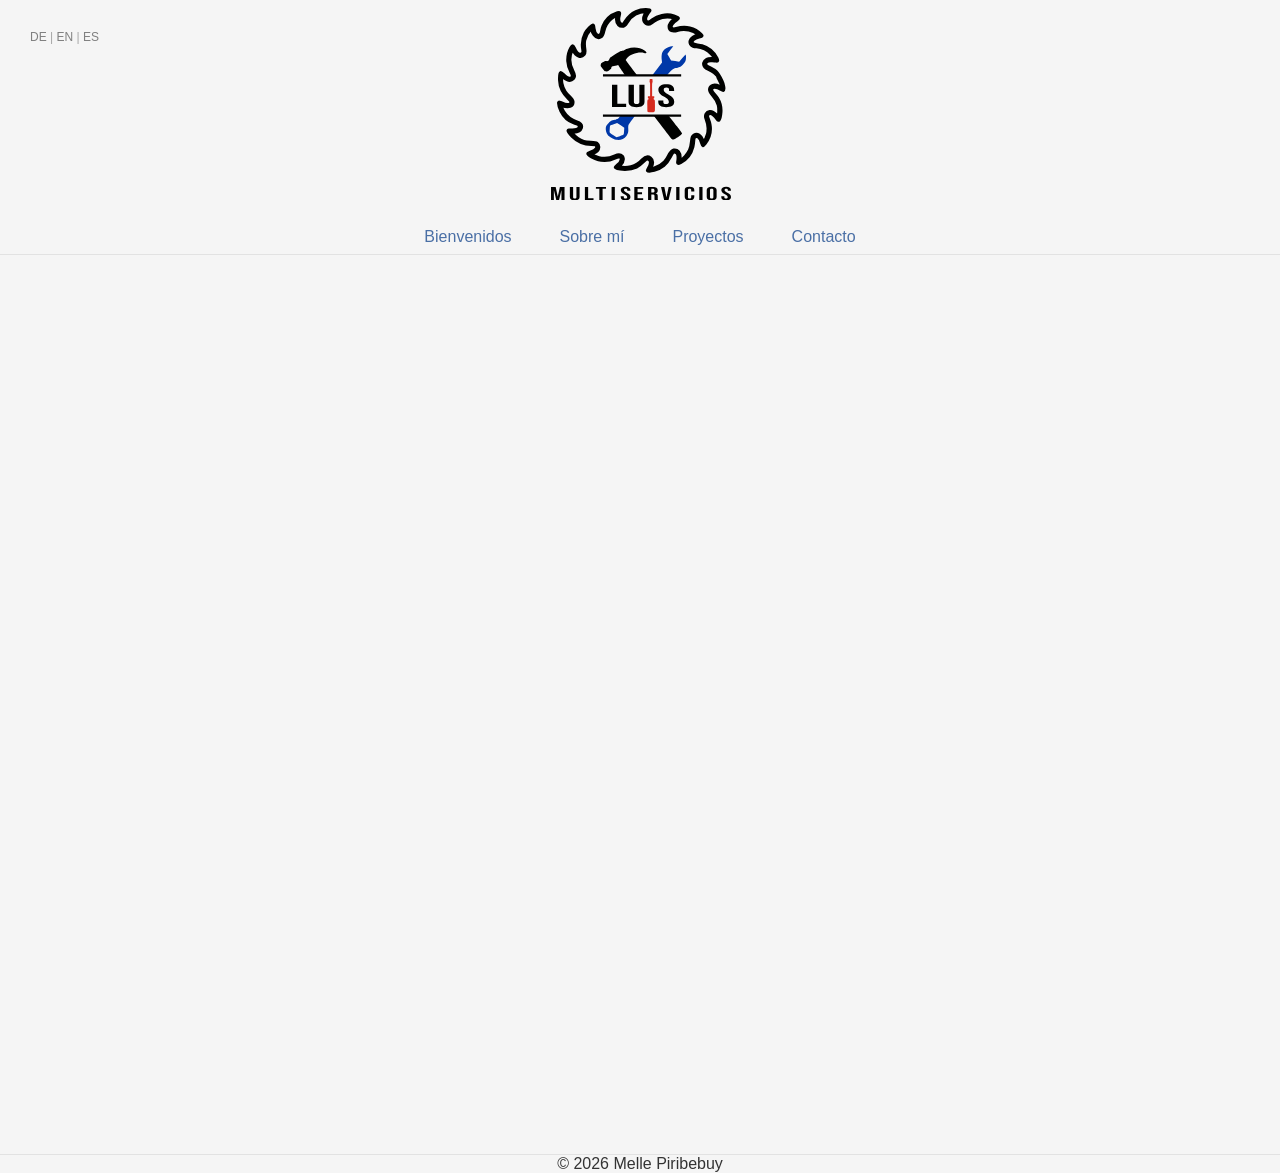
<file: es/references.html>
<!DOCTYPE html>
<html lang="de" dir="ltr">

<head>
  <meta charset="utf-8">
  <meta http-equiv="Pragma" content="no-cache">
  <meta http-equiv="Expires" content="0">
  <link rel="icon" sizes="32x32" href="../Images/LuisLogo.jpg">
  <link rel="stylesheet" href="../css/style.css">
  <meta name="viewport" content="width=device-width, initial-scale=1">
  <title>Luis | Multiservicios</title>
</head>

<body>


  <div class="container">
    <header class="header">

      <div class="lang-picker">
        <span class="lang active" data-lang="de">DE</span>
        <span class="divider">|</span>
        <span class="lang" data-lang="en">EN</span>
        <span class="divider">|</span>
        <span class="lang" data-lang="es">ES</span>
      </div>

      <input class="side-menu" title="hamb" type="checkbox" id="side-menu" />
      <div class="menuContainer">
        <a href="index.html">
          <svg class="logo" viewBox="0 0 105.61422 101.57352" version="1.1" id="svg1" xml:space="preserve"
            xmlns="http://www.w3.org/2000/svg" xmlns:svg="http://www.w3.org/2000/svg">
            <defs id="defs1" />
            <g id="layer1" transform="translate(-55.233114,-82.084185)">
              <path style="fill:#000100;fill-opacity:1;stroke-width:0.638722"
                d="m 126.11175,151.36258 c -1.09446,0.39889 -1.02225,0.45638 -3.41384,-2.71784 -1.2132,-1.61022 -6.62149,-8.54905 -8.80223,-11.61166 -2.18072,-3.06266 -6.12677,-8.5859 -8.76898,-12.27387 -2.6422,-3.68797 -7.339115,-10.54465 -7.794774,-11.24882 l -0.828477,-1.28031 -0.758275,0.20848 c -0.417067,0.11461 -1.060636,0.21397 -1.430139,0.22083 -0.939103,0.0173 -1.451172,0.38692 -1.428728,1.03146 0.01734,0.49864 -0.02372,0.5454 -1.070002,1.2186 -1.18398,0.76265 -1.319938,0.80352 -2.056496,0.62898 -0.395488,-0.0937 -0.705487,-0.39673 -1.543038,-1.50815 -0.9969,-1.32289 -1.041164,-1.42193 -0.905353,-2.02682 0.133958,-0.59676 0.211345,-0.68026 1.25545,-1.35466 1.072876,-0.69299 1.131311,-0.71168 1.632124,-0.52401 0.691076,0.259 1.312071,-0.13942 1.706518,-1.09517 l 0.294402,-0.71315 2.728375,-1.76938 c 2.666338,-1.72931 2.745157,-1.77083 3.481944,-1.81438 0.414463,-0.0252 0.968977,-0.18404 1.232188,-0.35406 0.263205,-0.17001 1.032611,-0.50719 1.709811,-0.74929 3.21223,-1.1484 6.65879,-0.74609 9.27715,1.08288 1.30857,0.91403 1.07073,1.47118 -0.4734,1.10924 -2.98682,-0.70003 -7.54205,0.78474 -9.12556,2.9745 l -0.55886,0.77282 0.76442,1.01741 c 0.42049,0.55952 8.23381,11.02202 14.72062,19.26146 9.85881,12.52245 14.40839,18.14359 14.32052,18.38429 -0.0577,0.15837 -0.30672,0.50812 -0.55311,0.77726 -0.51355,0.56091 -2.82353,2.06593 -3.61194,2.35333 z"
                id="path3" />
              <path style="fill:#0038a8;fill-opacity:1;stroke-width:0.680684"
                d="m 91.020882,149.1728 c -0.710006,-0.89472 -1.177324,-2.514 -1.056044,-3.65916 0.09093,-0.85846 0.21056,-1.09106 1.159833,-2.25484 1.164068,-1.42681 1.787837,-1.78625 3.711725,-2.13761 2.076584,-0.37928 1.286116,-0.1159 11.851724,-13.25197 l 12.99253,-17.0073 -0.13286,-1.2213 c -0.31101,-2.85874 0.11278,-4.45382 1.521,-5.72552 0.80897,-0.73057 2.99943,-1.64868 3.88879,-1.62996 l 0.66089,0.014 -1.56998,2.02664 -1.56997,2.02663 0.9898,1.7109 0.98981,1.71089 2.1289,0.35343 2.1289,0.35342 1.69815,-1.94279 1.69815,-1.94278 0.16807,0.68476 c 0.0925,0.37661 0.0862,1.21537 -0.0136,1.86393 -0.16373,1.06266 -0.2807,1.30137 -1.1826,2.41505 -0.89089,1.09999 -1.11492,1.28108 -2.03808,1.64779 -0.57045,0.22658 -1.56928,0.49956 -2.21962,0.60663 -2.42876,0.39984 -4.83174,4.4646 -15.27348,17.35709 -6.69798,8.27001 -9.49091,12.37253 -9.61522,12.78032 -0.0948,0.31097 -0.13195,1.18789 -0.0826,1.94871 0.11021,1.69876 -0.12816,2.60214 -0.98246,3.72336 -1.278366,1.67775 -3.203821,2.4018 -5.453039,2.05049 -1.01222,-0.15804 -1.405725,-0.31591 -2.5406,-1.01911 -0.905383,-0.5609 -1.510815,-1.04351 -1.858126,-1.48137 z m 6.375319,0.58101 c 0.976472,-0.32198 1.858739,-0.68832 1.9606,-0.81409 0.101879,-0.12579 0.228507,-1.00584 0.281423,-1.95571 l 0.09621,-1.72702 -1.890407,-1.1977 -1.890412,-1.19767 -1.80073,0.60548 c -0.990406,0.33303 -1.843395,0.65148 -1.89555,0.70771 -0.05211,0.0563 -0.134084,0.72167 -0.182096,1.47884 -0.158216,2.49502 -0.353765,2.09971 1.719439,3.4745 l 1.826206,1.21096 z"
                id="path5" />
              <rect
                style="fill:#f5f5f5;fill-opacity:1;stroke:none;stroke-width:1.39692;stroke-miterlimit:3.4;stroke-opacity:1"
                id="rect6" width="51.299824" height="21.442261" x="82.531487" y="117.67466" />
              <path
                d="m 93.254866,122.57298 h 2.826745 v 10.09829 h 4.651279 v 1.68305 h -7.478024 z m 12.951634,11.94964 c -1.37054,0 -2.41558,-0.25246 -3.13512,-0.75737 -0.71953,-0.51613 -1.0793,-1.25107 -1.0793,-2.20479 v -8.98748 h 2.82675 v 9.12212 c 0,0.40393 0.11992,0.69566 0.35976,0.87519 0.25698,0.17952 0.61675,0.26928 1.0793,0.26928 0.46256,0 0.81377,-0.0898 1.05361,-0.26928 0.25698,-0.17953 0.38547,-0.47126 0.38547,-0.87519 v -9.12212 h 2.72395 v 8.98748 c 0,0.95372 -0.35977,1.68866 -1.0793,2.20479 -0.71954,0.50491 -1.76458,0.75737 -3.13512,0.75737 z m 15.6458,0 c -1.37054,0 -2.40702,-0.25246 -3.10942,-0.75737 -0.7024,-0.51613 -1.0536,-1.25107 -1.0536,-2.20479 v -0.67322 h 2.67255 v 0.80786 c 0,0.76298 0.48826,1.14447 1.46477,1.14447 0.47969,0 0.83946,-0.0898 1.0793,-0.26928 0.25698,-0.19075 0.38547,-0.4937 0.38547,-0.90885 0,-0.4937 -0.17132,-0.92568 -0.51395,-1.29595 -0.34264,-0.38149 -0.97652,-0.83591 -1.90163,-1.36327 -1.16496,-0.67322 -1.97872,-1.27911 -2.44128,-1.81769 -0.46256,-0.54979 -0.69384,-1.16691 -0.69384,-1.85135 0,-0.93129 0.35977,-1.64939 1.0793,-2.1543 0.71954,-0.51614 1.76458,-0.77421 3.13512,-0.77421 1.35341,0 2.37275,0.25807 3.05802,0.77421 0.70241,0.50491 1.05361,1.23423 1.05361,2.18796 v 0.48808 h -2.67256 v -0.60589 c 0,-0.40393 -0.11992,-0.69566 -0.35977,-0.87519 -0.23984,-0.19074 -0.59104,-0.28612 -1.0536,-0.28612 -0.94225,0 -1.41338,0.37588 -1.41338,1.12764 0,0.42638 0.17133,0.8247 0.51396,1.19497 0.35977,0.37027 1.00221,0.81908 1.92732,1.34644 1.1821,0.67322 1.99586,1.28472 2.44128,1.83452 0.44543,0.5498 0.66814,1.19497 0.66814,1.93551 0,0.96494 -0.36833,1.70549 -1.105,2.22162 -0.71953,0.51613 -1.77313,0.7742 -3.16081,0.7742 z"
                id="text1"
                style="font-size:63.0917px;font-family:'Bebas Neue';-inkscape-font-specification:'Bebas Neue, Normal';font-variant-position:sub;white-space:pre;fill:#000100;stroke-width:1.74417;stroke-miterlimit:3.4"
                aria-label="Lu  s" />
              <path
                style="fill:#000100;fill-opacity:1;stroke:#000100;stroke-width:1.791;stroke-dasharray:none;stroke-opacity:1"
                d="m 112.06897,167.91644 c -0.0526,-0.0851 0.13811,-0.55985 0.42386,-1.05486 1.29571,-2.24459 1.50895,-3.72979 0.66607,-4.63927 -0.4245,-0.45805 -1.00202,-0.63415 -1.59312,-0.4858 -0.23329,0.0585 -1.09476,0.75554 -1.91439,1.54885 -1.73126,1.67569 -2.24108,2.0685 -3.52732,2.71771 -2.01741,1.01827 -2.98316,1.20919 -6.0893,1.20382 -2.584464,-0.004 -2.901838,-0.0362 -3.906909,-0.39069 -0.601667,-0.2122 -1.093934,-0.47051 -1.093934,-0.57403 0,-0.10351 0.469338,-0.57533 1.042972,-1.04849 1.34899,-1.11271 2.03326,-2.10217 2.126766,-3.07533 0.06174,-0.64263 0.01677,-0.7983 -0.330895,-1.146 -0.606333,-0.60633 -1.337407,-0.53793 -3.091406,0.28922 -2.179924,1.028 -3.150377,1.24819 -5.451537,1.23694 -1.489624,-0.007 -2.250306,-0.0898 -3.203671,-0.34747 -2.220414,-0.60018 -5.547921,-2.46329 -5.547738,-3.10625 5.3e-5,-0.20037 0.337026,-0.38811 1.279948,-0.71312 1.498336,-0.51645 2.856539,-1.36751 3.179708,-1.99246 0.389536,-0.75327 0.296195,-1.46675 -0.252255,-1.92824 -0.460413,-0.38741 -0.562655,-0.40458 -2.408541,-0.40458 -4.400521,0 -6.965792,-1.04571 -9.903953,-4.03722 -1.763049,-1.79506 -2.421803,-2.66569 -2.339666,-3.0922 0.04731,-0.24576 0.277464,-0.27603 2.162364,-0.28438 2.473631,-0.011 3.154062,-0.24057 3.645957,-1.23034 0.277624,-0.55861 0.277624,-0.59399 0,-1.1603 -0.218796,-0.44631 -0.452274,-0.64584 -0.989596,-0.84568 -0.386788,-0.14386 -1.230681,-0.45644 -1.875319,-0.69461 -3.035589,-1.12159 -5.243935,-3.16634 -6.722101,-6.22412 -0.548732,-1.13513 -1.244077,-3.47591 -1.246912,-4.19757 -0.0023,-0.52029 0.486254,-0.46789 1.899754,0.20384 1.141588,0.54251 1.624859,0.68411 2.534025,0.74245 1.045431,0.0671 1.15831,0.0428 1.626076,-0.35087 0.415943,-0.34999 0.502669,-0.53381 0.502669,-1.06546 0,-0.60706 -0.0813,-0.72053 -1.47344,-2.05678 -1.732505,-1.66293 -2.39612,-2.52071 -3.224019,-4.16732 -0.944316,-1.87815 -1.260551,-3.18305 -1.340059,-5.5296 -0.07575,-2.23549 0.152093,-3.71144 0.585821,-3.79497 0.13823,-0.0266 0.760742,0.46766 1.422756,1.12967 1.886252,1.88624 3.436506,2.42226 4.353516,1.50525 0.691658,-0.69166 0.619847,-1.27821 -0.389571,-3.1821 -1.151929,-2.17268 -1.508949,-3.39467 -1.611557,-5.51598 -0.128856,-2.66408 0.343936,-4.75695 1.55932,-6.90255 0.828348,-1.46232 1.053717,-1.47339 1.684267,-0.0827 1.049258,2.3141 2.144639,3.48176 3.266215,3.48176 0.693774,0 1.155268,-0.30383 1.415397,-0.93182 0.163291,-0.39422 0.150031,-0.76139 -0.07758,-2.1491 -0.501398,-3.05687 -0.139453,-5.300386 1.305618,-8.092854 0.575141,-1.111414 1.02817,-1.709768 2.159369,-2.85205 1.482737,-1.497263 2.018576,-1.770696 2.1438,-1.09394 0.03579,0.193396 0.143534,0.868166 0.239444,1.499492 0.447023,2.94255 2.073194,4.446375 3.448224,3.18881 0.403894,-0.369398 0.511871,-0.649969 0.768675,-1.997359 0.164325,-0.862179 0.47167,-1.993099 0.682987,-2.51316 1.28833,-3.17059 4.268026,-5.922343 7.591209,-7.010494 1.090816,-0.357173 1.206406,-0.230655 0.893261,0.977803 -0.580593,2.24059 -0.454506,3.753179 0.382636,4.590323 0.472231,0.472232 1.294165,0.598535 1.87435,0.288032 0.160427,-0.08584 0.651902,-0.752461 1.092165,-1.481334 1.42052,-2.351747 3.123,-3.898529 5.49674,-4.994078 1.81439,-0.837386 2.93121,-1.077137 5.08432,-1.091484 2.20803,-0.01471 2.50877,0.1093 1.95786,0.807332 -2.00811,2.544383 -2.53318,4.431386 -1.51607,5.448497 0.26328,0.263285 0.54922,0.373228 0.97067,0.373228 0.63507,0 0.87217,-0.131121 2.22975,-1.233123 1.17561,-0.954297 3.38502,-1.969269 4.98938,-2.292052 1.80316,-0.362782 4.79378,-0.247895 6.34066,0.243572 1.42708,0.453409 2.26602,0.887717 2.26602,1.173096 0,0.126096 -0.29888,0.416231 -0.66418,0.644729 -2.38809,1.493801 -3.60634,3.276614 -3.01733,4.415632 0.41127,0.795302 1.16616,0.915834 2.70041,0.431162 2.58467,-0.816488 4.65403,-0.912076 7.03507,-0.324958 2.09498,0.516583 4.47116,1.861133 5.89471,3.335483 0.53684,0.55599 0.5885,0.669088 0.3907,0.855401 -0.12537,0.118087 -0.73862,0.32689 -1.36279,0.464025 -2.6674,0.586022 -4.17436,1.916053 -3.63802,3.210899 0.2659,0.64193 0.95831,0.9189 2.78303,1.11326 0.88249,0.094 1.97252,0.27948 2.42229,0.4122 3.13746,0.9258 6.33114,3.61783 7.79663,6.57196 0.5933,1.19597 0.52334,1.5216 -0.29963,1.39458 -0.32145,-0.0496 -1.26858,-0.13769 -2.10473,-0.19573 -1.83952,-0.12768 -2.77477,0.14045 -3.2588,0.93426 -0.71441,1.17159 -0.26539,1.77822 2.25301,3.04387 1.48208,0.74484 2.2414,1.24036 3.05511,1.99373 1.09457,1.0134 1.22856,1.2262 3.08962,4.90706 0.87312,1.72688 1.27758,4.69487 0.65585,4.81259 -0.14163,0.0268 -0.62504,-0.17738 -1.07422,-0.45378 -2.6041,-1.60231 -4.7913,-1.6317 -5.08459,-0.0683 -0.14981,0.79858 0.0195,1.11803 1.33106,2.51036 0.66391,0.70485 1.46901,1.71265 1.78909,2.23955 1.27474,2.09846 1.93656,4.86543 1.75908,7.35454 -0.11286,1.5828 -0.63198,3.73867 -0.98117,4.07463 -0.22176,0.21337 -0.30351,0.16769 -0.81753,-0.45681 -1.76073,-2.13919 -2.83506,-2.97861 -3.81214,-2.97861 -0.53442,0 -1.32048,0.67288 -1.44422,1.23625 -0.0697,0.31752 0.0676,0.86906 0.47546,1.91016 0.31543,0.80507 0.67637,2.02635 0.80209,2.71397 0.59215,3.23877 -0.43673,7.31343 -2.52614,10.00416 -1.14537,1.47501 -1.26483,1.45783 -1.71684,-0.24698 -0.77933,-2.93925 -2.56428,-4.41087 -3.82314,-3.15201 -0.40363,0.40363 -0.43964,0.5492 -0.544,2.19827 -0.0615,0.97131 -0.24903,2.30635 -0.41683,2.96677 -0.87634,3.44904 -3.44559,6.7329 -6.44211,8.23391 -1.33596,0.66921 -1.57438,0.60623 -1.40683,-0.37163 0.23333,-1.36177 0.14395,-3.48091 -0.17416,-4.12892 -0.46754,-0.95242 -1.6301,-1.34539 -2.39507,-0.80958 -0.1872,0.13112 -0.80295,1.13717 -1.36834,2.23565 -1.16352,2.2606 -2.14823,3.56594 -3.56094,4.72041 -1.21365,0.99178 -3.40017,2.0764 -5.02193,2.49113 -1.29832,0.33201 -3.28828,0.42499 -3.45127,0.16126 z m 3.26997,-1.10237 c 2.29748,-0.60176 4.11956,-1.67994 5.73756,-3.39511 0.79378,-0.84146 1.26279,-1.55178 2.06073,-3.12101 1.11614,-2.19502 1.74532,-2.92226 2.67985,-3.09758 2.04125,-0.38294 3.44069,1.34069 3.33474,4.10722 -0.0343,0.89412 0.005,1.29463 0.12856,1.29437 0.30071,-5.9e-4 1.96552,-1.31125 2.79853,-2.20317 1.02055,-1.0927 1.7128,-2.11277 2.25016,-3.31571 0.59998,-1.34314 0.79161,-2.20829 1.02273,-4.6174 0.21778,-2.27014 0.35218,-2.6005 1.32825,-3.2648 1.53897,-1.04741 3.54003,0.17183 4.4709,2.72413 l 0.43285,1.1868 0.34344,-0.43072 c 0.56832,-0.71274 1.43431,-2.58112 1.81227,-3.90997 0.28772,-1.0116 0.35391,-1.62305 0.34676,-3.20367 -0.009,-2.04136 -0.0352,-2.15936 -1.139,-5.15713 -0.65068,-1.76726 0.17616,-3.29884 1.90914,-3.53637 1.03709,-0.14215 2.16898,0.43079 3.44263,1.7426 l 1.01897,1.04949 0.19798,-0.68272 c 0.30312,-1.04525 0.26625,-4.37882 -0.062,-5.60544 -0.47883,-1.78935 -1.38331,-3.38119 -2.91475,-5.12981 -1.50747,-1.72126 -1.8469,-2.40914 -1.6656,-3.37554 0.13678,-0.72911 0.89056,-1.58293 1.60587,-1.81901 0.90073,-0.29727 2.24864,-0.0925 3.59245,0.54564 l 1.18759,0.56398 -0.0885,-0.74511 c -0.1309,-1.10176 -0.52542,-2.16341 -1.29831,-3.49368 -0.37892,-0.6522 -0.68896,-1.25515 -0.68896,-1.33991 0,-0.3351 -1.13928,-1.73411 -1.99101,-2.44492 -0.49506,-0.41315 -1.69392,-1.14531 -2.66413,-1.62701 -1.06471,-0.52863 -1.9445,-1.08137 -2.21923,-1.39429 -1.08916,-1.24047 -0.63381,-2.97442 1.014,-3.86121 0.53851,-0.28982 0.87946,-0.33642 2.46135,-0.33642 1.00994,0 1.83626,-0.039 1.83626,-0.0866 0,-0.24884 -1.07117,-1.71776 -1.84794,-2.53414 -2.15872,-2.2688 -4.77254,-3.5311 -7.84122,-3.78675 -0.64464,-0.0537 -1.46896,-0.20376 -1.8318,-0.33346 -1.22239,-0.43694 -1.83697,-1.6401 -1.46757,-2.873036 0.33529,-1.11913 2.1807,-2.406551 3.9595,-2.762314 0.2386,-0.04773 0.43381,-0.143175 0.43381,-0.212119 0,-0.271546 -1.24186,-1.137141 -2.57856,-1.797312 -2.01283,-0.994091 -3.06751,-1.237699 -5.31341,-1.227299 -1.59895,0.0072 -2.05956,0.07002 -3.12553,0.424797 -2.73577,0.910531 -4.51722,0.220732 -4.51211,-1.747144 0.003,-1.217052 0.84276,-2.52374 2.42547,-3.774806 l 0.74842,-0.591586 -0.58926,-0.235779 c -1.47637,-0.590723 -4.39719,-0.75495 -6.27704,-0.352931 -2.02075,0.432151 -3.08329,0.975979 -5.73769,2.936672 -0.90929,0.671651 -2.08168,0.776227 -2.84315,0.253604 -0.93913,-0.644558 -1.18647,-1.122317 -1.18629,-2.291395 1.3e-4,-0.889487 0.0858,-1.216305 0.58104,-2.215475 0.31949,-0.644648 0.6972,-1.330311 0.83936,-1.523699 0.25775,-0.350656 0.25655,-0.351627 -0.43513,-0.351627 -1.57455,0 -3.982,0.64329 -5.43931,1.453423 -1.95962,1.089373 -3.35328,2.478499 -4.49114,4.476515 -0.78705,1.382007 -1.459302,1.883901 -2.523385,1.883901 -0.809346,0 -1.24592,-0.175319 -1.787737,-0.71788 -0.853262,-0.854448 -1.217959,-2.495811 -0.916915,-4.126702 0.08725,-0.472735 0.125247,-0.893281 0.08442,-0.934549 -0.145979,-0.147553 -2.33705,1.097158 -3.22031,1.82942 -2.094941,1.736762 -3.337063,3.867014 -3.926811,6.734534 -0.394603,1.918662 -0.675121,2.452395 -1.513604,2.879952 -1.158782,0.590876 -2.531989,0.168254 -3.405497,-1.048087 -0.50082,-0.697368 -1.115416,-2.329247 -1.115416,-2.961634 0,-0.693961 -0.325668,-0.618149 -1.148558,0.267365 -1.398196,1.504607 -2.401749,3.462918 -2.844041,5.549795 -0.288799,1.362686 -0.2832,2.528566 0.02138,4.444276 0.285043,1.79288 0.21426,2.41506 -0.351201,3.08708 -1.540508,1.83078 -4.096737,0.8598 -5.591936,-2.1241 l -0.459645,-0.91728 -0.436256,0.93769 c -0.686172,1.47486 -1.066746,3.20688 -1.066746,4.85481 0,2.36396 0.383138,3.7408 1.742854,6.26306 0.737228,1.36756 0.789583,1.53604 0.723796,2.3293 -0.05877,0.70892 -0.161206,0.94828 -0.599115,1.40008 -1.238089,1.27738 -3.011409,1.01459 -5.152698,-0.76359 -0.466426,-0.38733 -0.902616,-0.67052 -0.969312,-0.6293 -0.180805,0.11174 -0.146465,2.83131 0.04921,3.89565 0.237991,1.29462 0.974279,3.13566 1.723633,4.30981 0.348638,0.54627 1.412633,1.77931 2.364432,2.74006 1.725235,1.74149 1.730757,1.74948 1.801966,2.60821 0.202676,2.44395 -2.356263,3.3108 -5.654728,1.91555 -0.33552,-0.14193 -0.637916,-0.23016 -0.672002,-0.19608 -0.141242,0.14124 0.826558,2.69326 1.346119,3.54961 1.726215,2.84519 3.655284,4.3271 7.100182,5.45436 1.862656,0.60951 2.708068,1.7582 2.28069,3.09884 -0.433214,1.35895 -1.619562,2.01306 -3.93621,2.17025 -0.752076,0.0511 -1.367417,0.1527 -1.367417,0.22593 0,0.0733 0.06171,0.13315 0.137137,0.13315 0.07543,0 0.466036,0.40436 0.868022,0.89858 1.454864,1.78869 3.376962,3.08085 5.636595,3.78929 0.860289,0.26972 1.661373,0.36481 3.750638,0.44525 2.442681,0.094 2.697807,0.13158 3.166962,0.46615 0.66078,0.47121 0.975,1.09633 0.971799,1.9333 -0.0053,1.3462 -1.297549,2.74367 -3.177635,3.43596 l -0.914193,0.33663 0.367226,0.28154 c 0.664116,0.50915 2.571502,1.36809 3.824588,1.7223 0.963092,0.27224 1.638987,0.34783 3.106254,0.34745 2.149565,-5.7e-4 3.256972,-0.26908 5.416099,-1.31321 1.843336,-0.89141 2.885824,-0.83189 3.8694,0.22097 0.273106,0.29233 0.396984,0.63641 0.447213,1.24214 0.09428,1.13686 -0.326513,2.04224 -1.53322,3.2989 l -0.953088,0.99255 0.799306,0.17142 c 1.346154,0.28869 4.467445,0.21576 5.845095,-0.13658 2.322,-0.59387 4.42296,-1.89501 6.00081,-3.71633 1.39186,-1.60665 2.95813,-1.99341 4.20899,-1.03934 1.23841,0.94458 1.38945,2.68567 0.42264,4.8718 -0.20818,0.47073 -0.3785,0.88226 -0.3785,0.91455 0,0.13324 0.63645,0.0403 1.78623,-0.26086 z"
                id="path1" />
              <path
                style="fill:#000100;fill-opacity:1;stroke:#000100;stroke-width:1.19888;stroke-miterlimit:3.4;stroke-opacity:1"
                d="M 88.484526,117.62583 H 129.77769" id="path2" />
              <path
                style="fill:#d52a1e;fill-opacity:1;stroke:none;stroke-width:0.792328;stroke-dasharray:none;stroke-opacity:1"
                d="m 112.63548,137.08484 c -0.74624,-0.13944 -0.72738,-0.0521 -0.72738,-3.36329 0,-3.03362 0.005,-3.07271 0.44107,-3.3034 0.34249,-0.18125 0.37323,-0.4301 0.0794,-0.64234 -0.22746,-0.16426 -0.2448,-0.21353 -0.21947,-0.62343 l 0.0275,-0.44508 0.56308,-0.0285 0.56308,-0.0285 0.0242,-3.45016 c 0.0229,-3.26647 0.0147,-3.4673 -0.15492,-3.77246 -0.15604,-0.28079 -0.16876,-0.39835 -0.0987,-0.91256 0.0442,-0.32463 0.0823,-0.67475 0.0845,-0.77807 l 0.004,-0.18785 0.68038,0.0168 0.68038,0.0169 0.08,0.76988 c 0.067,0.64444 0.0555,0.81718 -0.0704,1.06006 -0.13114,0.25298 -0.15041,0.73699 -0.15041,3.77815 v 3.488 h 0.56308 0.56307 v 0.48473 c 0,0.40873 -0.0294,0.50264 -0.1877,0.59881 -0.28462,0.17298 -0.2498,0.48345 0.0755,0.67331 0.49017,0.28606 0.48765,0.26891 0.486,3.30711 -0.002,2.83352 -0.002,2.83461 -0.21269,3.06108 -0.15919,0.17079 -0.30316,0.24341 -0.58499,0.295 -0.51889,0.095 -1.96858,0.087 -2.50877,-0.0141 z"
                id="path4" />
              <path
                style="fill:#000100;fill-opacity:1;stroke:#000100;stroke-width:1.19888;stroke-miterlimit:3.4;stroke-opacity:1"
                d="M 88.468558,138.90439 H 129.76173" id="path2-3" />
              <path
                style="font-size:48px;font-family:'Bebas Neue';-inkscape-font-specification:'Bebas Neue, Normal';font-variant-position:sub;white-space:pre;stroke-width:1.75993;stroke-miterlimit:3.4"
                d="m 153.48714,183.6577 c -0.83459,0 -1.46574,-0.14929 -1.89347,-0.44786 -0.42773,-0.30521 -0.64159,-0.73981 -0.64159,-1.30378 v -0.3981 h 1.62744 v 0.47772 c 0,0.45118 0.29732,0.67677 0.89197,0.67677 0.29211,0 0.51119,-0.0531 0.65724,-0.15924 0.15648,-0.1128 0.23472,-0.29195 0.23472,-0.53744 0,-0.29194 -0.10432,-0.54739 -0.31296,-0.76634 -0.20865,-0.22559 -0.59465,-0.49431 -1.158,-0.80615 -0.70939,-0.39811 -1.20493,-0.7564 -1.48661,-1.07488 -0.28167,-0.32511 -0.4225,-0.69004 -0.4225,-1.09477 0,-0.55071 0.21908,-0.97535 0.65723,-1.27392 0.43816,-0.30521 1.07454,-0.45782 1.90913,-0.45782 0.82415,0 1.44488,0.15261 1.86217,0.45782 0.42773,0.29857 0.64159,0.72985 0.64159,1.29382 v 0.28863 h -1.62744 v -0.35829 c 0,-0.23886 -0.073,-0.41137 -0.21909,-0.51753 -0.14605,-0.1128 -0.35991,-0.1692 -0.64159,-0.1692 -0.57377,0 -0.86066,0.22227 -0.86066,0.66682 0,0.25213 0.10432,0.48768 0.31296,0.70663 0.21909,0.21895 0.6103,0.48435 1.17365,0.7962 0.71983,0.3981 1.21536,0.75971 1.4866,1.08482 0.27125,0.32512 0.40687,0.70663 0.40687,1.14454 0,0.57061 -0.2243,1.00852 -0.67289,1.31373 -0.43815,0.30521 -1.07974,0.45782 -1.92477,0.45782 z"
                id="path21" />
              <path
                style="font-size:48px;font-family:'Bebas Neue';-inkscape-font-specification:'Bebas Neue, Normal';font-variant-position:sub;white-space:pre;stroke-width:1.75993;stroke-miterlimit:3.4"
                d="m 145.8906,183.6577 c -0.84503,0 -1.49184,-0.15261 -1.94043,-0.45782 -0.44859,-0.30521 -0.67288,-0.73648 -0.67288,-1.29382 v -3.66253 c 0,-0.55734 0.22429,-0.98861 0.67288,-1.29382 0.44859,-0.30521 1.0954,-0.45782 1.94043,-0.45782 0.84502,0 1.49183,0.15261 1.94042,0.45782 0.44859,0.30521 0.67289,0.73648 0.67289,1.29382 v 3.66253 c 0,0.55734 -0.2243,0.98861 -0.67289,1.29382 -0.44859,0.30521 -1.0954,0.45782 -1.94042,0.45782 z m 0,-0.99525 c 0.59464,0 0.89196,-0.22891 0.89196,-0.68673 v -3.80185 c 0,-0.45782 -0.29732,-0.68673 -0.89196,-0.68673 -0.59465,0 -0.89197,0.22891 -0.89197,0.68673 v 3.80185 c 0,0.45782 0.29732,0.68673 0.89197,0.68673 z"
                id="path20" />
              <path
                style="font-size:48px;font-family:'Bebas Neue';-inkscape-font-specification:'Bebas Neue, Normal';font-variant-position:sub;white-space:pre;stroke-width:1.75993;stroke-miterlimit:3.4"
                d="m 139.33962,176.59142 h 1.72134 v 6.96675 h -1.72134 z" id="path19" />
              <path
                style="font-size:48px;font-family:'Bebas Neue';-inkscape-font-specification:'Bebas Neue, Normal';font-variant-position:sub;white-space:pre;stroke-width:1.75993;stroke-miterlimit:3.4"
                d="m 134.18426,183.6577 c -0.82416,0 -1.45532,-0.14929 -1.89348,-0.44786 -0.42773,-0.29858 -0.64159,-0.7199 -0.64159,-1.26397 v -3.74215 c 0,-0.54407 0.21386,-0.96539 0.64159,-1.26397 0.43816,-0.29857 1.06932,-0.44786 1.89348,-0.44786 0.82415,0 1.45009,0.14929 1.87782,0.44786 0.43817,0.29858 0.65725,0.7199 0.65725,1.26397 v 0.73649 h -1.62746 v -0.80615 c 0,-0.43128 -0.28689,-0.64692 -0.86066,-0.64692 -0.57379,0 -0.86068,0.21564 -0.86068,0.64692 v 3.89143 c 0,0.42464 0.28689,0.63696 0.86068,0.63696 0.57377,0 0.86066,-0.21232 0.86066,-0.63696 v -1.06492 h 1.62746 v 0.9853 c 0,0.54407 -0.21908,0.96539 -0.65725,1.26397 -0.42773,0.29857 -1.05367,0.44786 -1.87782,0.44786 z"
                id="path18" />
              <path
                style="font-size:48px;font-family:'Bebas Neue';-inkscape-font-specification:'Bebas Neue, Normal';font-variant-position:sub;white-space:pre;stroke-width:1.75993;stroke-miterlimit:3.4"
                d="m 127.1667,176.59142 h 1.72135 v 6.96675 h -1.72135 z" id="path17" />
              <path
                style="font-size:48px;font-family:'Bebas Neue';-inkscape-font-specification:'Bebas Neue, Normal';font-variant-position:sub;white-space:pre;stroke-width:1.75993;stroke-miterlimit:3.4"
                d="m 119.14763,176.59142 h 1.73699 l 1.12669,5.40421 h 0.0313 l 1.12669,-5.40421 h 1.58052 l -1.65877,6.96675 h -2.28468 z"
                id="path16" />
              <path
                style="font-size:48px;font-family:'Bebas Neue';-inkscape-font-specification:'Bebas Neue, Normal';font-variant-position:sub;white-space:pre;stroke-width:1.75993;stroke-miterlimit:3.4"
                d="m 112.2993,176.59142 h 2.55074 c 0.88675,0 1.53355,0.1327 1.94042,0.3981 0.40686,0.25877 0.61029,0.66018 0.61029,1.20425 v 0.42796 c 0,0.72321 -0.37556,1.18103 -1.1267,1.37344 v 0.0199 c 0.4173,0.0796 0.7094,0.24218 0.87632,0.48767 0.17735,0.2455 0.26603,0.57393 0.26603,0.9853 v 1.22416 c 0,0.19905 0.0104,0.36161 0.0313,0.48767 0.0209,0.11943 0.073,0.23886 0.15649,0.35829 h -1.75264 c -0.0626,-0.11279 -0.10433,-0.21895 -0.12518,-0.31848 -0.0209,-0.0995 -0.0313,-0.27866 -0.0313,-0.53743 v -1.27392 c 0,-0.31848 -0.0835,-0.54075 -0.25038,-0.66682 -0.15648,-0.12607 -0.43294,-0.1891 -0.82938,-0.1891 h -0.59465 v 2.98575 h -1.72136 z m 2.34729,2.98575 c 0.34428,0 0.59987,-0.0564 0.76679,-0.16919 0.17735,-0.1128 0.26603,-0.3019 0.26603,-0.5673 v -0.53743 c 0,-0.25213 -0.073,-0.4346 -0.21908,-0.54739 -0.13562,-0.11279 -0.3547,-0.16919 -0.65725,-0.16919 h -0.78243 v 1.9905 z"
                id="path15" />
              <path
                style="font-size:48px;font-family:'Bebas Neue';-inkscape-font-specification:'Bebas Neue, Normal';font-variant-position:sub;white-space:pre;stroke-width:1.75993;stroke-miterlimit:3.4"
                d="m 105.03132,176.59142 h 4.69459 v 0.99525 h -2.97323 v 1.84121 h 2.36294 v 0.99525 h -2.36294 v 2.13979 h 2.97323 v 0.99525 h -4.69459 z"
                id="path14" />
              <path
                style="font-size:48px;font-family:'Bebas Neue';-inkscape-font-specification:'Bebas Neue, Normal';font-variant-position:sub;white-space:pre;stroke-width:1.75993;stroke-miterlimit:3.4"
                d="m 100.38945,183.6577 c -0.834587,0 -1.465746,-0.14929 -1.893473,-0.44786 -0.427727,-0.30521 -0.64159,-0.73981 -0.64159,-1.30378 v -0.3981 h 1.627446 v 0.47772 c 0,0.45118 0.29732,0.67677 0.891967,0.67677 0.29211,0 0.51119,-0.0531 0.65724,-0.15924 0.15649,-0.1128 0.23473,-0.29195 0.23473,-0.53744 0,-0.29194 -0.10432,-0.54739 -0.31297,-0.76634 -0.20865,-0.22559 -0.59465,-0.49431 -1.157997,-0.80615 -0.709397,-0.39811 -1.204934,-0.7564 -1.486608,-1.07488 -0.281674,-0.32511 -0.422511,-0.69004 -0.422511,-1.09477 0,-0.55071 0.219079,-0.97535 0.657238,-1.27392 0.43816,-0.30521 1.074531,-0.45782 1.909118,-0.45782 0.82417,0 1.4449,0.15261 1.86219,0.45782 0.42773,0.29857 0.6416,0.72985 0.6416,1.29382 v 0.28863 h -1.62746 v -0.35829 c 0,-0.23886 -0.073,-0.41137 -0.21908,-0.51753 -0.14606,-0.1128 -0.35992,-0.1692 -0.6416,-0.1692 -0.573777,0 -0.860667,0.22227 -0.860667,0.66682 0,0.25213 0.10432,0.48768 0.31297,0.70663 0.219077,0.21895 0.610297,0.48435 1.173647,0.7962 0.71984,0.3981 1.21538,0.75971 1.48662,1.08482 0.27124,0.32512 0.40686,0.70663 0.40686,1.14454 0,0.57061 -0.22429,1.00852 -0.67289,1.31373 -0.43816,0.30521 -1.07975,0.45782 -1.92478,0.45782 z"
                id="path13" />
              <path
                style="font-size:48px;font-family:'Bebas Neue';-inkscape-font-specification:'Bebas Neue, Normal';font-variant-position:sub;white-space:pre;stroke-width:1.75993;stroke-miterlimit:3.4"
                d="m 93.03053,176.59142 h 1.72134 v 6.96675 h -1.72134 z" id="path12" />
              <path
                style="font-size:48px;font-family:'Bebas Neue';-inkscape-font-specification:'Bebas Neue, Normal';font-variant-position:sub;white-space:pre;stroke-width:1.75993;stroke-miterlimit:3.4"
                d="m 86.563561,177.58667 h -1.799584 v -0.99525 h 5.320505 v 0.99525 H 88.2849 v 5.9715 h -1.721339 z"
                id="path22" />
              <path
                style="font-size:48px;font-family:'Bebas Neue';-inkscape-font-specification:'Bebas Neue, Normal';font-variant-position:sub;white-space:pre;stroke-width:1.75993;stroke-miterlimit:3.4"
                d="m 78.938593,176.59142 h 1.72134 v 5.9715 h 2.832387 v 0.99525 h -4.553727 z" id="path11" />
              <path
                style="font-size:48px;font-family:'Bebas Neue';-inkscape-font-specification:'Bebas Neue, Normal';font-variant-position:sub;white-space:pre;stroke-width:1.75993;stroke-miterlimit:3.4"
                d="m 73.564138,183.6577 c -0.834589,0 -1.470963,-0.14929 -1.909123,-0.44786 -0.438159,-0.30521 -0.657239,-0.73981 -0.657239,-1.30378 v -5.31464 h 1.721341 v 5.39426 c 0,0.23886 0.07303,0.41137 0.21908,0.51753 0.156485,0.10616 0.375564,0.15924 0.657238,0.15924 0.281674,0 0.495538,-0.0531 0.641591,-0.15924 0.156485,-0.10616 0.234728,-0.27867 0.234728,-0.51753 v -5.39426 h 1.658745 v 5.31464 c 0,0.56397 -0.21908,0.99857 -0.657239,1.30378 -0.438159,0.29857 -1.074533,0.44786 -1.909122,0.44786 z"
                id="path10" />
              <path
                style="font-size:48px;font-family:'Bebas Neue';-inkscape-font-specification:'Bebas Neue, Normal';font-variant-position:sub;white-space:pre;stroke-width:1.75993;stroke-miterlimit:3.4"
                d="m 61.053951,176.59142 h 2.456822 l 1.095399,4.9862 h 0.0313 l 1.095397,-4.9862 h 2.456822 v 6.96675 h -1.627448 v -5.27483 h -0.0313 l -1.251884,5.27483 h -1.439666 l -1.251884,-5.27483 h -0.0313 v 5.27483 h -1.502257 z"
                id="text10" />
            </g>
          </svg>




        </a>

        <Menu>
          <nav class="nav" id="nav">
            <ul class="menu" id="menu">
               <li> <a href="index.html">Bienvenidos</a></li>
              <li> <a href="index.html">Sobre mí</a></li>
              <li> <a href="references.html">Proyectos</a></li>
              <li> <a href="contact.html">Contacto</a></li>


            </ul>
          </nav>
      </div>
      <label class="hamb" id="hamb" for="side-menu"><span class="hamb-line"></span></label>

    </header>

    <main class="main">




    </main>

    <footer class="footer">
      <p>© 2026 Melle Piribebuy</p>
    </footer>
  </div>

  <script type="module" src="../js/script.js"></script>
</body>

</html>
</file>
<file: css/style.css>
@font-face {
  font-family: 'Outfit';
  font-style: normal;
  font-weight: 300;
  /* Light = 300 */
  font-display: swap;
  /* sorgt dafür, dass Text sofort sichtbar ist */
  src: url('../fonts/Outfit/static/Outfit-Light.woff') format('woff');
}

@font-face {
  font-family: "JetBrainsMono";
  src: url("../fonts/Bebas_Neue_Jet/JetBrains_Mono/static/JetBrainsMono-Bold.ttf") format("truetype");
  font-weight: 400;
  font-style: normal;
}


html,
body {
  overflow: auto;
  min-height: 100%;
}

body {
  font-family: "Montserrat", Sans-serif;
  font-weight: 300;
  /* Light */
  background-color: #E6F0FF;
  color: #333;
  min-height: 100vh;
}



.container {
  display: flex;
  flex-direction: column;
  min-height: 100vh;

}


.header {
  display: flex;
  flex-direction: row;
  padding: 0.5em 0;
  align-items: center;
  background-color: #F5F5F5;
  border-bottom: 1px solid #E2E2E2;

}


.main {
  background-color: #F5F5F5;
  border-bottom: 1px solid #E2E2E2;
  display: grid;
  grid-template-columns: 1fr;
  /* nur EINE Spalte auf Mobil */
  grid-template-rows: auto auto auto auto auto;
  gap: 2rem;
  /*min-height: auto;*/
  min-height: 100dvh;
  align-content: start;
  padding: 0;
  color: #141414;

  justify-items: center;
  /* horizontal zentrieren */

}



* {
  margin: 0;
  padding: 0;
  box-sizing: border-box;
  /* font-family: 'Poppins', 'san-serifs'*/
}

/*index.html*/


.logo {
  width: 100px;
}

.menuContainer {
  display: flex;
  flex-direction: row;
  margin-inline: unset;

}

h2 {
  /*color:  #cbcaca;*/
  color:  #4A6FA5;
  font-size: 1.1em;
  font-weight: 400;
  text-align: center;
  line-height: 1.5em;
  padding: 1.0em;
}

h3 {
  color: #4A6FA5;
  font-size: 0.9em;
  margin-top: 1em;
}

.hero {
  width: 100%;
  display: flex;
  flex-direction: column;
  align-items: center;
  grid-row: 1;
  gap: 1.5em;
  text-align: center;
  padding: 0.5em;
}


h1 {
  color: #666;
}

.hero h1,
h1 {
  font-size: 1.2em;
  font-weight: 300;
  margin-top: 20px;
  text-transform: uppercase;
  text-align: center;
  letter-spacing: 4px;
  line-height: 1.8;
  
}

.hero .audience {
  text-transform: uppercase;
  letter-spacing: 2px;
  font-size: 0.9em;
  color: #666;
  line-height: 1.8;
}

.hero .branding {
  text-transform: uppercase;
  letter-spacing: 2px;
  font-size: 13px;
  color: #4A6FA5;
}


.voila {
  width: 100%;
}


.slideshow {
  display: flex;
  align-items: center;
  justify-content: center;
  gap: 2rem;
  width: 250px;
}

.carousel {
  display: flex;
  align-items: center;
  justify-content: center;
  gap: 1rem;
}

.carousel img {
  transition: all .4s ease;
  border-radius: 12px;
}

.side {
  display: none;
}

.active {
  width: min(90vw, 300px);
}



.side-menu {
  display: block;
  opacity: 0;
}

.nav {
  position: fixed;
  top: 0;
  left: 0;
  width: 100%;
  height: 100vh;

  background: #F5F5F5;

  display: flex;
  justify-content: center;
  align-items: center;
  flex-direction: column;

  transform: translateX(-100%);
  transition: transform 0.3s ease;
  z-index: 4;

}

.nav li a {
  text-decoration: none;
  color: #4A6FA5;

}

.nav.de li a {
  color: #0000008f;
}

.menu {

  display: grid;
  gap: 3rem;
  /* Use rem for better scalability */
  text-align: center;
  padding: 0;
  margin: 0;
  list-style: none;

}



/* Menu Icon */
.hamb {
  position: relative;
  justify-self: start;
  cursor: default;
  padding: 40px 20px;
  z-index: 5;
  /* Set z-index to keep the icon at the top position */
  margin-left: auto;
  order: 2;

}

/* Style label tag */

.hamb-line {

  background: #0038a8;
  display: block;
  height: 2px;
  position: relative;
  width: 24px;


}

/* Style span tag */

.hamb-line::before,
.hamb-line::after {
  background: #0038a8;
  content: '';
  display: block;
  height: 100%;
  position: absolute;
  /*transition: all .2s ease-out;*/
  width: 100%;
}

.hamb-line::before {
  top: 5px;
}

.hamb-line::after {
  top: -5px;
}

/* Toggle menu icon */
.side-menu:checked~.menuContainer .nav {
  transform: translateX(0);
}

.side-menu:checked~.hamb .hamb-line {
  background: transparent;
}

.side-menu:checked~.hamb .hamb-line::before {
  transform: rotate(-45deg);
  top: 0;
}

.side-menu:checked~.hamb .hamb-line::after {
  transform: rotate(45deg);
  top: 0;
}

body:has(.side-menu:checked) {
  overflow: hidden;
}

/* Hide logoMobil when side-menu is checked */
.side-menu:checked~.logoDiv {
  display: none;
}


.lang-picker {
  position: relative;

  align-items: center;
  gap: 0.4em;
  font-size: 12px;
  padding-right: 1em;
  order: 3;
  z-index: 4;
}

.lang {
  cursor: pointer;
  opacity: 0.6;
  transition: opacity 0.2s ease;
}

.lang.active {
  opacity: 1;
  font-weight: bold;
}

.divider {
  opacity: 0.4;
}



.hero-description {
  max-width: 600px;
  margin: 1.5rem auto 0;
  font-size: 1.1rem;
  line-height: 1.6;
  color: #666;
}

.intro {
  margin-bottom: 40px;
  line-height: 1.7;
  max-width: 700px;
  margin-left: auto;
  margin-right: auto;
} 

/*Servicios*/


.serviciosContainer{
  display: flex;
  flex-direction: column;
  gap: 3em;
  align-items: center;
}


.stairsMobil{
  grid-row: 2;
  width: 310px;
}
.sectionIndex {
  position: relative;
  width: 100%;
  max-width: 900px;
  margin: auto;
  aspect-ratio: 1000/700;
  margin-bottom: 3rem;
}


.serviceItemContainer{

  display: flex;
  flex-direction: column;
  padding: 1em;
}
.service-item{
    padding:18px 0;
    border-bottom:1px solid rgba(0,0,0,0.08);
    flex-wrap: wrap;
}

.service-item:last-child
{
    border-bottom:none;
}

.service-item h3{
    margin:0;
    font-size:14px;
}

.service-item p{
    margin:6px 0 0;
    line-height:1.5;
    font-size:14.5px;
    color:#333;
}

/*Contact*/


.contact-section {
  max-width: 200px;
  max-height: 200px;
  aspect-ratio: 1 / 1;
  border-radius: 50%;
    position: relative;
    display: flex;
    justify-content: center;
    align-items: center;
    overflow: hidden;
    background: url("../Images/LuisOnATree.jpg") center/cover no-repeat;
     margin: 0 auto; 
}
.contact-whatsapp,
.contact-email {
    display: flex;
    align-items: center; /* vertikal zentrieren */
    gap: 4px; /* Abstand zwischen Icon und Text */
}

.contact{
  display: flex;
  flex-direction: column;
 align-items: center;
height: 200px;

}


.contact-text {
    position: relative;
    z-index: 3;
    text-align: center;
    padding: 1rem;
     
}

.contact-text p {
    color: white;
    font-size: clamp(1.0rem, 4vw, 1rem);
    line-height: 1.5;
    text-shadow: 0 2px 10px rgba(0, 0, 0, 0.5);
    margin-top:4rem;
}
.redStones,
.LuisWithStones,
.Asado {
  position: absolute;
  
}

.LuisWithStones {
  position: absolute;
  width: 22%;
}

.redStones {
  width: 11%;
}

/* Spitze */
.LuisWithStones {
  top: 3%;
  left: 45%;
}

/* Links unten */
.redStones {

  left: 20%;
  top: 47%;
}

/* Rechts unten */
.Asado {
  width: 20%;
  right: 4%;
  top: 44%;
}

.projectosIndex{
  display: flex;
  flex-direction: column;
  gap:2em;
}
.HouseInside,
.livingRoom,
.windows,
.LuisOnATree {
  width: 300px;
}









.contact-section,
.proposal-section {
  padding: 50px 20px;
  gap: 1em;
}



.svgEmail,
.svgWhatsapp {
  width: 24px;
  vertical-align: middle;
  gap: 1.5em;
}



.codingItem span {
  font-size: 12px;
}

.contact-section h1 {
  font-size: 48px;
  margin-bottom: 20px;
}

.contact-section h2 {
  margin-bottom: 25px;
}


.cta-button {
  display: inline-block;
  padding: 15px 35px;
  border-radius: 30px;
  text-decoration: none;
  font-weight: bold;
  margin-bottom: 60px;
  transition: 0.3s;
  border: 1px solid #ddd;
  text-decoration: none;
  color: inherit;
}


.contact-options {
  display: flex;
  gap: 0.8em;
  justify-content: center;
  flex-wrap: wrap;
  margin-bottom: 3rem;
}

.contact-options a {
  text-decoration: none;
  color: #E6F0FF;
}

.card h3 {
  margin-bottom: 10px;
}

.card p {
  margin-bottom: 20px;
}


.footer {
  display: flex;
  flex-direction: row;
  background-color: #F5F5F5;
  text-align: center;
  justify-content: center;
}

.footer a {
  text-decoration: none;
  color: #333;
}

/*private Policy*/

.sectionPrivatePolicy {
  display: flex;
  flex-direction: column;
  align-items: start;
  max-width: 900px;
  gap: 1em;

}

.sectionPrivatePolicy h2 {
  text-align: left;
}

.listPP {
  list-style: none;
  margin-left: 5em;
  line-height: 2em;
}

.sectionPrivatePolicy p {
  margin-left: 3em;
}


/* Ab 900 px: Kreis für die Kontaktsektion */
@media (min-width: 900px) {

  .proposalAndContactSections {
    display: flex;
    flex-direction: row;
    width: 75%;
    height: auto;
    gap: 1rem;
    justify-content: center;
    align-items: center;
  }

  .proposal-section {
    max-width: 600px;
  }

  .contact-section {
    display: flex;
    justify-content: center;
    align-items: center;
    max-width: 500px;
    max-height: 500px;
    padding: 50px 20px;
  }

  .contact-section img {
    border-radius: 50%;
    padding: 1rem;
  }

  .contactMe {
    width: min(600px, 100%);
    height: auto;
  }

  .contact {
    display: flex;
    flex-direction: column;
  }

  .contact-text {
    margin-top: 2rem;
  }

  .contact-options {
    z-index: 5;
  }
}


@media (min-width: 1024px) {
  .container {

    margin: 0 auto;
  }

  .menuContainer {
    flex-direction: column;
    gap: 1.5em;
    margin-inline: auto;
    align-items: center;
  }

  .hamb,
  .side-menu {
    display: none;
  }

  .logo {
    width: 200px;
  }

  .nav {
    display: flex;
    position: static;
    height: auto;
    background: transparent;

    justify-content: flex-end;
    align-items: center;
    transform: none;

  }

  .menu {
    display: flex;
    flex-direction: row;
  }

  .main {
    background-color: #F5F5F5;
    display: grid;
    padding-top: 3rem;

  }


  .hamb,
  .lang-picker {
    position: absolute;
    order: 0;
    margin-left: 0;
    top: 30px;
    left: 30px;
  }

  .hero h1,
  h1 {
    font-size: 1.5em;
  }

  .hero .audience {
    text-transform: uppercase;
    letter-spacing: 2px;
    font-size: 1.3em;

  }

  .hero .branding {
    text-transform: uppercase;
    letter-spacing: 2px;
    font-size: 11px;
    color: #666;
  }


 .voila {
  width: 80%;
  height: 100%;
} 
.LuisWithStones {
  position: absolute;
  width: 16%;
}

.redStones {
  width: 11%;
}

/* Spitze */
.LuisWithStones {
  top: 3%;
  left: 45%;
}

/* Links unten */
.redStones {
  left: 30%;
  top: 47%;
}

/* Rechts unten */
.Asado {
  width: 20%;
  right: 10%;
  top: 42%;
}

.projectosIndex{
  display: flex;
  flex-direction: row;
  gap: 2em
}
.HouseInside,
.livingRoom,
.windows {

  width: 400px;

}

.serviciosContainer h2{
  padding-left: 5rem;
  padding-right: 5rem;
}

.stairsMobil{
  
  width: 670px;
}










/* Treppe */

.content {
   position: relative;
    display: flex;
    flex-direction: column;
    gap: 0.5em;
    padding: 1em 1.5em;
    left: 20px;
}



.content p {
  
    font-size: 1.0em;
    line-height: 1.5em;
    color: #333;
  
}


  .side {
    width: clamp(70px, 20vw, 180px);
    opacity: .45;
    transform: scale(.8);
  }

  .active {
    width: clamp(100px, 50vw, 400px);
    opacity: 1;
    transform: scale(1);
  }





  /*contact*/
  .proposalAndContactSections {
    display: flex;
    flex-direction: row;
    width: 75%;
    height: auto;
    gap: 1rem;
    justify-content: center;
    align-items: center;


  }

  .proposal-section {
    max-width: 600px;
  }

  .contact-section {
    display: flex;
    justify-content: center;
    align-items: center;
    max-width: 500px;
    max-height: 500px;
    padding: 50px 20px;


  }

  .contactMe {
    width: min(600px, 100%);
    height: auto;
  }

  .contact {
    display: flex;
    flex-direction: column;

  }

  .contact-text {
    margin-top: 3rem;
  }

  .contact-options {
    z-index: 5;
  }

}
</file>
